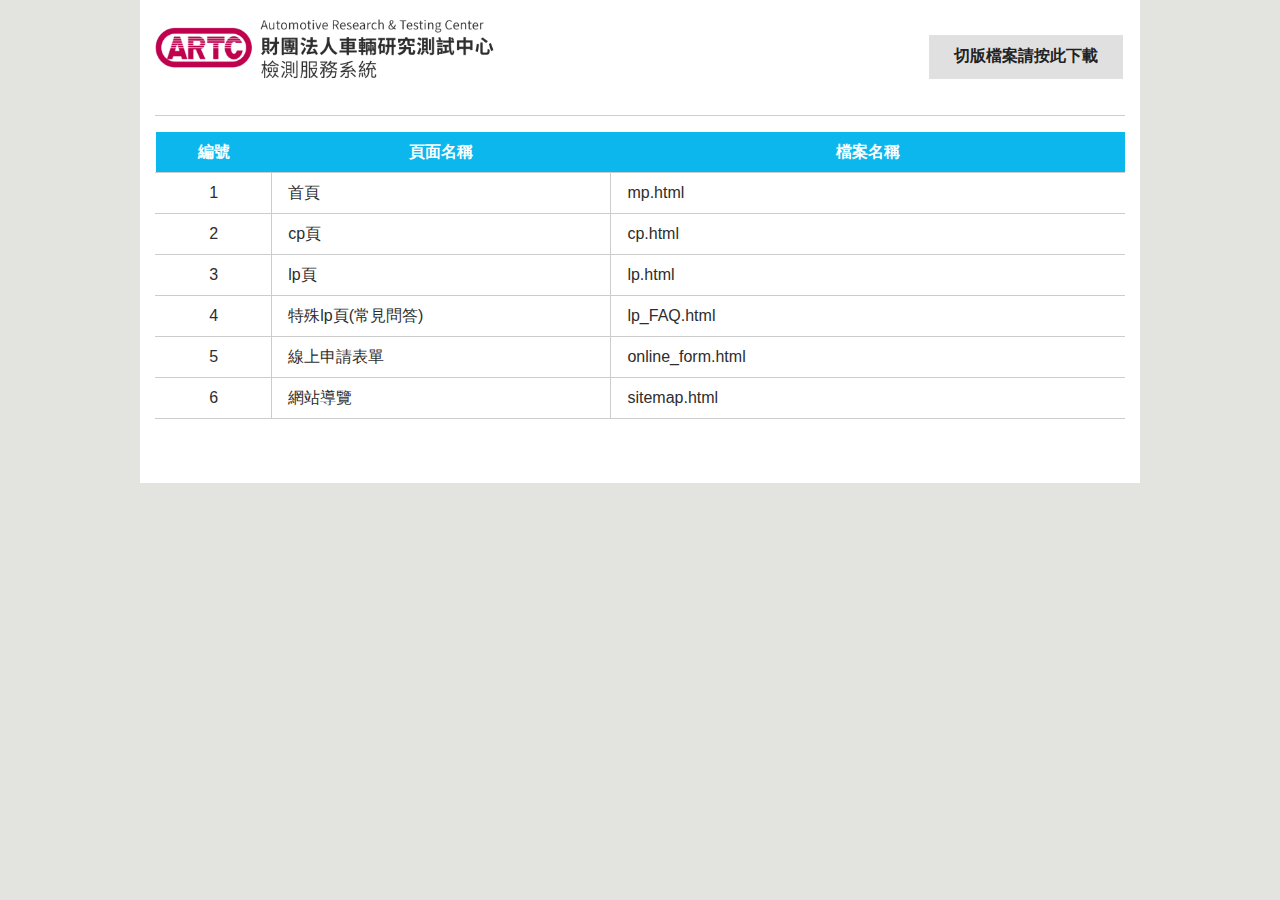
<file: index.html>
<!doctype html>
<html lang="zh-Hant" class="no-js">

<head>
    <meta charset="utf-8">
    <meta http-equiv="X-UA-Compatible" content="IE=edge">
    <meta name="viewport" content="width=device-width, initial-scale=1">
    <title>財團法人車輛研究測試中心 檢測服務系統</title>
    <!--[if lt IE 9]>
    <script src="js/html5shiv.js"></script>
    <script src="js/respond.min.js"></script>
<![endif]-->
    <!-- hyUI -->
    <link rel="stylesheet" href="css/style.css">
    <style>
        .demo_wrap {
            max-width: 1000px;
            margin: 0em auto 1em;
            padding: 15px 15px 3em;
            clear: both;
            background: #FFF
        }
        .demo_wrap h1 {
            display: block;
            margin: 0px auto;
            max-width: 500px;
            float: left;
            margin-right: 1em
        }
        @media screen and (max-width:545px) {
            .demo_wrap h1 {
                max-width: 100%;
                float: none;
                text-align: center
            }
        }
        .demo_wrap h1 img {
            width: 500px;
        }
        .num {
            width: 12%
        }
        body {
            counter-reset: num
        }
        table {
            margin-bottom: 1em
        }
        table caption {
            text-align: left;
            font-weight: bold;
            font-size: 1.25em;
            padding: .5em 0;
            color: #ff5050
        }
        tbody tr td:first-child:before {
            counter-increment: num;
            display: block;
            text-align: center;
            content: counters(num, ".") " "
            }
            tbody tr td:nth-child(2) {
                width: 35%
            }
            .btn_grp{
                text-align: right;
            }
            @media screen and (max-width:545px) {
             .btn_grp{
                text-align: center;
            } 
        }
    </style>
</head>
<body>
    <div class="demo_wrap">
        <h1><img src="images/logo.png" alt="財團法人車輛研究測試中心 檢測服務系統" /></h1>
        <div class="btn_grp">
            <a href="https://github.com/HywebU00/2023_artc.git" class="btn">切版檔案請按此下載</a>
        </div>
        <hr>
        <div class="table_wrapper">
            <!-- hyUI 標準頁面 -->
            <table>
                <thead>
                    <tr>
                        <th class="num">編號</th>
                        <th>頁面名稱</th>
                        <th>檔案名稱</th>
                    </tr>
                </thead>
                <tbody>
                    <tr>
                        <td></td>
                        <td>首頁</td>
                        <td><a href="mp.html"></a></td>
                    </tr>
                    <tr>
                        <td></td>
                        <td>cp頁</td>
                        <td><a href="cp.html"></a></td>
                    </tr>
                    <tr>
                        <td></td>
                        <td>lp頁</td>
                        <td><a href="lp.html"></a></td>
                    </tr>
                    <tr>
                        <td></td>
                        <td>特殊lp頁(常見問答)</td>
                        <td><a href="lp_FAQ.html"></a></td>
                    </tr>
                    <tr>
                        <td></td>
                        <td>線上申請表單</td>
                        <td><a href="online_form.html"></a></td>
                    </tr>

                    <tr>
                        <td></td>
                        <td>網站導覽</td>
                        <td><a href="sitemap.html"></a></td>
                    </tr>
                </tbody>
            </table>
        </div>
    </div>
    <a href="javascript:;" class="scrollToTop" >回頁首</a>
    <script src="js/jquery-3.5.1.min.js"></script>
    <script src="vendor/jquery.easing.min.js"></script>
    <script src="js/hyui.js"></script>
    <script src="js/customize.js"></script>
    <script>
        $(function() {
            $('tbody').find('a').each(function(index, el) {
                var Link = $(this).attr('href');
                $(this).text(Link);
            });
        })
    </script>
</body>

</html>
</file>
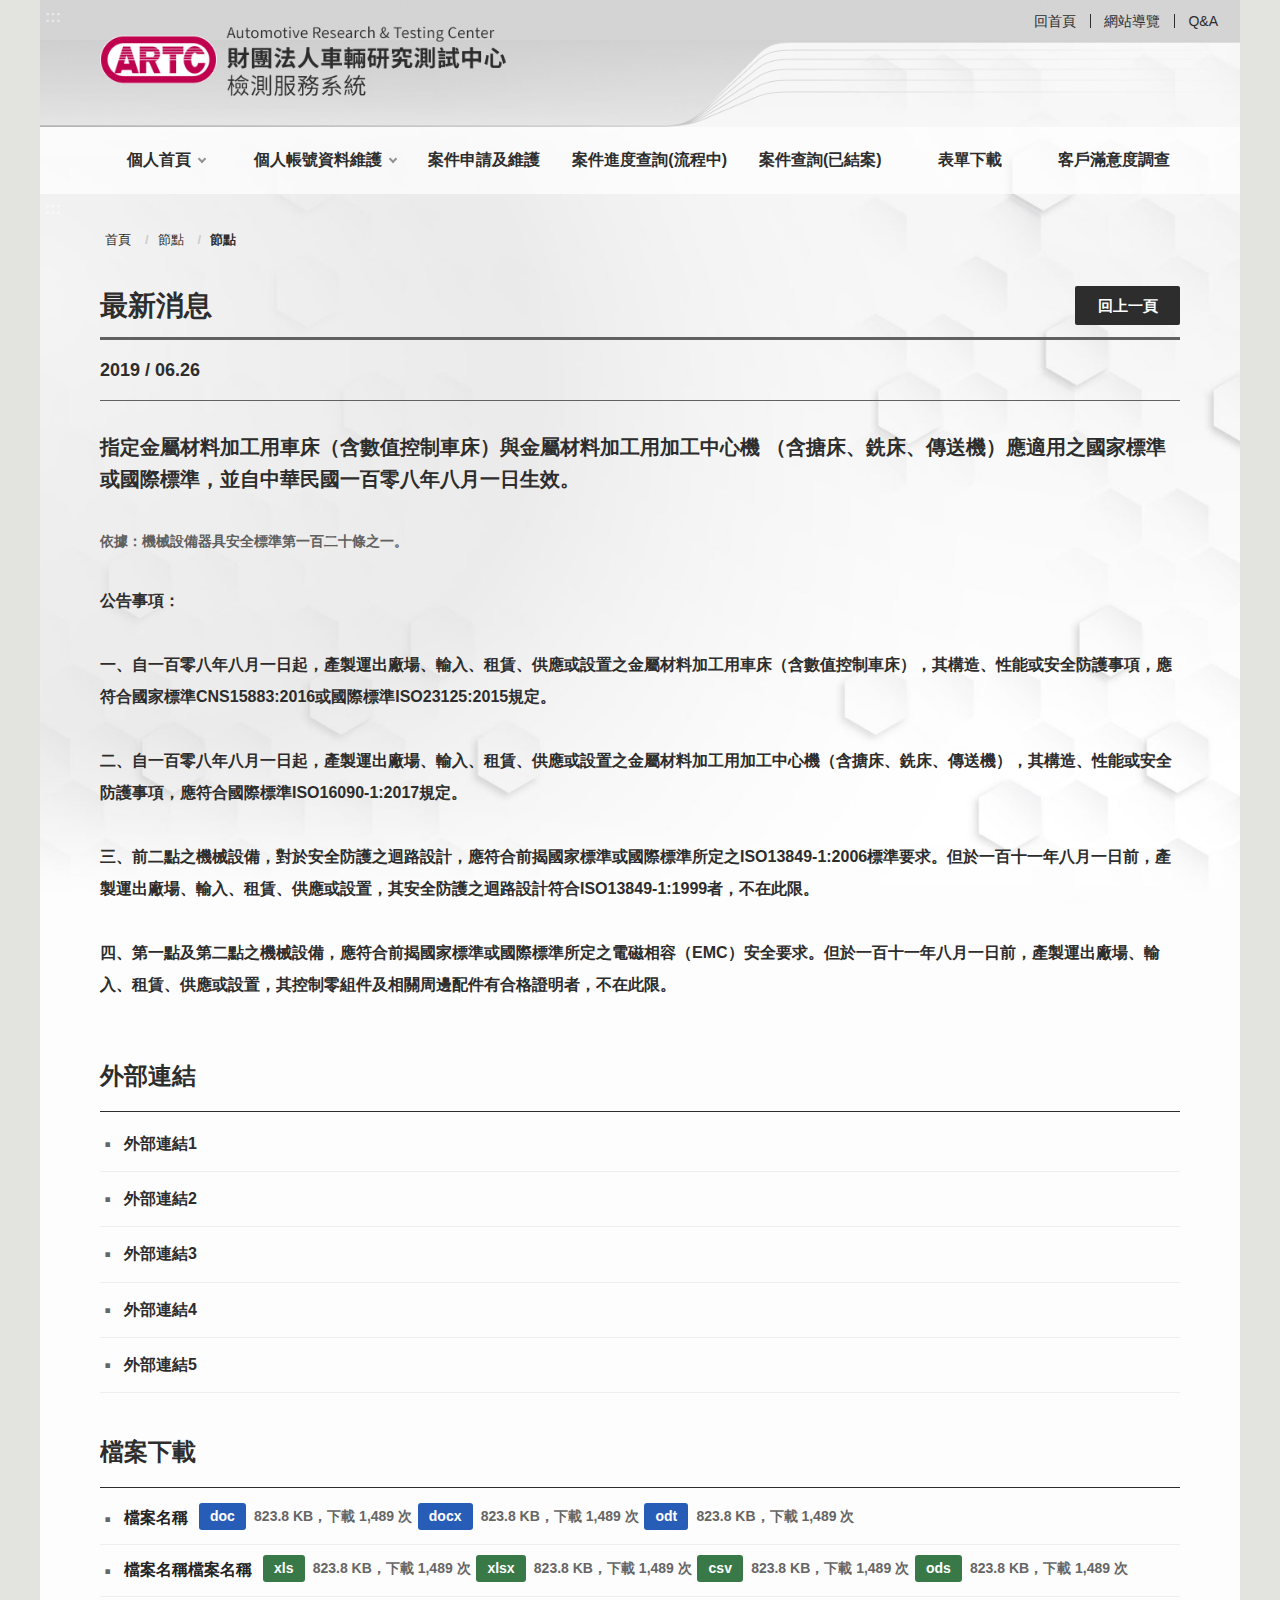
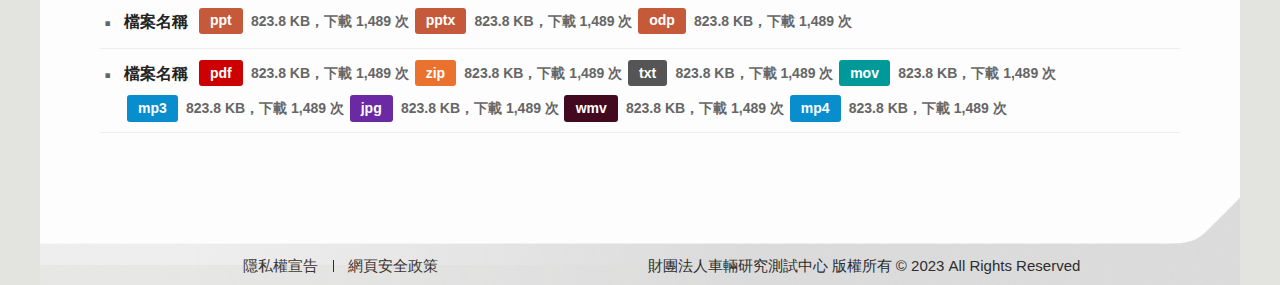
<file: cp.html>
<!doctype html>
<html lang="zh-Hant" class="no-js">

<head>
    <meta charset="utf-8">
    <meta http-equiv="X-UA-Compatible" content="IE=edge">
    <meta name="viewport" content="width=device-width, initial-scale=1">
    <title>財團法人車輛研究測試中心 檢測服務系統</title>
    <!--HTML5 Shim and Respond.js IE8 support of HTML5 elements and media queries [if lt IE 9]>
    <script src="js/html5shiv.js"></script>
    <script src="js/respond.min.js"></script>
<![endif]-->
    <!-- slick css-->
    <link rel="stylesheet" type="text/css" href="vendor/slick/slick.css" />
    <link rel="stylesheet" type="text/css" href="vendor/slick/slick-theme.css" />
    <!-- hyUI css -->
    <link rel="stylesheet" href="css/style.css">
    <!-- favicon -->
    <!-- <link href="images/favicon.png" rel="icon" type="image/x-icon"> -->
</head>

<body>
    <!-- 直接跳主內容區 -->
    <a class="goCenter" href="#center" tabindex="1">按Enter到主內容區</a>
    <!-- wrapper Start -->
    <div class="wrapper">
        <!-- header Start -->
        <header class="header">
            <div class="container">
                <div class="header_top">
                    <a class="accesskey" href="#aU" id="aU" accesskey="U" title="網站標題" tabindex="2">:::</a>
                    <h1>
                        <a href="index.html"><img src="images/logo.png" alt="財團法人車輛研究測試中心 檢測服務系統" /></a>
                    </h1>
                    <!-- navigation Start -->
                    <nav class="navigation" role="navigation" aria-label="Site">
                        <!-- 新增div navlist -->
                        <div class="navlist">
                            <ul>
                                <li><a href="#">回首頁</a></li>
                                <li><a href="#">網站導覽</a></li>
                                <li><a href="#">Q&A</a></li>
                            </ul>
                        </div>
                    </nav>
                    <!-- navigation End -->

                </div>
                <!-- noscript -->
                <noscript> 您的瀏覽器不支援JavaScript語法，JavaScript語法並不影響內容的陳述。您可使用按鍵盤上的Ctrl鍵+ (+)鍵放大/(-)鍵縮小來改變字型大小；回到上一頁可使用瀏覽器提供的 Alt+左方向鍵(←) 快速鍵功能；列印可使用瀏覽器提供的(Ctrl+P)功能。您的瀏覽器，不支援script語法，若您的瀏覽器無法支援請點選此超連結 <a href="#">網站導覽</a>
                </noscript>
                <!-- menu Start -->
                <div class="menu_block">
                    <nav class="menu" role="navigation" aria-label="About page">
                        <ul>
                            <li><a href="#">個人首頁</a>
                                <ul>
                                    <li><a href="#">第二層選單</a></li>
                                    <li><a href="#">第二層選單</a></li>
                                    <li><a href="#">第二層選單</a></li>
                                    <li><a href="#">第二層選單</a></li>
                                </ul>
                            </li>
                            <li><a href="#">個人帳號資料維護</a>
                                <ul>
                                    <li><a href="#">第二層選單</a></li>
                                    <li><a href="#">第二層選單</a></li>
                                </ul>
                            </li>
                            <li><a href="#">案件申請及維護</a></li>
                            <li><a href="#">案件進度查詢(流程中)</a></li>
                            <li><a href="#">案件查詢(已結案)</a></li>
                            <li><a href="#">表單下載</a></li>
                            <li><a href="#">客戶滿意度調查</a></li>
                        </ul>
                    </nav>
                </div>
                <!-- menu End -->

            </div>
        </header>
        <!-- header End -->
        <!-- main Start -->

        <div id="center" class="main innerpage">
            <!-- 內頁新增一個classname-->

            <div class="container">

                <!-- 主要內容區 -->


                <!-- center_block -->
                <div class="center_block">
                    <a class="accesskey" href="#aC" id="aC" accesskey="C" title="主要內容區">:::</a>
                    <!-- breadcrumb路徑 -->
                    <div class="breadcrumb">
                        <ul>
                            <li><a href="#">首頁</a></li>
                            <li><a href="#">節點</a></li>
                            <li>節點</li>
                        </ul>
                    </div>
                    <section class="titleBlock">
                        <h2 class="title">最新消息</h2>
                        <!-- function功能區塊 -->
                        <div class="function">
                            <ul>
                                <li class="back"><a href="#">回上一頁</a></li>
                            </ul>
                        </div>
                    </section>
                    <div class="publish_time">
                        <time>2019 / 06.26</time>
                    </div>
                    <!-- CP Start -->
                    <section class="cp">
                        <h3>指定金屬材料加工用車床（含數值控制車床）與金屬材料加工用加工中心機
                        （含搪床、銑床、傳送機）應適用之國家標準或國際標準，並自中華民國一百零八年八月一日生效。</h3>
                        <div class="remark">依據：機械設備器具安全標準第一百二十條之一。</div>
                        <p>公告事項：<br/><br/>
                            一、自一百零八年八月一日起，產製運出廠場、輸入、租賃、供應或設置之金屬材料加工用車床（含數值控制車床），其構造、性能或安全防護事項，應符合國家標準CNS15883:2016或國際標準ISO23125:2015規定。<br/><br/>
                            二、自一百零八年八月一日起，產製運出廠場、輸入、租賃、供應或設置之金屬材料加工用加工中心機（含搪床、銑床、傳送機），其構造、性能或安全防護事項，應符合國際標準ISO16090-1:2017規定。<br/><br/>
                            三、前二點之機械設備，對於安全防護之迴路設計，應符合前揭國家標準或國際標準所定之ISO13849-1:2006標準要求。但於一百十一年八月一日前，產製運出廠場、輸入、租賃、供應或設置，其安全防護之迴路設計符合ISO13849-1:1999者，不在此限。<br/><br/>
                        四、第一點及第二點之機械設備，應符合前揭國家標準或國際標準所定之電磁相容（EMC）安全要求。但於一百十一年八月一日前，產製運出廠場、輸入、租賃、供應或設置，其控制零組件及相關周邊配件有合格證明者，不在此限。</p>

                        <!-- weblink 外部連結 -->
                        <div class="web_link">
                            <h3>外部連結</h3>
                            <ol>
                              <li><a href="javscript:;">外部連結1</a></li>
                              <li><a href="javscript:;">外部連結2</a></li>
                              <li><a href="javscript:;">外部連結3</a></li>
                              <li><a href="javscript:;">外部連結4</a></li>
                              <li><a href="javscript:;">外部連結5</a></li>
                          </ol>
                      </div>
                      <!-- file download 檔案下載 -->
                      <div class="file_download">
                        <h3>檔案下載</h3>
                        <ul>
                          <li>
                            <span class="file_name">檔案名稱</span>
                            <span class="file_doc"><a href="xxxx.doc">doc</a>823.8 KB，下載 1,489 次</span>
                            <span class="file_docx"><a href="xxx.docx">docx</a>823.8 KB，下載 1,489 次</span>
                            <span class="file_odt"><a href="xxxx.odt">odt</a>823.8 KB，下載 1,489 次</span>
                        </li>
                        <li>
                            <span class="file_name">檔案名稱檔案名稱</span>
                            <span class="file_xls"><a href="xxxx.xls">xls</a>823.8 KB，下載 1,489 次</span>
                            <span class="file_xlsx"><a href="xxxx.xlsx">xlsx</a>823.8 KB，下載 1,489 次</span>
                            <span class="file_csv"><a href="xxxx.csv">csv</a>823.8 KB，下載 1,489 次</span>
                            <span class="file_ods"><a href="xxxx.ods">ods</a>823.8 KB，下載 1,489 次</span>
                        </li>
                        <li>
                            <span class="file_name">檔案名稱</span>
                            <span class="file_ppt"><a href="xxxx.ppt">ppt</a>823.8 KB，下載 1,489 次</span>
                            <span class="file_pptx"><a href="xxxx.pptx">pptx</a>823.8 KB，下載 1,489 次</span>
                            <span class="file_odp"><a href="xxxx.odp">odp</a>823.8 KB，下載 1,489 次</span>
                        </li>
                        <li>
                            <span class="file_name">檔案名稱</span>
                            <span class="file_pdf"><a href="xxxx.pdf">pdf</a>823.8 KB，下載 1,489 次</span>
                            <span class="file_zip"><a href="xxxx.zip">zip</a>823.8 KB，下載 1,489 次</span>
                            <span class="file_txt"><a href="xxxx.txt">txt</a>823.8 KB，下載 1,489 次</span>
                            <span class="file_mov"><a href="xxxx.mov">mov</a>823.8 KB，下載 1,489 次</span>
                            <span class="file_mp3"><a href="xxxx.mp3">mp3</a>823.8 KB，下載 1,489 次</span>
                            <span class="file_jpg"><a href="xxxx.jpg">jpg</a>823.8 KB，下載 1,489 次</span>
                            <span class="file_wmv"><a href="xxxx.wmv">wmv</a>823.8 KB，下載 1,489 次</span>
                            <span class="file_mp4"><a href="xxxx.mp4">mp4</a>823.8 KB，下載 1,489 次</span>
                        </li>
                    </ul>
                </div>
            </section>
            <!-- CP End -->
        </div>
        <!-- center_block end -->
    </div>
</div>
<!-- footer Start-->
<footer>
    <div class="container">
        <a class="accesskey" href="#aZ" id="aZ" accesskey="Z" title="頁尾區">:::</a>

        <ul class="footer_link">
            <li><a href="javascript:;">隱私權宣告</a></li>
            <li><a href="javascript:;">網頁安全政策</a></li>
        </ul>
        <div class="Copyright">
            <p>財團法人車輛研究測試中心 版權所有 © 2023 All Rights Reserved</p>
        </div>
    </div>
</footer>
<!-- footer End -->
</div>
<a href="javascript:;" class="scrollToTop">回頁首</a>
<!-- JQ -->
<script src="js/jquery-3.5.1.min.js"></script>
<!-- 外掛 plugin js -->
<script src="vendor/jquery.easing.min.js"></script><!-- ease -->
<script src="vendor/slick/slick.min.js "></script><!-- slick -->
<script src="vendor/slick/slick-lightbox.js "></script><!-- slick lightbox -->
<script src="vendor/lazyload/lazyload.js"></script><!-- lazyload -->
<script src="vendor/picturefill/picturefill.min.js" async></script><!-- picturefill -->
<script src="vendor/scrolltable/jquery.scroltable.min.js"></script><!-- scrolltable -->
<!-- 燈箱facybox -->
<script src="vendor/facybox/dist/jquery.fancybox.min.js"></script>
<!-- hyUI -->
<script src="js/hyui.js"></script>
<!-- 客製js -->
<script src="js/customize.js"></script>
</body>
</file>
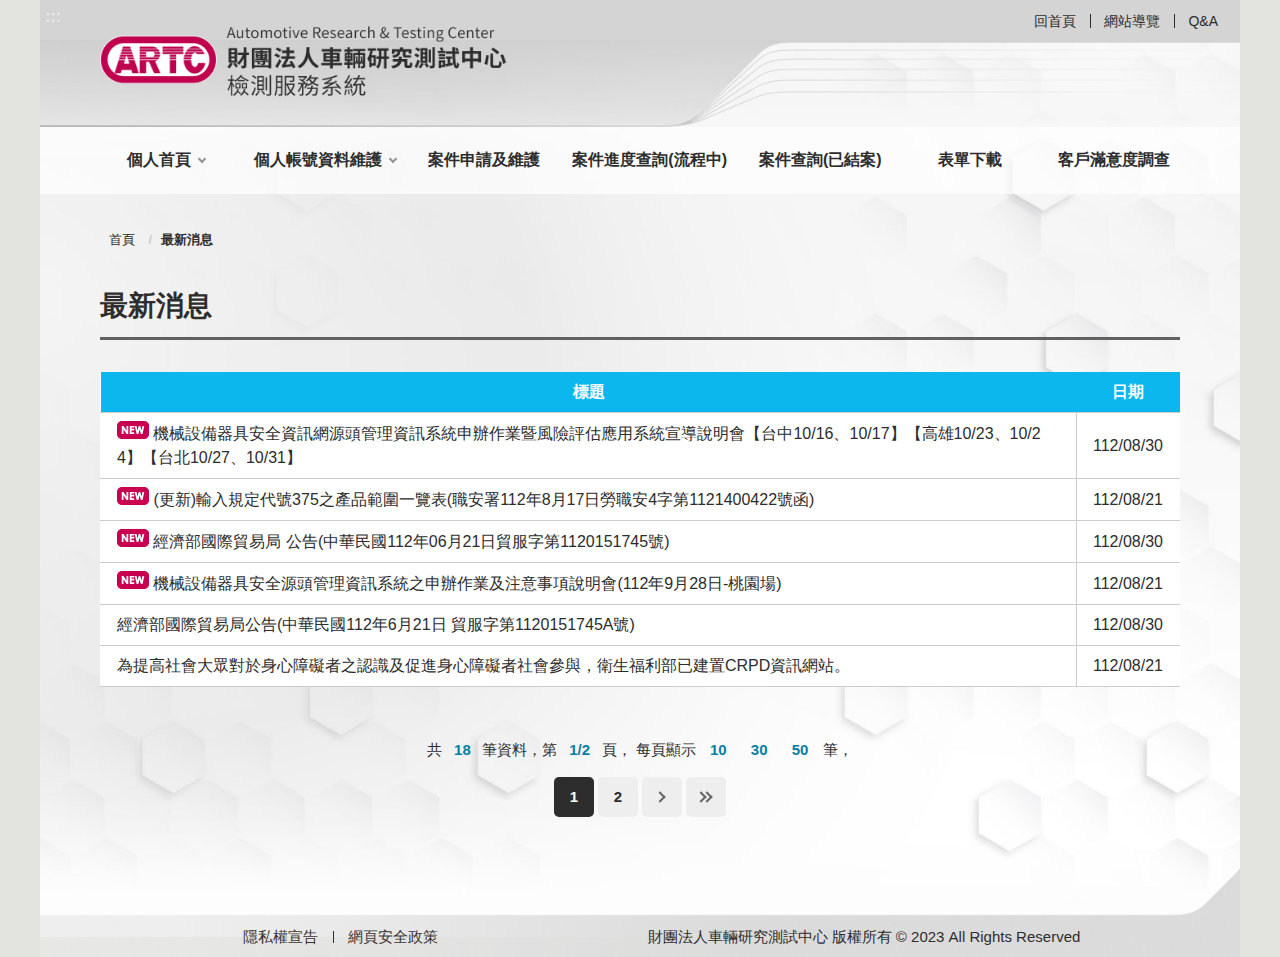
<file: lp.html>
<!doctype html>
<html lang="zh-Hant" class="no-js">

<head>
    <meta charset="utf-8">
    <meta http-equiv="X-UA-Compatible" content="IE=edge">
    <meta name="viewport" content="width=device-width, initial-scale=1">
    <title>財團法人車輛研究測試中心 檢測服務系統</title>
    <!--HTML5 Shim and Respond.js IE8 support of HTML5 elements and media queries [if lt IE 9]>
    <script src="js/html5shiv.js"></script>
    <script src="js/respond.min.js"></script>
<![endif]-->
    <!-- slick css-->
    <link rel="stylesheet" type="text/css" href="vendor/slick/slick.css" />
    <link rel="stylesheet" type="text/css" href="vendor/slick/slick-theme.css" />
    <!-- hyUI css -->
    <link rel="stylesheet" href="css/style.css">
    <!-- favicon -->
    <!-- <link href="images/favicon.png" rel="icon" type="image/x-icon"> -->
</head>

<body>
    <!-- 直接跳主內容區 -->
    <a class="goCenter" href="#center" tabindex="1">按Enter到主內容區</a>
    <!-- wrapper Start -->
    <div class="wrapper">
        <!-- header Start -->
        <header class="header">
            <div class="container">
                <div class="header_top">
                    <a class="accesskey" href="#aU" id="aU" accesskey="U" title="網站標題" tabindex="2">:::</a>
                    <h1>
                        <a href="index.html"><img src="images/logo.png" alt="財團法人車輛研究測試中心 檢測服務系統" /></a>
                    </h1>
                    <!-- navigation Start -->
                    <nav class="navigation" role="navigation" aria-label="Site">
                        <!-- 新增div navlist -->
                        <div class="navlist">
                            <ul>
                                <li><a href="#">回首頁</a></li>
                                <li><a href="#">網站導覽</a></li>
                                <li><a href="#">Q&A</a></li>
                            </ul>
                        </div>
                    </nav>
                    <!-- navigation End -->

                </div>
                <!-- noscript -->
                <noscript> 您的瀏覽器不支援JavaScript語法，JavaScript語法並不影響內容的陳述。您可使用按鍵盤上的Ctrl鍵+ (+)鍵放大/(-)鍵縮小來改變字型大小；回到上一頁可使用瀏覽器提供的 Alt+左方向鍵(←) 快速鍵功能；列印可使用瀏覽器提供的(Ctrl+P)功能。您的瀏覽器，不支援script語法，若您的瀏覽器無法支援請點選此超連結 <a href="#">網站導覽</a>
                </noscript>
                <!-- menu Start -->
                <div class="menu_block">
                    <nav class="menu" role="navigation" aria-label="About page">
                        <ul>
                            <li><a href="#">個人首頁</a>
                                <ul>
                                    <li><a href="#">第二層選單</a></li>
                                    <li><a href="#">第二層選單</a></li>
                                    <li><a href="#">第二層選單</a></li>
                                    <li><a href="#">第二層選單</a></li>
                                </ul>
                            </li>
                            <li><a href="#">個人帳號資料維護</a>
                                <ul>
                                    <li><a href="#">第二層選單</a></li>
                                    <li><a href="#">第二層選單</a></li>
                                </ul>
                            </li>
                            <li><a href="#">案件申請及維護</a></li>
                            <li><a href="#">案件進度查詢(流程中)</a></li>
                            <li><a href="#">案件查詢(已結案)</a></li>
                            <li><a href="#">表單下載</a></li>
                            <li><a href="#">客戶滿意度調查</a></li>
                        </ul>
                    </nav>
                </div>
                <!-- menu End -->

            </div>
        </header>
        <!-- header End -->
        <!-- main Start -->

        <div id="center" class="main innerpage">
            <!-- 內頁新增一個classname-->

            <div class="container">

                <!-- 主要內容區 -->

                <!-- center_block -->
                <div class="center_block">
                    <!-- breadcrumb路徑 -->
                    <div class="breadcrumb">
                        <ul>
                            <li>
                                <a href="#">
                                    首頁
                                </a>
                            </li>
                            <li>最新消息</li>
                        </ul>
                    </div>

                    <section class="titleBlock">
                        <h2 class="title">最新消息</h2>
                    </section>
                    <!-- lp star -->
                    <section class="lp">
                        <div class="table_list">
                            <table>
                                <thead>
                                    <tr>
                                        <th>標題</th>
                                        <th>日期</th>  
                                    </tr>
                                </thead>
                                <tbody>
                                    <tr class="odd">
                                        <td style="text-align:left" data-title="標題">
                                            <img src="images/new.gif" class="new_img">
                                            <a href="javascript:viewObject('2c99161a89fabcf7018a4547a74c787a');">
                                                機械設備器具安全資訊網源頭管理資訊系統申辦作業暨風險評估應用系統宣導說明會【台中10/16、10/17】【高雄10/23、10/24】【台北10/27、10/31】
                                            </a>
                                        </td>
                                        <td style="white-space:nowrap;" data-title="日期">
                                            112/08/30
                                        </td>
                                    </tr>
                                    <tr class="even">
                                        <td style="text-align:left" data-title="標題">
                                            <img src="images/new.gif" class="new_img">
                                            <a href="javascript:viewObject('2c99161a899ba7db0189d85e88cd287e');">
                                                (更新)輸入規定代號375之產品範圍一覽表(職安署112年8月17日勞職安4字第1121400422號函)
                                            </a>
                                        </td>
                                        <td style="white-space:nowrap;" data-title="日期">
                                            112/08/21
                                        </td>
                                    </tr>
                                    <tr class="odd">
                                        <td style="text-align:left" data-title="標題">
                                            <img src="images/new.gif" class="new_img">
                                            <a href="javascript:viewObject('2c99161a899ba7db0189d9de54d13599');">
                                                經濟部國際貿易局 公告(中華民國112年06月21日貿服字第1120151745號)
                                            </a>
                                        </td>
                                        <td style="white-space:nowrap;" data-title="日期">
                                            112/08/30
                                        </td>
                                    </tr>
                                    <tr class="even">
                                        <td style="text-align:left" data-title="標題">
                                            <img src="images/new.gif" class="new_img">
                                            <a href="javascript:viewObject('2c99161a89fabcf7018a44b2e5a97263');">
                                                機械設備器具安全源頭管理資訊系統之申辦作業及注意事項說明會(112年9月28日-桃園場) 
                                            </a>
                                        </td>
                                        <td style="white-space:nowrap;" data-title="日期">
                                            112/08/21
                                        </td>
                                    </tr>
                                    <tr class="odd">
                                        <td style="text-align:left" data-title="標題">
                                            <a href="javascript:viewObject('2c99161a88d5275f0188f857e2e463d5');">
                                                經濟部國際貿易局公告(中華民國112年6月21日 貿服字第1120151745A號)
                                            </a>
                                        </td>
                                        <td style="white-space:nowrap;" data-title="日期">
                                            112/08/30
                                        </td>
                                    </tr>
                                    <tr class="even">
                                        <td style="text-align:left" data-title="標題">
                                            <a href="javascript:viewObject('2c99161a870feb130187307400aa7f69');">
                                                為提高社會大眾對於身心障礙者之認識及促進身心障礙者社會參與，衛生福利部已建置CRPD資訊網站。
                                            </a>
                                        </td>
                                        <td style="white-space:nowrap;" data-title="日期">
                                            112/08/21
                                        </td>
                                    </tr>
                                </tbody>
                            </table>
                        </div>
                        <!-- pagination -->
                        <div class="pagination">
                            <input type="hidden" id="listNews_queryPager_currentPage" name="queryPager.currentPage" value="1">
                            <input type="hidden" id="listNews_queryPager_pageSize" name="queryPager.pageSize" value="10">

                            <div class="total"> 
                                共
                                <span>18</span>
                                筆資料，第
                                <span>1/2</span>
                                頁，
                            </div>
                            <div class="items">
                                每頁顯示
                                <a href="javascript:void(0)" onclick="gotoPageSize('10');">10</a> 
                                <a href="javascript:void(0)" onclick="gotoPageSize('30');">30</a> 
                                <a href="javascript:void(0)" onclick="gotoPageSize('50');">50</a>
                                筆，
                            </div>

                            <ul class="page">
                                <li class="active">
                                    <a href="javascript:void(0)" title="1">
                                        1
                                    </a>
                                </li>
                                <li>
                                    <a href="javascript:void(0)" onclick="gotoPage(2);" title="2">
                                        2
                                    </a>
                                </li>
                                <li class="next">
                                    <a href="javascript:void(0)" onclick="nextPage();" title="下一頁">
                                        下一頁
                                    </a>
                                </li>
                                <li class="last">
                                    <a href="javascript:void(0)" onclick="gotoPage(2);" title="最後一頁"> 
                                        最後一頁
                                    </a>
                                </li>

                            </ul>
                        </div>
                        <!-- pagination end-->
                    </section>
                    <!-- lp end -->
                </div>
                <!-- center_block end -->
            </div>
        </div>
        <!-- footer Start-->
        <footer>
            <div class="container">
                <a class="accesskey" href="#aZ" id="aZ" accesskey="Z" title="頁尾區">:::</a>

                <ul class="footer_link">
                    <li><a href="javascript:;">隱私權宣告</a></li>
                    <li><a href="javascript:;">網頁安全政策</a></li>
                </ul>
                <div class="Copyright">
                    <p>財團法人車輛研究測試中心 版權所有 © 2023 All Rights Reserved</p>
                </div>
            </div>
        </footer>
        <!-- footer End -->
    </div>
    <a href="javascript:;" class="scrollToTop">回頁首</a>
    <!-- JQ -->
    <script src="js/jquery-3.5.1.min.js"></script>
    <!-- 外掛 plugin js -->
    <script src="vendor/jquery.easing.min.js"></script><!-- ease -->
    <script src="vendor/slick/slick.min.js "></script><!-- slick -->
    <script src="vendor/slick/slick-lightbox.js "></script><!-- slick lightbox -->
    <script src="vendor/lazyload/lazyload.js"></script><!-- lazyload -->
    <script src="vendor/picturefill/picturefill.min.js" async></script><!-- picturefill -->
    <script src="vendor/scrolltable/jquery.scroltable.min.js"></script><!-- scrolltable -->
    <!-- 燈箱facybox -->
    <script src="vendor/facybox/dist/jquery.fancybox.min.js"></script>
    <!-- hyUI -->
    <script src="js/hyui.js"></script>
    <!-- 客製js -->
    <script src="js/customize.js"></script>
</body>
</file>
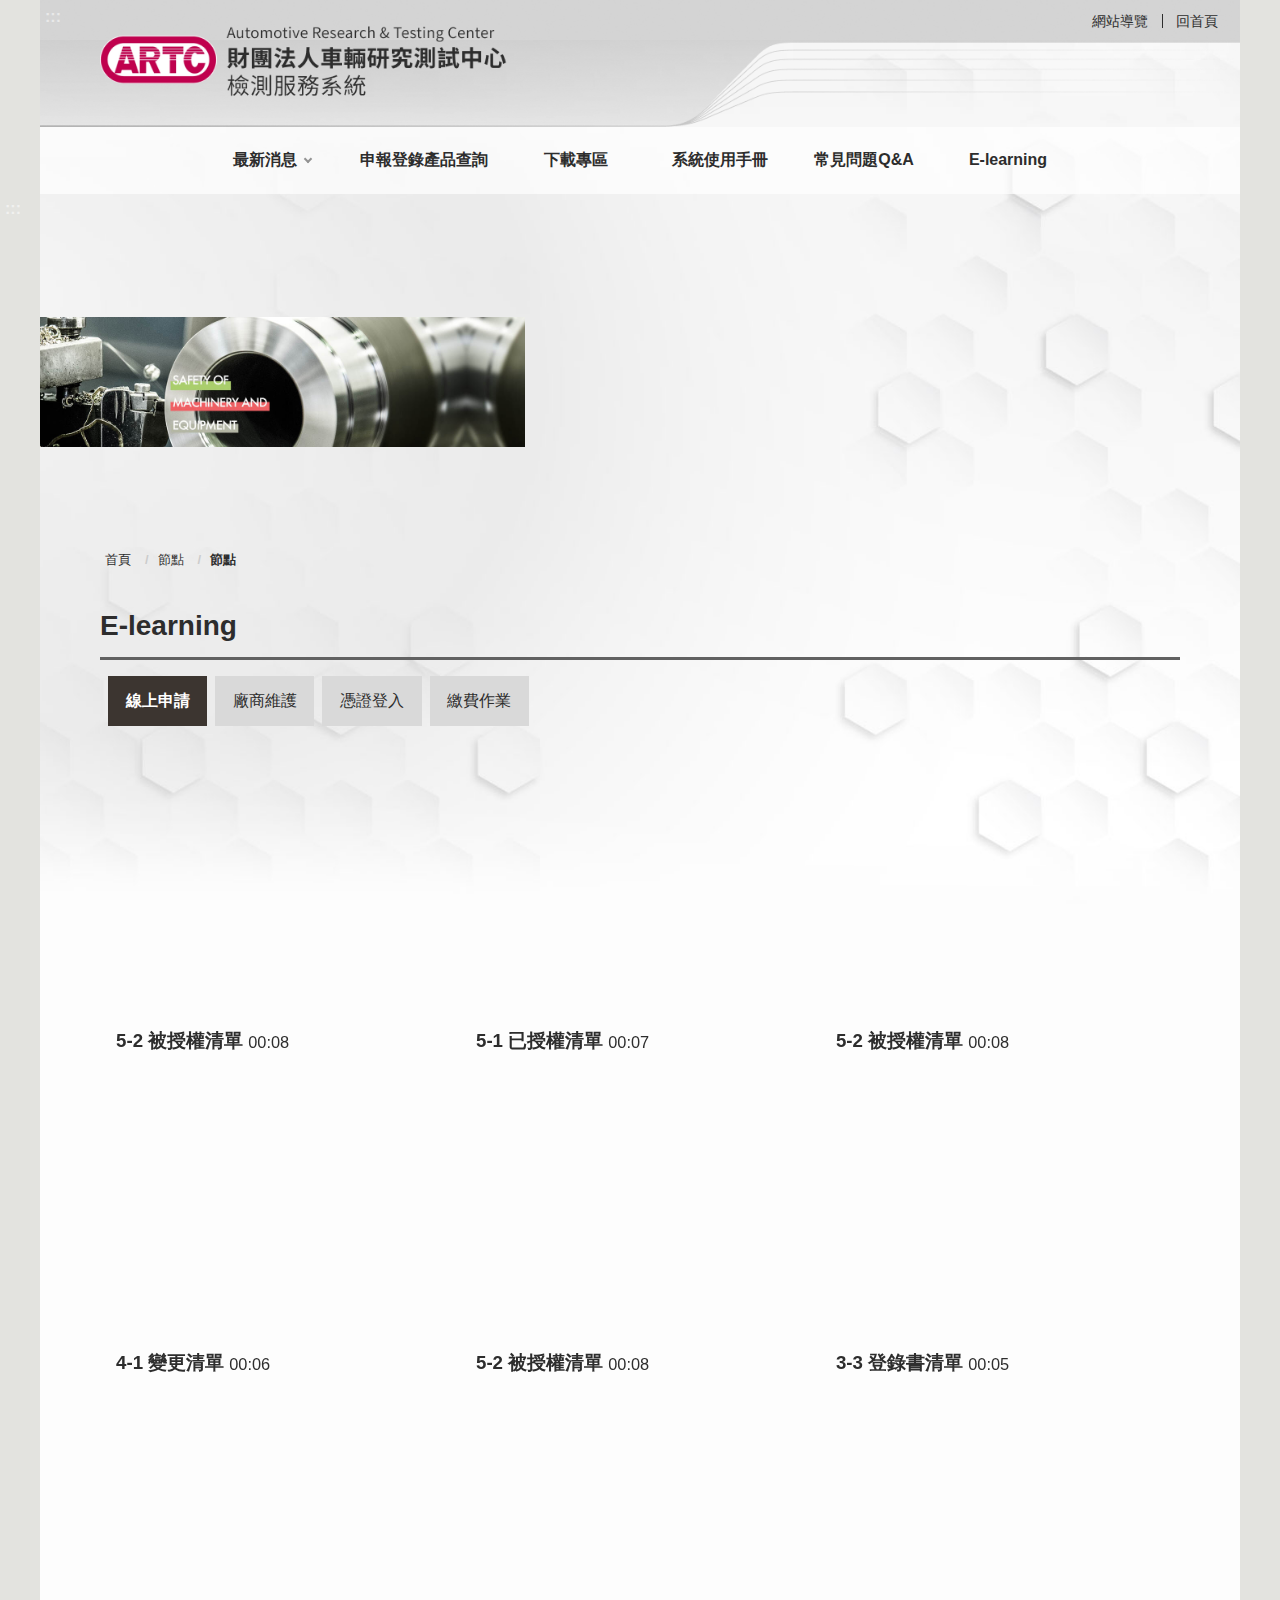
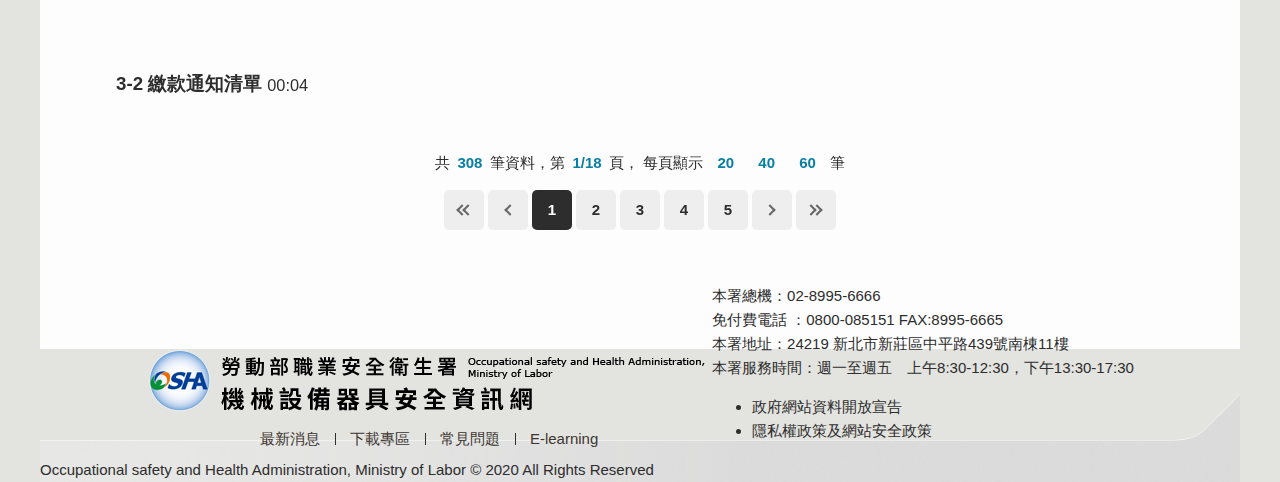
<file: lp_elearning.html>
<!doctype html>
<html lang="zh-Hant" class="no-js">

<head>
    <meta charset="utf-8">
    <meta http-equiv="X-UA-Compatible" content="IE=edge">
    <meta name="viewport" content="width=device-width, initial-scale=1">
    <title>網站標題</title>
    <!--HTML5 Shim and Respond.js IE8 support of HTML5 elements and media queries [if lt IE 9]>
    <script src="js/html5shiv.js"></script>
    <script src="js/respond.min.js"></script>
    <![endif]-->
    <!-- slick css-->
    <link rel="stylesheet" type="text/css" href="vendor/slick/slick.css" />
    <link rel="stylesheet" type="text/css" href="vendor/slick/slick-theme.css" />
    <!-- hyUI css -->
    <link rel="stylesheet" href="css/style.css">
    <!-- favicon -->
    <!-- <link href="images/favicon.png" rel="icon" type="image/x-icon"> -->
</head>

<body>
    <!-- 直接跳主內容區 -->
    <a class="goCenter" href="#center" tabindex="1">按Enter到主內容區</a>
    <!-- wrapper Start -->
    <div class="wrapper">
        <!-- header Start -->
        <header class="header">
            <div class="container">
                <div class="header_top">
                    <a class="accesskey" href="#aU" id="aU" accesskey="U" title="網站標題" tabindex="2">:::</a>
                    <h1>
                        <a href="index.html"><img src="images/logo.png" alt="網站標題" /></a>
                    </h1>
                    <!-- navigation Start -->
                    <nav class="navigation" role="navigation" aria-label="Site">
                        <!-- 新增div navlist -->
                        <div class="navlist">
                            <ul>
                                <li><a href="#">網站導覽</a></li>
                                <li><a href="#">回首頁</a></li>
                            </ul>
                        </div>
                    </nav>
                    <!-- navigation End -->
                </div>
                <!-- noscript -->
                <noscript> 您的瀏覽器不支援JavaScript語法，JavaScript語法並不影響內容的陳述。您可使用按鍵盤上的Ctrl鍵+ (+)鍵放大/(-)鍵縮小來改變字型大小；回到上一頁可使用瀏覽器提供的 Alt+左方向鍵(←) 快速鍵功能；列印可使用瀏覽器提供的(Ctrl+P)功能。您的瀏覽器，不支援script語法，若您的瀏覽器無法支援請點選此超連結 <a href="#">網站導覽</a>
                </noscript>
                <!-- menu Start -->
                <div class="menu_block">
                    <nav class="menu" role="navigation" aria-label="About page">
                        <ul>
                            <li><a href="#">最新消息</a>
                                <ul>
                                    <li><a href="#">第二層選單</a></li>
                                    <li><a href="#">第二層選單</a></li>
                                    <li><a href="#">第二層選單</a></li>
                                    <li><a href="#">第二層選單</a></li>
                                </ul>
                            </li>
                            <li><a href="#">申報登錄產品查詢</a></li>
                            <li><a href="#">下載專區</a></li>
                            <li><a href="#">系統使用手冊</a></li>
                            <li><a href="#">常見問題Q&A </a></li>
                            <li><a href="#">E-learning</a></li>
                        </ul>
                    </nav>
                    <!-- menu End -->
                </div>
            </div>
        </header>
        <!-- header End -->
        <!-- main Start -->
        <div id="center" class="main innerpage">
            <!-- 內頁新增一個classname-->
            <a class="accesskey" href="#aC" id="aC" accesskey="C" title="主要內容區">:::</a>
            <div class="container">
                <section class="main_img">
                    <img src="images/innerpage_main_img.jpg" alt="">
                </section>
                <!-- 主要內容區 -->
                <div class="center_block">
                    <!-- breadcrumb路徑 -->
                    <div class="breadcrumb">
                        <ul>
                            <li><a href="#">首頁</a></li>
                            <li><a href="#">節點</a></li>
                            <li>節點</li>
                        </ul>
                    </div>
                    <section class="titleBlock">
                        <h2 class="title">E-learning</h2>
                    </section>
                    <div class="tag">
                        <ul>
                            <li><a href="#" class="active">線上申請</a></li>
                            <li><a href="#">廠商維護</a></li>
                            <li><a href="#">憑證登入</a></li>
                            <li><a href="#">繳費作業</a></li>
                        </ul>
                    </div>
                    <section class="lp">
                        <div class="video_list">
                            <ul>
                                <li>
                                    <div class="video_box">
                                        <iframe width="100%" src="https://www.youtube.com/embed/TsZ3yycGuXg" title="YouTube video player" frameborder="0" allow="accelerometer; autoplay; clipboard-write; encrypted-media; gyroscope; picture-in-picture" allowfullscreen></iframe>
                                    </div>
                                    <h3>5-2 被授權清單<span class="time">00:08</span></h3>
                                </li>
                                <li>
                                    <div class="video_box">
                                        <iframe width="100%" src="https://www.youtube.com/embed/TsZ3yycGuXg" title="YouTube video player" frameborder="0" allow="accelerometer; autoplay; clipboard-write; encrypted-media; gyroscope; picture-in-picture" allowfullscreen></iframe>
                                    </div>
                                    <h3>5-1 已授權清單<span class="time">00:07</span></h3>
                                </li>
                                <li>
                                    <div class="video_box">
                                        <iframe width="100%" src="https://www.youtube.com/embed/TsZ3yycGuXg" title="YouTube video player" frameborder="0" allow="accelerometer; autoplay; clipboard-write; encrypted-media; gyroscope; picture-in-picture" allowfullscreen></iframe>
                                    </div>
                                    <h3>5-2 被授權清單<span class="time">00:08</span></h3>
                                </li>
                                <li>
                                    <div class="video_box">
                                        <iframe width="100%" src="https://www.youtube.com/embed/hEAKxqkCifI" title="YouTube video player" frameborder="0" allow="accelerometer; autoplay; clipboard-write; encrypted-media; gyroscope; picture-in-picture" allowfullscreen></iframe>
                                    </div>
                                    <h3>4-1 變更清單<span class="time">00:06</span></h3>
                                </li>
                                <li>
                                    <div class="video_box">
                                        <iframe width="100%" src="https://www.youtube.com/embed/TsZ3yycGuXg" title="YouTube video player" frameborder="0" allow="accelerometer; autoplay; clipboard-write; encrypted-media; gyroscope; picture-in-picture" allowfullscreen></iframe>
                                    </div>
                                    <h3>5-2 被授權清單<span class="time">00:08</span></h3>
                                </li>
                                <li>
                                    <div class="video_box">
                                        <iframe width="100%" src="https://www.youtube.com/embed/z0O1vCqlZ6U" title="YouTube video player" frameborder="0" allow="accelerometer; autoplay; clipboard-write; encrypted-media; gyroscope; picture-in-picture" allowfullscreen></iframe>
                                    </div>
                                    <h3>3-3 登錄書清單<span class="time">00:05</span></h3>
                                </li>
                                <li>
                                    <div class="video_box">
                                        <iframe width="100%" src="https://www.youtube.com/embed/wAXO1TjDhDs" title="YouTube video player" frameborder="0" allow="accelerometer; autoplay; clipboard-write; encrypted-media; gyroscope; picture-in-picture" allowfullscreen></iframe>
                                    </div>
                                    <h3>3-2 繳款通知清單<span class="time">00:04</span></h3>
                                </li>
                            </ul>
                        </div>
                        <div class="pagination">
                            <div class="total"> 共<span>308</span>筆資料，第<span>1/18</span>頁，</div>
                            <div class="items">每頁顯示 <a href="#">20</a> <a href="#">40</a> <a href="#">60</a> 筆 </div>
                            <ul class="page">
                                <li class="first"><a href="#" title="第一頁">第一頁</a></li>
                                <li class="prev"><a href="#" title="回上一頁">回上一頁 </a></li>
                                <li class="active"><a href="#">1</a></li>
                                <li class="xs_hidden"><a href="#">2</a></li>
                                <li class="xs_hidden"><a href="#">3</a></li>
                                <li class="xs_hidden"><a href="#">4</a></li>
                                <li class="xs_hidden"><a href="#">5</a></li>
                                <li class="next"><a href="#" title="下一頁">下一頁</a></li>
                                <li class="last"><a href="#" title="最後一頁">最後一頁</a></li>
                            </ul>
                        </div>
                    </section>
                </div>
            </div>
        </div>
        <!-- footer Start-->
        <footer>
            <div class="container">
                <a class="accesskey" href="#aZ" id="aZ" accesskey="Z" title="頁尾區">:::</a>
                <div class="footer_top">
                    <div class="footer_logo">
                        <img src="images/logo2.png" alt="" class="img-responsive">
                    </div>
                    <ul class="footer_link">
                        <li><a href="javascript:;">最新消息</a></li>
                        <li><a href="javascript:;">下載專區</a></li>
                        <li><a href="javascript:;">常見問題</a></li>
                        <li><a href="javascript:;">E-learning</a></li>
                    </ul>
                </div>
                <div class="footer_info">
                    <p>
                        本署總機：02-8995-6666<br />
                        免付費電話 ：0800-085151 FAX:8995-6665<br />
                        本署地址：24219 新北市新莊區中平路439號南棟11樓<br />
                        本署服務時間：週一至週五　上午8:30-12:30，下午13:30-17:30<br />
                    </p>
                    <ul>
                        <li><a href="#">政府網站資料開放宣告</a></li>
                        <li><a href="#">隱私權政策及網站安全政策</a></li>
                    </ul>
                </div>
                <div class="Copyright"> Occupational safety and Health Administration, Ministry of Labor © 2020 All Rights Reserved</div>
            </div>
        </footer>
        <!-- footer End -->
    </div>
    <a href="javascript:;" class="scrollToTop">回頁首</a>
    <!-- JQ -->
    <script src="js/jquery-3.5.1.min.js"></script>
    <!-- 外掛 plugin js -->
    <script src="vendor/jquery.easing.min.js"></script><!-- ease -->
    <script src="vendor/slick/slick.min.js "></script><!-- slick -->
    <script src="vendor/slick/slick-lightbox.js "></script><!-- slick lightbox -->
    <script src="vendor/lazyload/lazyload.js"></script><!-- lazyload -->
    <script src="vendor/picturefill/picturefill.min.js" async></script><!-- picturefill -->
    <script src="vendor/scrolltable/jquery.scroltable.min.js"></script><!-- scrolltable -->
    <!-- 燈箱facybox -->
    <script src="vendor/facybox/dist/jquery.fancybox.min.js"></script>
    <!-- hyUI -->
    <script src="js/hyui.js"></script>
    <!-- 客製js -->
    <script src="js/customize.js"></script>
</body>
</file>
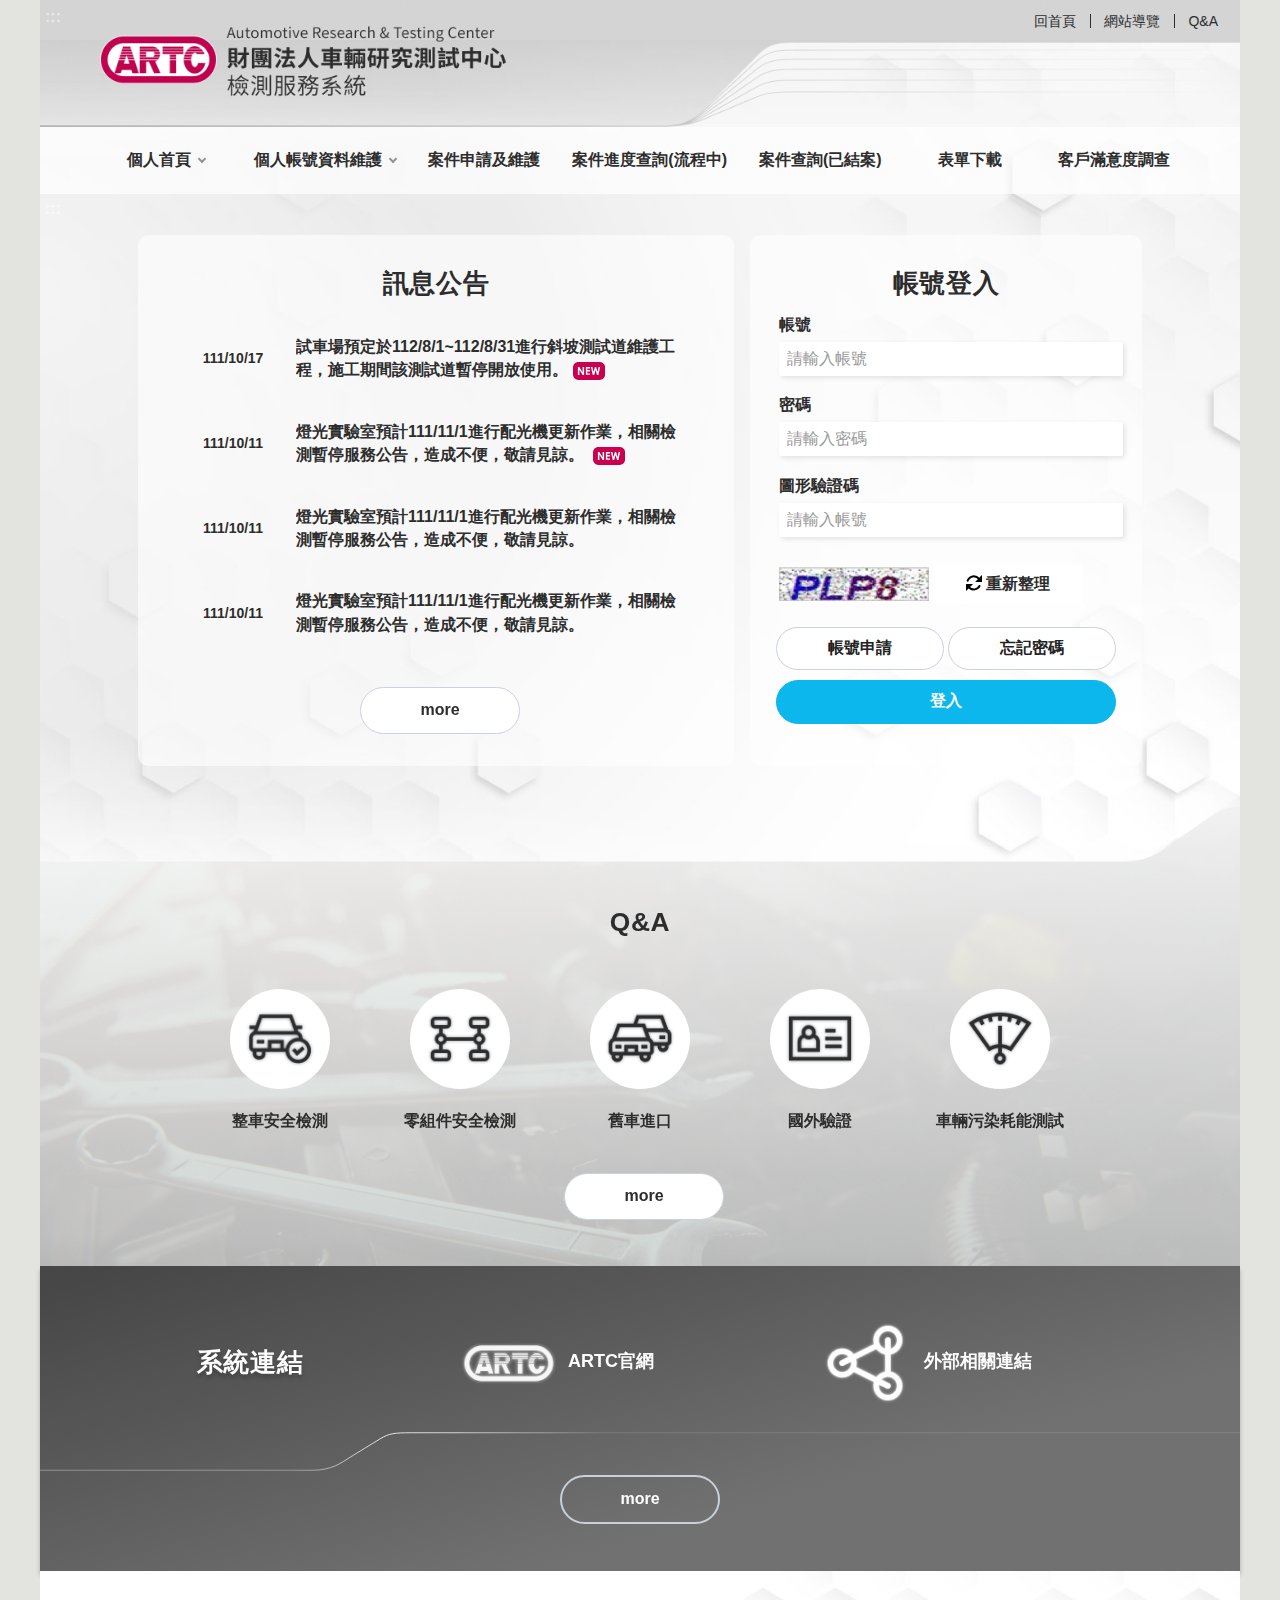
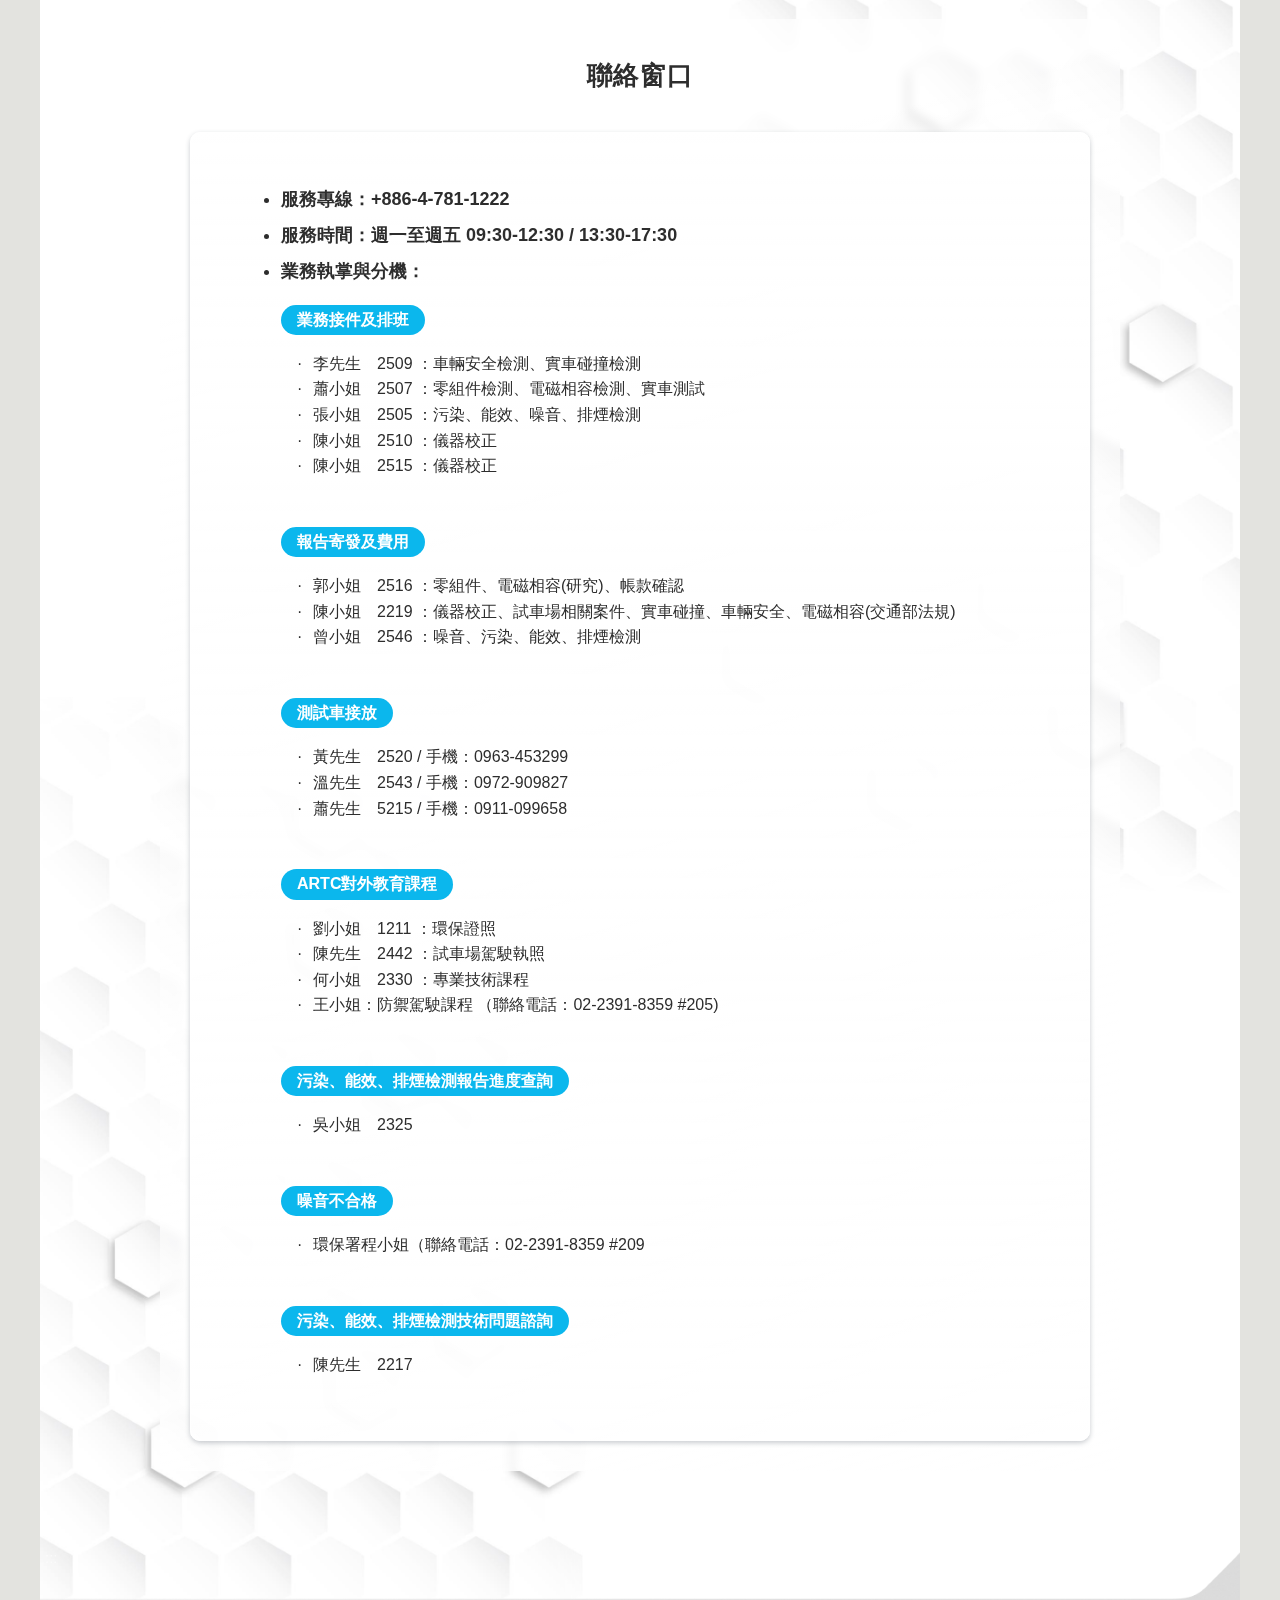
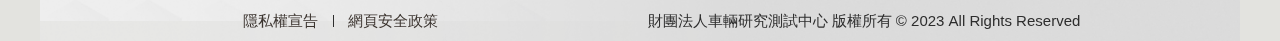
<file: mp.html>
<!doctype html>
<html lang="zh-Hant" class="no-js">

<head>
    <meta charset="utf-8">
    <meta http-equiv="X-UA-Compatible" content="IE=edge">
    <meta name="viewport" content="width=device-width, initial-scale=1">
    <title>財團法人車輛研究測試中心 檢測服務系統</title>
    <!--HTML5 Shim and Respond.js IE8 support of HTML5 elements and media queries [if lt IE 9]>
    <script src="js/html5shiv.js"></script>
    <script src="js/respond.min.js"></script>
<![endif]-->
    <!-- slick css-->
    <link rel="stylesheet" type="text/css" href="vendor/slick/slick.css" />
    <link rel="stylesheet" type="text/css" href="vendor/slick/slick-theme.css" />
    <!-- hyUI css -->
    <link rel="stylesheet" href="css/style.css">
    <!-- favicon -->
    <!-- <link href="images/favicon.png" rel="icon" type="image/x-icon"> -->
</head>

<body>
    <!-- 直接跳主內容區 -->
    <a class="goCenter" href="#center" tabindex="1">按Enter到主內容區</a>
    <!-- wrapper Start -->
    <div class="wrapper">
        <!-- header Start -->
        <header class="header">
            <div class="container">
                <div class="header_top">
                    <a class="accesskey" href="#aU" id="aU" accesskey="U" title="網站標題" tabindex="2">:::</a>
                    <h1>
                        <a href="index.html"><img src="images/logo.png" alt="財團法人車輛研究測試中心 檢測服務系統" /></a>
                    </h1>
                    <!-- navigation Start -->
                    <nav class="navigation" role="navigation" aria-label="Site">
                        <!-- 新增div navlist -->
                        <div class="navlist">
                            <ul>
                                <li><a href="#">回首頁</a></li>
                                <li><a href="#">網站導覽</a></li>
                                <li><a href="#">Q&A</a></li>
                            </ul>
                        </div>
                    </nav>
                    <!-- navigation End -->
                </div>
                <!-- noscript -->
                <noscript> 您的瀏覽器不支援JavaScript語法，JavaScript語法並不影響內容的陳述。您可使用按鍵盤上的Ctrl鍵+ (+)鍵放大/(-)鍵縮小來改變字型大小；回到上一頁可使用瀏覽器提供的 Alt+左方向鍵(←) 快速鍵功能；列印可使用瀏覽器提供的(Ctrl+P)功能。您的瀏覽器，不支援script語法，若您的瀏覽器無法支援請點選此超連結 <a href="#">網站導覽</a>
                </noscript>
                <!-- menu Start -->
                <div class="menu_block">
                    <nav class="menu" role="navigation" aria-label="About page">
                        <ul>
                            <li><a href="#">個人首頁</a>
                                <ul>
                                    <li><a href="#">第二層選單</a></li>
                                    <li><a href="#">第二層選單</a></li>
                                    <li><a href="#">第二層選單</a></li>
                                    <li><a href="#">第二層選單</a></li>
                                </ul>
                            </li>
                            <li><a href="#">個人帳號資料維護</a>
                                <ul>
                                    <li><a href="#">第二層選單</a></li>
                                    <li><a href="#">第二層選單</a></li>
                                </ul>
                            </li>
                            <li><a href="#">案件申請及維護</a></li>
                            <li><a href="#">案件進度查詢(流程中)</a></li>
                            <li><a href="#">案件查詢(已結案)</a></li>
                            <li><a href="#">表單下載</a></li>
                            <li><a href="#">客戶滿意度調查</a></li>
                        </ul>
                    </nav>
                </div>
                <!-- menu End -->

            </div>
        </header>
        <!-- header End -->
        <!-- main Start -->
        <div id="center" class="main">
            <div class="container">
                <a class="accesskey" href="#aC" id="aC" accesskey="C" title="主要內容區">:::</a>

                <!-- 任何一個section下一層都要包下一層都要包div container作對齊 -->
                <!-- newsaccount -->
                <section class="newsaccount">
                    <div class="col-7-5">
                        <div class="col">
                            <!-- 訊息公告 -->
                            <div class="newsBlock">
                                <h2 class="title-h2">訊息公告</h2>
                                <div class="list">
                                    <ul>
                                        <li>
                                            <time>111/10/17</time>
                                            <a href="#" title="">
                                                <div class="list_title">
                                                    試車場預定於112/8/1~112/8/31進行斜坡測試道維護工程，施工期間該測試道暫停開放使用。<img src="images/new.svg" class="new_img" alt="">
                                                </div>
                                            </a>
                                        </li>
                                        <li>
                                            <time>111/10/11</time>
                                            <a href="#" title="">
                                                <div class="list_title">
                                                    燈光實驗室預計111/11/1進行配光機更新作業，相關檢測暫停服務公告，造成不便，敬請見諒。
                                                    <img src="images/new.svg" class="new_img" alt="">
                                                </div>
                                            </a>
                                        </li>
                                        <li>
                                            <time>111/10/11</time>
                                            <a href="#" title="">
                                                <div class="list_title">
                                                    燈光實驗室預計111/11/1進行配光機更新作業，相關檢測暫停服務公告，造成不便，敬請見諒。
                                                </div>
                                            </a>
                                        </li>
                                        <li>
                                            <time>111/10/11</time>
                                            <a href="#" title="">
                                                <div class="list_title">
                                                    燈光實驗室預計111/11/1進行配光機更新作業，相關檢測暫停服務公告，造成不便，敬請見諒。
                                                </div>
                                            </a>
                                        </li>
                                    </ul>
                                </div>
                                <div class="more_grp">
                                    <a href="" class="more">more</a>
                                </div>
                            </div>
                            <!-- 訊息公告 end-->


                        </div>
                        <div class="col">
                            <!-- 帳號登入 -->
                            <div class="login">
                                <h2 class="title-h2">帳號登入</h2>

                                <div class="form_grp">
                                    <label for="username">帳號</label>
                                    <input name="username" id="username" type="text" placeholder="請輸入帳號">
                                </div>
                                <div class="form_grp">
                                    <label for="password">密碼</label>
                                    <input name="password" id="password" type="password" placeholder="請輸入密碼">
                                </div>
                                <div class="form_grp">
                                    <label for="username">圖形驗證碼</label>
                                    <input name="username" id="username" type="text" placeholder="請輸入帳號">
                                </div>
                                <div class="code"><img src="images/codeimg.png" alt="請輸入驗證碼"><button type="botton" class="reflashbtn"><i class="i_reflash"></i> 重新整理</button></div>

                                <div class="btn_grp">
                                    <button type="button" class="btn applyBtn">帳號申請</button>
                                    <button type="button" class="btn forgetBtn">忘記密碼</button>
                                    <button type="submit" class="btn loginBtn">登入</button>
                                </div>
                            </div>
                            <!-- 帳號登入 end-->
                        </div>
                    </div>

                </section>
                <!-- newsaccount end -->

                <!-- Q&A -->
                <section class="qaBlock">
                    <h2 class="title-h2">Q&A</h2>
                    <ul>
                        <li class="icon01">
                            <a href="#">整車安全檢測</a>
                        </li>
                        <li class="icon02">
                            <a href="#">零組件安全檢測</a>
                        </li>
                        <li class="icon03">
                            <a href="#">舊車進口</a>
                        </li>
                        <li class="icon04">
                            <a href="#">國外驗證</a>
                        </li>
                        <li class="icon05">
                            <a href="#">車輛污染耗能測試</a>
                        </li>
                    </ul>
                    <div class="more_grp">
                        <a href="" class="more">more</a>
                    </div>
                </section>
                <!-- Q&A end-->

                <!-- 系統連結 -->
                <section class="sysBlock">
                   <h2 class="title-h2">系統連結</h2>
                   <ul>
                       <li>
                        <a href="#"><img src="images/artc.png" alt="ARTC">ARTC官網</a>
                    </li>
                    <li>
                        <a href="#"><img src="images/outlink.png" alt="">外部相關連結</a>
                    </li>
                </ul> 
                <svg xmlns="http://www.w3.org/2000/svg" width="100%" height="47" viewBox="0 0 1440 47" fill="none">
                    <path d="M-253 46H326.326C351.179 46 362.021 36.6084 372.21 30.3473C382.412 24.0862 396.75 15.2748 407.905 8.43352C419.06 1.58018 425.752 1 445.504 1H1687" stroke="url(#paint0_linear_1_7409)" stroke-miterlimit="10"/>
                    <defs>
                        <linearGradient id="paint0_linear_1_7409" x1="829.626" y1="45.999" x2="162.075" y2="45.9991" gradientUnits="userSpaceOnUse">
                            <stop offset="0.226655" stop-color="white" stop-opacity="0.15"/>
                            <stop offset="0.498409" stop-color="white" stop-opacity="0.88"/>
                            <stop offset="0.627134" stop-color="white"/>
                            <stop offset="0.789232" stop-color="white" stop-opacity="0.4"/>
                        </linearGradient>
                    </defs>
                </svg>
                <div class="more_grp">
                    <a href="" class="more">more</a>
                </div>
            </section>
            <!-- 系統連結end -->

            <!-- 聯絡窗口 star -->
            <section class="contactWin">
                <div class="container">
                    <h2 class="title-h2">聯絡窗口</h2>
                    <div class="box">
                        <!-- serviceInfo -->
                        <ul class="serviceInfo">
                            <li>服務專線：+886-4-781-1222</li>
                            <li>服務時間：週一至週五 09:30-12:30 / 13:30-17:30</li>
                            <li>業務執掌與分機：<br>
                                <!-- 業務執掌與分機list star -->
                                <div class="etitle">業務接件及排班</div>
                                <ul class="extensionNum">
                                    <li>李先生　2509  ：車輛安全檢測、實車碰撞檢測</li>
                                    <li>蕭小姐　2507  ：零組件檢測、電磁相容檢測、實車測試</li>
                                    <li>張小姐　2505  ：污染、能效、噪音、排煙檢測</li>
                                    <li>陳小姐　2510  ：儀器校正</li>
                                    <li>陳小姐　2515  ：儀器校正</li>
                                </ul>
                                <div class="etitle">報告寄發及費用</div>
                                <ul class="extensionNum">
                                    <li>郭小姐　2516  ：零組件、電磁相容(研究)、帳款確認</li>
                                    <li>陳小姐　2219  ：儀器校正、試車場相關案件、實車碰撞、車輛安全、電磁相容(交通部法規)</li>
                                    <li>曾小姐　2546  ：噪音、污染、能效、排煙檢測</li>
                                </ul>
                                <div class="etitle">測試車接放</div>
                                <ul class="extensionNum">
                                    <li>黃先生　2520  / 手機：0963-453299</li>
                                    <li>溫先生　2543  / 手機：0972-909827</li>
                                    <li>蕭先生　5215  / 手機：0911-099658</li>
                                </ul>
                                <div class="etitle">ARTC對外教育課程</div>
                                <ul class="extensionNum">
                                    <li>劉小姐　1211  ：環保證照</li>
                                    <li>陳先生　2442  ：試車場駕駛執照</li>
                                    <li>何小姐　2330  ：專業技術課程</li>
                                    <li>王小姐：防禦駕駛課程 （聯絡電話：02-2391-8359 #205)</li>
                                </ul>
                                <div class="etitle">污染、能效、排煙檢測報告進度查詢</div>
                                <ul class="extensionNum">
                                    <li>吳小姐　2325</li>
                                </ul>
                                <div class="etitle">噪音不合格</div>
                                <ul class="extensionNum">
                                    <li>環保署程小姐（聯絡電話：02-2391-8359 #209</li>
                                </ul>
                                <div class="etitle">污染、能效、排煙檢測技術問題諮詢</div>
                                <ul class="extensionNum">
                                    <li>陳先生　2217</li>
                                </ul>
                                <!-- 業務執掌與分機list end -->
                            </li>
                        </ul>
                        <!-- serviceInfo end -->
                    </div>
                </div>
            </section>
            <!-- 聯絡窗口 end -->
        </div>
    </div>
    <!-- footer Start-->
    <footer>
        <div class="container">
            <a class="accesskey" href="#aZ" id="aZ" accesskey="Z" title="頁尾區">:::</a>

            <ul class="footer_link">
                <li><a href="javascript:;">隱私權宣告</a></li>
                <li><a href="javascript:;">網頁安全政策</a></li>
            </ul>
            <div class="Copyright">
                <p>財團法人車輛研究測試中心 版權所有 © 2023 All Rights Reserved</p>
            </div>
        </div>
    </footer>
    <!-- footer End -->
</div>
<a href="javascript:;" class="scrollToTop">回頁首</a>
<!-- JQ -->
<script src="js/jquery-3.5.1.min.js"></script>
<!-- 外掛 plugin js -->
<script src="vendor/jquery.easing.min.js"></script><!-- ease -->
<script src="vendor/slick/slick.min.js "></script><!-- slick -->
<script src="vendor/slick/slick-lightbox.js "></script><!-- slick lightbox -->
<script src="vendor/lazyload/lazyload.js"></script><!-- lazyload -->
<script src="vendor/picturefill/picturefill.min.js" async></script><!-- picturefill -->
<script src="vendor/scrolltable/jquery.scroltable.min.js"></script><!-- scrolltable -->
<!-- hyUI -->
<script src="js/hyui.js"></script>
<!-- 客製js -->
<script src="js/customize.js"></script>
</body>

</html>
</file>
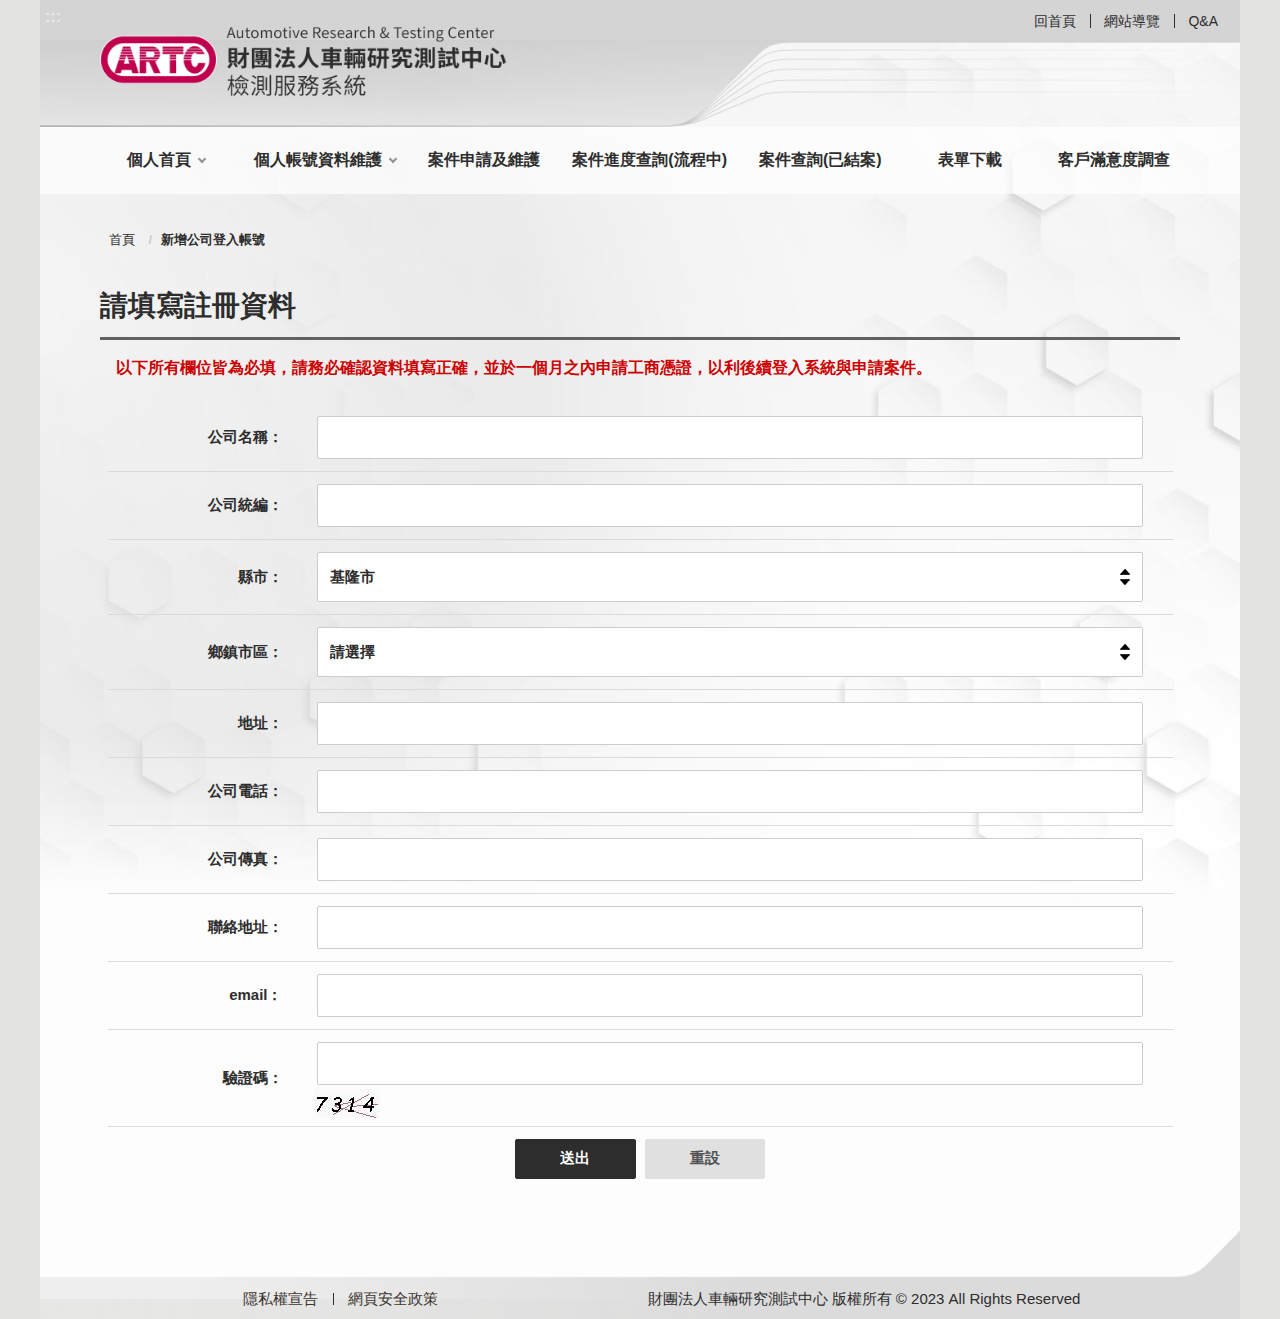
<file: online_form.html>
<!doctype html>
<html lang="zh-Hant" class="no-js">

<head>
    <meta charset="utf-8">
    <meta http-equiv="X-UA-Compatible" content="IE=edge">
    <meta name="viewport" content="width=device-width, initial-scale=1">
    <title>財團法人車輛研究測試中心 檢測服務系統</title>
    <!--HTML5 Shim and Respond.js IE8 support of HTML5 elements and media queries [if lt IE 9]>
    <script src="js/html5shiv.js"></script>
    <script src="js/respond.min.js"></script>
<![endif]-->
    <!-- slick css-->
    <link rel="stylesheet" type="text/css" href="vendor/slick/slick.css" />
    <link rel="stylesheet" type="text/css" href="vendor/slick/slick-theme.css" />
    <!-- hyUI css -->
    <link rel="stylesheet" href="css/style.css">
    <!-- favicon -->
    <!-- <link href="images/favicon.png" rel="icon" type="image/x-icon"> -->
</head>

<body>
    <!-- 直接跳主內容區 -->
    <a class="goCenter" href="#center" tabindex="1">按Enter到主內容區</a>
    <!-- wrapper Start -->
    <div class="wrapper">
        <!-- header Start -->
        <header class="header">
            <div class="container">
                <div class="header_top">
                    <a class="accesskey" href="#aU" id="aU" accesskey="U" title="網站標題" tabindex="2">:::</a>
                    <h1>
                        <a href="index.html"><img src="images/logo.png" alt="財團法人車輛研究測試中心 檢測服務系統" /></a>
                    </h1>
                    <!-- navigation Start -->
                    <nav class="navigation" role="navigation" aria-label="Site">
                        <!-- 新增div navlist -->
                        <div class="navlist">
                            <ul>
                                <li><a href="#">回首頁</a></li>
                                <li><a href="#">網站導覽</a></li>
                                <li><a href="#">Q&A</a></li>
                            </ul>
                        </div>
                    </nav>
                    <!-- navigation End -->

                </div>
                <!-- noscript -->
                <noscript> 您的瀏覽器不支援JavaScript語法，JavaScript語法並不影響內容的陳述。您可使用按鍵盤上的Ctrl鍵+ (+)鍵放大/(-)鍵縮小來改變字型大小；回到上一頁可使用瀏覽器提供的 Alt+左方向鍵(←) 快速鍵功能；列印可使用瀏覽器提供的(Ctrl+P)功能。您的瀏覽器，不支援script語法，若您的瀏覽器無法支援請點選此超連結 <a href="#">網站導覽</a>
                </noscript>

                <!-- menu Start -->
                <div class="menu_block">
                    <nav class="menu" role="navigation" aria-label="About page">
                        <ul>
                            <li><a href="#">個人首頁</a>
                                <ul>
                                    <li><a href="#">第二層選單</a></li>
                                    <li><a href="#">第二層選單</a></li>
                                    <li><a href="#">第二層選單</a></li>
                                    <li><a href="#">第二層選單</a></li>
                                </ul>
                            </li>
                            <li><a href="#">個人帳號資料維護</a>
                                <ul>
                                    <li><a href="#">第二層選單</a></li>
                                    <li><a href="#">第二層選單</a></li>
                                </ul>
                            </li>
                            <li><a href="#">案件申請及維護</a></li>
                            <li><a href="#">案件進度查詢(流程中)</a></li>
                            <li><a href="#">案件查詢(已結案)</a></li>
                            <li><a href="#">表單下載</a></li>
                            <li><a href="#">客戶滿意度調查</a></li>
                        </ul>
                    </nav>
                </div>
                <!-- menu End -->

            </div>
        </header>
        <!-- header End -->
        <!-- main Start -->

        <div id="center" class="main innerpage">
            <!-- 內頁新增一個classname-->

            <div class="container">

                <!-- 主要內容區 -->

                <!-- center_block -->
                <div class="center_block">
                    <!-- breadcrumb路徑 -->
                    <div class="breadcrumb">
                        <ul>
                            <li>
                                <a href="/sha/public/home.action?codeVerify=">
                                    首頁
                                </a>
                            </li>
                            <li>新增公司登入帳號 </li>
                        </ul>
                    </div>

                    <section class="titleBlock">
                        <h2 class="title">請填寫註冊資料</h2>
                    </section>

                    <div class="int" ">以下所有欄位皆為必填，請務必確認資料填寫正確，並於一個月之內申請工商憑證，以利後續登入系統與申請案件。</div>

                    <form id="addPersonalAccount" name="addPersonalAccount" action="/sha/public/member/addPersonalAccount.action" method="POST">
                        <input type="hidden" name="codeVerify" value="" id="addPersonalAccount_codeVerify">
                        <input type="hidden" name="targetObject.address" value="" id="address">
                        <input type="hidden" name="pageToken" value="t115L1Ie" id="addPersonalAccount_pageToken">

                        <div class="flex-form form_grid">
                            <div class="form_grp">
                                <label for="targetObject.name" class="form_title">
                                    公司名稱：
                                </label>
                                <div class="form_content">
                                    <input type="text" name="targetObject.name" value="" id="name" class="text">
                                </div>
                            </div>
                            <div class="form_grp">
                                <label for="targetObject.idn" class="form_title">
                                    公司統編：
                                </label>
                                <div class="form_content">
                                    <input type="text" name="targetObject.idn" size="8" value="" id="idn" class="text">
                                </div>
                            </div>
                            <div class="form_grp">
                                <label for="targetObject.county" class="form_title">
                                    縣市：
                                </label>
                                <div class="form_content">
                                    <select name="targetObject.county" id="inputId" onchange="input2Output();">
                                        <option value="8a8a848d48cb04200148ceecb1e0000d">基隆市</option>
                                        <option value="8a8a9bad48c5a5ea0148c5a8445b0003">臺北市</option>
                                        <option value="8a8a9bad48c5a5ea0148c5a8702c0004">新北市</option>
                                        <option value="8a8a848d48cb04200148ceed1628000e">桃園市</option>
                                        <option value="8a8a848d48cb04200148ceedb73b000f">新竹市</option>
                                        <option value="8a8a848d48cb04200148cef3af100011">新竹縣</option>
                                        <option value="8a8a848d48cb04200148cef3e8310012">苗栗縣</option>
                                        <option value="8a8a848d48cb04200148cef41d4b0013">臺中市</option>
                                        <option value="8a8a848d48cb04200148cef4491e0014">彰化縣</option>
                                        <option value="8a8a848d48cb04200148cef46c750015">南投縣</option>
                                        <option value="8a8a848d48cb04200148cef4a4fa0016">雲林縣</option>
                                        <option value="8a8a848d48cb04200148cef4d5ed0017">嘉義市</option>
                                        <option value="8a8a848d48cb04200148cef508e40018">嘉義縣</option>
                                        <option value="8a8a848d48cb04200148cef533dc0019">臺南市</option>
                                        <option value="8a8a848d48cb04200148cef5587b001a">高雄市</option>
                                        <option value="8a8a848d48cb04200148cef57b93001b">屏東縣</option>
                                        <option value="8a8a848d48cb04200148cef59d73001c">臺東縣</option>
                                        <option value="8a8a848d48cb04200148cef5d4cf001d">花蓮縣</option>
                                        <option value="8a8a848d48cb04200148cef5fe60001e">宜蘭縣</option>
                                        <option value="8a8a848d48cb04200148cef61fb3001f">澎湖縣</option>
                                        <option value="8a8a848d48cb04200148cef697f00020">金門縣</option>
                                        <option value="8a8a848d48cb04200148cef6d48c0021">連江縣</option>
                                        <option value="8a8a848d49ad4fed0149ad8033ae0005">其他</option>


                                    </select>


                                </div>
                            </div>
                            <div class="form_grp">
                                <label for="targetObject.township" class="form_title">
                                    鄉鎮市區：
                                </label>
                                <div class="form_content">

                                    <select name="targetObject.township" id="outputId">
                                        <option value="">請選擇</option>
                                        <option value="">-- 請選擇 --</option>


                                    </select>


                                </div>
                            </div>
                            <div class="form_grp">
                                <label for="targetObject.tmpAddress" class="form_title">
                                    地址：
                                </label>
                                <div class="form_content">
                                    <input type="text" name="targetObject.tmpAddress" size="20" value="" id="tmpAddress">
                                </div>
                            </div>
                            <div class="form_grp">
                                <label for="targetObject.contactTel" class="form_title">
                                    公司電話：
                                </label>
                                <div class="form_content">
                                    <input type="text" name="targetObject.contactTel" value="" id="tel">
                                </div>
                            </div>
                            <div class="form_grp">
                                <label for="targetObject.fax" class="form_title">
                                    公司傳真：
                                </label>
                                <div class="form_content">
                                    <input type="text" name="targetObject.fax" value="" id="fax">
                                </div>
                            </div>
                            <div class="form_grp">
                                <label for="targetObject.fax" class="form_title">
                                    聯絡地址：
                                </label>
                                <div class="form_content">
                                    <input type="text" name="targetObject.fax" value="" id="fax">
                                </div>
                            </div>
                            <div class="form_grp">
                                <label for="targetObject.email" class="form_title">
                                    email：
                                </label>
                                <div class="form_content">
                                    <input type="text" name="targetObject.email" value="" id="email">
                                </div>
                            </div>
                            <div class="form_grp">
                                <label for="loginCodeVerify" class="form_title">
                                    驗證碼：
                                </label>
                                <div class="form_content">
                                    <input type="input" class="text" name="loginCodeVerify" size="7">
                                    <div class="number">
                                        <img alt="驗證碼" src="images/codeImageServlet.jpeg" align="absmiddle">
                                    </div>
                                </div>
                            </div>

                            <div class="btn_grp form_inline">
                                <button class="btn btn-submit" type="button" onclick="doSubmit();">送出</button>
                                <button class="btn btn-reset" type="reset">重設</button>
                            </div>
                        </div>
                    </form>

                </div>

            </section>
            <!-- CP End -->
        </div>
        <!-- center_block end -->
    </div>
</div>
<!-- footer Start-->
<footer>
    <div class="container">
        <a class="accesskey" href="#aZ" id="aZ" accesskey="Z" title="頁尾區">:::</a>

        <ul class="footer_link">
            <li><a href="javascript:;">隱私權宣告</a></li>
            <li><a href="javascript:;">網頁安全政策</a></li>
        </ul>
        <div class="Copyright">
            <p>財團法人車輛研究測試中心 版權所有 © 2023 All Rights Reserved</p>
        </div>
    </div>
</footer>
<!-- footer End -->
</div>
<a href="javascript:;" class="scrollToTop">回頁首</a>
<!-- JQ -->
<script src="js/jquery-3.5.1.min.js"></script>
<!-- 外掛 plugin js -->
<script src="vendor/jquery.easing.min.js"></script><!-- ease -->
<script src="vendor/slick/slick.min.js "></script><!-- slick -->
<script src="vendor/slick/slick-lightbox.js "></script><!-- slick lightbox -->
<script src="vendor/lazyload/lazyload.js"></script><!-- lazyload -->
<script src="vendor/picturefill/picturefill.min.js" async></script><!-- picturefill -->
<script src="vendor/scrolltable/jquery.scroltable.min.js"></script><!-- scrolltable -->
<!-- 燈箱facybox -->
<script src="vendor/facybox/dist/jquery.fancybox.min.js"></script>
<!-- hyUI -->
<script src="js/hyui.js"></script>
<!-- 客製js -->
<script src="js/customize.js"></script>
</body>
</file>
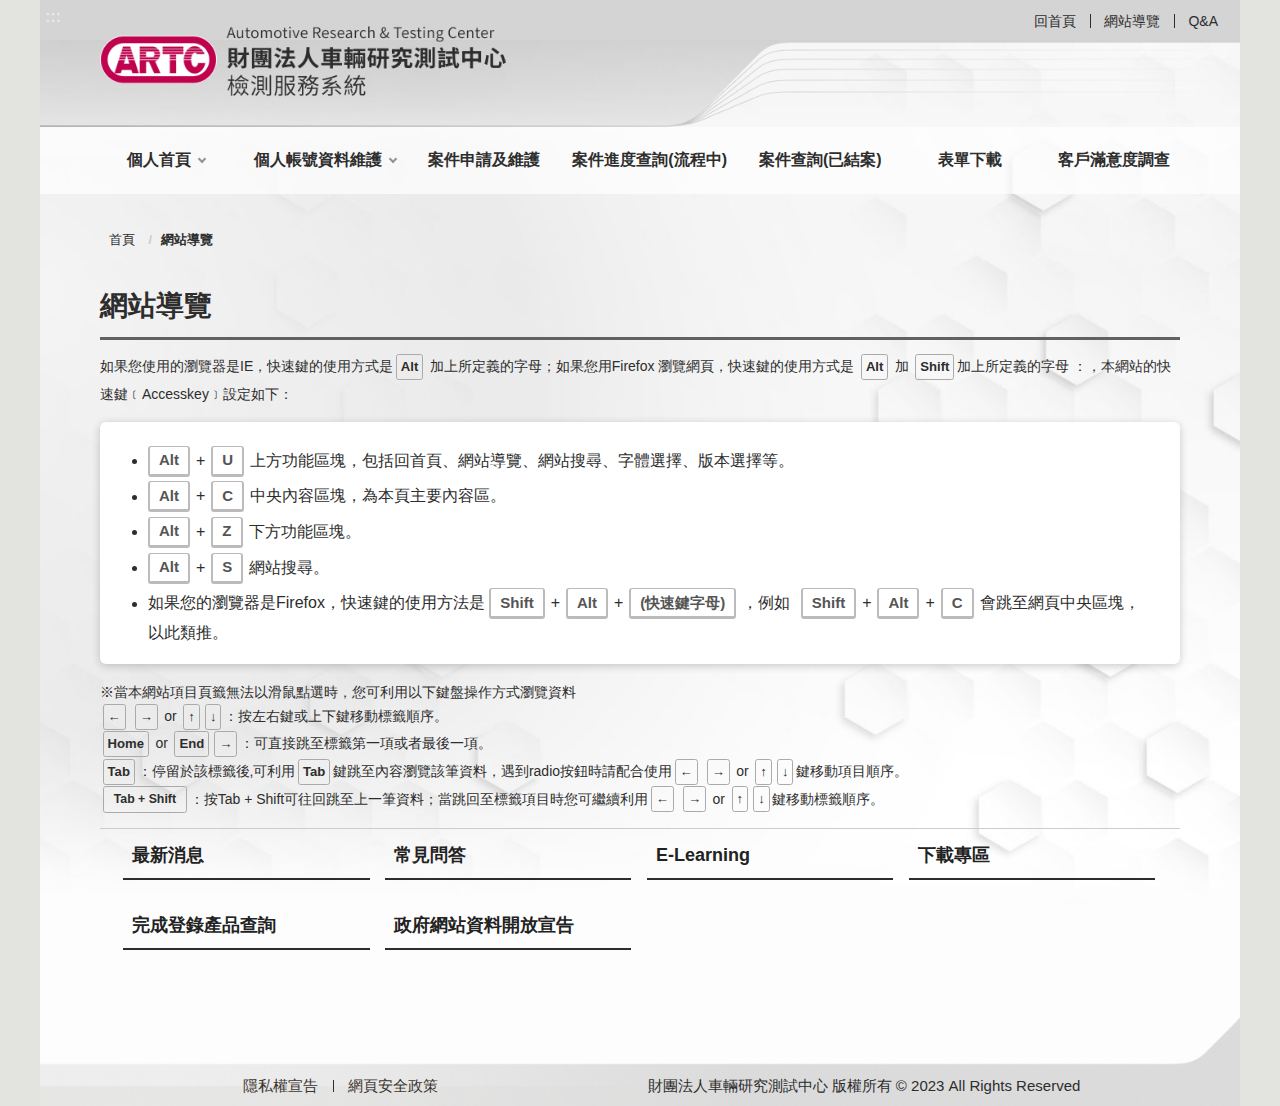
<file: sitemap.html>
<!doctype html>
<html lang="zh-Hant" class="no-js">

<head>
    <meta charset="utf-8">
    <meta http-equiv="X-UA-Compatible" content="IE=edge">
    <meta name="viewport" content="width=device-width, initial-scale=1">
    <title>財團法人車輛研究測試中心 檢測服務系統</title>
    <!--HTML5 Shim and Respond.js IE8 support of HTML5 elements and media queries [if lt IE 9]>
    <script src="js/html5shiv.js"></script>
    <script src="js/respond.min.js"></script>
<![endif]-->
    <!-- slick css-->
    <link rel="stylesheet" type="text/css" href="vendor/slick/slick.css" />
    <link rel="stylesheet" type="text/css" href="vendor/slick/slick-theme.css" />
    <!-- hyUI css -->
    <link rel="stylesheet" href="css/style.css">
    <!-- favicon -->
    <!-- <link href="images/favicon.png" rel="icon" type="image/x-icon"> -->
</head>

<body>
    <!-- 直接跳主內容區 -->
    <a class="goCenter" href="#center" tabindex="1">按Enter到主內容區</a>
    <!-- wrapper Start -->
    <div class="wrapper">
        <!-- header Start -->
        <header class="header">
            <div class="container">
                <div class="header_top">
                    <a class="accesskey" href="#aU" id="aU" accesskey="U" title="網站標題" tabindex="2">:::</a>
                    <h1>
                        <a href="index.html"><img src="images/logo.png" alt="財團法人車輛研究測試中心 檢測服務系統" /></a>
                    </h1>
                    <!-- navigation Start -->
                    <nav class="navigation" role="navigation" aria-label="Site">
                        <!-- 新增div navlist -->
                        <div class="navlist">
                            <ul>
                                <li><a href="#">回首頁</a></li>
                                <li><a href="#">網站導覽</a></li>
                                <li><a href="#">Q&A</a></li>
                            </ul>
                        </div>
                    </nav>
                    <!-- navigation End -->

                </div>
                <!-- noscript -->
                <noscript> 您的瀏覽器不支援JavaScript語法，JavaScript語法並不影響內容的陳述。您可使用按鍵盤上的Ctrl鍵+ (+)鍵放大/(-)鍵縮小來改變字型大小；回到上一頁可使用瀏覽器提供的 Alt+左方向鍵(←) 快速鍵功能；列印可使用瀏覽器提供的(Ctrl+P)功能。您的瀏覽器，不支援script語法，若您的瀏覽器無法支援請點選此超連結 <a href="#">網站導覽</a>
                </noscript>
                <!-- menu Start -->
                <div class="menu_block">
                    <nav class="menu" role="navigation" aria-label="About page">
                        <ul>
                            <li><a href="#">個人首頁</a>
                                <ul>
                                    <li><a href="#">第二層選單</a></li>
                                    <li><a href="#">第二層選單</a></li>
                                    <li><a href="#">第二層選單</a></li>
                                    <li><a href="#">第二層選單</a></li>
                                </ul>
                            </li>
                            <li><a href="#">個人帳號資料維護</a>
                                <ul>
                                    <li><a href="#">第二層選單</a></li>
                                    <li><a href="#">第二層選單</a></li>
                                </ul>
                            </li>
                            <li><a href="#">案件申請及維護</a></li>
                            <li><a href="#">案件進度查詢(流程中)</a></li>
                            <li><a href="#">案件查詢(已結案)</a></li>
                            <li><a href="#">表單下載</a></li>
                            <li><a href="#">客戶滿意度調查</a></li>
                        </ul>
                    </nav>
                </div>
                <!-- menu End -->

            </div>
        </header>
        <!-- header End -->
        <!-- main Start -->

        <div id="center" class="main innerpage">
            <!-- 內頁新增一個classname-->

            <div class="container">

                <!-- 主要內容區 -->

                <!-- center_block -->
                <div class="center_block">
                    <!-- breadcrumb路徑 -->
                    <div class="breadcrumb">
                        <ul>
                            <li>
                                <a href="#">
                                    首頁
                                </a>
                            </li>
                            <li>網站導覽</li>
                        </ul>
                    </div>

                    <section class="titleBlock">
                        <h2 class="title">網站導覽</h2>
                    </section>
                    <!-- SITEMAP Start -->
                    <section class="sitemap">
                        <p>如果您使用的瀏覽器是IE，快速鍵的使用方式是<kbd>Alt</kbd> 加上所定義的字母；如果您用Firefox 瀏覽網頁，快速鍵的使用方式是 <kbd>Alt</kbd> 加 <kbd>Shift </kbd>加上所定義的字母 ：，本網站的快速鍵﹝Accesskey﹞設定如下：</p>
                        <ul class="accesskeyDefine">
                            <li><kbd>Alt</kbd>+<kbd>U</kbd>上方功能區塊，包括回首頁、網站導覽、網站搜尋、字體選擇、版本選擇等。</li>
                            <li><kbd>Alt</kbd>+<kbd>C</kbd>中央內容區塊，為本頁主要內容區。</li>
                            <li><kbd>Alt</kbd>+<kbd>Z</kbd>下方功能區塊。</li>
                            <li><kbd>Alt</kbd>+<kbd>S</kbd>網站搜尋。</li>
                            <li>如果您的瀏覽器是Firefox，快速鍵的使用方法是 <kbd>Shift</kbd>+<kbd>Alt</kbd>+<kbd>(快速鍵字母)</kbd>，例如 <kbd>Shift</kbd>+<kbd>Alt</kbd>+<kbd>C</kbd>會跳至網頁中央區塊，以此類推。</li>
                        </ul>
                        <p>※當本網站項目頁籤無法以滑鼠點選時，您可利用以下鍵盤操作方式瀏覽資料 <br /> <kbd>←</kbd> <kbd>→</kbd> or <kbd>↑</kbd><kbd>↓</kbd>：按左右鍵或上下鍵移動標籤順序。 <br /> <kbd>Home</kbd> or <kbd>End</kbd><kbd>→</kbd>：可直接跳至標籤第一項或者最後一項。 <br /> <kbd>Tab</kbd>：停留於該標籤後,可利用<kbd>Tab</kbd>鍵跳至內容瀏覽該筆資料，遇到radio按鈕時請配合使用<kbd>←</kbd> <kbd>→</kbd> or <kbd>↑</kbd><kbd>↓</kbd>鍵移動項目順序。 <br /> <kbd><kbd>Tab + Shift</kbd></kbd>：按Tab + Shift可往回跳至上一筆資料；當跳回至標籤項目時您可繼續利用<kbd>←</kbd> <kbd>→</kbd> or <kbd>↑</kbd><kbd>↓</kbd>鍵移動標籤順序。 </p>
                        <div class="cascading">
                            <ul>
                                <li><a href="#">最新消息</a></li>
                                <li><a href="#">常見問答</a></li>
                                <li><a href="#">E-Learning</a></li>
                                <li><a href="#">下載專區</a></li>
                                <li><a href="#">完成登錄產品查詢</a></li>
                                <li><a href="#">政府網站資料開放宣告</a></li>
                            </ul>
                        </div>
                    </section>
                    <!-- SITEMAP End -->
                </div>
                <!-- center_block end -->
            </div>
        </div>
        <!-- footer Start-->
        <footer>
            <div class="container">
                <a class="accesskey" href="#aZ" id="aZ" accesskey="Z" title="頁尾區">:::</a>

                <ul class="footer_link">
                    <li><a href="javascript:;">隱私權宣告</a></li>
                    <li><a href="javascript:;">網頁安全政策</a></li>
                </ul>
                <div class="Copyright">
                    <p>財團法人車輛研究測試中心 版權所有 © 2023 All Rights Reserved</p>
                </div>
            </div>
        </footer>
        <!-- footer End -->
    </div>
    <a href="javascript:;" class="scrollToTop">回頁首</a>
    <!-- JQ -->
    <script src="js/jquery-3.5.1.min.js"></script>
    <!-- 外掛 plugin js -->
    <script src="vendor/jquery.easing.min.js"></script><!-- ease -->
    <script src="vendor/slick/slick.min.js "></script><!-- slick -->
    <script src="vendor/slick/slick-lightbox.js "></script><!-- slick lightbox -->
    <script src="vendor/lazyload/lazyload.js"></script><!-- lazyload -->
    <script src="vendor/picturefill/picturefill.min.js" async></script><!-- picturefill -->
    <script src="vendor/scrolltable/jquery.scroltable.min.js"></script><!-- scrolltable -->
    <!-- 燈箱facybox -->
    <script src="vendor/facybox/dist/jquery.fancybox.min.js"></script>
    <!-- hyUI -->
    <script src="js/hyui.js"></script>
    <!-- 客製js -->
    <script src="js/customize.js"></script>
</body>
</file>
<file: css/style.css>
﻿.breadcrumb ul li:before{content:" / ";display:inline-block;padding:0px 4px;margin:0px 5px 0px 5px;color:#CCC}.row,.container,.divider,.divider-vertical,.category,div.tag,.header,.header .navigation,.fatfooter,.tabSet,.thumbnail .btn_grp,.slick-lightbox-slick-caption,.Syncing_slider,div.function,.pagination,.web_link,.publish_info,.sitemap{clear:both;zoom:1}.row:before,.container:before,.divider:before,.divider-vertical:before,.category:before,div.tag:before,.header:before,.header .navigation:before,.fatfooter:before,.tabSet:before,.thumbnail .btn_grp:before,.slick-lightbox-slick-caption:before,.Syncing_slider:before,div.function:before,.pagination:before,.web_link:before,.publish_info:before,.sitemap:before,.row:after,.container:after,.divider:after,.divider-vertical:after,.category:after,div.tag:after,.header:after,.header .navigation:after,.fatfooter:after,.tabSet:after,.thumbnail .btn_grp:after,.slick-lightbox-slick-caption:after,.Syncing_slider:after,div.function:after,.pagination:after,.web_link:after,.publish_info:after,.sitemap:after{content:"";display:table}.row:after,.container:after,.divider:after,.divider-vertical:after,.category:after,div.tag:after,.header:after,.header .navigation:after,.fatfooter:after,.tabSet:after,.thumbnail .btn_grp:after,.slick-lightbox-slick-caption:after,.Syncing_slider:after,div.function:after,.pagination:after,.web_link:after,.publish_info:after,.sitemap:after{clear:both}.Flex-set{box-sizing:border-box;display:flex;flex-flow:row wrap;justify-content:space-between}.row{margin-left:-15px;margin-right:-15px}.row>div{box-sizing:border-box}.container{position:relative;margin-right:auto;margin-left:auto;padding-left:15px;padding-right:15px}img{max-width:100%}.tt{color:#222}.full .container{max-width:100% !important}.col-6-6 .col{float:left;width:100%}@media (min-width: 768px){.col-6-6 .col{float:left;width:50%}}@media (min-width: 992px){.col-6-6 .col{float:left;width:50%}}@media (min-width: 1400px){.col-6-6 .col{float:left;width:50%}}.col-4-4-4 .col{float:left;width:100%}@media (min-width: 768px){.col-4-4-4 .col{float:left;width:33.33333%}}@media (min-width: 992px){.col-4-4-4 .col{float:left;width:33.33333%}}@media (min-width: 1400px){.col-4-4-4 .col{float:left;width:33.33333%}}.col-3-3-3-3 .col{float:left;width:100%}@media (min-width: 768px){.col-3-3-3-3 .col{float:left;width:50%}}@media (min-width: 992px){.col-3-3-3-3 .col{float:left;width:25%}}@media (min-width: 1400px){.col-3-3-3-3 .col{float:left;width:25%}}.col-8-4 .col{float:left;width:100%}@media (min-width: 768px){.col-8-4 .col{float:left;width:66.66667%}}@media (min-width: 992px){.col-8-4 .col{float:left;width:66.66667%}}@media (min-width: 1400px){.col-8-4 .col{float:left;width:66.66667%}}.col-8-4 .col:nth-of-type(2n){float:left;width:100%}@media (min-width: 768px){.col-8-4 .col:nth-of-type(2n){float:left;width:33.33333%}}@media (min-width: 992px){.col-8-4 .col:nth-of-type(2n){float:left;width:33.33333%}}@media (min-width: 1400px){.col-8-4 .col:nth-of-type(2n){float:left;width:33.33333%}}.col-4-8 .col{float:left;width:100%}@media (min-width: 768px){.col-4-8 .col{float:left;width:33.33333%}}@media (min-width: 992px){.col-4-8 .col{float:left;width:33.33333%}}@media (min-width: 1400px){.col-4-8 .col{float:left;width:33.33333%}}.col-4-8 .col:nth-of-type(2n){float:left;width:100%}@media (min-width: 768px){.col-4-8 .col:nth-of-type(2n){float:left;width:66.66667%}}@media (min-width: 992px){.col-4-8 .col:nth-of-type(2n){float:left;width:66.66667%}}@media (min-width: 1400px){.col-4-8 .col:nth-of-type(2n){float:left;width:66.66667%}}.col-2-2-2-2-2-2 .col{float:left;width:50%}@media (min-width: 768px){.col-2-2-2-2-2-2 .col{float:left;width:16.66667%}}@media (min-width: 992px){.col-2-2-2-2-2-2 .col{float:left;width:16.66667%}}@media (min-width: 1400px){.col-2-2-2-2-2-2 .col{float:left;width:16.66667%}}.cssname .news{float:left;width:100%}@media (min-width: 768px){.cssname .news{float:left;width:66.66667%}}@media (min-width: 992px){.cssname .news{float:left;width:66.66667%}}@media (min-width: 1400px){.cssname .news{float:left;width:66.66667%}}.cssname .video{float:left;width:100%}@media (min-width: 768px){.cssname .video{float:left;width:33.33333%}}@media (min-width: 992px){.cssname .video{float:left;width:33.33333%}}@media (min-width: 1400px){.cssname .video{float:left;width:33.33333%}}.col-3-6-3 .col{float:left;width:100%}@media (min-width: 768px){.col-3-6-3 .col{float:left;width:25%}}@media (min-width: 992px){.col-3-6-3 .col{float:left;width:25%}}@media (min-width: 1400px){.col-3-6-3 .col{float:left;width:25%}}.col-3-6-3 .col:nth-child(2){float:left;width:100%}@media (min-width: 768px){.col-3-6-3 .col:nth-child(2){float:left;width:50%}}@media (min-width: 992px){.col-3-6-3 .col:nth-child(2){float:left;width:50%}}@media (min-width: 1400px){.col-3-6-3 .col:nth-child(2){float:left;width:50%}}.col-5 .col{float:left;width:100%}@media (min-width: 768px){.col-5 .col{float:left;width:16.66667%}}@media (min-width: 992px){.col-5 .col{float:left;width:16.66667%}}@media (min-width: 1400px){.col-5 .col{float:left;width:16.66667%}}.col-5 .col:first-child{margin-left:0%}@media (min-width: 768px){.col-5 .col:first-child{margin-left:8.33333%}}@media (min-width: 992px){.col-5 .col:first-child{margin-left:8.33333%}}@media (min-width: 1400px){.col-5 .col:first-child{margin-left:8.33333%}}.Flex-set .col{margin:4px 0}.Flex-set .col p{color:rgba(255,255,255,0.5)}.flex-equal-2 .Flex-set .col{flex-basis:calc(100% / 2 - 12px);max-width:calc(100% / 2 - 12px);padding:0 calc(30px/2)}.flex-equal-2 .Flex-set .col:last-child:nth-child(12n-1){margin-right:0 !important}.flex-equal-2 .Flex-set .col:last-child:nth-child(12n-2){margin-right:0 !important}.flex-equal-2 .Flex-set .col:last-child:nth-child(12n-3){margin-right:0 !important}.flex-equal-2 .Flex-set .col:last-child:nth-child(12n-4){margin-right:0 !important}.flex-equal-2 .Flex-set .col:last-child:nth-child(12n-5){margin-right:0 !important}.flex-equal-2 .Flex-set .col:last-child:nth-child(12n-6){margin-right:0 !important}.flex-equal-2 .Flex-set .col:last-child:nth-child(12n-7){margin-right:0 !important}.flex-equal-2 .Flex-set .col:last-child:nth-child(12n-8){margin-right:0 !important}.flex-equal-2 .Flex-set .col:last-child:nth-child(12n-9){margin-right:0 !important}.flex-equal-2 .Flex-set .col:last-child:nth-child(12n-10){margin-right:0 !important}.flex-equal-2 .Flex-set .col:last-child:nth-child(12n-11){margin-right:0 !important}.flex-equal-2 .Flex-set .col:last-child:nth-child(12n-12){margin-right:0 !important}@media screen and (max-width: 991px){.flex-equal-2 .Flex-set{justify-content:center}.flex-equal-2 .Flex-set .col{flex-basis:calc(100% / 1 - 0px);max-width:calc(100% / 1 - 0px);padding:0 calc(30px/2)}.flex-equal-2 .Flex-set .col:last-child{margin-right:0 !important}}.flex-equal-3 .Flex-set{flex-flow:row wrap}.flex-equal-3 .Flex-set .col{flex-basis:calc(100% / 3 - 12px);max-width:calc(100% / 3 - 12px);padding:0 calc(30px/2)}.flex-equal-3 .Flex-set .col:last-child:nth-child(3n){margin-right:0 !important}.flex-equal-3 .Flex-set .col:last-child:nth-child(3n-1){margin-right:calc( (100% / 3 - 12px)*1 + (12px*3)*1 / (3 - 1) )}.flex-equal-3 .Flex-set .col:last-child:nth-child(3n){margin-right:0 !important}.flex-equal-3 .Flex-set .col:last-child:nth-child(3n-2){margin-right:calc( (100% / 3 - 12px)*2 + (12px*3)*2 / (3 - 1) )}.flex-equal-3 .Flex-set .thumbnail{flex-basis:calc(100% / 3 - 12px);max-width:calc(100% / 3 - 12px);padding:0 calc(0px/2);background:#fff;color:#222;margin-bottom:1.75em}.flex-equal-3 .Flex-set .thumbnail:last-child:nth-child(3n){margin-right:0 !important}.flex-equal-3 .Flex-set .thumbnail:last-child:nth-child(3n-1){margin-right:calc( (100% / 3 - 12px)*1 + (12px*3)*1 / (3 - 1) )}.flex-equal-3 .Flex-set .thumbnail:last-child:nth-child(3n){margin-right:0 !important}.flex-equal-3 .Flex-set .thumbnail:last-child:nth-child(3n-2){margin-right:calc( (100% / 3 - 12px)*2 + (12px*3)*2 / (3 - 1) )}@media screen and (max-width: 991px){.flex-equal-3 .Flex-set{position:relative;min-height:1px;padding-left:1em;padding-right:1em;box-sizing:border-box}.flex-equal-3 .Flex-set .col{flex-basis:calc(100% / 2 - 12px);max-width:calc(100% / 2 - 12px);padding:0 calc(30px/2)}.flex-equal-3 .Flex-set .col:last-child:nth-child(12n-1){margin-right:0 !important}.flex-equal-3 .Flex-set .col:last-child:nth-child(12n-2){margin-right:0 !important}.flex-equal-3 .Flex-set .col:last-child:nth-child(12n-3){margin-right:0 !important}.flex-equal-3 .Flex-set .col:last-child:nth-child(12n-4){margin-right:0 !important}.flex-equal-3 .Flex-set .col:last-child:nth-child(12n-5){margin-right:0 !important}.flex-equal-3 .Flex-set .col:last-child:nth-child(12n-6){margin-right:0 !important}.flex-equal-3 .Flex-set .col:last-child:nth-child(12n-7){margin-right:0 !important}.flex-equal-3 .Flex-set .col:last-child:nth-child(12n-8){margin-right:0 !important}.flex-equal-3 .Flex-set .col:last-child:nth-child(12n-9){margin-right:0 !important}.flex-equal-3 .Flex-set .col:last-child:nth-child(12n-10){margin-right:0 !important}.flex-equal-3 .Flex-set .col:last-child:nth-child(12n-11){margin-right:0 !important}.flex-equal-3 .Flex-set .col:last-child:nth-child(12n-12){margin-right:0 !important}.flex-equal-3 .Flex-set .thumbnail{flex-basis:calc(100% / 2 - 12px);max-width:calc(100% / 2 - 12px);padding:0 calc(0px/2)}.flex-equal-3 .Flex-set .thumbnail:last-child:nth-child(12n-1){margin-right:0 !important}.flex-equal-3 .Flex-set .thumbnail:last-child:nth-child(12n-2){margin-right:0 !important}.flex-equal-3 .Flex-set .thumbnail:last-child:nth-child(12n-3){margin-right:0 !important}.flex-equal-3 .Flex-set .thumbnail:last-child:nth-child(12n-4){margin-right:0 !important}.flex-equal-3 .Flex-set .thumbnail:last-child:nth-child(12n-5){margin-right:0 !important}.flex-equal-3 .Flex-set .thumbnail:last-child:nth-child(12n-6){margin-right:0 !important}.flex-equal-3 .Flex-set .thumbnail:last-child:nth-child(12n-7){margin-right:0 !important}.flex-equal-3 .Flex-set .thumbnail:last-child:nth-child(12n-8){margin-right:0 !important}.flex-equal-3 .Flex-set .thumbnail:last-child:nth-child(12n-9){margin-right:0 !important}.flex-equal-3 .Flex-set .thumbnail:last-child:nth-child(12n-10){margin-right:0 !important}.flex-equal-3 .Flex-set .thumbnail:last-child:nth-child(12n-11){margin-right:0 !important}.flex-equal-3 .Flex-set .thumbnail:last-child:nth-child(12n-12){margin-right:0 !important}}@media screen and (max-width: 767px){.flex-equal-3 .Flex-set{justify-content:center}.flex-equal-3 .Flex-set .col{flex-basis:calc(100% / 1 - 0px);max-width:calc(100% / 1 - 0px);padding:0 calc(10px/2)}.flex-equal-3 .Flex-set .col:last-child{margin-right:0 !important}.flex-equal-3 .Flex-set .thumbnail{flex-basis:calc(100% / 1 - 12px);max-width:calc(100% / 1 - 12px);padding:0 calc(0px/2)}.flex-equal-3 .Flex-set .thumbnail:last-child{margin-right:0 !important}}.flex-equal-4 .Flex-set{flex-flow:row wrap}.flex-equal-4 .Flex-set .col{flex-basis:calc(100% / 4 - 10px);max-width:calc(100% / 4 - 10px);padding:0 calc(30px/2);background:#795548;color:#fff;margin:4px 0}.flex-equal-4 .Flex-set .col:last-child:nth-child(4n){margin-right:0 !important}.flex-equal-4 .Flex-set .col:last-child:nth-child(4n-1){margin-right:calc( (100% / 4 - 10px)*1 + (10px*4)*1 / (4 - 1) )}.flex-equal-4 .Flex-set .col:last-child:nth-child(4n){margin-right:0 !important}.flex-equal-4 .Flex-set .col:last-child:nth-child(4n-2){margin-right:calc( (100% / 4 - 10px)*2 + (10px*4)*2 / (4 - 1) )}.flex-equal-4 .Flex-set .col:last-child:nth-child(4n){margin-right:0 !important}.flex-equal-4 .Flex-set .col:last-child:nth-child(4n-3){margin-right:calc( (100% / 4 - 10px)*3 + (10px*4)*3 / (4 - 1) )}@media screen and (max-width: 991px){.flex-equal-4 .Flex-set .col{flex-basis:calc(100% / 3 - 6px);max-width:calc(100% / 3 - 6px);padding:0 calc(1em/2)}.flex-equal-4 .Flex-set .col:last-child:nth-child(3n){margin-right:0 !important}.flex-equal-4 .Flex-set .col:last-child:nth-child(3n-1){margin-right:calc( (100% / 3 - 6px)*1 + (6px*3)*1 / (3 - 1) )}.flex-equal-4 .Flex-set .col:last-child:nth-child(3n){margin-right:0 !important}.flex-equal-4 .Flex-set .col:last-child:nth-child(3n-2){margin-right:calc( (100% / 3 - 6px)*2 + (6px*3)*2 / (3 - 1) )}}@media screen and (max-width: 767px){.flex-equal-4 .Flex-set{position:relative;min-height:1px;padding-left:15px;padding-right:15px;box-sizing:border-box}.flex-equal-4 .Flex-set .col{flex-basis:calc(100% / 2 - 4px);max-width:calc(100% / 2 - 4px);padding:0 calc(1em/2)}.flex-equal-4 .Flex-set .col:last-child:nth-child(12n-1){margin-right:0 !important}.flex-equal-4 .Flex-set .col:last-child:nth-child(12n-2){margin-right:0 !important}.flex-equal-4 .Flex-set .col:last-child:nth-child(12n-3){margin-right:0 !important}.flex-equal-4 .Flex-set .col:last-child:nth-child(12n-4){margin-right:0 !important}.flex-equal-4 .Flex-set .col:last-child:nth-child(12n-5){margin-right:0 !important}.flex-equal-4 .Flex-set .col:last-child:nth-child(12n-6){margin-right:0 !important}.flex-equal-4 .Flex-set .col:last-child:nth-child(12n-7){margin-right:0 !important}.flex-equal-4 .Flex-set .col:last-child:nth-child(12n-8){margin-right:0 !important}.flex-equal-4 .Flex-set .col:last-child:nth-child(12n-9){margin-right:0 !important}.flex-equal-4 .Flex-set .col:last-child:nth-child(12n-10){margin-right:0 !important}.flex-equal-4 .Flex-set .col:last-child:nth-child(12n-11){margin-right:0 !important}.flex-equal-4 .Flex-set .col:last-child:nth-child(12n-12){margin-right:0 !important}}.flex-equal-5 .Flex-set{flex-flow:row wrap}.flex-equal-5 .Flex-set .col{flex-basis:calc(100% / 5 - 5px);max-width:calc(100% / 5 - 5px);padding:0 calc(20px/2);background:#027e98;color:#fff;margin:4px 0}.flex-equal-5 .Flex-set .col:last-child:nth-child(5n){margin-right:0}.flex-equal-5 .Flex-set .col:last-child:nth-child(5n-1){margin-right:calc( (100% / 5 - 5px)*1 + (5px*5)*1 / (5 - 1) )}.flex-equal-5 .Flex-set .col:last-child:nth-child(5n){margin-right:0}.flex-equal-5 .Flex-set .col:last-child:nth-child(5n-2){margin-right:calc( (100% / 5 - 5px)*2 + (5px*5)*2 / (5 - 1) )}.flex-equal-5 .Flex-set .col:last-child:nth-child(5n){margin-right:0}.flex-equal-5 .Flex-set .col:last-child:nth-child(5n-3){margin-right:calc( (100% / 5 - 5px)*3 + (5px*5)*3 / (5 - 1) )}.flex-equal-5 .Flex-set .col:last-child:nth-child(5n){margin-right:0}.flex-equal-5 .Flex-set .col:last-child:nth-child(5n-4){margin-right:calc( (100% / 5 - 5px)*4 + (5px*5)*4 / (5 - 1) )}@media screen and (max-width: 991px){.flex-equal-5 .Flex-set{position:relative;min-height:1px;padding-left:20px;padding-right:20px;box-sizing:border-box}.flex-equal-5 .Flex-set .col{margin-top:.25em;margin-bottom:.25em;flex-basis:calc(100% / 4 - 10px);max-width:calc(100% / 4 - 10px);padding:0 calc(20px/2)}.flex-equal-5 .Flex-set .col:last-child:nth-child(4n){margin-right:0 !important}.flex-equal-5 .Flex-set .col:last-child:nth-child(4n-1){margin-right:calc( (100% / 4 - 10px)*1 + (10px*4)*1 / (4 - 1) )}.flex-equal-5 .Flex-set .col:last-child:nth-child(4n){margin-right:0 !important}.flex-equal-5 .Flex-set .col:last-child:nth-child(4n-2){margin-right:calc( (100% / 4 - 10px)*2 + (10px*4)*2 / (4 - 1) )}.flex-equal-5 .Flex-set .col:last-child:nth-child(4n){margin-right:0 !important}.flex-equal-5 .Flex-set .col:last-child:nth-child(4n-3){margin-right:calc( (100% / 4 - 10px)*3 + (10px*4)*3 / (4 - 1) )}}@media screen and (max-width: 767px){.flex-equal-5 .Flex-set .col{flex-basis:calc(100% / 2 - 4px);max-width:calc(100% / 2 - 4px);padding:0 calc(10px/2)}.flex-equal-5 .Flex-set .col:last-child:nth-child(12n-1){margin-right:0 !important}.flex-equal-5 .Flex-set .col:last-child:nth-child(12n-2){margin-right:0 !important}.flex-equal-5 .Flex-set .col:last-child:nth-child(12n-3){margin-right:0 !important}.flex-equal-5 .Flex-set .col:last-child:nth-child(12n-4){margin-right:0 !important}.flex-equal-5 .Flex-set .col:last-child:nth-child(12n-5){margin-right:0 !important}.flex-equal-5 .Flex-set .col:last-child:nth-child(12n-6){margin-right:0 !important}.flex-equal-5 .Flex-set .col:last-child:nth-child(12n-7){margin-right:0 !important}.flex-equal-5 .Flex-set .col:last-child:nth-child(12n-8){margin-right:0 !important}.flex-equal-5 .Flex-set .col:last-child:nth-child(12n-9){margin-right:0 !important}.flex-equal-5 .Flex-set .col:last-child:nth-child(12n-10){margin-right:0 !important}.flex-equal-5 .Flex-set .col:last-child:nth-child(12n-11){margin-right:0 !important}.flex-equal-5 .Flex-set .col:last-child:nth-child(12n-12){margin-right:0 !important}}.flex-equal-5-3-1 .Flex-set{position:relative;min-height:1px;padding-left:15px;padding-right:15px;box-sizing:border-box}.flex-equal-5-3-1 .Flex-set .col{flex-basis:calc(100% / 5 - 5px);max-width:calc(100% / 5 - 5px);padding:0 calc(20px/2);background:#027e98;color:#fff;margin:4px 0}.flex-equal-5-3-1 .Flex-set .col:last-child:nth-child(5n){margin-right:0}.flex-equal-5-3-1 .Flex-set .col:last-child:nth-child(5n-1){margin-right:calc( (100% / 5 - 5px)*1 + (5px*5)*1 / (5 - 1) )}.flex-equal-5-3-1 .Flex-set .col:last-child:nth-child(5n){margin-right:0}.flex-equal-5-3-1 .Flex-set .col:last-child:nth-child(5n-2){margin-right:calc( (100% / 5 - 5px)*2 + (5px*5)*2 / (5 - 1) )}.flex-equal-5-3-1 .Flex-set .col:last-child:nth-child(5n){margin-right:0}.flex-equal-5-3-1 .Flex-set .col:last-child:nth-child(5n-3){margin-right:calc( (100% / 5 - 5px)*3 + (5px*5)*3 / (5 - 1) )}.flex-equal-5-3-1 .Flex-set .col:last-child:nth-child(5n){margin-right:0}.flex-equal-5-3-1 .Flex-set .col:last-child:nth-child(5n-4){margin-right:calc( (100% / 5 - 5px)*4 + (5px*5)*4 / (5 - 1) )}@media screen and (max-width: 991px){.flex-equal-5-3-1 .Flex-set .col{flex-basis:calc(100% / 3 - 4px);max-width:calc(100% / 3 - 4px);padding:0 calc(20px/2)}.flex-equal-5-3-1 .Flex-set .col:last-child:nth-child(3n){margin-right:0 !important}.flex-equal-5-3-1 .Flex-set .col:last-child:nth-child(3n-1){margin-right:calc( (100% / 3 - 4px)*1 + (4px*3)*1 / (3 - 1) )}.flex-equal-5-3-1 .Flex-set .col:last-child:nth-child(3n){margin-right:0 !important}.flex-equal-5-3-1 .Flex-set .col:last-child:nth-child(3n-2){margin-right:calc( (100% / 3 - 4px)*2 + (4px*3)*2 / (3 - 1) )}}@media screen and (max-width: 767px){.flex-equal-5-3-1 .Flex-set .col{flex-basis:calc(100% / 1 - 4px);max-width:calc(100% / 1 - 4px);padding:0 calc(20px/2)}.flex-equal-5-3-1 .Flex-set .col:last-child{margin-right:0 !important}}.flex-equal-6 .Flex-set{flex-flow:row wrap}.flex-equal-6 .Flex-set .col{flex-basis:calc(100% / 6 - 10px);max-width:calc(100% / 6 - 10px);padding:0 calc(20px/2);background:#09a20f;color:#fff;margin:4px 0}.flex-equal-6 .Flex-set .col:last-child:nth-child(6n){margin-right:0}.flex-equal-6 .Flex-set .col:last-child:nth-child(6n-1){margin-right:calc( (100% / 6 - 10px)*1 + (10px*6)*1 / (6 - 1) )}.flex-equal-6 .Flex-set .col:last-child:nth-child(6n){margin-right:0}.flex-equal-6 .Flex-set .col:last-child:nth-child(6n-2){margin-right:calc( (100% / 6 - 10px)*2 + (10px*6)*2 / (6 - 1) )}.flex-equal-6 .Flex-set .col:last-child:nth-child(6n){margin-right:0}.flex-equal-6 .Flex-set .col:last-child:nth-child(6n-3){margin-right:calc( (100% / 6 - 10px)*3 + (10px*6)*3 / (6 - 1) )}.flex-equal-6 .Flex-set .col:last-child:nth-child(6n){margin-right:0}.flex-equal-6 .Flex-set .col:last-child:nth-child(6n-4){margin-right:calc( (100% / 6 - 10px)*4 + (10px*6)*4 / (6 - 1) )}.flex-equal-6 .Flex-set .col:last-child:nth-child(6n){margin-right:0}.flex-equal-6 .Flex-set .col:last-child:nth-child(6n-5){margin-right:calc( (100% / 6 - 10px)*5 + (10px*6)*5 / (6 - 1) )}@media screen and (max-width: 991px){.flex-equal-6 .Flex-set{position:relative;min-height:1px;padding-left:10px;padding-right:10px;box-sizing:border-box}.flex-equal-6 .Flex-set .col{margin-top:.25em;margin-bottom:.25em;flex-basis:calc(100% / 4 - 10px);max-width:calc(100% / 4 - 10px);padding:0 calc(20px/2)}.flex-equal-6 .Flex-set .col:last-child:nth-child(4n){margin-right:0 !important}.flex-equal-6 .Flex-set .col:last-child:nth-child(4n-1){margin-right:calc( (100% / 4 - 10px)*1 + (10px*4)*1 / (4 - 1) )}.flex-equal-6 .Flex-set .col:last-child:nth-child(4n){margin-right:0 !important}.flex-equal-6 .Flex-set .col:last-child:nth-child(4n-2){margin-right:calc( (100% / 4 - 10px)*2 + (10px*4)*2 / (4 - 1) )}.flex-equal-6 .Flex-set .col:last-child:nth-child(4n){margin-right:0 !important}.flex-equal-6 .Flex-set .col:last-child:nth-child(4n-3){margin-right:calc( (100% / 4 - 10px)*3 + (10px*4)*3 / (4 - 1) )}}@media screen and (max-width: 767px){.flex-equal-6 .Flex-set .col{flex-basis:calc(100% / 2 - 4px);max-width:calc(100% / 2 - 4px);padding:0 calc(20px/2)}.flex-equal-6 .Flex-set .col:last-child:nth-child(12n-1){margin-right:0 !important}.flex-equal-6 .Flex-set .col:last-child:nth-child(12n-2){margin-right:0 !important}.flex-equal-6 .Flex-set .col:last-child:nth-child(12n-3){margin-right:0 !important}.flex-equal-6 .Flex-set .col:last-child:nth-child(12n-4){margin-right:0 !important}.flex-equal-6 .Flex-set .col:last-child:nth-child(12n-5){margin-right:0 !important}.flex-equal-6 .Flex-set .col:last-child:nth-child(12n-6){margin-right:0 !important}.flex-equal-6 .Flex-set .col:last-child:nth-child(12n-7){margin-right:0 !important}.flex-equal-6 .Flex-set .col:last-child:nth-child(12n-8){margin-right:0 !important}.flex-equal-6 .Flex-set .col:last-child:nth-child(12n-9){margin-right:0 !important}.flex-equal-6 .Flex-set .col:last-child:nth-child(12n-10){margin-right:0 !important}.flex-equal-6 .Flex-set .col:last-child:nth-child(12n-11){margin-right:0 !important}.flex-equal-6 .Flex-set .col:last-child:nth-child(12n-12){margin-right:0 !important}}.flex-equal-6-4-2 .Flex-set,.flex-equal-6-3-1 .Flex-set,.flex-equal-6-2 .Flex-set{position:relative;min-height:1px;padding-left:15px;padding-right:15px;box-sizing:border-box}.flex-equal-6-4-2 .Flex-set .col,.flex-equal-6-3-1 .Flex-set .col,.flex-equal-6-2 .Flex-set .col{flex-basis:calc(100% / 6 - 10px);max-width:calc(100% / 6 - 10px);padding:0 calc(20px/2);background:#09a20f;color:#fff;margin:4px 0}.flex-equal-6-4-2 .Flex-set .col:last-child:nth-child(6n),.flex-equal-6-3-1 .Flex-set .col:last-child:nth-child(6n),.flex-equal-6-2 .Flex-set .col:last-child:nth-child(6n){margin-right:0}.flex-equal-6-4-2 .Flex-set .col:last-child:nth-child(6n-1),.flex-equal-6-3-1 .Flex-set .col:last-child:nth-child(6n-1),.flex-equal-6-2 .Flex-set .col:last-child:nth-child(6n-1){margin-right:calc( (100% / 6 - 10px)*1 + (10px*6)*1 / (6 - 1) )}.flex-equal-6-4-2 .Flex-set .col:last-child:nth-child(6n),.flex-equal-6-3-1 .Flex-set .col:last-child:nth-child(6n),.flex-equal-6-2 .Flex-set .col:last-child:nth-child(6n){margin-right:0}.flex-equal-6-4-2 .Flex-set .col:last-child:nth-child(6n-2),.flex-equal-6-3-1 .Flex-set .col:last-child:nth-child(6n-2),.flex-equal-6-2 .Flex-set .col:last-child:nth-child(6n-2){margin-right:calc( (100% / 6 - 10px)*2 + (10px*6)*2 / (6 - 1) )}.flex-equal-6-4-2 .Flex-set .col:last-child:nth-child(6n),.flex-equal-6-3-1 .Flex-set .col:last-child:nth-child(6n),.flex-equal-6-2 .Flex-set .col:last-child:nth-child(6n){margin-right:0}.flex-equal-6-4-2 .Flex-set .col:last-child:nth-child(6n-3),.flex-equal-6-3-1 .Flex-set .col:last-child:nth-child(6n-3),.flex-equal-6-2 .Flex-set .col:last-child:nth-child(6n-3){margin-right:calc( (100% / 6 - 10px)*3 + (10px*6)*3 / (6 - 1) )}.flex-equal-6-4-2 .Flex-set .col:last-child:nth-child(6n),.flex-equal-6-3-1 .Flex-set .col:last-child:nth-child(6n),.flex-equal-6-2 .Flex-set .col:last-child:nth-child(6n){margin-right:0}.flex-equal-6-4-2 .Flex-set .col:last-child:nth-child(6n-4),.flex-equal-6-3-1 .Flex-set .col:last-child:nth-child(6n-4),.flex-equal-6-2 .Flex-set .col:last-child:nth-child(6n-4){margin-right:calc( (100% / 6 - 10px)*4 + (10px*6)*4 / (6 - 1) )}.flex-equal-6-4-2 .Flex-set .col:last-child:nth-child(6n),.flex-equal-6-3-1 .Flex-set .col:last-child:nth-child(6n),.flex-equal-6-2 .Flex-set .col:last-child:nth-child(6n){margin-right:0}.flex-equal-6-4-2 .Flex-set .col:last-child:nth-child(6n-5),.flex-equal-6-3-1 .Flex-set .col:last-child:nth-child(6n-5),.flex-equal-6-2 .Flex-set .col:last-child:nth-child(6n-5){margin-right:calc( (100% / 6 - 10px)*5 + (10px*6)*5 / (6 - 1) )}@media screen and (max-width: 991px){.flex-equal-6-4-2 .Flex-set .col{flex-basis:calc(100% / 4 - 10px);max-width:calc(100% / 4 - 10px);padding:0 calc(20px/2)}.flex-equal-6-4-2 .Flex-set .col:last-child:nth-child(4n){margin-right:0 !important}.flex-equal-6-4-2 .Flex-set .col:last-child:nth-child(4n-1){margin-right:calc( (100% / 4 - 10px)*1 + (10px*4)*1 / (4 - 1) )}.flex-equal-6-4-2 .Flex-set .col:last-child:nth-child(4n){margin-right:0 !important}.flex-equal-6-4-2 .Flex-set .col:last-child:nth-child(4n-2){margin-right:calc( (100% / 4 - 10px)*2 + (10px*4)*2 / (4 - 1) )}.flex-equal-6-4-2 .Flex-set .col:last-child:nth-child(4n){margin-right:0 !important}.flex-equal-6-4-2 .Flex-set .col:last-child:nth-child(4n-3){margin-right:calc( (100% / 4 - 10px)*3 + (10px*4)*3 / (4 - 1) )}}@media screen and (max-width: 767px){.flex-equal-6-4-2 .Flex-set .col{flex-basis:calc(100% / 2 - 10px);max-width:calc(100% / 2 - 10px);padding:0 calc(20px/2)}.flex-equal-6-4-2 .Flex-set .col:last-child:nth-child(12n-1){margin-right:0 !important}.flex-equal-6-4-2 .Flex-set .col:last-child:nth-child(12n-2){margin-right:0 !important}.flex-equal-6-4-2 .Flex-set .col:last-child:nth-child(12n-3){margin-right:0 !important}.flex-equal-6-4-2 .Flex-set .col:last-child:nth-child(12n-4){margin-right:0 !important}.flex-equal-6-4-2 .Flex-set .col:last-child:nth-child(12n-5){margin-right:0 !important}.flex-equal-6-4-2 .Flex-set .col:last-child:nth-child(12n-6){margin-right:0 !important}.flex-equal-6-4-2 .Flex-set .col:last-child:nth-child(12n-7){margin-right:0 !important}.flex-equal-6-4-2 .Flex-set .col:last-child:nth-child(12n-8){margin-right:0 !important}.flex-equal-6-4-2 .Flex-set .col:last-child:nth-child(12n-9){margin-right:0 !important}.flex-equal-6-4-2 .Flex-set .col:last-child:nth-child(12n-10){margin-right:0 !important}.flex-equal-6-4-2 .Flex-set .col:last-child:nth-child(12n-11){margin-right:0 !important}.flex-equal-6-4-2 .Flex-set .col:last-child:nth-child(12n-12){margin-right:0 !important}}@media screen and (max-width: 991px){.flex-equal-6-3-1 .Flex-set .col{flex-basis:calc(100% / 3 - 10px);max-width:calc(100% / 3 - 10px);padding:0 calc(20px/2)}.flex-equal-6-3-1 .Flex-set .col:last-child:nth-child(3n){margin-right:0 !important}.flex-equal-6-3-1 .Flex-set .col:last-child:nth-child(3n-1){margin-right:calc( (100% / 3 - 10px)*1 + (10px*3)*1 / (3 - 1) )}.flex-equal-6-3-1 .Flex-set .col:last-child:nth-child(3n){margin-right:0 !important}.flex-equal-6-3-1 .Flex-set .col:last-child:nth-child(3n-2){margin-right:calc( (100% / 3 - 10px)*2 + (10px*3)*2 / (3 - 1) )}}@media screen and (max-width: 767px){.flex-equal-6-3-1 .Flex-set{position:relative;min-height:1px;padding-left:0;padding-right:0;box-sizing:border-box}.flex-equal-6-3-1 .Flex-set .col{flex-basis:calc(100% / 1 - 0px);max-width:calc(100% / 1 - 0px);padding:0 calc(20px/2)}.flex-equal-6-3-1 .Flex-set .col:last-child{margin-right:0 !important}}@media screen and (max-width: 991px){.flex-equal-6-2 .Flex-set .col{flex-basis:calc(100% / 2 - 10px);max-width:calc(100% / 2 - 10px);padding:0 calc(20px/2)}.flex-equal-6-2 .Flex-set .col:last-child:nth-child(12n-1){margin-right:0 !important}.flex-equal-6-2 .Flex-set .col:last-child:nth-child(12n-2){margin-right:0 !important}.flex-equal-6-2 .Flex-set .col:last-child:nth-child(12n-3){margin-right:0 !important}.flex-equal-6-2 .Flex-set .col:last-child:nth-child(12n-4){margin-right:0 !important}.flex-equal-6-2 .Flex-set .col:last-child:nth-child(12n-5){margin-right:0 !important}.flex-equal-6-2 .Flex-set .col:last-child:nth-child(12n-6){margin-right:0 !important}.flex-equal-6-2 .Flex-set .col:last-child:nth-child(12n-7){margin-right:0 !important}.flex-equal-6-2 .Flex-set .col:last-child:nth-child(12n-8){margin-right:0 !important}.flex-equal-6-2 .Flex-set .col:last-child:nth-child(12n-9){margin-right:0 !important}.flex-equal-6-2 .Flex-set .col:last-child:nth-child(12n-10){margin-right:0 !important}.flex-equal-6-2 .Flex-set .col:last-child:nth-child(12n-11){margin-right:0 !important}.flex-equal-6-2 .Flex-set .col:last-child:nth-child(12n-12){margin-right:0 !important}}.flex-equal-7 .Flex-set{flex-flow:row wrap}.flex-equal-7 .Flex-set .col{flex-basis:calc(100% / 7 - 10px);max-width:calc(100% / 7 - 10px);padding:0 calc(20px/2);background:#d47630;color:#fff;margin:4px 0}.flex-equal-7 .Flex-set .col:last-child:nth-child(7n){margin-right:0}.flex-equal-7 .Flex-set .col:last-child:nth-child(7n-1){margin-right:calc( (100% / 7 - 10px)*1 + (10px*7)*1 / (7 - 1) )}.flex-equal-7 .Flex-set .col:last-child:nth-child(7n){margin-right:0}.flex-equal-7 .Flex-set .col:last-child:nth-child(7n-2){margin-right:calc( (100% / 7 - 10px)*2 + (10px*7)*2 / (7 - 1) )}.flex-equal-7 .Flex-set .col:last-child:nth-child(7n){margin-right:0}.flex-equal-7 .Flex-set .col:last-child:nth-child(7n-3){margin-right:calc( (100% / 7 - 10px)*3 + (10px*7)*3 / (7 - 1) )}.flex-equal-7 .Flex-set .col:last-child:nth-child(7n){margin-right:0}.flex-equal-7 .Flex-set .col:last-child:nth-child(7n-4){margin-right:calc( (100% / 7 - 10px)*4 + (10px*7)*4 / (7 - 1) )}.flex-equal-7 .Flex-set .col:last-child:nth-child(7n){margin-right:0}.flex-equal-7 .Flex-set .col:last-child:nth-child(7n-5){margin-right:calc( (100% / 7 - 10px)*5 + (10px*7)*5 / (7 - 1) )}.flex-equal-7 .Flex-set .col:last-child:nth-child(7n){margin-right:0}.flex-equal-7 .Flex-set .col:last-child:nth-child(7n-6){margin-right:calc( (100% / 7 - 10px)*6 + (10px*7)*6 / (7 - 1) )}@media screen and (max-width: 991px){.flex-equal-7 .Flex-set{position:relative;min-height:1px;padding-left:10px;padding-right:10px;box-sizing:border-box}.flex-equal-7 .Flex-set .col{margin-top:.25em;margin-bottom:.25em;flex-basis:calc(100% / 4 - 10px);max-width:calc(100% / 4 - 10px);padding:0 calc(20px/2)}.flex-equal-7 .Flex-set .col:last-child:nth-child(4n){margin-right:0 !important}.flex-equal-7 .Flex-set .col:last-child:nth-child(4n-1){margin-right:calc( (100% / 4 - 10px)*1 + (10px*4)*1 / (4 - 1) )}.flex-equal-7 .Flex-set .col:last-child:nth-child(4n){margin-right:0 !important}.flex-equal-7 .Flex-set .col:last-child:nth-child(4n-2){margin-right:calc( (100% / 4 - 10px)*2 + (10px*4)*2 / (4 - 1) )}.flex-equal-7 .Flex-set .col:last-child:nth-child(4n){margin-right:0 !important}.flex-equal-7 .Flex-set .col:last-child:nth-child(4n-3){margin-right:calc( (100% / 4 - 10px)*3 + (10px*4)*3 / (4 - 1) )}}@media screen and (max-width: 767px){.flex-equal-7 .Flex-set .col{flex-basis:calc(100% / 3 - 2px);max-width:calc(100% / 3 - 2px);padding:0 calc(20px/2)}.flex-equal-7 .Flex-set .col:last-child:nth-child(3n){margin-right:0 !important}.flex-equal-7 .Flex-set .col:last-child:nth-child(3n-1){margin-right:calc( (100% / 3 - 2px)*1 + (2px*3)*1 / (3 - 1) )}.flex-equal-7 .Flex-set .col:last-child:nth-child(3n){margin-right:0 !important}.flex-equal-7 .Flex-set .col:last-child:nth-child(3n-2){margin-right:calc( (100% / 3 - 2px)*2 + (2px*3)*2 / (3 - 1) )}}.flex-equal-8 .Flex-set{flex-flow:row wrap}.flex-equal-8 .Flex-set .col{flex-basis:calc(100% / 8 - 5px);max-width:calc(100% / 8 - 5px);padding:0 calc(20px/2);background:#027e98;color:#fff;margin:4px 0}.flex-equal-8 .Flex-set .col:last-child:nth-child(8n){margin-right:0}.flex-equal-8 .Flex-set .col:last-child:nth-child(8n-1){margin-right:calc( (100% / 8 - 5px)*1 + (5px*8)*1 / (8 - 1) )}.flex-equal-8 .Flex-set .col:last-child:nth-child(8n){margin-right:0}.flex-equal-8 .Flex-set .col:last-child:nth-child(8n-2){margin-right:calc( (100% / 8 - 5px)*2 + (5px*8)*2 / (8 - 1) )}.flex-equal-8 .Flex-set .col:last-child:nth-child(8n){margin-right:0}.flex-equal-8 .Flex-set .col:last-child:nth-child(8n-3){margin-right:calc( (100% / 8 - 5px)*3 + (5px*8)*3 / (8 - 1) )}.flex-equal-8 .Flex-set .col:last-child:nth-child(8n){margin-right:0}.flex-equal-8 .Flex-set .col:last-child:nth-child(8n-4){margin-right:calc( (100% / 8 - 5px)*4 + (5px*8)*4 / (8 - 1) )}.flex-equal-8 .Flex-set .col:last-child:nth-child(8n){margin-right:0}.flex-equal-8 .Flex-set .col:last-child:nth-child(8n-5){margin-right:calc( (100% / 8 - 5px)*5 + (5px*8)*5 / (8 - 1) )}.flex-equal-8 .Flex-set .col:last-child:nth-child(8n){margin-right:0}.flex-equal-8 .Flex-set .col:last-child:nth-child(8n-6){margin-right:calc( (100% / 8 - 5px)*6 + (5px*8)*6 / (8 - 1) )}.flex-equal-8 .Flex-set .col:last-child:nth-child(8n){margin-right:0}.flex-equal-8 .Flex-set .col:last-child:nth-child(8n-7){margin-right:calc( (100% / 8 - 5px)*7 + (5px*8)*7 / (8 - 1) )}@media screen and (max-width: 991px){.flex-equal-8 .Flex-set{position:relative;min-height:1px;padding-left:10px;padding-right:10px;box-sizing:border-box}.flex-equal-8 .Flex-set .col{margin-top:.25em;margin-bottom:.25em;flex-basis:calc(100% / 3 - 5px);max-width:calc(100% / 3 - 5px);padding:0 calc(20px/2)}.flex-equal-8 .Flex-set .col:last-child:nth-child(3n){margin-right:0 !important}.flex-equal-8 .Flex-set .col:last-child:nth-child(3n-1){margin-right:calc( (100% / 3 - 5px)*1 + (5px*3)*1 / (3 - 1) )}.flex-equal-8 .Flex-set .col:last-child:nth-child(3n){margin-right:0 !important}.flex-equal-8 .Flex-set .col:last-child:nth-child(3n-2){margin-right:calc( (100% / 3 - 5px)*2 + (5px*3)*2 / (3 - 1) )}}@media screen and (max-width: 767px){.flex-equal-8 .Flex-set .col{flex-basis:calc(100% / 1 - 0px);max-width:calc(100% / 1 - 0px);padding:0 calc(20px/2)}.flex-equal-8 .Flex-set .col:last-child{margin-right:0 !important}}.flex-equal-8-6-4 .Flex-set .col,.flex-equal-8-5-3 .Flex-set .col,.flex-equal-8-5-2 .Flex-set .col{flex-basis:calc(100% / 8 - 5px);max-width:calc(100% / 8 - 5px);padding:0 calc(20px/2);color:#fff;margin:4px 0}.flex-equal-8-6-4 .Flex-set .col:last-child:nth-child(8n),.flex-equal-8-5-3 .Flex-set .col:last-child:nth-child(8n),.flex-equal-8-5-2 .Flex-set .col:last-child:nth-child(8n){margin-right:0}.flex-equal-8-6-4 .Flex-set .col:last-child:nth-child(8n-1),.flex-equal-8-5-3 .Flex-set .col:last-child:nth-child(8n-1),.flex-equal-8-5-2 .Flex-set .col:last-child:nth-child(8n-1){margin-right:calc( (100% / 8 - 5px)*1 + (5px*8)*1 / (8 - 1) )}.flex-equal-8-6-4 .Flex-set .col:last-child:nth-child(8n),.flex-equal-8-5-3 .Flex-set .col:last-child:nth-child(8n),.flex-equal-8-5-2 .Flex-set .col:last-child:nth-child(8n){margin-right:0}.flex-equal-8-6-4 .Flex-set .col:last-child:nth-child(8n-2),.flex-equal-8-5-3 .Flex-set .col:last-child:nth-child(8n-2),.flex-equal-8-5-2 .Flex-set .col:last-child:nth-child(8n-2){margin-right:calc( (100% / 8 - 5px)*2 + (5px*8)*2 / (8 - 1) )}.flex-equal-8-6-4 .Flex-set .col:last-child:nth-child(8n),.flex-equal-8-5-3 .Flex-set .col:last-child:nth-child(8n),.flex-equal-8-5-2 .Flex-set .col:last-child:nth-child(8n){margin-right:0}.flex-equal-8-6-4 .Flex-set .col:last-child:nth-child(8n-3),.flex-equal-8-5-3 .Flex-set .col:last-child:nth-child(8n-3),.flex-equal-8-5-2 .Flex-set .col:last-child:nth-child(8n-3){margin-right:calc( (100% / 8 - 5px)*3 + (5px*8)*3 / (8 - 1) )}.flex-equal-8-6-4 .Flex-set .col:last-child:nth-child(8n),.flex-equal-8-5-3 .Flex-set .col:last-child:nth-child(8n),.flex-equal-8-5-2 .Flex-set .col:last-child:nth-child(8n){margin-right:0}.flex-equal-8-6-4 .Flex-set .col:last-child:nth-child(8n-4),.flex-equal-8-5-3 .Flex-set .col:last-child:nth-child(8n-4),.flex-equal-8-5-2 .Flex-set .col:last-child:nth-child(8n-4){margin-right:calc( (100% / 8 - 5px)*4 + (5px*8)*4 / (8 - 1) )}.flex-equal-8-6-4 .Flex-set .col:last-child:nth-child(8n),.flex-equal-8-5-3 .Flex-set .col:last-child:nth-child(8n),.flex-equal-8-5-2 .Flex-set .col:last-child:nth-child(8n){margin-right:0}.flex-equal-8-6-4 .Flex-set .col:last-child:nth-child(8n-5),.flex-equal-8-5-3 .Flex-set .col:last-child:nth-child(8n-5),.flex-equal-8-5-2 .Flex-set .col:last-child:nth-child(8n-5){margin-right:calc( (100% / 8 - 5px)*5 + (5px*8)*5 / (8 - 1) )}.flex-equal-8-6-4 .Flex-set .col:last-child:nth-child(8n),.flex-equal-8-5-3 .Flex-set .col:last-child:nth-child(8n),.flex-equal-8-5-2 .Flex-set .col:last-child:nth-child(8n){margin-right:0}.flex-equal-8-6-4 .Flex-set .col:last-child:nth-child(8n-6),.flex-equal-8-5-3 .Flex-set .col:last-child:nth-child(8n-6),.flex-equal-8-5-2 .Flex-set .col:last-child:nth-child(8n-6){margin-right:calc( (100% / 8 - 5px)*6 + (5px*8)*6 / (8 - 1) )}.flex-equal-8-6-4 .Flex-set .col:last-child:nth-child(8n),.flex-equal-8-5-3 .Flex-set .col:last-child:nth-child(8n),.flex-equal-8-5-2 .Flex-set .col:last-child:nth-child(8n){margin-right:0}.flex-equal-8-6-4 .Flex-set .col:last-child:nth-child(8n-7),.flex-equal-8-5-3 .Flex-set .col:last-child:nth-child(8n-7),.flex-equal-8-5-2 .Flex-set .col:last-child:nth-child(8n-7){margin-right:calc( (100% / 8 - 5px)*7 + (5px*8)*7 / (8 - 1) )}@media screen and (max-width: 991px){.flex-equal-8-6-4 .Flex-set .col{flex-basis:calc(100% / 6 - 10px);max-width:calc(100% / 6 - 10px);padding:0 calc(20px/2)}.flex-equal-8-6-4 .Flex-set .col:last-child:nth-child(6n){margin-right:0}.flex-equal-8-6-4 .Flex-set .col:last-child:nth-child(6n-1){margin-right:calc( (100% / 6 - 10px)*1 + (10px*6)*1 / (6 - 1) )}.flex-equal-8-6-4 .Flex-set .col:last-child:nth-child(6n){margin-right:0}.flex-equal-8-6-4 .Flex-set .col:last-child:nth-child(6n-2){margin-right:calc( (100% / 6 - 10px)*2 + (10px*6)*2 / (6 - 1) )}.flex-equal-8-6-4 .Flex-set .col:last-child:nth-child(6n){margin-right:0}.flex-equal-8-6-4 .Flex-set .col:last-child:nth-child(6n-3){margin-right:calc( (100% / 6 - 10px)*3 + (10px*6)*3 / (6 - 1) )}.flex-equal-8-6-4 .Flex-set .col:last-child:nth-child(6n){margin-right:0}.flex-equal-8-6-4 .Flex-set .col:last-child:nth-child(6n-4){margin-right:calc( (100% / 6 - 10px)*4 + (10px*6)*4 / (6 - 1) )}.flex-equal-8-6-4 .Flex-set .col:last-child:nth-child(6n){margin-right:0}.flex-equal-8-6-4 .Flex-set .col:last-child:nth-child(6n-5){margin-right:calc( (100% / 6 - 10px)*5 + (10px*6)*5 / (6 - 1) )}}@media screen and (max-width: 767px){.flex-equal-8-6-4 .Flex-set .col{flex-basis:calc(100% / 4 - 10px);max-width:calc(100% / 4 - 10px);padding:0 calc(20px/2)}.flex-equal-8-6-4 .Flex-set .col:last-child:nth-child(4n){margin-right:0 !important}.flex-equal-8-6-4 .Flex-set .col:last-child:nth-child(4n-1){margin-right:calc( (100% / 4 - 10px)*1 + (10px*4)*1 / (4 - 1) )}.flex-equal-8-6-4 .Flex-set .col:last-child:nth-child(4n){margin-right:0 !important}.flex-equal-8-6-4 .Flex-set .col:last-child:nth-child(4n-2){margin-right:calc( (100% / 4 - 10px)*2 + (10px*4)*2 / (4 - 1) )}.flex-equal-8-6-4 .Flex-set .col:last-child:nth-child(4n){margin-right:0 !important}.flex-equal-8-6-4 .Flex-set .col:last-child:nth-child(4n-3){margin-right:calc( (100% / 4 - 10px)*3 + (10px*4)*3 / (4 - 1) )}}@media screen and (max-width: 991px){.flex-equal-8-5-3 .Flex-set .col{flex-basis:calc(100% / 5 - 10px);max-width:calc(100% / 5 - 10px);padding:0 calc(20px/2)}.flex-equal-8-5-3 .Flex-set .col:last-child:nth-child(5n){margin-right:0}.flex-equal-8-5-3 .Flex-set .col:last-child:nth-child(5n-1){margin-right:calc( (100% / 5 - 10px)*1 + (10px*5)*1 / (5 - 1) )}.flex-equal-8-5-3 .Flex-set .col:last-child:nth-child(5n){margin-right:0}.flex-equal-8-5-3 .Flex-set .col:last-child:nth-child(5n-2){margin-right:calc( (100% / 5 - 10px)*2 + (10px*5)*2 / (5 - 1) )}.flex-equal-8-5-3 .Flex-set .col:last-child:nth-child(5n){margin-right:0}.flex-equal-8-5-3 .Flex-set .col:last-child:nth-child(5n-3){margin-right:calc( (100% / 5 - 10px)*3 + (10px*5)*3 / (5 - 1) )}.flex-equal-8-5-3 .Flex-set .col:last-child:nth-child(5n){margin-right:0}.flex-equal-8-5-3 .Flex-set .col:last-child:nth-child(5n-4){margin-right:calc( (100% / 5 - 10px)*4 + (10px*5)*4 / (5 - 1) )}}@media screen and (max-width: 767px){.flex-equal-8-5-3 .Flex-set .col{flex-basis:calc(100% / 3 - 10px);max-width:calc(100% / 3 - 10px);padding:0 calc(20px/2)}.flex-equal-8-5-3 .Flex-set .col:last-child:nth-child(3n){margin-right:0 !important}.flex-equal-8-5-3 .Flex-set .col:last-child:nth-child(3n-1){margin-right:calc( (100% / 3 - 10px)*1 + (10px*3)*1 / (3 - 1) )}.flex-equal-8-5-3 .Flex-set .col:last-child:nth-child(3n){margin-right:0 !important}.flex-equal-8-5-3 .Flex-set .col:last-child:nth-child(3n-2){margin-right:calc( (100% / 3 - 10px)*2 + (10px*3)*2 / (3 - 1) )}}@media screen and (max-width: 991px){.flex-equal-8-5-2 .Flex-set .col{flex-basis:calc(100% / 5 - 10px);max-width:calc(100% / 5 - 10px);padding:0 calc(20px/2)}.flex-equal-8-5-2 .Flex-set .col:last-child:nth-child(5n){margin-right:0}.flex-equal-8-5-2 .Flex-set .col:last-child:nth-child(5n-1){margin-right:calc( (100% / 5 - 10px)*1 + (10px*5)*1 / (5 - 1) )}.flex-equal-8-5-2 .Flex-set .col:last-child:nth-child(5n){margin-right:0}.flex-equal-8-5-2 .Flex-set .col:last-child:nth-child(5n-2){margin-right:calc( (100% / 5 - 10px)*2 + (10px*5)*2 / (5 - 1) )}.flex-equal-8-5-2 .Flex-set .col:last-child:nth-child(5n){margin-right:0}.flex-equal-8-5-2 .Flex-set .col:last-child:nth-child(5n-3){margin-right:calc( (100% / 5 - 10px)*3 + (10px*5)*3 / (5 - 1) )}.flex-equal-8-5-2 .Flex-set .col:last-child:nth-child(5n){margin-right:0}.flex-equal-8-5-2 .Flex-set .col:last-child:nth-child(5n-4){margin-right:calc( (100% / 5 - 10px)*4 + (10px*5)*4 / (5 - 1) )}}@media screen and (max-width: 767px){.flex-equal-8-5-2 .Flex-set .col{flex-basis:calc(100% / 2 - 10px);max-width:calc(100% / 2 - 10px);padding:0 calc(20px/2)}.flex-equal-8-5-2 .Flex-set .col:last-child:nth-child(12n-1){margin-right:0 !important}.flex-equal-8-5-2 .Flex-set .col:last-child:nth-child(12n-2){margin-right:0 !important}.flex-equal-8-5-2 .Flex-set .col:last-child:nth-child(12n-3){margin-right:0 !important}.flex-equal-8-5-2 .Flex-set .col:last-child:nth-child(12n-4){margin-right:0 !important}.flex-equal-8-5-2 .Flex-set .col:last-child:nth-child(12n-5){margin-right:0 !important}.flex-equal-8-5-2 .Flex-set .col:last-child:nth-child(12n-6){margin-right:0 !important}.flex-equal-8-5-2 .Flex-set .col:last-child:nth-child(12n-7){margin-right:0 !important}.flex-equal-8-5-2 .Flex-set .col:last-child:nth-child(12n-8){margin-right:0 !important}.flex-equal-8-5-2 .Flex-set .col:last-child:nth-child(12n-9){margin-right:0 !important}.flex-equal-8-5-2 .Flex-set .col:last-child:nth-child(12n-10){margin-right:0 !important}.flex-equal-8-5-2 .Flex-set .col:last-child:nth-child(12n-11){margin-right:0 !important}.flex-equal-8-5-2 .Flex-set .col:last-child:nth-child(12n-12){margin-right:0 !important}}.flex-equal-9 .Flex-set{flex-flow:row wrap}.flex-equal-9 .Flex-set .col{flex-basis:calc(100% / 9 - 5px);max-width:calc(100% / 9 - 5px);padding:0 calc(20px/2);color:#fff;margin:4px 0}.flex-equal-9 .Flex-set .col:last-child:nth-child(9n){margin-right:0}.flex-equal-9 .Flex-set .col:last-child:nth-child(9n-1){margin-right:calc( (100% / 9 - 5px)*1 + (5px*9)*1 / (9 - 1) )}.flex-equal-9 .Flex-set .col:last-child:nth-child(9n){margin-right:0}.flex-equal-9 .Flex-set .col:last-child:nth-child(9n-2){margin-right:calc( (100% / 9 - 5px)*2 + (5px*9)*2 / (9 - 1) )}.flex-equal-9 .Flex-set .col:last-child:nth-child(9n){margin-right:0}.flex-equal-9 .Flex-set .col:last-child:nth-child(9n-3){margin-right:calc( (100% / 9 - 5px)*3 + (5px*9)*3 / (9 - 1) )}.flex-equal-9 .Flex-set .col:last-child:nth-child(9n){margin-right:0}.flex-equal-9 .Flex-set .col:last-child:nth-child(9n-4){margin-right:calc( (100% / 9 - 5px)*4 + (5px*9)*4 / (9 - 1) )}.flex-equal-9 .Flex-set .col:last-child:nth-child(9n){margin-right:0}.flex-equal-9 .Flex-set .col:last-child:nth-child(9n-5){margin-right:calc( (100% / 9 - 5px)*5 + (5px*9)*5 / (9 - 1) )}.flex-equal-9 .Flex-set .col:last-child:nth-child(9n){margin-right:0}.flex-equal-9 .Flex-set .col:last-child:nth-child(9n-6){margin-right:calc( (100% / 9 - 5px)*6 + (5px*9)*6 / (9 - 1) )}.flex-equal-9 .Flex-set .col:last-child:nth-child(9n){margin-right:0}.flex-equal-9 .Flex-set .col:last-child:nth-child(9n-7){margin-right:calc( (100% / 9 - 5px)*7 + (5px*9)*7 / (9 - 1) )}.flex-equal-9 .Flex-set .col:last-child:nth-child(9n){margin-right:0}.flex-equal-9 .Flex-set .col:last-child:nth-child(9n-8){margin-right:calc( (100% / 9 - 5px)*8 + (5px*9)*8 / (9 - 1) )}@media screen and (max-width: 991px){.flex-equal-9 .Flex-set{position:relative;min-height:1px;padding-left:10px;padding-right:10px;box-sizing:border-box}.flex-equal-9 .Flex-set .col{margin-top:.25em;margin-bottom:.25em;flex-basis:calc(100% / 3 - 5px);max-width:calc(100% / 3 - 5px);padding:0 calc(20px/2)}.flex-equal-9 .Flex-set .col:last-child:nth-child(3n){margin-right:0 !important}.flex-equal-9 .Flex-set .col:last-child:nth-child(3n-1){margin-right:calc( (100% / 3 - 5px)*1 + (5px*3)*1 / (3 - 1) )}.flex-equal-9 .Flex-set .col:last-child:nth-child(3n){margin-right:0 !important}.flex-equal-9 .Flex-set .col:last-child:nth-child(3n-2){margin-right:calc( (100% / 3 - 5px)*2 + (5px*3)*2 / (3 - 1) )}}@media screen and (max-width: 767px){.flex-equal-9 .Flex-set .col{flex-basis:calc(100% / 1 - 0px);max-width:calc(100% / 1 - 0px);padding:0 calc(10px/2)}.flex-equal-9 .Flex-set .col:last-child{margin-right:0 !important}}.flex-equal-9-6-3 .Flex-set .col,.flex-equal-9-5-4 .Flex-set .col,.flex-equal-9-4-2 .Flex-set .col{flex-basis:calc(100% / 9 - 5px);max-width:calc(100% / 9 - 5px);padding:0 calc(20px/2);color:#fff;margin:4px 0}.flex-equal-9-6-3 .Flex-set .col:last-child:nth-child(9n),.flex-equal-9-5-4 .Flex-set .col:last-child:nth-child(9n),.flex-equal-9-4-2 .Flex-set .col:last-child:nth-child(9n){margin-right:0}.flex-equal-9-6-3 .Flex-set .col:last-child:nth-child(9n-1),.flex-equal-9-5-4 .Flex-set .col:last-child:nth-child(9n-1),.flex-equal-9-4-2 .Flex-set .col:last-child:nth-child(9n-1){margin-right:calc( (100% / 9 - 5px)*1 + (5px*9)*1 / (9 - 1) )}.flex-equal-9-6-3 .Flex-set .col:last-child:nth-child(9n),.flex-equal-9-5-4 .Flex-set .col:last-child:nth-child(9n),.flex-equal-9-4-2 .Flex-set .col:last-child:nth-child(9n){margin-right:0}.flex-equal-9-6-3 .Flex-set .col:last-child:nth-child(9n-2),.flex-equal-9-5-4 .Flex-set .col:last-child:nth-child(9n-2),.flex-equal-9-4-2 .Flex-set .col:last-child:nth-child(9n-2){margin-right:calc( (100% / 9 - 5px)*2 + (5px*9)*2 / (9 - 1) )}.flex-equal-9-6-3 .Flex-set .col:last-child:nth-child(9n),.flex-equal-9-5-4 .Flex-set .col:last-child:nth-child(9n),.flex-equal-9-4-2 .Flex-set .col:last-child:nth-child(9n){margin-right:0}.flex-equal-9-6-3 .Flex-set .col:last-child:nth-child(9n-3),.flex-equal-9-5-4 .Flex-set .col:last-child:nth-child(9n-3),.flex-equal-9-4-2 .Flex-set .col:last-child:nth-child(9n-3){margin-right:calc( (100% / 9 - 5px)*3 + (5px*9)*3 / (9 - 1) )}.flex-equal-9-6-3 .Flex-set .col:last-child:nth-child(9n),.flex-equal-9-5-4 .Flex-set .col:last-child:nth-child(9n),.flex-equal-9-4-2 .Flex-set .col:last-child:nth-child(9n){margin-right:0}.flex-equal-9-6-3 .Flex-set .col:last-child:nth-child(9n-4),.flex-equal-9-5-4 .Flex-set .col:last-child:nth-child(9n-4),.flex-equal-9-4-2 .Flex-set .col:last-child:nth-child(9n-4){margin-right:calc( (100% / 9 - 5px)*4 + (5px*9)*4 / (9 - 1) )}.flex-equal-9-6-3 .Flex-set .col:last-child:nth-child(9n),.flex-equal-9-5-4 .Flex-set .col:last-child:nth-child(9n),.flex-equal-9-4-2 .Flex-set .col:last-child:nth-child(9n){margin-right:0}.flex-equal-9-6-3 .Flex-set .col:last-child:nth-child(9n-5),.flex-equal-9-5-4 .Flex-set .col:last-child:nth-child(9n-5),.flex-equal-9-4-2 .Flex-set .col:last-child:nth-child(9n-5){margin-right:calc( (100% / 9 - 5px)*5 + (5px*9)*5 / (9 - 1) )}.flex-equal-9-6-3 .Flex-set .col:last-child:nth-child(9n),.flex-equal-9-5-4 .Flex-set .col:last-child:nth-child(9n),.flex-equal-9-4-2 .Flex-set .col:last-child:nth-child(9n){margin-right:0}.flex-equal-9-6-3 .Flex-set .col:last-child:nth-child(9n-6),.flex-equal-9-5-4 .Flex-set .col:last-child:nth-child(9n-6),.flex-equal-9-4-2 .Flex-set .col:last-child:nth-child(9n-6){margin-right:calc( (100% / 9 - 5px)*6 + (5px*9)*6 / (9 - 1) )}.flex-equal-9-6-3 .Flex-set .col:last-child:nth-child(9n),.flex-equal-9-5-4 .Flex-set .col:last-child:nth-child(9n),.flex-equal-9-4-2 .Flex-set .col:last-child:nth-child(9n){margin-right:0}.flex-equal-9-6-3 .Flex-set .col:last-child:nth-child(9n-7),.flex-equal-9-5-4 .Flex-set .col:last-child:nth-child(9n-7),.flex-equal-9-4-2 .Flex-set .col:last-child:nth-child(9n-7){margin-right:calc( (100% / 9 - 5px)*7 + (5px*9)*7 / (9 - 1) )}.flex-equal-9-6-3 .Flex-set .col:last-child:nth-child(9n),.flex-equal-9-5-4 .Flex-set .col:last-child:nth-child(9n),.flex-equal-9-4-2 .Flex-set .col:last-child:nth-child(9n){margin-right:0}.flex-equal-9-6-3 .Flex-set .col:last-child:nth-child(9n-8),.flex-equal-9-5-4 .Flex-set .col:last-child:nth-child(9n-8),.flex-equal-9-4-2 .Flex-set .col:last-child:nth-child(9n-8){margin-right:calc( (100% / 9 - 5px)*8 + (5px*9)*8 / (9 - 1) )}@media screen and (max-width: 991px){.flex-equal-9-6-3 .Flex-set .col{flex-basis:calc(100% / 6 - 10px);max-width:calc(100% / 6 - 10px);padding:0 calc(20px/2)}.flex-equal-9-6-3 .Flex-set .col:last-child:nth-child(6n){margin-right:0}.flex-equal-9-6-3 .Flex-set .col:last-child:nth-child(6n-1){margin-right:calc( (100% / 6 - 10px)*1 + (10px*6)*1 / (6 - 1) )}.flex-equal-9-6-3 .Flex-set .col:last-child:nth-child(6n){margin-right:0}.flex-equal-9-6-3 .Flex-set .col:last-child:nth-child(6n-2){margin-right:calc( (100% / 6 - 10px)*2 + (10px*6)*2 / (6 - 1) )}.flex-equal-9-6-3 .Flex-set .col:last-child:nth-child(6n){margin-right:0}.flex-equal-9-6-3 .Flex-set .col:last-child:nth-child(6n-3){margin-right:calc( (100% / 6 - 10px)*3 + (10px*6)*3 / (6 - 1) )}.flex-equal-9-6-3 .Flex-set .col:last-child:nth-child(6n){margin-right:0}.flex-equal-9-6-3 .Flex-set .col:last-child:nth-child(6n-4){margin-right:calc( (100% / 6 - 10px)*4 + (10px*6)*4 / (6 - 1) )}.flex-equal-9-6-3 .Flex-set .col:last-child:nth-child(6n){margin-right:0}.flex-equal-9-6-3 .Flex-set .col:last-child:nth-child(6n-5){margin-right:calc( (100% / 6 - 10px)*5 + (10px*6)*5 / (6 - 1) )}}@media screen and (max-width: 767px){.flex-equal-9-6-3 .Flex-set .col{flex-basis:calc(100% / 3 - 10px);max-width:calc(100% / 3 - 10px);padding:0 calc(20px/2)}.flex-equal-9-6-3 .Flex-set .col:last-child:nth-child(3n){margin-right:0 !important}.flex-equal-9-6-3 .Flex-set .col:last-child:nth-child(3n-1){margin-right:calc( (100% / 3 - 10px)*1 + (10px*3)*1 / (3 - 1) )}.flex-equal-9-6-3 .Flex-set .col:last-child:nth-child(3n){margin-right:0 !important}.flex-equal-9-6-3 .Flex-set .col:last-child:nth-child(3n-2){margin-right:calc( (100% / 3 - 10px)*2 + (10px*3)*2 / (3 - 1) )}}@media screen and (max-width: 991px){.flex-equal-9-5-4 .Flex-set .col{flex-basis:calc(100% / 5 - 10px);max-width:calc(100% / 5 - 10px);padding:0 calc(20px/2)}.flex-equal-9-5-4 .Flex-set .col:last-child:nth-child(5n){margin-right:0}.flex-equal-9-5-4 .Flex-set .col:last-child:nth-child(5n-1){margin-right:calc( (100% / 5 - 10px)*1 + (10px*5)*1 / (5 - 1) )}.flex-equal-9-5-4 .Flex-set .col:last-child:nth-child(5n){margin-right:0}.flex-equal-9-5-4 .Flex-set .col:last-child:nth-child(5n-2){margin-right:calc( (100% / 5 - 10px)*2 + (10px*5)*2 / (5 - 1) )}.flex-equal-9-5-4 .Flex-set .col:last-child:nth-child(5n){margin-right:0}.flex-equal-9-5-4 .Flex-set .col:last-child:nth-child(5n-3){margin-right:calc( (100% / 5 - 10px)*3 + (10px*5)*3 / (5 - 1) )}.flex-equal-9-5-4 .Flex-set .col:last-child:nth-child(5n){margin-right:0}.flex-equal-9-5-4 .Flex-set .col:last-child:nth-child(5n-4){margin-right:calc( (100% / 5 - 10px)*4 + (10px*5)*4 / (5 - 1) )}}@media screen and (max-width: 767px){.flex-equal-9-5-4 .Flex-set .col{flex-basis:calc(100% / 4 - 10px);max-width:calc(100% / 4 - 10px);padding:0 calc(20px/2)}.flex-equal-9-5-4 .Flex-set .col:last-child:nth-child(4n){margin-right:0 !important}.flex-equal-9-5-4 .Flex-set .col:last-child:nth-child(4n-1){margin-right:calc( (100% / 4 - 10px)*1 + (10px*4)*1 / (4 - 1) )}.flex-equal-9-5-4 .Flex-set .col:last-child:nth-child(4n){margin-right:0 !important}.flex-equal-9-5-4 .Flex-set .col:last-child:nth-child(4n-2){margin-right:calc( (100% / 4 - 10px)*2 + (10px*4)*2 / (4 - 1) )}.flex-equal-9-5-4 .Flex-set .col:last-child:nth-child(4n){margin-right:0 !important}.flex-equal-9-5-4 .Flex-set .col:last-child:nth-child(4n-3){margin-right:calc( (100% / 4 - 10px)*3 + (10px*4)*3 / (4 - 1) )}}@media screen and (max-width: 575px){.flex-equal-9-5-4 .Flex-set .col{flex-basis:calc(100% / 2 - 10px);max-width:calc(100% / 2 - 10px);padding:0 calc(20px/2)}.flex-equal-9-5-4 .Flex-set .col:last-child:nth-child(12n-1){margin-right:0 !important}.flex-equal-9-5-4 .Flex-set .col:last-child:nth-child(12n-2){margin-right:0 !important}.flex-equal-9-5-4 .Flex-set .col:last-child:nth-child(12n-3){margin-right:0 !important}.flex-equal-9-5-4 .Flex-set .col:last-child:nth-child(12n-4){margin-right:0 !important}.flex-equal-9-5-4 .Flex-set .col:last-child:nth-child(12n-5){margin-right:0 !important}.flex-equal-9-5-4 .Flex-set .col:last-child:nth-child(12n-6){margin-right:0 !important}.flex-equal-9-5-4 .Flex-set .col:last-child:nth-child(12n-7){margin-right:0 !important}.flex-equal-9-5-4 .Flex-set .col:last-child:nth-child(12n-8){margin-right:0 !important}.flex-equal-9-5-4 .Flex-set .col:last-child:nth-child(12n-9){margin-right:0 !important}.flex-equal-9-5-4 .Flex-set .col:last-child:nth-child(12n-10){margin-right:0 !important}.flex-equal-9-5-4 .Flex-set .col:last-child:nth-child(12n-11){margin-right:0 !important}.flex-equal-9-5-4 .Flex-set .col:last-child:nth-child(12n-12){margin-right:0 !important}}@media screen and (max-width: 991px){.flex-equal-9-4-2 .Flex-set .col{flex-basis:calc(100% / 4 - 10px);max-width:calc(100% / 4 - 10px);padding:0 calc(20px/2)}.flex-equal-9-4-2 .Flex-set .col:last-child:nth-child(4n){margin-right:0 !important}.flex-equal-9-4-2 .Flex-set .col:last-child:nth-child(4n-1){margin-right:calc( (100% / 4 - 10px)*1 + (10px*4)*1 / (4 - 1) )}.flex-equal-9-4-2 .Flex-set .col:last-child:nth-child(4n){margin-right:0 !important}.flex-equal-9-4-2 .Flex-set .col:last-child:nth-child(4n-2){margin-right:calc( (100% / 4 - 10px)*2 + (10px*4)*2 / (4 - 1) )}.flex-equal-9-4-2 .Flex-set .col:last-child:nth-child(4n){margin-right:0 !important}.flex-equal-9-4-2 .Flex-set .col:last-child:nth-child(4n-3){margin-right:calc( (100% / 4 - 10px)*3 + (10px*4)*3 / (4 - 1) )}}@media screen and (max-width: 767px){.flex-equal-9-4-2 .Flex-set .col{flex-basis:calc(100% / 2 - 10px);max-width:calc(100% / 2 - 10px);padding:0 calc(20px/2)}.flex-equal-9-4-2 .Flex-set .col:last-child:nth-child(12n-1){margin-right:0 !important}.flex-equal-9-4-2 .Flex-set .col:last-child:nth-child(12n-2){margin-right:0 !important}.flex-equal-9-4-2 .Flex-set .col:last-child:nth-child(12n-3){margin-right:0 !important}.flex-equal-9-4-2 .Flex-set .col:last-child:nth-child(12n-4){margin-right:0 !important}.flex-equal-9-4-2 .Flex-set .col:last-child:nth-child(12n-5){margin-right:0 !important}.flex-equal-9-4-2 .Flex-set .col:last-child:nth-child(12n-6){margin-right:0 !important}.flex-equal-9-4-2 .Flex-set .col:last-child:nth-child(12n-7){margin-right:0 !important}.flex-equal-9-4-2 .Flex-set .col:last-child:nth-child(12n-8){margin-right:0 !important}.flex-equal-9-4-2 .Flex-set .col:last-child:nth-child(12n-9){margin-right:0 !important}.flex-equal-9-4-2 .Flex-set .col:last-child:nth-child(12n-10){margin-right:0 !important}.flex-equal-9-4-2 .Flex-set .col:last-child:nth-child(12n-11){margin-right:0 !important}.flex-equal-9-4-2 .Flex-set .col:last-child:nth-child(12n-12){margin-right:0 !important}}.flex-equal-10 .Flex-set{flex-flow:row wrap}.flex-equal-10 .Flex-set .col{flex-basis:calc(100% / 10 - 5px);max-width:calc(100% / 10 - 5px);padding:0 calc(10px/2);color:#fff;margin:4px 0}.flex-equal-10 .Flex-set .col:last-child:nth-child(10n){margin-right:0}.flex-equal-10 .Flex-set .col:last-child:nth-child(10n-1){margin-right:calc( (100% / 10 - 5px)*1 + (5px*10)*1 / (10 - 1) )}.flex-equal-10 .Flex-set .col:last-child:nth-child(10n){margin-right:0}.flex-equal-10 .Flex-set .col:last-child:nth-child(10n-2){margin-right:calc( (100% / 10 - 5px)*2 + (5px*10)*2 / (10 - 1) )}.flex-equal-10 .Flex-set .col:last-child:nth-child(10n){margin-right:0}.flex-equal-10 .Flex-set .col:last-child:nth-child(10n-3){margin-right:calc( (100% / 10 - 5px)*3 + (5px*10)*3 / (10 - 1) )}.flex-equal-10 .Flex-set .col:last-child:nth-child(10n){margin-right:0}.flex-equal-10 .Flex-set .col:last-child:nth-child(10n-4){margin-right:calc( (100% / 10 - 5px)*4 + (5px*10)*4 / (10 - 1) )}.flex-equal-10 .Flex-set .col:last-child:nth-child(10n){margin-right:0}.flex-equal-10 .Flex-set .col:last-child:nth-child(10n-5){margin-right:calc( (100% / 10 - 5px)*5 + (5px*10)*5 / (10 - 1) )}.flex-equal-10 .Flex-set .col:last-child:nth-child(10n){margin-right:0}.flex-equal-10 .Flex-set .col:last-child:nth-child(10n-6){margin-right:calc( (100% / 10 - 5px)*6 + (5px*10)*6 / (10 - 1) )}.flex-equal-10 .Flex-set .col:last-child:nth-child(10n){margin-right:0}.flex-equal-10 .Flex-set .col:last-child:nth-child(10n-7){margin-right:calc( (100% / 10 - 5px)*7 + (5px*10)*7 / (10 - 1) )}.flex-equal-10 .Flex-set .col:last-child:nth-child(10n){margin-right:0}.flex-equal-10 .Flex-set .col:last-child:nth-child(10n-8){margin-right:calc( (100% / 10 - 5px)*8 + (5px*10)*8 / (10 - 1) )}.flex-equal-10 .Flex-set .col:last-child:nth-child(10n){margin-right:0}.flex-equal-10 .Flex-set .col:last-child:nth-child(10n-9){margin-right:calc( (100% / 10 - 5px)*9 + (5px*10)*9 / (10 - 1) )}.flex-equal-10 .Flex-set .col p{word-break:break-all}@media screen and (max-width: 991px){.flex-equal-10 .Flex-set{position:relative;min-height:1px;padding-left:10px;padding-right:10px;box-sizing:border-box}.flex-equal-10 .Flex-set .col{margin-top:.25em;margin-bottom:.25em;flex-basis:calc(100% / 4 - 5px);max-width:calc(100% / 4 - 5px);padding:0 calc(10px/2)}.flex-equal-10 .Flex-set .col:last-child:nth-child(4n){margin-right:0 !important}.flex-equal-10 .Flex-set .col:last-child:nth-child(4n-1){margin-right:calc( (100% / 4 - 5px)*1 + (5px*4)*1 / (4 - 1) )}.flex-equal-10 .Flex-set .col:last-child:nth-child(4n){margin-right:0 !important}.flex-equal-10 .Flex-set .col:last-child:nth-child(4n-2){margin-right:calc( (100% / 4 - 5px)*2 + (5px*4)*2 / (4 - 1) )}.flex-equal-10 .Flex-set .col:last-child:nth-child(4n){margin-right:0 !important}.flex-equal-10 .Flex-set .col:last-child:nth-child(4n-3){margin-right:calc( (100% / 4 - 5px)*3 + (5px*4)*3 / (4 - 1) )}}@media screen and (max-width: 767px){.flex-equal-10 .Flex-set .col{flex-basis:calc(100% / 1 - 0px);max-width:calc(100% / 1 - 0px);padding:0 calc(10px/2)}.flex-equal-10 .Flex-set .col:last-child{margin-right:0 !important}}.flex-equal-11 .Flex-set{flex-flow:row wrap}.flex-equal-11 .Flex-set .col{flex-basis:calc(100% / 11 - 3px);max-width:calc(100% / 11 - 3px);padding:0 calc(20px/2);color:#fff;margin:4px 0}.flex-equal-11 .Flex-set .col:last-child:nth-child(11n){margin-right:0}.flex-equal-11 .Flex-set .col:last-child:nth-child(11n-1){margin-right:calc( (100% / 11 - 3px)*1 + (3px*11)*1 / (11 - 1) )}.flex-equal-11 .Flex-set .col:last-child:nth-child(11n){margin-right:0}.flex-equal-11 .Flex-set .col:last-child:nth-child(11n-2){margin-right:calc( (100% / 11 - 3px)*2 + (3px*11)*2 / (11 - 1) )}.flex-equal-11 .Flex-set .col:last-child:nth-child(11n){margin-right:0}.flex-equal-11 .Flex-set .col:last-child:nth-child(11n-3){margin-right:calc( (100% / 11 - 3px)*3 + (3px*11)*3 / (11 - 1) )}.flex-equal-11 .Flex-set .col:last-child:nth-child(11n){margin-right:0}.flex-equal-11 .Flex-set .col:last-child:nth-child(11n-4){margin-right:calc( (100% / 11 - 3px)*4 + (3px*11)*4 / (11 - 1) )}.flex-equal-11 .Flex-set .col:last-child:nth-child(11n){margin-right:0}.flex-equal-11 .Flex-set .col:last-child:nth-child(11n-5){margin-right:calc( (100% / 11 - 3px)*5 + (3px*11)*5 / (11 - 1) )}.flex-equal-11 .Flex-set .col:last-child:nth-child(11n){margin-right:0}.flex-equal-11 .Flex-set .col:last-child:nth-child(11n-6){margin-right:calc( (100% / 11 - 3px)*6 + (3px*11)*6 / (11 - 1) )}.flex-equal-11 .Flex-set .col:last-child:nth-child(11n){margin-right:0}.flex-equal-11 .Flex-set .col:last-child:nth-child(11n-7){margin-right:calc( (100% / 11 - 3px)*7 + (3px*11)*7 / (11 - 1) )}.flex-equal-11 .Flex-set .col:last-child:nth-child(11n){margin-right:0}.flex-equal-11 .Flex-set .col:last-child:nth-child(11n-8){margin-right:calc( (100% / 11 - 3px)*8 + (3px*11)*8 / (11 - 1) )}.flex-equal-11 .Flex-set .col:last-child:nth-child(11n){margin-right:0}.flex-equal-11 .Flex-set .col:last-child:nth-child(11n-9){margin-right:calc( (100% / 11 - 3px)*9 + (3px*11)*9 / (11 - 1) )}.flex-equal-11 .Flex-set .col:last-child:nth-child(11n){margin-right:0}.flex-equal-11 .Flex-set .col:last-child:nth-child(11n-10){margin-right:calc( (100% / 11 - 3px)*10 + (3px*11)*10 / (11 - 1) )}@media screen and (max-width: 991px){.flex-equal-11 .Flex-set{position:relative;min-height:1px;padding-left:10px;padding-right:10px;box-sizing:border-box}.flex-equal-11 .Flex-set .col{margin-top:.25em;margin-bottom:.25em;flex-basis:calc(100% / 3 - 3px);max-width:calc(100% / 3 - 3px);padding:0 calc(20px/2)}.flex-equal-11 .Flex-set .col:last-child:nth-child(3n){margin-right:0 !important}.flex-equal-11 .Flex-set .col:last-child:nth-child(3n-1){margin-right:calc( (100% / 3 - 3px)*1 + (3px*3)*1 / (3 - 1) )}.flex-equal-11 .Flex-set .col:last-child:nth-child(3n){margin-right:0 !important}.flex-equal-11 .Flex-set .col:last-child:nth-child(3n-2){margin-right:calc( (100% / 3 - 3px)*2 + (3px*3)*2 / (3 - 1) )}}@media screen and (max-width: 767px){.flex-equal-11 .Flex-set .col{flex-basis:calc(100% / 2 - 2px);max-width:calc(100% / 2 - 2px);padding:0 calc(20px/2)}.flex-equal-11 .Flex-set .col:last-child:nth-child(12n-1){margin-right:0 !important}.flex-equal-11 .Flex-set .col:last-child:nth-child(12n-2){margin-right:0 !important}.flex-equal-11 .Flex-set .col:last-child:nth-child(12n-3){margin-right:0 !important}.flex-equal-11 .Flex-set .col:last-child:nth-child(12n-4){margin-right:0 !important}.flex-equal-11 .Flex-set .col:last-child:nth-child(12n-5){margin-right:0 !important}.flex-equal-11 .Flex-set .col:last-child:nth-child(12n-6){margin-right:0 !important}.flex-equal-11 .Flex-set .col:last-child:nth-child(12n-7){margin-right:0 !important}.flex-equal-11 .Flex-set .col:last-child:nth-child(12n-8){margin-right:0 !important}.flex-equal-11 .Flex-set .col:last-child:nth-child(12n-9){margin-right:0 !important}.flex-equal-11 .Flex-set .col:last-child:nth-child(12n-10){margin-right:0 !important}.flex-equal-11 .Flex-set .col:last-child:nth-child(12n-11){margin-right:0 !important}.flex-equal-11 .Flex-set .col:last-child:nth-child(12n-12){margin-right:0 !important}}.flex-equal-12 .Flex-set,.flex-equal-12-11 .Flex-set,.flex-equal-12-10 .Flex-set,.flex-equal-12-9 .Flex-set,.flex-equal-12-8 .Flex-set,.flex-equal-12-7 .Flex-set,.flex-equal-12-6 .Flex-set,.flex-equal-12-5 .Flex-set,.flex-equal-12-4 .Flex-set,.flex-equal-12-3 .Flex-set,.flex-equal-12-2 .Flex-set{position:relative;min-height:1px;padding-left:8px;padding-right:8px;box-sizing:border-box}.flex-equal-12 .Flex-set .col,.flex-equal-12-11 .Flex-set .col,.flex-equal-12-10 .Flex-set .col,.flex-equal-12-9 .Flex-set .col,.flex-equal-12-8 .Flex-set .col,.flex-equal-12-7 .Flex-set .col,.flex-equal-12-6 .Flex-set .col,.flex-equal-12-5 .Flex-set .col,.flex-equal-12-4 .Flex-set .col,.flex-equal-12-3 .Flex-set .col,.flex-equal-12-2 .Flex-set .col{flex-basis:calc(100% / 12 - 3px);max-width:calc(100% / 12 - 3px);padding:0 calc(20px/2);color:#fff;margin:4px 0}.flex-equal-12 .Flex-set .col:last-child:nth-child(12n),.flex-equal-12-11 .Flex-set .col:last-child:nth-child(12n),.flex-equal-12-10 .Flex-set .col:last-child:nth-child(12n),.flex-equal-12-9 .Flex-set .col:last-child:nth-child(12n),.flex-equal-12-8 .Flex-set .col:last-child:nth-child(12n),.flex-equal-12-7 .Flex-set .col:last-child:nth-child(12n),.flex-equal-12-6 .Flex-set .col:last-child:nth-child(12n),.flex-equal-12-5 .Flex-set .col:last-child:nth-child(12n),.flex-equal-12-4 .Flex-set .col:last-child:nth-child(12n),.flex-equal-12-3 .Flex-set .col:last-child:nth-child(12n),.flex-equal-12-2 .Flex-set .col:last-child:nth-child(12n){margin-right:0}.flex-equal-12 .Flex-set .col:last-child:nth-child(12n-1),.flex-equal-12-11 .Flex-set .col:last-child:nth-child(12n-1),.flex-equal-12-10 .Flex-set .col:last-child:nth-child(12n-1),.flex-equal-12-9 .Flex-set .col:last-child:nth-child(12n-1),.flex-equal-12-8 .Flex-set .col:last-child:nth-child(12n-1),.flex-equal-12-7 .Flex-set .col:last-child:nth-child(12n-1),.flex-equal-12-6 .Flex-set .col:last-child:nth-child(12n-1),.flex-equal-12-5 .Flex-set .col:last-child:nth-child(12n-1),.flex-equal-12-4 .Flex-set .col:last-child:nth-child(12n-1),.flex-equal-12-3 .Flex-set .col:last-child:nth-child(12n-1),.flex-equal-12-2 .Flex-set .col:last-child:nth-child(12n-1){margin-right:calc( (100% / 12 - 3px)*1 + (3px*12)*1 / (12 - 1) )}.flex-equal-12 .Flex-set .col:last-child:nth-child(12n),.flex-equal-12-11 .Flex-set .col:last-child:nth-child(12n),.flex-equal-12-10 .Flex-set .col:last-child:nth-child(12n),.flex-equal-12-9 .Flex-set .col:last-child:nth-child(12n),.flex-equal-12-8 .Flex-set .col:last-child:nth-child(12n),.flex-equal-12-7 .Flex-set .col:last-child:nth-child(12n),.flex-equal-12-6 .Flex-set .col:last-child:nth-child(12n),.flex-equal-12-5 .Flex-set .col:last-child:nth-child(12n),.flex-equal-12-4 .Flex-set .col:last-child:nth-child(12n),.flex-equal-12-3 .Flex-set .col:last-child:nth-child(12n),.flex-equal-12-2 .Flex-set .col:last-child:nth-child(12n){margin-right:0}.flex-equal-12 .Flex-set .col:last-child:nth-child(12n-2),.flex-equal-12-11 .Flex-set .col:last-child:nth-child(12n-2),.flex-equal-12-10 .Flex-set .col:last-child:nth-child(12n-2),.flex-equal-12-9 .Flex-set .col:last-child:nth-child(12n-2),.flex-equal-12-8 .Flex-set .col:last-child:nth-child(12n-2),.flex-equal-12-7 .Flex-set .col:last-child:nth-child(12n-2),.flex-equal-12-6 .Flex-set .col:last-child:nth-child(12n-2),.flex-equal-12-5 .Flex-set .col:last-child:nth-child(12n-2),.flex-equal-12-4 .Flex-set .col:last-child:nth-child(12n-2),.flex-equal-12-3 .Flex-set .col:last-child:nth-child(12n-2),.flex-equal-12-2 .Flex-set .col:last-child:nth-child(12n-2){margin-right:calc( (100% / 12 - 3px)*2 + (3px*12)*2 / (12 - 1) )}.flex-equal-12 .Flex-set .col:last-child:nth-child(12n),.flex-equal-12-11 .Flex-set .col:last-child:nth-child(12n),.flex-equal-12-10 .Flex-set .col:last-child:nth-child(12n),.flex-equal-12-9 .Flex-set .col:last-child:nth-child(12n),.flex-equal-12-8 .Flex-set .col:last-child:nth-child(12n),.flex-equal-12-7 .Flex-set .col:last-child:nth-child(12n),.flex-equal-12-6 .Flex-set .col:last-child:nth-child(12n),.flex-equal-12-5 .Flex-set .col:last-child:nth-child(12n),.flex-equal-12-4 .Flex-set .col:last-child:nth-child(12n),.flex-equal-12-3 .Flex-set .col:last-child:nth-child(12n),.flex-equal-12-2 .Flex-set .col:last-child:nth-child(12n){margin-right:0}.flex-equal-12 .Flex-set .col:last-child:nth-child(12n-3),.flex-equal-12-11 .Flex-set .col:last-child:nth-child(12n-3),.flex-equal-12-10 .Flex-set .col:last-child:nth-child(12n-3),.flex-equal-12-9 .Flex-set .col:last-child:nth-child(12n-3),.flex-equal-12-8 .Flex-set .col:last-child:nth-child(12n-3),.flex-equal-12-7 .Flex-set .col:last-child:nth-child(12n-3),.flex-equal-12-6 .Flex-set .col:last-child:nth-child(12n-3),.flex-equal-12-5 .Flex-set .col:last-child:nth-child(12n-3),.flex-equal-12-4 .Flex-set .col:last-child:nth-child(12n-3),.flex-equal-12-3 .Flex-set .col:last-child:nth-child(12n-3),.flex-equal-12-2 .Flex-set .col:last-child:nth-child(12n-3){margin-right:calc( (100% / 12 - 3px)*3 + (3px*12)*3 / (12 - 1) )}.flex-equal-12 .Flex-set .col:last-child:nth-child(12n),.flex-equal-12-11 .Flex-set .col:last-child:nth-child(12n),.flex-equal-12-10 .Flex-set .col:last-child:nth-child(12n),.flex-equal-12-9 .Flex-set .col:last-child:nth-child(12n),.flex-equal-12-8 .Flex-set .col:last-child:nth-child(12n),.flex-equal-12-7 .Flex-set .col:last-child:nth-child(12n),.flex-equal-12-6 .Flex-set .col:last-child:nth-child(12n),.flex-equal-12-5 .Flex-set .col:last-child:nth-child(12n),.flex-equal-12-4 .Flex-set .col:last-child:nth-child(12n),.flex-equal-12-3 .Flex-set .col:last-child:nth-child(12n),.flex-equal-12-2 .Flex-set .col:last-child:nth-child(12n){margin-right:0}.flex-equal-12 .Flex-set .col:last-child:nth-child(12n-4),.flex-equal-12-11 .Flex-set .col:last-child:nth-child(12n-4),.flex-equal-12-10 .Flex-set .col:last-child:nth-child(12n-4),.flex-equal-12-9 .Flex-set .col:last-child:nth-child(12n-4),.flex-equal-12-8 .Flex-set .col:last-child:nth-child(12n-4),.flex-equal-12-7 .Flex-set .col:last-child:nth-child(12n-4),.flex-equal-12-6 .Flex-set .col:last-child:nth-child(12n-4),.flex-equal-12-5 .Flex-set .col:last-child:nth-child(12n-4),.flex-equal-12-4 .Flex-set .col:last-child:nth-child(12n-4),.flex-equal-12-3 .Flex-set .col:last-child:nth-child(12n-4),.flex-equal-12-2 .Flex-set .col:last-child:nth-child(12n-4){margin-right:calc( (100% / 12 - 3px)*4 + (3px*12)*4 / (12 - 1) )}.flex-equal-12 .Flex-set .col:last-child:nth-child(12n),.flex-equal-12-11 .Flex-set .col:last-child:nth-child(12n),.flex-equal-12-10 .Flex-set .col:last-child:nth-child(12n),.flex-equal-12-9 .Flex-set .col:last-child:nth-child(12n),.flex-equal-12-8 .Flex-set .col:last-child:nth-child(12n),.flex-equal-12-7 .Flex-set .col:last-child:nth-child(12n),.flex-equal-12-6 .Flex-set .col:last-child:nth-child(12n),.flex-equal-12-5 .Flex-set .col:last-child:nth-child(12n),.flex-equal-12-4 .Flex-set .col:last-child:nth-child(12n),.flex-equal-12-3 .Flex-set .col:last-child:nth-child(12n),.flex-equal-12-2 .Flex-set .col:last-child:nth-child(12n){margin-right:0}.flex-equal-12 .Flex-set .col:last-child:nth-child(12n-5),.flex-equal-12-11 .Flex-set .col:last-child:nth-child(12n-5),.flex-equal-12-10 .Flex-set .col:last-child:nth-child(12n-5),.flex-equal-12-9 .Flex-set .col:last-child:nth-child(12n-5),.flex-equal-12-8 .Flex-set .col:last-child:nth-child(12n-5),.flex-equal-12-7 .Flex-set .col:last-child:nth-child(12n-5),.flex-equal-12-6 .Flex-set .col:last-child:nth-child(12n-5),.flex-equal-12-5 .Flex-set .col:last-child:nth-child(12n-5),.flex-equal-12-4 .Flex-set .col:last-child:nth-child(12n-5),.flex-equal-12-3 .Flex-set .col:last-child:nth-child(12n-5),.flex-equal-12-2 .Flex-set .col:last-child:nth-child(12n-5){margin-right:calc( (100% / 12 - 3px)*5 + (3px*12)*5 / (12 - 1) )}.flex-equal-12 .Flex-set .col:last-child:nth-child(12n),.flex-equal-12-11 .Flex-set .col:last-child:nth-child(12n),.flex-equal-12-10 .Flex-set .col:last-child:nth-child(12n),.flex-equal-12-9 .Flex-set .col:last-child:nth-child(12n),.flex-equal-12-8 .Flex-set .col:last-child:nth-child(12n),.flex-equal-12-7 .Flex-set .col:last-child:nth-child(12n),.flex-equal-12-6 .Flex-set .col:last-child:nth-child(12n),.flex-equal-12-5 .Flex-set .col:last-child:nth-child(12n),.flex-equal-12-4 .Flex-set .col:last-child:nth-child(12n),.flex-equal-12-3 .Flex-set .col:last-child:nth-child(12n),.flex-equal-12-2 .Flex-set .col:last-child:nth-child(12n){margin-right:0}.flex-equal-12 .Flex-set .col:last-child:nth-child(12n-6),.flex-equal-12-11 .Flex-set .col:last-child:nth-child(12n-6),.flex-equal-12-10 .Flex-set .col:last-child:nth-child(12n-6),.flex-equal-12-9 .Flex-set .col:last-child:nth-child(12n-6),.flex-equal-12-8 .Flex-set .col:last-child:nth-child(12n-6),.flex-equal-12-7 .Flex-set .col:last-child:nth-child(12n-6),.flex-equal-12-6 .Flex-set .col:last-child:nth-child(12n-6),.flex-equal-12-5 .Flex-set .col:last-child:nth-child(12n-6),.flex-equal-12-4 .Flex-set .col:last-child:nth-child(12n-6),.flex-equal-12-3 .Flex-set .col:last-child:nth-child(12n-6),.flex-equal-12-2 .Flex-set .col:last-child:nth-child(12n-6){margin-right:calc( (100% / 12 - 3px)*6 + (3px*12)*6 / (12 - 1) )}.flex-equal-12 .Flex-set .col:last-child:nth-child(12n),.flex-equal-12-11 .Flex-set .col:last-child:nth-child(12n),.flex-equal-12-10 .Flex-set .col:last-child:nth-child(12n),.flex-equal-12-9 .Flex-set .col:last-child:nth-child(12n),.flex-equal-12-8 .Flex-set .col:last-child:nth-child(12n),.flex-equal-12-7 .Flex-set .col:last-child:nth-child(12n),.flex-equal-12-6 .Flex-set .col:last-child:nth-child(12n),.flex-equal-12-5 .Flex-set .col:last-child:nth-child(12n),.flex-equal-12-4 .Flex-set .col:last-child:nth-child(12n),.flex-equal-12-3 .Flex-set .col:last-child:nth-child(12n),.flex-equal-12-2 .Flex-set .col:last-child:nth-child(12n){margin-right:0}.flex-equal-12 .Flex-set .col:last-child:nth-child(12n-7),.flex-equal-12-11 .Flex-set .col:last-child:nth-child(12n-7),.flex-equal-12-10 .Flex-set .col:last-child:nth-child(12n-7),.flex-equal-12-9 .Flex-set .col:last-child:nth-child(12n-7),.flex-equal-12-8 .Flex-set .col:last-child:nth-child(12n-7),.flex-equal-12-7 .Flex-set .col:last-child:nth-child(12n-7),.flex-equal-12-6 .Flex-set .col:last-child:nth-child(12n-7),.flex-equal-12-5 .Flex-set .col:last-child:nth-child(12n-7),.flex-equal-12-4 .Flex-set .col:last-child:nth-child(12n-7),.flex-equal-12-3 .Flex-set .col:last-child:nth-child(12n-7),.flex-equal-12-2 .Flex-set .col:last-child:nth-child(12n-7){margin-right:calc( (100% / 12 - 3px)*7 + (3px*12)*7 / (12 - 1) )}.flex-equal-12 .Flex-set .col:last-child:nth-child(12n),.flex-equal-12-11 .Flex-set .col:last-child:nth-child(12n),.flex-equal-12-10 .Flex-set .col:last-child:nth-child(12n),.flex-equal-12-9 .Flex-set .col:last-child:nth-child(12n),.flex-equal-12-8 .Flex-set .col:last-child:nth-child(12n),.flex-equal-12-7 .Flex-set .col:last-child:nth-child(12n),.flex-equal-12-6 .Flex-set .col:last-child:nth-child(12n),.flex-equal-12-5 .Flex-set .col:last-child:nth-child(12n),.flex-equal-12-4 .Flex-set .col:last-child:nth-child(12n),.flex-equal-12-3 .Flex-set .col:last-child:nth-child(12n),.flex-equal-12-2 .Flex-set .col:last-child:nth-child(12n){margin-right:0}.flex-equal-12 .Flex-set .col:last-child:nth-child(12n-8),.flex-equal-12-11 .Flex-set .col:last-child:nth-child(12n-8),.flex-equal-12-10 .Flex-set .col:last-child:nth-child(12n-8),.flex-equal-12-9 .Flex-set .col:last-child:nth-child(12n-8),.flex-equal-12-8 .Flex-set .col:last-child:nth-child(12n-8),.flex-equal-12-7 .Flex-set .col:last-child:nth-child(12n-8),.flex-equal-12-6 .Flex-set .col:last-child:nth-child(12n-8),.flex-equal-12-5 .Flex-set .col:last-child:nth-child(12n-8),.flex-equal-12-4 .Flex-set .col:last-child:nth-child(12n-8),.flex-equal-12-3 .Flex-set .col:last-child:nth-child(12n-8),.flex-equal-12-2 .Flex-set .col:last-child:nth-child(12n-8){margin-right:calc( (100% / 12 - 3px)*8 + (3px*12)*8 / (12 - 1) )}.flex-equal-12 .Flex-set .col:last-child:nth-child(12n),.flex-equal-12-11 .Flex-set .col:last-child:nth-child(12n),.flex-equal-12-10 .Flex-set .col:last-child:nth-child(12n),.flex-equal-12-9 .Flex-set .col:last-child:nth-child(12n),.flex-equal-12-8 .Flex-set .col:last-child:nth-child(12n),.flex-equal-12-7 .Flex-set .col:last-child:nth-child(12n),.flex-equal-12-6 .Flex-set .col:last-child:nth-child(12n),.flex-equal-12-5 .Flex-set .col:last-child:nth-child(12n),.flex-equal-12-4 .Flex-set .col:last-child:nth-child(12n),.flex-equal-12-3 .Flex-set .col:last-child:nth-child(12n),.flex-equal-12-2 .Flex-set .col:last-child:nth-child(12n){margin-right:0}.flex-equal-12 .Flex-set .col:last-child:nth-child(12n-9),.flex-equal-12-11 .Flex-set .col:last-child:nth-child(12n-9),.flex-equal-12-10 .Flex-set .col:last-child:nth-child(12n-9),.flex-equal-12-9 .Flex-set .col:last-child:nth-child(12n-9),.flex-equal-12-8 .Flex-set .col:last-child:nth-child(12n-9),.flex-equal-12-7 .Flex-set .col:last-child:nth-child(12n-9),.flex-equal-12-6 .Flex-set .col:last-child:nth-child(12n-9),.flex-equal-12-5 .Flex-set .col:last-child:nth-child(12n-9),.flex-equal-12-4 .Flex-set .col:last-child:nth-child(12n-9),.flex-equal-12-3 .Flex-set .col:last-child:nth-child(12n-9),.flex-equal-12-2 .Flex-set .col:last-child:nth-child(12n-9){margin-right:calc( (100% / 12 - 3px)*9 + (3px*12)*9 / (12 - 1) )}.flex-equal-12 .Flex-set .col:last-child:nth-child(12n),.flex-equal-12-11 .Flex-set .col:last-child:nth-child(12n),.flex-equal-12-10 .Flex-set .col:last-child:nth-child(12n),.flex-equal-12-9 .Flex-set .col:last-child:nth-child(12n),.flex-equal-12-8 .Flex-set .col:last-child:nth-child(12n),.flex-equal-12-7 .Flex-set .col:last-child:nth-child(12n),.flex-equal-12-6 .Flex-set .col:last-child:nth-child(12n),.flex-equal-12-5 .Flex-set .col:last-child:nth-child(12n),.flex-equal-12-4 .Flex-set .col:last-child:nth-child(12n),.flex-equal-12-3 .Flex-set .col:last-child:nth-child(12n),.flex-equal-12-2 .Flex-set .col:last-child:nth-child(12n){margin-right:0}.flex-equal-12 .Flex-set .col:last-child:nth-child(12n-10),.flex-equal-12-11 .Flex-set .col:last-child:nth-child(12n-10),.flex-equal-12-10 .Flex-set .col:last-child:nth-child(12n-10),.flex-equal-12-9 .Flex-set .col:last-child:nth-child(12n-10),.flex-equal-12-8 .Flex-set .col:last-child:nth-child(12n-10),.flex-equal-12-7 .Flex-set .col:last-child:nth-child(12n-10),.flex-equal-12-6 .Flex-set .col:last-child:nth-child(12n-10),.flex-equal-12-5 .Flex-set .col:last-child:nth-child(12n-10),.flex-equal-12-4 .Flex-set .col:last-child:nth-child(12n-10),.flex-equal-12-3 .Flex-set .col:last-child:nth-child(12n-10),.flex-equal-12-2 .Flex-set .col:last-child:nth-child(12n-10){margin-right:calc( (100% / 12 - 3px)*10 + (3px*12)*10 / (12 - 1) )}.flex-equal-12 .Flex-set .col:last-child:nth-child(12n),.flex-equal-12-11 .Flex-set .col:last-child:nth-child(12n),.flex-equal-12-10 .Flex-set .col:last-child:nth-child(12n),.flex-equal-12-9 .Flex-set .col:last-child:nth-child(12n),.flex-equal-12-8 .Flex-set .col:last-child:nth-child(12n),.flex-equal-12-7 .Flex-set .col:last-child:nth-child(12n),.flex-equal-12-6 .Flex-set .col:last-child:nth-child(12n),.flex-equal-12-5 .Flex-set .col:last-child:nth-child(12n),.flex-equal-12-4 .Flex-set .col:last-child:nth-child(12n),.flex-equal-12-3 .Flex-set .col:last-child:nth-child(12n),.flex-equal-12-2 .Flex-set .col:last-child:nth-child(12n){margin-right:0}.flex-equal-12 .Flex-set .col:last-child:nth-child(12n-11),.flex-equal-12-11 .Flex-set .col:last-child:nth-child(12n-11),.flex-equal-12-10 .Flex-set .col:last-child:nth-child(12n-11),.flex-equal-12-9 .Flex-set .col:last-child:nth-child(12n-11),.flex-equal-12-8 .Flex-set .col:last-child:nth-child(12n-11),.flex-equal-12-7 .Flex-set .col:last-child:nth-child(12n-11),.flex-equal-12-6 .Flex-set .col:last-child:nth-child(12n-11),.flex-equal-12-5 .Flex-set .col:last-child:nth-child(12n-11),.flex-equal-12-4 .Flex-set .col:last-child:nth-child(12n-11),.flex-equal-12-3 .Flex-set .col:last-child:nth-child(12n-11),.flex-equal-12-2 .Flex-set .col:last-child:nth-child(12n-11){margin-right:calc( (100% / 12 - 3px)*11 + (3px*12)*11 / (12 - 1) )}@media screen and (max-width: 991px){.flex-equal-12 .Flex-set .col{flex-basis:calc(100% / 7 - 10px);max-width:calc(100% / 7 - 10px);padding:0 calc(20px/2)}.flex-equal-12 .Flex-set .col:last-child:nth-child(7n){margin-right:0}.flex-equal-12 .Flex-set .col:last-child:nth-child(7n-1){margin-right:calc( (100% / 7 - 10px)*1 + (10px*7)*1 / (7 - 1) )}.flex-equal-12 .Flex-set .col:last-child:nth-child(7n){margin-right:0}.flex-equal-12 .Flex-set .col:last-child:nth-child(7n-2){margin-right:calc( (100% / 7 - 10px)*2 + (10px*7)*2 / (7 - 1) )}.flex-equal-12 .Flex-set .col:last-child:nth-child(7n){margin-right:0}.flex-equal-12 .Flex-set .col:last-child:nth-child(7n-3){margin-right:calc( (100% / 7 - 10px)*3 + (10px*7)*3 / (7 - 1) )}.flex-equal-12 .Flex-set .col:last-child:nth-child(7n){margin-right:0}.flex-equal-12 .Flex-set .col:last-child:nth-child(7n-4){margin-right:calc( (100% / 7 - 10px)*4 + (10px*7)*4 / (7 - 1) )}.flex-equal-12 .Flex-set .col:last-child:nth-child(7n){margin-right:0}.flex-equal-12 .Flex-set .col:last-child:nth-child(7n-5){margin-right:calc( (100% / 7 - 10px)*5 + (10px*7)*5 / (7 - 1) )}.flex-equal-12 .Flex-set .col:last-child:nth-child(7n){margin-right:0}.flex-equal-12 .Flex-set .col:last-child:nth-child(7n-6){margin-right:calc( (100% / 7 - 10px)*6 + (10px*7)*6 / (7 - 1) )}}@media screen and (max-width: 767px){.flex-equal-12 .Flex-set .col{flex-basis:calc(100% / 5 - 4px);max-width:calc(100% / 5 - 4px);padding:0 calc(20px/2)}.flex-equal-12 .Flex-set .col:last-child:nth-child(5n){margin-right:0}.flex-equal-12 .Flex-set .col:last-child:nth-child(5n-1){margin-right:calc( (100% / 5 - 4px)*1 + (4px*5)*1 / (5 - 1) )}.flex-equal-12 .Flex-set .col:last-child:nth-child(5n){margin-right:0}.flex-equal-12 .Flex-set .col:last-child:nth-child(5n-2){margin-right:calc( (100% / 5 - 4px)*2 + (4px*5)*2 / (5 - 1) )}.flex-equal-12 .Flex-set .col:last-child:nth-child(5n){margin-right:0}.flex-equal-12 .Flex-set .col:last-child:nth-child(5n-3){margin-right:calc( (100% / 5 - 4px)*3 + (4px*5)*3 / (5 - 1) )}.flex-equal-12 .Flex-set .col:last-child:nth-child(5n){margin-right:0}.flex-equal-12 .Flex-set .col:last-child:nth-child(5n-4){margin-right:calc( (100% / 5 - 4px)*4 + (4px*5)*4 / (5 - 1) )}}@media screen and (max-width: 991px){.flex-equal-12-11 .Flex-set .col{flex-basis:calc(100% / 11 - 4px);max-width:calc(100% / 11 - 4px);padding:0 calc(20px/2)}.flex-equal-12-11 .Flex-set .col:last-child:nth-child(11n){margin-right:0}.flex-equal-12-11 .Flex-set .col:last-child:nth-child(11n-1){margin-right:calc( (100% / 11 - 4px)*1 + (4px*11)*1 / (11 - 1) )}.flex-equal-12-11 .Flex-set .col:last-child:nth-child(11n){margin-right:0}.flex-equal-12-11 .Flex-set .col:last-child:nth-child(11n-2){margin-right:calc( (100% / 11 - 4px)*2 + (4px*11)*2 / (11 - 1) )}.flex-equal-12-11 .Flex-set .col:last-child:nth-child(11n){margin-right:0}.flex-equal-12-11 .Flex-set .col:last-child:nth-child(11n-3){margin-right:calc( (100% / 11 - 4px)*3 + (4px*11)*3 / (11 - 1) )}.flex-equal-12-11 .Flex-set .col:last-child:nth-child(11n){margin-right:0}.flex-equal-12-11 .Flex-set .col:last-child:nth-child(11n-4){margin-right:calc( (100% / 11 - 4px)*4 + (4px*11)*4 / (11 - 1) )}.flex-equal-12-11 .Flex-set .col:last-child:nth-child(11n){margin-right:0}.flex-equal-12-11 .Flex-set .col:last-child:nth-child(11n-5){margin-right:calc( (100% / 11 - 4px)*5 + (4px*11)*5 / (11 - 1) )}.flex-equal-12-11 .Flex-set .col:last-child:nth-child(11n){margin-right:0}.flex-equal-12-11 .Flex-set .col:last-child:nth-child(11n-6){margin-right:calc( (100% / 11 - 4px)*6 + (4px*11)*6 / (11 - 1) )}.flex-equal-12-11 .Flex-set .col:last-child:nth-child(11n){margin-right:0}.flex-equal-12-11 .Flex-set .col:last-child:nth-child(11n-7){margin-right:calc( (100% / 11 - 4px)*7 + (4px*11)*7 / (11 - 1) )}.flex-equal-12-11 .Flex-set .col:last-child:nth-child(11n){margin-right:0}.flex-equal-12-11 .Flex-set .col:last-child:nth-child(11n-8){margin-right:calc( (100% / 11 - 4px)*8 + (4px*11)*8 / (11 - 1) )}.flex-equal-12-11 .Flex-set .col:last-child:nth-child(11n){margin-right:0}.flex-equal-12-11 .Flex-set .col:last-child:nth-child(11n-9){margin-right:calc( (100% / 11 - 4px)*9 + (4px*11)*9 / (11 - 1) )}.flex-equal-12-11 .Flex-set .col:last-child:nth-child(11n){margin-right:0}.flex-equal-12-11 .Flex-set .col:last-child:nth-child(11n-10){margin-right:calc( (100% / 11 - 4px)*10 + (4px*11)*10 / (11 - 1) )}}@media screen and (max-width: 767px){.flex-equal-12-11 .Flex-set .col{flex-basis:calc(100% / 2 - 2px);max-width:calc(100% / 2 - 2px);padding:0 calc(20px/2)}.flex-equal-12-11 .Flex-set .col:last-child:nth-child(12n-1){margin-right:0 !important}.flex-equal-12-11 .Flex-set .col:last-child:nth-child(12n-2){margin-right:0 !important}.flex-equal-12-11 .Flex-set .col:last-child:nth-child(12n-3){margin-right:0 !important}.flex-equal-12-11 .Flex-set .col:last-child:nth-child(12n-4){margin-right:0 !important}.flex-equal-12-11 .Flex-set .col:last-child:nth-child(12n-5){margin-right:0 !important}.flex-equal-12-11 .Flex-set .col:last-child:nth-child(12n-6){margin-right:0 !important}.flex-equal-12-11 .Flex-set .col:last-child:nth-child(12n-7){margin-right:0 !important}.flex-equal-12-11 .Flex-set .col:last-child:nth-child(12n-8){margin-right:0 !important}.flex-equal-12-11 .Flex-set .col:last-child:nth-child(12n-9){margin-right:0 !important}.flex-equal-12-11 .Flex-set .col:last-child:nth-child(12n-10){margin-right:0 !important}.flex-equal-12-11 .Flex-set .col:last-child:nth-child(12n-11){margin-right:0 !important}.flex-equal-12-11 .Flex-set .col:last-child:nth-child(12n-12){margin-right:0 !important}}@media screen and (max-width: 991px){.flex-equal-12-10 .Flex-set .col{flex-basis:calc(100% / 10 - 4px);max-width:calc(100% / 10 - 4px);padding:0 calc(20px/2)}.flex-equal-12-10 .Flex-set .col:last-child:nth-child(10n){margin-right:0}.flex-equal-12-10 .Flex-set .col:last-child:nth-child(10n-1){margin-right:calc( (100% / 10 - 4px)*1 + (4px*10)*1 / (10 - 1) )}.flex-equal-12-10 .Flex-set .col:last-child:nth-child(10n){margin-right:0}.flex-equal-12-10 .Flex-set .col:last-child:nth-child(10n-2){margin-right:calc( (100% / 10 - 4px)*2 + (4px*10)*2 / (10 - 1) )}.flex-equal-12-10 .Flex-set .col:last-child:nth-child(10n){margin-right:0}.flex-equal-12-10 .Flex-set .col:last-child:nth-child(10n-3){margin-right:calc( (100% / 10 - 4px)*3 + (4px*10)*3 / (10 - 1) )}.flex-equal-12-10 .Flex-set .col:last-child:nth-child(10n){margin-right:0}.flex-equal-12-10 .Flex-set .col:last-child:nth-child(10n-4){margin-right:calc( (100% / 10 - 4px)*4 + (4px*10)*4 / (10 - 1) )}.flex-equal-12-10 .Flex-set .col:last-child:nth-child(10n){margin-right:0}.flex-equal-12-10 .Flex-set .col:last-child:nth-child(10n-5){margin-right:calc( (100% / 10 - 4px)*5 + (4px*10)*5 / (10 - 1) )}.flex-equal-12-10 .Flex-set .col:last-child:nth-child(10n){margin-right:0}.flex-equal-12-10 .Flex-set .col:last-child:nth-child(10n-6){margin-right:calc( (100% / 10 - 4px)*6 + (4px*10)*6 / (10 - 1) )}.flex-equal-12-10 .Flex-set .col:last-child:nth-child(10n){margin-right:0}.flex-equal-12-10 .Flex-set .col:last-child:nth-child(10n-7){margin-right:calc( (100% / 10 - 4px)*7 + (4px*10)*7 / (10 - 1) )}.flex-equal-12-10 .Flex-set .col:last-child:nth-child(10n){margin-right:0}.flex-equal-12-10 .Flex-set .col:last-child:nth-child(10n-8){margin-right:calc( (100% / 10 - 4px)*8 + (4px*10)*8 / (10 - 1) )}.flex-equal-12-10 .Flex-set .col:last-child:nth-child(10n){margin-right:0}.flex-equal-12-10 .Flex-set .col:last-child:nth-child(10n-9){margin-right:calc( (100% / 10 - 4px)*9 + (4px*10)*9 / (10 - 1) )}}@media screen and (max-width: 767px){.flex-equal-12-10 .Flex-set .col{flex-basis:calc(100% / 2 - 2px);max-width:calc(100% / 2 - 2px);padding:0 calc(20px/2)}.flex-equal-12-10 .Flex-set .col:last-child:nth-child(12n-1){margin-right:0 !important}.flex-equal-12-10 .Flex-set .col:last-child:nth-child(12n-2){margin-right:0 !important}.flex-equal-12-10 .Flex-set .col:last-child:nth-child(12n-3){margin-right:0 !important}.flex-equal-12-10 .Flex-set .col:last-child:nth-child(12n-4){margin-right:0 !important}.flex-equal-12-10 .Flex-set .col:last-child:nth-child(12n-5){margin-right:0 !important}.flex-equal-12-10 .Flex-set .col:last-child:nth-child(12n-6){margin-right:0 !important}.flex-equal-12-10 .Flex-set .col:last-child:nth-child(12n-7){margin-right:0 !important}.flex-equal-12-10 .Flex-set .col:last-child:nth-child(12n-8){margin-right:0 !important}.flex-equal-12-10 .Flex-set .col:last-child:nth-child(12n-9){margin-right:0 !important}.flex-equal-12-10 .Flex-set .col:last-child:nth-child(12n-10){margin-right:0 !important}.flex-equal-12-10 .Flex-set .col:last-child:nth-child(12n-11){margin-right:0 !important}.flex-equal-12-10 .Flex-set .col:last-child:nth-child(12n-12){margin-right:0 !important}}@media screen and (max-width: 991px){.flex-equal-12-9 .Flex-set .col{flex-basis:calc(100% / 9 - 4px);max-width:calc(100% / 9 - 4px);padding:0 calc(20px/2)}.flex-equal-12-9 .Flex-set .col:last-child:nth-child(9n){margin-right:0}.flex-equal-12-9 .Flex-set .col:last-child:nth-child(9n-1){margin-right:calc( (100% / 9 - 4px)*1 + (4px*9)*1 / (9 - 1) )}.flex-equal-12-9 .Flex-set .col:last-child:nth-child(9n){margin-right:0}.flex-equal-12-9 .Flex-set .col:last-child:nth-child(9n-2){margin-right:calc( (100% / 9 - 4px)*2 + (4px*9)*2 / (9 - 1) )}.flex-equal-12-9 .Flex-set .col:last-child:nth-child(9n){margin-right:0}.flex-equal-12-9 .Flex-set .col:last-child:nth-child(9n-3){margin-right:calc( (100% / 9 - 4px)*3 + (4px*9)*3 / (9 - 1) )}.flex-equal-12-9 .Flex-set .col:last-child:nth-child(9n){margin-right:0}.flex-equal-12-9 .Flex-set .col:last-child:nth-child(9n-4){margin-right:calc( (100% / 9 - 4px)*4 + (4px*9)*4 / (9 - 1) )}.flex-equal-12-9 .Flex-set .col:last-child:nth-child(9n){margin-right:0}.flex-equal-12-9 .Flex-set .col:last-child:nth-child(9n-5){margin-right:calc( (100% / 9 - 4px)*5 + (4px*9)*5 / (9 - 1) )}.flex-equal-12-9 .Flex-set .col:last-child:nth-child(9n){margin-right:0}.flex-equal-12-9 .Flex-set .col:last-child:nth-child(9n-6){margin-right:calc( (100% / 9 - 4px)*6 + (4px*9)*6 / (9 - 1) )}.flex-equal-12-9 .Flex-set .col:last-child:nth-child(9n){margin-right:0}.flex-equal-12-9 .Flex-set .col:last-child:nth-child(9n-7){margin-right:calc( (100% / 9 - 4px)*7 + (4px*9)*7 / (9 - 1) )}.flex-equal-12-9 .Flex-set .col:last-child:nth-child(9n){margin-right:0}.flex-equal-12-9 .Flex-set .col:last-child:nth-child(9n-8){margin-right:calc( (100% / 9 - 4px)*8 + (4px*9)*8 / (9 - 1) )}}@media screen and (max-width: 767px){.flex-equal-12-9 .Flex-set .col{flex-basis:calc(100% / 2 - 2px);max-width:calc(100% / 2 - 2px);padding:0 calc(20px/2)}.flex-equal-12-9 .Flex-set .col:last-child:nth-child(12n-1){margin-right:0 !important}.flex-equal-12-9 .Flex-set .col:last-child:nth-child(12n-2){margin-right:0 !important}.flex-equal-12-9 .Flex-set .col:last-child:nth-child(12n-3){margin-right:0 !important}.flex-equal-12-9 .Flex-set .col:last-child:nth-child(12n-4){margin-right:0 !important}.flex-equal-12-9 .Flex-set .col:last-child:nth-child(12n-5){margin-right:0 !important}.flex-equal-12-9 .Flex-set .col:last-child:nth-child(12n-6){margin-right:0 !important}.flex-equal-12-9 .Flex-set .col:last-child:nth-child(12n-7){margin-right:0 !important}.flex-equal-12-9 .Flex-set .col:last-child:nth-child(12n-8){margin-right:0 !important}.flex-equal-12-9 .Flex-set .col:last-child:nth-child(12n-9){margin-right:0 !important}.flex-equal-12-9 .Flex-set .col:last-child:nth-child(12n-10){margin-right:0 !important}.flex-equal-12-9 .Flex-set .col:last-child:nth-child(12n-11){margin-right:0 !important}.flex-equal-12-9 .Flex-set .col:last-child:nth-child(12n-12){margin-right:0 !important}}@media screen and (max-width: 991px){.flex-equal-12-8 .Flex-set .col{flex-basis:calc(100% / 8 - 4px);max-width:calc(100% / 8 - 4px);padding:0 calc(20px/2)}.flex-equal-12-8 .Flex-set .col:last-child:nth-child(8n){margin-right:0}.flex-equal-12-8 .Flex-set .col:last-child:nth-child(8n-1){margin-right:calc( (100% / 8 - 4px)*1 + (4px*8)*1 / (8 - 1) )}.flex-equal-12-8 .Flex-set .col:last-child:nth-child(8n){margin-right:0}.flex-equal-12-8 .Flex-set .col:last-child:nth-child(8n-2){margin-right:calc( (100% / 8 - 4px)*2 + (4px*8)*2 / (8 - 1) )}.flex-equal-12-8 .Flex-set .col:last-child:nth-child(8n){margin-right:0}.flex-equal-12-8 .Flex-set .col:last-child:nth-child(8n-3){margin-right:calc( (100% / 8 - 4px)*3 + (4px*8)*3 / (8 - 1) )}.flex-equal-12-8 .Flex-set .col:last-child:nth-child(8n){margin-right:0}.flex-equal-12-8 .Flex-set .col:last-child:nth-child(8n-4){margin-right:calc( (100% / 8 - 4px)*4 + (4px*8)*4 / (8 - 1) )}.flex-equal-12-8 .Flex-set .col:last-child:nth-child(8n){margin-right:0}.flex-equal-12-8 .Flex-set .col:last-child:nth-child(8n-5){margin-right:calc( (100% / 8 - 4px)*5 + (4px*8)*5 / (8 - 1) )}.flex-equal-12-8 .Flex-set .col:last-child:nth-child(8n){margin-right:0}.flex-equal-12-8 .Flex-set .col:last-child:nth-child(8n-6){margin-right:calc( (100% / 8 - 4px)*6 + (4px*8)*6 / (8 - 1) )}.flex-equal-12-8 .Flex-set .col:last-child:nth-child(8n){margin-right:0}.flex-equal-12-8 .Flex-set .col:last-child:nth-child(8n-7){margin-right:calc( (100% / 8 - 4px)*7 + (4px*8)*7 / (8 - 1) )}}@media screen and (max-width: 767px){.flex-equal-12-8 .Flex-set .col{flex-basis:calc(100% / 2 - 2px);max-width:calc(100% / 2 - 2px);padding:0 calc(20px/2)}.flex-equal-12-8 .Flex-set .col:last-child:nth-child(12n-1){margin-right:0 !important}.flex-equal-12-8 .Flex-set .col:last-child:nth-child(12n-2){margin-right:0 !important}.flex-equal-12-8 .Flex-set .col:last-child:nth-child(12n-3){margin-right:0 !important}.flex-equal-12-8 .Flex-set .col:last-child:nth-child(12n-4){margin-right:0 !important}.flex-equal-12-8 .Flex-set .col:last-child:nth-child(12n-5){margin-right:0 !important}.flex-equal-12-8 .Flex-set .col:last-child:nth-child(12n-6){margin-right:0 !important}.flex-equal-12-8 .Flex-set .col:last-child:nth-child(12n-7){margin-right:0 !important}.flex-equal-12-8 .Flex-set .col:last-child:nth-child(12n-8){margin-right:0 !important}.flex-equal-12-8 .Flex-set .col:last-child:nth-child(12n-9){margin-right:0 !important}.flex-equal-12-8 .Flex-set .col:last-child:nth-child(12n-10){margin-right:0 !important}.flex-equal-12-8 .Flex-set .col:last-child:nth-child(12n-11){margin-right:0 !important}.flex-equal-12-8 .Flex-set .col:last-child:nth-child(12n-12){margin-right:0 !important}}@media screen and (max-width: 991px){.flex-equal-12-7 .Flex-set .col{flex-basis:calc(100% / 7 - 4px);max-width:calc(100% / 7 - 4px);padding:0 calc(20px/2)}.flex-equal-12-7 .Flex-set .col:last-child:nth-child(7n){margin-right:0}.flex-equal-12-7 .Flex-set .col:last-child:nth-child(7n-1){margin-right:calc( (100% / 7 - 4px)*1 + (4px*7)*1 / (7 - 1) )}.flex-equal-12-7 .Flex-set .col:last-child:nth-child(7n){margin-right:0}.flex-equal-12-7 .Flex-set .col:last-child:nth-child(7n-2){margin-right:calc( (100% / 7 - 4px)*2 + (4px*7)*2 / (7 - 1) )}.flex-equal-12-7 .Flex-set .col:last-child:nth-child(7n){margin-right:0}.flex-equal-12-7 .Flex-set .col:last-child:nth-child(7n-3){margin-right:calc( (100% / 7 - 4px)*3 + (4px*7)*3 / (7 - 1) )}.flex-equal-12-7 .Flex-set .col:last-child:nth-child(7n){margin-right:0}.flex-equal-12-7 .Flex-set .col:last-child:nth-child(7n-4){margin-right:calc( (100% / 7 - 4px)*4 + (4px*7)*4 / (7 - 1) )}.flex-equal-12-7 .Flex-set .col:last-child:nth-child(7n){margin-right:0}.flex-equal-12-7 .Flex-set .col:last-child:nth-child(7n-5){margin-right:calc( (100% / 7 - 4px)*5 + (4px*7)*5 / (7 - 1) )}.flex-equal-12-7 .Flex-set .col:last-child:nth-child(7n){margin-right:0}.flex-equal-12-7 .Flex-set .col:last-child:nth-child(7n-6){margin-right:calc( (100% / 7 - 4px)*6 + (4px*7)*6 / (7 - 1) )}}@media screen and (max-width: 767px){.flex-equal-12-7 .Flex-set .col{flex-basis:calc(100% / 2 - 2px);max-width:calc(100% / 2 - 2px);padding:0 calc(20px/2)}.flex-equal-12-7 .Flex-set .col:last-child:nth-child(12n-1){margin-right:0 !important}.flex-equal-12-7 .Flex-set .col:last-child:nth-child(12n-2){margin-right:0 !important}.flex-equal-12-7 .Flex-set .col:last-child:nth-child(12n-3){margin-right:0 !important}.flex-equal-12-7 .Flex-set .col:last-child:nth-child(12n-4){margin-right:0 !important}.flex-equal-12-7 .Flex-set .col:last-child:nth-child(12n-5){margin-right:0 !important}.flex-equal-12-7 .Flex-set .col:last-child:nth-child(12n-6){margin-right:0 !important}.flex-equal-12-7 .Flex-set .col:last-child:nth-child(12n-7){margin-right:0 !important}.flex-equal-12-7 .Flex-set .col:last-child:nth-child(12n-8){margin-right:0 !important}.flex-equal-12-7 .Flex-set .col:last-child:nth-child(12n-9){margin-right:0 !important}.flex-equal-12-7 .Flex-set .col:last-child:nth-child(12n-10){margin-right:0 !important}.flex-equal-12-7 .Flex-set .col:last-child:nth-child(12n-11){margin-right:0 !important}.flex-equal-12-7 .Flex-set .col:last-child:nth-child(12n-12){margin-right:0 !important}}@media screen and (max-width: 991px){.flex-equal-12-6 .Flex-set .col{flex-basis:calc(100% / 6 - 4px);max-width:calc(100% / 6 - 4px);padding:0 calc(20px/2)}.flex-equal-12-6 .Flex-set .col:last-child:nth-child(6n){margin-right:0}.flex-equal-12-6 .Flex-set .col:last-child:nth-child(6n-1){margin-right:calc( (100% / 6 - 4px)*1 + (4px*6)*1 / (6 - 1) )}.flex-equal-12-6 .Flex-set .col:last-child:nth-child(6n){margin-right:0}.flex-equal-12-6 .Flex-set .col:last-child:nth-child(6n-2){margin-right:calc( (100% / 6 - 4px)*2 + (4px*6)*2 / (6 - 1) )}.flex-equal-12-6 .Flex-set .col:last-child:nth-child(6n){margin-right:0}.flex-equal-12-6 .Flex-set .col:last-child:nth-child(6n-3){margin-right:calc( (100% / 6 - 4px)*3 + (4px*6)*3 / (6 - 1) )}.flex-equal-12-6 .Flex-set .col:last-child:nth-child(6n){margin-right:0}.flex-equal-12-6 .Flex-set .col:last-child:nth-child(6n-4){margin-right:calc( (100% / 6 - 4px)*4 + (4px*6)*4 / (6 - 1) )}.flex-equal-12-6 .Flex-set .col:last-child:nth-child(6n){margin-right:0}.flex-equal-12-6 .Flex-set .col:last-child:nth-child(6n-5){margin-right:calc( (100% / 6 - 4px)*5 + (4px*6)*5 / (6 - 1) )}}@media screen and (max-width: 767px){.flex-equal-12-6 .Flex-set .col{flex-basis:calc(100% / 2 - 2px);max-width:calc(100% / 2 - 2px);padding:0 calc(20px/2)}.flex-equal-12-6 .Flex-set .col:last-child:nth-child(12n-1){margin-right:0 !important}.flex-equal-12-6 .Flex-set .col:last-child:nth-child(12n-2){margin-right:0 !important}.flex-equal-12-6 .Flex-set .col:last-child:nth-child(12n-3){margin-right:0 !important}.flex-equal-12-6 .Flex-set .col:last-child:nth-child(12n-4){margin-right:0 !important}.flex-equal-12-6 .Flex-set .col:last-child:nth-child(12n-5){margin-right:0 !important}.flex-equal-12-6 .Flex-set .col:last-child:nth-child(12n-6){margin-right:0 !important}.flex-equal-12-6 .Flex-set .col:last-child:nth-child(12n-7){margin-right:0 !important}.flex-equal-12-6 .Flex-set .col:last-child:nth-child(12n-8){margin-right:0 !important}.flex-equal-12-6 .Flex-set .col:last-child:nth-child(12n-9){margin-right:0 !important}.flex-equal-12-6 .Flex-set .col:last-child:nth-child(12n-10){margin-right:0 !important}.flex-equal-12-6 .Flex-set .col:last-child:nth-child(12n-11){margin-right:0 !important}.flex-equal-12-6 .Flex-set .col:last-child:nth-child(12n-12){margin-right:0 !important}}@media screen and (max-width: 991px){.flex-equal-12-5 .Flex-set .col{flex-basis:calc(100% / 5 - 4px);max-width:calc(100% / 5 - 4px);padding:0 calc(20px/2)}.flex-equal-12-5 .Flex-set .col:last-child:nth-child(5n){margin-right:0}.flex-equal-12-5 .Flex-set .col:last-child:nth-child(5n-1){margin-right:calc( (100% / 5 - 4px)*1 + (4px*5)*1 / (5 - 1) )}.flex-equal-12-5 .Flex-set .col:last-child:nth-child(5n){margin-right:0}.flex-equal-12-5 .Flex-set .col:last-child:nth-child(5n-2){margin-right:calc( (100% / 5 - 4px)*2 + (4px*5)*2 / (5 - 1) )}.flex-equal-12-5 .Flex-set .col:last-child:nth-child(5n){margin-right:0}.flex-equal-12-5 .Flex-set .col:last-child:nth-child(5n-3){margin-right:calc( (100% / 5 - 4px)*3 + (4px*5)*3 / (5 - 1) )}.flex-equal-12-5 .Flex-set .col:last-child:nth-child(5n){margin-right:0}.flex-equal-12-5 .Flex-set .col:last-child:nth-child(5n-4){margin-right:calc( (100% / 5 - 4px)*4 + (4px*5)*4 / (5 - 1) )}}@media screen and (max-width: 767px){.flex-equal-12-5 .Flex-set .col{flex-basis:calc(100% / 2 - 2px);max-width:calc(100% / 2 - 2px);padding:0 calc(20px/2)}.flex-equal-12-5 .Flex-set .col:last-child:nth-child(12n-1){margin-right:0 !important}.flex-equal-12-5 .Flex-set .col:last-child:nth-child(12n-2){margin-right:0 !important}.flex-equal-12-5 .Flex-set .col:last-child:nth-child(12n-3){margin-right:0 !important}.flex-equal-12-5 .Flex-set .col:last-child:nth-child(12n-4){margin-right:0 !important}.flex-equal-12-5 .Flex-set .col:last-child:nth-child(12n-5){margin-right:0 !important}.flex-equal-12-5 .Flex-set .col:last-child:nth-child(12n-6){margin-right:0 !important}.flex-equal-12-5 .Flex-set .col:last-child:nth-child(12n-7){margin-right:0 !important}.flex-equal-12-5 .Flex-set .col:last-child:nth-child(12n-8){margin-right:0 !important}.flex-equal-12-5 .Flex-set .col:last-child:nth-child(12n-9){margin-right:0 !important}.flex-equal-12-5 .Flex-set .col:last-child:nth-child(12n-10){margin-right:0 !important}.flex-equal-12-5 .Flex-set .col:last-child:nth-child(12n-11){margin-right:0 !important}.flex-equal-12-5 .Flex-set .col:last-child:nth-child(12n-12){margin-right:0 !important}}@media screen and (max-width: 991px){.flex-equal-12-4 .Flex-set .col{flex-basis:calc(100% / 4 - 4px);max-width:calc(100% / 4 - 4px);padding:0 calc(20px/2)}.flex-equal-12-4 .Flex-set .col:last-child:nth-child(4n){margin-right:0 !important}.flex-equal-12-4 .Flex-set .col:last-child:nth-child(4n-1){margin-right:calc( (100% / 4 - 4px)*1 + (4px*4)*1 / (4 - 1) )}.flex-equal-12-4 .Flex-set .col:last-child:nth-child(4n){margin-right:0 !important}.flex-equal-12-4 .Flex-set .col:last-child:nth-child(4n-2){margin-right:calc( (100% / 4 - 4px)*2 + (4px*4)*2 / (4 - 1) )}.flex-equal-12-4 .Flex-set .col:last-child:nth-child(4n){margin-right:0 !important}.flex-equal-12-4 .Flex-set .col:last-child:nth-child(4n-3){margin-right:calc( (100% / 4 - 4px)*3 + (4px*4)*3 / (4 - 1) )}}@media screen and (max-width: 767px){.flex-equal-12-4 .Flex-set .col{flex-basis:calc(100% / 2 - 2px);max-width:calc(100% / 2 - 2px);padding:0 calc(20px/2)}.flex-equal-12-4 .Flex-set .col:last-child:nth-child(12n-1){margin-right:0 !important}.flex-equal-12-4 .Flex-set .col:last-child:nth-child(12n-2){margin-right:0 !important}.flex-equal-12-4 .Flex-set .col:last-child:nth-child(12n-3){margin-right:0 !important}.flex-equal-12-4 .Flex-set .col:last-child:nth-child(12n-4){margin-right:0 !important}.flex-equal-12-4 .Flex-set .col:last-child:nth-child(12n-5){margin-right:0 !important}.flex-equal-12-4 .Flex-set .col:last-child:nth-child(12n-6){margin-right:0 !important}.flex-equal-12-4 .Flex-set .col:last-child:nth-child(12n-7){margin-right:0 !important}.flex-equal-12-4 .Flex-set .col:last-child:nth-child(12n-8){margin-right:0 !important}.flex-equal-12-4 .Flex-set .col:last-child:nth-child(12n-9){margin-right:0 !important}.flex-equal-12-4 .Flex-set .col:last-child:nth-child(12n-10){margin-right:0 !important}.flex-equal-12-4 .Flex-set .col:last-child:nth-child(12n-11){margin-right:0 !important}.flex-equal-12-4 .Flex-set .col:last-child:nth-child(12n-12){margin-right:0 !important}}@media screen and (max-width: 991px){.flex-equal-12-3 .Flex-set .col{flex-basis:calc(100% / 3 - 4px);max-width:calc(100% / 3 - 4px);padding:0 calc(20px/2)}.flex-equal-12-3 .Flex-set .col:last-child:nth-child(3n){margin-right:0 !important}.flex-equal-12-3 .Flex-set .col:last-child:nth-child(3n-1){margin-right:calc( (100% / 3 - 4px)*1 + (4px*3)*1 / (3 - 1) )}.flex-equal-12-3 .Flex-set .col:last-child:nth-child(3n){margin-right:0 !important}.flex-equal-12-3 .Flex-set .col:last-child:nth-child(3n-2){margin-right:calc( (100% / 3 - 4px)*2 + (4px*3)*2 / (3 - 1) )}}@media screen and (max-width: 767px){.flex-equal-12-3 .Flex-set .col{flex-basis:calc(100% / 2 - 2px);max-width:calc(100% / 2 - 2px);padding:0 calc(20px/2)}.flex-equal-12-3 .Flex-set .col:last-child:nth-child(12n-1){margin-right:0 !important}.flex-equal-12-3 .Flex-set .col:last-child:nth-child(12n-2){margin-right:0 !important}.flex-equal-12-3 .Flex-set .col:last-child:nth-child(12n-3){margin-right:0 !important}.flex-equal-12-3 .Flex-set .col:last-child:nth-child(12n-4){margin-right:0 !important}.flex-equal-12-3 .Flex-set .col:last-child:nth-child(12n-5){margin-right:0 !important}.flex-equal-12-3 .Flex-set .col:last-child:nth-child(12n-6){margin-right:0 !important}.flex-equal-12-3 .Flex-set .col:last-child:nth-child(12n-7){margin-right:0 !important}.flex-equal-12-3 .Flex-set .col:last-child:nth-child(12n-8){margin-right:0 !important}.flex-equal-12-3 .Flex-set .col:last-child:nth-child(12n-9){margin-right:0 !important}.flex-equal-12-3 .Flex-set .col:last-child:nth-child(12n-10){margin-right:0 !important}.flex-equal-12-3 .Flex-set .col:last-child:nth-child(12n-11){margin-right:0 !important}.flex-equal-12-3 .Flex-set .col:last-child:nth-child(12n-12){margin-right:0 !important}}@media screen and (max-width: 991px){.flex-equal-12-2 .Flex-set .col{flex-basis:calc(100% / 2 - 4px);max-width:calc(100% / 2 - 4px);padding:0 calc(20px/2)}.flex-equal-12-2 .Flex-set .col:last-child:nth-child(12n-1){margin-right:0 !important}.flex-equal-12-2 .Flex-set .col:last-child:nth-child(12n-2){margin-right:0 !important}.flex-equal-12-2 .Flex-set .col:last-child:nth-child(12n-3){margin-right:0 !important}.flex-equal-12-2 .Flex-set .col:last-child:nth-child(12n-4){margin-right:0 !important}.flex-equal-12-2 .Flex-set .col:last-child:nth-child(12n-5){margin-right:0 !important}.flex-equal-12-2 .Flex-set .col:last-child:nth-child(12n-6){margin-right:0 !important}.flex-equal-12-2 .Flex-set .col:last-child:nth-child(12n-7){margin-right:0 !important}.flex-equal-12-2 .Flex-set .col:last-child:nth-child(12n-8){margin-right:0 !important}.flex-equal-12-2 .Flex-set .col:last-child:nth-child(12n-9){margin-right:0 !important}.flex-equal-12-2 .Flex-set .col:last-child:nth-child(12n-10){margin-right:0 !important}.flex-equal-12-2 .Flex-set .col:last-child:nth-child(12n-11){margin-right:0 !important}.flex-equal-12-2 .Flex-set .col:last-child:nth-child(12n-12){margin-right:0 !important}}@media screen and (max-width: 767px){.flex-equal-12-2 .Flex-set .col{flex-basis:calc(100% / 2 - 2px);max-width:calc(100% / 2 - 2px);padding:0 calc(20px/2)}.flex-equal-12-2 .Flex-set .col:last-child:nth-child(12n-1){margin-right:0 !important}.flex-equal-12-2 .Flex-set .col:last-child:nth-child(12n-2){margin-right:0 !important}.flex-equal-12-2 .Flex-set .col:last-child:nth-child(12n-3){margin-right:0 !important}.flex-equal-12-2 .Flex-set .col:last-child:nth-child(12n-4){margin-right:0 !important}.flex-equal-12-2 .Flex-set .col:last-child:nth-child(12n-5){margin-right:0 !important}.flex-equal-12-2 .Flex-set .col:last-child:nth-child(12n-6){margin-right:0 !important}.flex-equal-12-2 .Flex-set .col:last-child:nth-child(12n-7){margin-right:0 !important}.flex-equal-12-2 .Flex-set .col:last-child:nth-child(12n-8){margin-right:0 !important}.flex-equal-12-2 .Flex-set .col:last-child:nth-child(12n-9){margin-right:0 !important}.flex-equal-12-2 .Flex-set .col:last-child:nth-child(12n-10){margin-right:0 !important}.flex-equal-12-2 .Flex-set .col:last-child:nth-child(12n-11){margin-right:0 !important}.flex-equal-12-2 .Flex-set .col:last-child:nth-child(12n-12){margin-right:0 !important}}.flex-6-6 .col{flex-basis:calc(100% / 12 * 6 - 4px);max-width:calc(100% / 12 * 6 - 4px);padding:0 calc(40px/2)}.flex-8-4 .col{flex-basis:calc(100% / 12 * 8 - 4px);max-width:calc(100% / 12 * 8 - 4px);padding:0 calc(40px/2)}.flex-8-4 .col:nth-child(2){flex-basis:calc(100% / 12 * 4 - 4px);max-width:calc(100% / 12 * 4 - 4px);padding:0 calc(40px/2)}.flex-4-8 .col{flex-basis:calc(100% / 12 * 4 - 4px);max-width:calc(100% / 12 * 4 - 4px);padding:0 calc(40px/2)}.flex-4-8 .col:nth-child(2){flex-basis:calc(100% / 12 * 8 - 4px);max-width:calc(100% / 12 * 8 - 4px);padding:0 calc(40px/2)}.flex-3-9 .col{flex-basis:calc(100% / 12 * 3 - 4px);max-width:calc(100% / 12 * 3 - 4px);padding:0 calc(40px/2)}.flex-3-9 .col:nth-child(2){flex-basis:calc(100% / 12 * 9 - 4px);max-width:calc(100% / 12 * 9 - 4px);padding:0 calc(40px/2)}.flex-9-3 .col{flex-basis:calc(100% / 12 * 9 - 4px);max-width:calc(100% / 12 * 9 - 4px);padding:0 calc(40px/2)}.flex-9-3 .col:nth-child(2){flex-basis:calc(100% / 12 * 3 - 4px);max-width:calc(100% / 12 * 3 - 4px);padding:0 calc(40px/2)}.flex-4-4-4 .col{flex-basis:calc(100% / 12 * 4 - 4px);max-width:calc(100% / 12 * 4 - 4px);padding:0 calc(40px/2)}.flex-4-4-4 .col:nth-child(2) p{overflow:hidden;text-overflow:-o-ellipsis-lastline;text-overflow:ellipsis;display:-webkit-box;-webkit-line-clamp:2;-webkit-box-orient:vertical;line-height:23px;height:calc( 23px * 2)}.flex-3-3-3-3 .col{flex-basis:calc(100% / 12 * 3 - 4px);max-width:calc(100% / 12 * 3 - 4px);padding:0 calc(40px/2)}.flex-3-3 .Flex-set{justify-content:center}.flex-3-3 .col{flex-basis:calc(100% / 12 * 3 - 0px);max-width:calc(100% / 12 * 3 - 0px);padding:0 calc(40px/2);margin:4px}.flex-4-4 .Flex-set{justify-content:center}.flex-4-4 .col{flex-basis:calc(100% / 12 * 4 - 0px);max-width:calc(100% / 12 * 4 - 0px);padding:0 calc(40px/2);margin:4px}.flex-5-5 .Flex-set{justify-content:center}.flex-5-5 .col{flex-basis:calc(100% / 12 * 5 - 0px);max-width:calc(100% / 12 * 5 - 0px);padding:0 calc(40px/2);margin:4px}.flex-7 .Flex-set{justify-content:center}.flex-7 .col{flex-basis:calc(100% / 12 * 7 - 0px);max-width:calc(100% / 12 * 7 - 0px);padding:0 calc(40px/2)}.flex-8 .Flex-set{justify-content:center}.flex-8 .col{flex-basis:calc(100% / 12 * 8 - 0px);max-width:calc(100% / 12 * 8 - 0px);padding:0 calc(40px/2)}.flex-9 .Flex-set{justify-content:center}.flex-9 .col{flex-basis:calc(100% / 12 * 9 - 0px);max-width:calc(100% / 12 * 9 - 0px);padding:0 calc(40px/2)}.flex-10 .Flex-set{justify-content:center}.flex-10 .col{flex-basis:calc(100% / 12 * 10 - 0px);max-width:calc(100% / 12 * 10 - 0px);padding:0 calc(40px/2)}html{font-family:sans-serif;-ms-text-size-adjust:100%;-webkit-text-size-adjust:100%}body{margin:0}article,aside,details,figcaption,figure,footer,header,hgroup,main,menu,nav,section,summary{display:block}audio,canvas,progress,video{display:inline-block;vertical-align:baseline}audio:not([controls]){display:none;height:0}[hidden],template{display:none}a{background-color:transparent}a:active,a:hover{outline:0}abbr[title]{border-bottom:1px dotted}b,strong{font-weight:bold}dfn{font-style:italic}h1{font-size:2em;margin:0.67em 0}mark{background:#ff0;color:#000}small{font-size:80%}sub,sup{font-size:75%;line-height:0;position:relative;vertical-align:baseline}sup{top:-0.5em}sub{bottom:-0.25em}img{border:0}svg:not(:root){overflow:hidden}figure{margin:1em 40px}hr{box-sizing:content-box;height:0}pre{overflow:auto}code,kbd,pre,samp{font-family:monospace, monospace;font-size:1em}button,input,optgroup,select,textarea{color:inherit;font:inherit;margin:0}button{overflow:visible}button,select{text-transform:none}button,html input[type="button"],input[type="reset"],input[type="submit"]{-webkit-appearance:button;cursor:pointer}button[disabled],html input[disabled]{cursor:default}button::-moz-focus-inner,input::-moz-focus-inner{border:0;padding:0}input{line-height:normal}input[type="checkbox"],input[type="radio"]{box-sizing:border-box;padding:0}input[type="number"]::-webkit-inner-spin-button,input[type="number"]::-webkit-outer-spin-button{height:auto}input[type="search"]{-webkit-appearance:textfield;box-sizing:content-box}input[type="search"]::-webkit-search-cancel-button,input[type="search"]::-webkit-search-decoration{-webkit-appearance:none}fieldset{border:1px solid #c0c0c0;margin:0 2px;padding:0.35em 0.625em 0.75em}legend{border:0;padding:0}textarea{overflow:auto}optgroup{font-weight:bold}table{border-collapse:collapse;border-spacing:0}td,th{padding:0}html{font-size:100%;line-height:1em}.vertical_rhythm{background-image:url('[data-uri]');background-size:100%;background-image:-webkit-gradient(linear, 50% 100%, 50% 0%, color-stop(5%, rgba(187,187,187,0.4)),color-stop(5%, rgba(187,187,187,0)));background-image:-moz-linear-gradient(bottom, rgba(187,187,187,0.4) 5%,rgba(187,187,187,0) 5%);background-image:-webkit-linear-gradient(bottom, rgba(187,187,187,0.4) 5%,rgba(187,187,187,0) 5%);background-image:linear-gradient(to top, rgba(187,187,187,0.4) 5%,rgba(187,187,187,0) 5%);-moz-background-size:100% 2em;-o-background-size:100% 2em;-webkit-background-size:100% 2em;background-size:100% 2em;background-position:left top}.vertical_rhythm img{float:left;margin:0 16px 0 0}.cp{font-size:1em;line-height:2em}.cp h1{font-size:2em;line-height:1.5em;padding-top:0em;margin-bottom:.5em}.cp h2{font-size:1.5em;line-height:1.33333em;padding-top:0em;margin-bottom:0em}.cp h3{font-size:1.25em;line-height:1.6em;padding-top:0em;margin-bottom:0em}.cp h4{font-size:1.25em;line-height:1.6em;padding-top:0em;margin-bottom:0em}.cp h5{font-size:1.25em;line-height:1.6em;margin-top:0em;margin-bottom:0em}.cp h6{font-size:1em;line-height:2em;margin-top:0em;margin-bottom:0em}.cp p{font-size:1em;line-height:2em;margin-top:0em;margin-bottom:2em}.cp ul,.cp ol{font-size:1em;line-height:2em;margin-top:0em;margin-bottom:2em}.cp dd,.cp th,.cp td figure{font-size:1em;line-height:2em}.cp blockquote{background:#f2f2f2;font-style:normal;display:block;font-size:1em;line-height:2em;border-left:5px solid #2d2d2d;padding:32px;box-sizing:border-box;margin-left:.5em;margin-right:.5em;margin-top:0em;margin-bottom:2em}.cp img{max-width:100%}@media screen and (max-width: 767px){.cp img{max-width:100%;width:auto;clear:both}}a:focus{outline:none;box-shadow:0 0px 0px 2px #af0045 inset}@media screen and (max-width: 767px){a:focus{box-shadow:none}}.accesskey{position:absolute;top:5px;left:5px;z-index:9;color:rgba(255,255,255,0.5);font-size:1em}@media screen and (max-width: 767px){.accesskey{display:none}}.main .accesskey{top:70px}a.goCenter{position:absolute;top:-2.2em;left:50%;margin-left:-480px;padding:0 .5em;height:2em;line-height:2em;background:#2d2d2d;color:#fff;text-decoration:none;z-index:999999999999;opacity:0;transition:.5s;border-radius:0px 0px 4px 4px;color:#FFF}@media screen and (max-width: 767px){a.goCenter{display:none}}a.goCenter:hover,a.goCenter:focus{outline:none;top:0;opacity:1}.no-js noscript{display:block;padding:.5em;border:2px solid #2d2d2d;background:#FFF;color:#666;overflow:hidden;line-height:1.45em;font-size:.813em;margin:0 .5em .5em;border-radius:4px;box-sizing:border-box}.no-js noscript a{color:#2d2d2d}.no-js noscript a:hover,.no-js noscript a:focus{color:#af0045}.no-js .mpSlider .img-container{display:none}.no-js .mpSlider .img-container img{object-fit:cover}.no-js .mpSlider .img-container:nth-child(1){display:block}.no-js .navigation{padding-right:170px}.no-js .navigation .language{width:auto;position:absolute;right:160px}.no-js .navigation .language>a{display:none}.no-js .navigation .language ul{top:0;width:160px}.no-js .navigation .language ul li{display:block;width:auto}.no-js .search noscript{margin-left:1%;margin-right:1%}.no-js .tabSet{width:100%;max-width:800px;margin:0 auto}.no-js .tabSet .tabItem{width:100%;display:block;position:relative;color:#000;margin-bottom:0px;border-bottom:3px solid #ddd}.no-js .tabSet .tabItem>a{background:none;font-size:1.5em;color:#000}.no-js .tabSet .tabItem:before{display:none}.no-js .tabSet .tabItem.active{color:#000;width:100%;display:block;position:relative;border-bottom:3px solid #ddd}.no-js .tabSet .tabItem.active>a{color:#000;background:none}.no-js .tabSet .tabContent{width:100%;position:relative;display:block}.no-js .cp_slider .img-container{display:inline-block;width:30%;margin:0 1% 1em}@media screen and (max-width: 767px){.no-js .cp_slider .img-container{width:47%;margin:0 1% 1em}}.no-js .cp_slider .img-container img{object-fit:cover}.no-js .adSlider .img-container{display:inline-block;width:22%;margin:0 1% 1em;border:1px solid #DDD}@media screen and (max-width: 767px){.no-js .adSlider .img-container{width:47%;margin:0 1% 1em}}.no-js .adSlider .img-container img{object-fit:cover}.no-js img.lazy{display:none}.no-js img.lazy+noscript img{display:block;object-fit:cover}br{font-family:unset !important;font:unset !important}.gsc-control-cse{padding:1rem 0 !important}.gsc-control-cse.gsc-control-cse-zh-TW table td{padding:0 0.5em !important}.gsc-control-cse.gsc-control-cse-zh-TW table td.gsib_a,.gsc-control-cse.gsc-control-cse-zh-TW table td.gsib_b,.gsc-control-cse.gsc-control-cse-zh-TW table td.gsc-search-button{border:0 !important}.gsc-input-box{border:0 !important}.gsc-search-box.gsc-search-box-tools{margin-bottom:2rem !important}.table.gsc-search-box table td{border-bottom:0 !important}.gs-result .gs-title,.gs-result .gs-title *{color:#2d2d2d !important}.gsst_a .gscb_a{color:#ccc !important;line-height:2rem !important}.gs-webResult div.gs-visibleUrl{color:#2d2d2d !important}.gsc-search-button.gsc-search-button-v2{border:0 !important}.gsc-search-button-v2,.gsc-search-button-v2:hover,.gsc-search-button-v2:focus{background-color:#2d2d2d !important}.gsc-tabHeader{font-size:1rem !important}.gsc-search-button-v2 svg{vertical-align:middle}.gsc-result-info-container,.gsc-orderby-container{border:0 !important}.gsc-selected-option{white-space:nowrap}body{font-size:1em;font-weight:bold;color:#2d2d2d;line-height:1.5em;font-family:Lato,"PingFang TC","Helvetica Neue",Helvetica,微軟正黑體,Arial,sans-serif;-webkit-text-size-adjust:none}a{color:#2d2d2d;text-decoration:none}a:hover,a:focus{color:#af0045;cursor:pointer}kbd{background:#FFF;border-radius:.2em;color:#555;font-weight:bold;display:inline-block;padding:.1em .6em;font-size:.938em;font-family:sans-serif;margin-right:.4em;margin-bottom:.1em;vertical-align:middle;border-top:1px solid #BBB;border-bottom:3px solid #BBB;border-left:2px solid #BBB;border-right:2px solid #BBB}kbd ~ kbd{margin-left:.4em}kbd kbd{border:none}.font_size{display:flex;flex:0 1 12.5em;padding:.3em}.font_size span{font-size:.875em;color:#222;padding-top:.3em}.font_size ul{margin:0;padding:0;list-style:none;display:flex;flex:0 0 6em}.font_size ul li{font-size:1em;flex:0 0 auto;margin:2px;align-items:center}.font_size ul li a{display:block;text-align:center;line-height:32px;border-radius:50%;background:#F1F1F1;width:32px;height:32px;color:#333}.font_size ul li a:hover,.font_size ul li a:focus{background:#af0045;color:#FFF}.font_size ul li a.active{background:#af0045;color:#FFF}.font_size ul li a.active:hover,.font_size ul li a.active:focus{background:#af0045;color:#FFF}.font_size ul li a.small{font-size:.938em}.font_size ul li a.large{font-size:1.125em}@media screen and (max-width: 767px){.font_size{display:none}}.language{font-weight:bold;font-size:.75em;flex:0 0 140px;width:140px;padding-top:.2em;z-index:9999}.language>a{display:block;background:#555;box-sizing:border-box;color:#FFF;padding:.2em 1em;position:relative;transition:.3s ease-out}.language>a:after{position:absolute;right:.8em;top:1em;content:"";width:0;height:0;border-style:solid;border-width:6px 3px 0 3px;border-color:#ffffff transparent transparent transparent}.language>a:before{position:absolute;width:1px;height:1.6em;right:2em;top:.4em;content:"";border-left:1px solid #DDD}.language>a:focus{box-shadow:none;background:#444}.language ul{background:#555;padding:1em 1.5em;display:flex;flex-direction:column;margin:0;padding:0;list-style:none}.language ul li{flex:1;box-sizing:border-box;margin:0}.language ul li a{display:block;color:#FFF;padding:.5em .5em .5em 1em;transition:.3s ease-out}.language ul li a:hover,.language ul li a:focus{background:RGBA(0, 0, 0, 0.3)}.btn_grp{text-align:center;padding:1em 0}.btn,.upload_grp .upload_btn{font-size:1em;touch-action:manipulation;background-image:none;display:inline-block;text-align:center;vertical-align:middle;text-decoration:none;white-space:nowrap;line-height:normal;width:auto;padding:0.65em 1.5em;min-width:8em;margin:.25em .1em}.btn i,.upload_grp .upload_btn i{margin-right:.2em;margin-left:-.3em}.btn{background:#e0e0e0;border:1px solid #e0e0e0;color:#222;text-shadow:none}.btn:hover{background:#c7c7c7;border:1px solid #adadad;cursor:pointer;color:#FFF;outline:none}.btn:focus{background:#c7c7c7;border:1px solid #adadad;cursor:pointer;color:#FFF;outline:none;box-shadow:0 0px 0px 2px #af0045 !important}.btn.active{background:#ededed;cursor:pointer}.btn:hover,.btn:focus{color:#222;outline:none}.btn-green{background:#298729;border:1px solid #298729;color:#FFF}.btn-green:hover{background:#1d601d;border:1px solid #113911;cursor:pointer;color:#FFF;outline:none}.btn-green:focus{background:#1d601d;border:1px solid #113911;cursor:pointer;color:#FFF;outline:none;box-shadow:0 0px 0px 2px #af0045 !important}.btn-green.active{background:#2f9b2f;cursor:pointer}.btn-blue{background:#0BB7ED;border:1px solid #0BB7ED;color:#FFF}.btn-blue:hover{background:#0991bc;border:1px solid #066c8c;cursor:pointer;color:#FFF;outline:none}.btn-blue:focus{background:#0991bc;border:1px solid #066c8c;cursor:pointer;color:#FFF;outline:none;box-shadow:0 0px 0px 2px #af0045 !important}.btn-blue.active{background:#1dc1f5;cursor:pointer}.btn-yellow{background:#fec61c;border:1px solid #fec61c;color:#333}.btn-yellow:hover{background:#e7ae01;border:1px solid #b48801;cursor:pointer;color:#FFF;outline:none}.btn-yellow:focus{background:#e7ae01;border:1px solid #b48801;cursor:pointer;color:#FFF;outline:none;box-shadow:0 0px 0px 2px #af0045 !important}.btn-yellow.active{background:#fecd36;cursor:pointer}.btn-orange{background:#fd5705;border:1px solid #fd5705;color:#FFF}.btn-orange:hover{background:#cd4502;border:1px solid #9a3402;cursor:pointer;color:#FFF;outline:none}.btn-orange:focus{background:#cd4502;border:1px solid #9a3402;cursor:pointer;color:#FFF;outline:none;box-shadow:0 0px 0px 2px #af0045 !important}.btn-orange.active{background:#fd681f;cursor:pointer}.btn-red{background:#c8004f;border:1px solid #c8004f;color:#FFF}.btn-red:hover{background:#95003b;border:1px solid #620027;cursor:pointer;color:#FFF;outline:none}.btn-red:focus{background:#95003b;border:1px solid #620027;cursor:pointer;color:#FFF;outline:none;box-shadow:0 0px 0px 2px #af0045 !important}.btn-red.active{background:#e20059;cursor:pointer}.btn-purple{background:#8c248d;border:1px solid #8c248d;color:#FFF}.btn-purple:hover{background:#641a65;border:1px solid #3c0f3c;cursor:pointer;color:#FFF;outline:none}.btn-purple:focus{background:#641a65;border:1px solid #3c0f3c;cursor:pointer;color:#FFF;outline:none;box-shadow:0 0px 0px 2px #af0045 !important}.btn-purple.active{background:#a029a2;cursor:pointer}.btn-submit{background:#2d2d2d;border:1px solid #2d2d2d;color:#FFF}.btn-submit:hover{background:#141414;border:1px solid #000;cursor:pointer;color:#FFF;outline:none}.btn-submit:focus{background:#141414;border:1px solid #000;cursor:pointer;color:#FFF;outline:none;box-shadow:0 0px 0px 2px #af0045 !important}.btn-submit.active{background:#3a3a3a;cursor:pointer}.btn-reset{color:#535353}.btn-search{background:#3a3a3a;border:1px solid #3a3a3a;color:#FFF}.btn-search:hover{background:#202020;border:1px solid #070707;cursor:pointer;color:#FFF;outline:none}.btn-search:focus{background:#202020;border:1px solid #070707;cursor:pointer;color:#FFF;outline:none;box-shadow:0 0px 0px 2px #af0045 !important}.btn-search.active{background:#474747;cursor:pointer}.btn-primary{background:#2d2d2d !important;color:#fff !important;border:solid 1px #2d2d2d !important}.btn-primary:hover,.btn-primary:focus{background:#141414 !important;border:solid 1px #2d2d2d !important}.btn-secondary{background:#fff !important;color:#070707 !important;border:solid 1px #2d2d2d !important;text-shadow:none !important}.btn-secondary:hover,.btn-secondary:focus{color:#000 !important;background:#b5deff !important;border:solid 1px #b5deff !important}.btn-normal{background:#f1f1f1 !important;color:#65656E !important;border:solid 1px #c3c3c3 !important;text-shadow:none !important}.btn-normal:hover,.btn-normal:focus{color:#404046 !important;background:#c3c3c3 !important;border:solid 1px #c3c3c3 !important}.btn-back{background:#555 !important;color:#fff !important;border:1px solid #ddd !important}.btn-back:hover,.btn-back:focus{background:#141414 !important;border:1px solid #ddd !important}.disabled,[disabled]{opacity:.5;cursor:not-allowed !important;text-shadow:none}.readonly,[readonly]{opacity:.5;cursor:not-allowed !important;text-shadow:none}.btn-xl{font-size:1.5em}.btn-lg{font-size:1.25em}.btn-sm{font-size:.938em}.btn-xs{font-size:.75em}.breadcrumb{padding:.1em 0em .1em;font-size:.813em;margin:0px auto 1.5em}.breadcrumb ul{margin:0;padding:0;list-style:none}.breadcrumb ul li{display:inline-block;margin:0px .1em .1em 0px}.breadcrumb ul li:first-child:before{content:"";display:inline-block;color:#666;margin-left:0;padding:0}.breadcrumb a{color:#2d2d2d;text-decoration:none;font-weight:normal}.breadcrumb a:hover,.breadcrumb a:focus{color:#af0045;cursor:pointer}.divider,.divider-vertical{text-align:center;white-space:nowrap;-webkit-user-select:none;-moz-user-select:none;-ms-user-select:none;-o-user-select:none;user-select:none;font-size:.813em;color:grey;text-shadow:0 1px 1px #fff;display:block}.divider{display:table;line-height:1;margin:20px 0}.divider:after,.divider:before{content:'';display:table-cell;position:relative;top:50%;width:50%;background-repeat:no-repeat;background-image:url("../images/basic/divider.jpg")}.divider:before{background-position:right 1em top 50%}.divider:after{background-position:left 1em top 50%}.divider-vertical{position:absolute;z-index:2;top:50%;left:50%;width:auto;height:50%;line-height:0;-webkit-transform:translateX(-50%);transform:translateX(-50%)}.divider-vertical:after,.divider-vertical:before{content:'';position:absolute;left:50%;z-index:3;width:0;height:calc(100% - 1.2rem);border-left:1px solid #CFCFCF;border-right:1px solid rgba(255,255,255,0.05)}.divider-vertical:before{top:-100%}.divider-vertical:after{bottom:0}hr{border:none;border-top:1px solid #CFCFCF;margin:1em 0px;display:block;clear:both}img.img_rounded{border-radius:10px}img.img_circle{border-radius:50%}img:not([src]){visibility:hidden;opacity:0}img.lazy{visibility:hidden}img.loaded{visibility:visible;animation:lazy_animation .5s ease-out}@keyframes lazy_animation{from{opacity:0}to{opacity:1}}.img-container{width:100%;position:relative;overflow:hidden;background:#F1F1F1}.img-container:before{display:inline-block;content:"";padding-top:75%}.img-container img{display:block;position:absolute;top:0;bottom:0;right:0;left:0;width:100%;height:100%;margin:auto}.img-container a{height:100%;width:100%;position:absolute;top:0;left:0}.img-container a .caption{position:absolute;width:100%;height:3em;line-height:3em;background:rgba(0,0,0,0.45);padding:0 1em;font-size:1.25em;color:#FFF;margin:0;bottom:0;left:0;right:0;z-index:2;text-align:center;overflow:hidden;white-space:nowrap;text-overflow:ellipsis;box-sizing:border-box}@media screen and (max-width: 767px){.img-container a .caption{width:100%;height:2em;line-height:2em;left:0;padding:0 1em}}.img-container a:focus:before{content:"";position:absolute;z-index:2;width:100%;height:100%;top:0;left:0;bottom:0;right:0;box-shadow:0 0px 0px 2px #af0045 inset}.img-container img{position:absolute;width:100% !important;height:100% !important;top:0;left:0;right:0;bottom:0}.img-container iframe{position:absolute;width:100% !important;height:100% !important;top:0;left:0;right:0;bottom:0}.ie-object-none,.ie-object-cover,.ie-object-fill,.ie-object-contain{position:relative;background-position:center center;background-repeat:no-repeat}.ie-object-none img,.ie-object-cover img,.ie-object-fill img,.ie-object-contain img{opacity:0;width:0px;height:0px}.ie-object-none{background-size:auto}.ie-object-cover{background-size:cover}.ie-object-fill{background-size:100% 100%}.ie-object-contain{background-size:contain}.fill{object-fit:fill}.contain{object-fit:contain}.cover{object-fit:cover}.none{object-fit:none}.scale-down{object-fit:scale-down}[class^="i_"]:before{content:"";display:inline-block;height:1em;width:1em;vertical-align:middle}.i_add:before{background:url(../images/icon/icon_add.svg) center center no-repeat;background-size:contain;margin-top:-0.1em;margin-bottom:.1em}.i_apple:before{background:url(../images/icon/icon_apple.svg) center center no-repeat;background-size:contain;margin-top:-0.1em;margin-bottom:.1em}.i_arrow_left:before{background:url(../images/icon/icon_arrow_left.svg) center center no-repeat;background-size:contain;margin-top:-0.1em;margin-bottom:.1em}.i_arrow_right:before{background:url(../images/icon/icon_arrow_right.svg) center center no-repeat;background-size:contain;margin-top:-0.1em;margin-bottom:.1em}.i_arrow_up:before{background:url(../images/icon/icon_arrow_up.svg) center center no-repeat;background-size:contain;margin-top:-0.1em;margin-bottom:.1em}.i_arrow_down:before{background:url(../images/icon/icon_arrow_down.svg) center center no-repeat;background-size:contain;margin-top:-0.1em;margin-bottom:.1em}.i_bookmark:before{background:url(../images/icon/icon_bookmark.svg) center center no-repeat;background-size:contain;margin-top:-0.1em;margin-bottom:.1em}.i_chat:before{background:url(../images/icon/icon_chat.svg) center center no-repeat;background-size:contain;margin-top:-0.1em;margin-bottom:.1em}.i_check:before{background:url(../images/icon/icon_check.svg) center center no-repeat;background-size:contain;margin-top:-0.1em;margin-bottom:.1em}.i_clock:before{background:url(../images/icon/icon_clock.svg) center center no-repeat;background-size:contain;margin-top:-0.1em;margin-bottom:.1em}.i_close:before{background:url(../images/icon/icon_close.svg) center center no-repeat;background-size:contain;margin-top:-0.1em;margin-bottom:.1em}.i_edit:before{background:url(../images/icon/icon_edit.svg) center center no-repeat;background-size:contain;margin-top:-0.1em;margin-bottom:.1em}.i_facebook:before{background:url(../images/icon/icon_facebook.svg) center center no-repeat;background-size:contain;margin-top:-0.1em;margin-bottom:.1em}.i_googleplus:before{background:url(../images/icon/icon_googleplus.svg) center center no-repeat;background-size:contain;margin-top:-0.1em;margin-bottom:.1em}.i_grid:before{background:url(../images/icon/icon_grid.svg) center center no-repeat;background-size:contain;margin-top:-0.1em;margin-bottom:.1em}.i_heart:before{background:url(../images/icon/icon_heart.svg) center center no-repeat;background-size:contain;margin-top:-0.1em;margin-bottom:.1em}.i_home:before{background:url(../images/icon/icon_home.svg) center center no-repeat;background-size:contain;margin-top:-0.1em;margin-bottom:.1em}.i_info:before{background:url(../images/icon/icon_info.svg) center center no-repeat;background-size:contain;margin-top:-0.1em;margin-bottom:.1em}.i_link:before{background:url(../images/icon/icon_link.svg) center center no-repeat;background-size:contain;margin-top:-0.1em;margin-bottom:.1em}.i_linkedin:before{background:url(../images/icon/icon_linkedin.svg) center center no-repeat;background-size:contain;margin-top:-0.1em;margin-bottom:.1em}.i_lock:before{background:url(../images/icon/icon_lock.svg) center center no-repeat;background-size:contain;margin-top:-0.1em;margin-bottom:.1em}.i_mail:before{background:url(../images/icon/icon_mail.svg) center center no-repeat;background-size:contain;margin-top:-0.1em;margin-bottom:.1em}.i_rss:before{background:url(../images/icon/icon_rss.svg) center center no-repeat;background-size:contain;margin-top:-0.1em;margin-bottom:.1em}.i_setting:before{background:url(../images/icon/icon_setting.svg) center center no-repeat;background-size:contain;margin-top:-0.1em;margin-bottom:.1em}.i_star:before{background:url(../images/icon/icon_star.svg) center center no-repeat;background-size:contain;margin-top:-0.1em;margin-bottom:.1em}.i_twitter:before{background:url(../images/icon/icon_twitter.svg) center center no-repeat;background-size:contain;margin-top:-0.1em;margin-bottom:.1em}.i_video:before{background:url(../images/icon/icon_video.svg) center center no-repeat;background-size:contain;margin-top:-0.1em;margin-bottom:.1em}.i_vimeo:before{background:url(../images/icon/icon_vimeo.svg) center center no-repeat;background-size:contain;margin-top:-0.1em;margin-bottom:.1em}.i_youtube:before{background:url(../images/icon/icon_youtube.svg) center center no-repeat;background-size:contain;margin-top:-0.1em;margin-bottom:.1em}.i_global:before{background:url(../images/icon/icon_global.svg) center center no-repeat;background-size:contain;margin-top:-0.1em;margin-bottom:.1em}.i_trash:before{background:url(../images/icon/icon_trash.svg) center center no-repeat;background-size:contain;margin-top:-0.1em;margin-bottom:.1em}.i_sort:before{background:url(../images/icon/icon_sort.svg) center center no-repeat;background-size:contain;margin-top:-0.1em;margin-bottom:.1em}.i_move:before{background:url(../images/icon/icon_move.svg) center center no-repeat;background-size:contain;margin-top:-0.1em;margin-bottom:.1em}.i_layout:before{background:url(../images/icon/icon_layout.svg) center center no-repeat;background-size:contain;margin-top:-0.1em;margin-bottom:.1em}.i_copy:before{background:url(../images/icon/icon_copy.svg) center center no-repeat;background-size:contain;margin-top:-0.1em;margin-bottom:.1em}.i_view:before{background:url(../images/icon/icon_view.svg) center center no-repeat;background-size:contain;margin-top:-0.1em;margin-bottom:.1em}.i_man:before{background:url(../images/icon/icon_man.svg) center center no-repeat;background-size:contain;margin-top:-0.1em;margin-bottom:.1em}.i_calendar:before{background:url(../images/icon/icon_calendar.svg) center center no-repeat;background-size:contain;margin-top:-0.1em;margin-bottom:.1em}.i_search:before{background:url(../images/icon/icon_search.svg) center center no-repeat;background-size:contain;margin-top:-0.1em;margin-bottom:.1em}.i_pick:before{background:url(../images/icon/icon_pick.svg) center center no-repeat;background-size:contain;margin-top:-0.1em;margin-bottom:.1em}.i_calendar_color:before{background:url(../images/icon/icon_calendar_color.svg) center center no-repeat;background-size:contain;margin-top:-0.1em;margin-bottom:.1em}.i_dot:before{background:url(../images/icon/icon_dot.svg) center center no-repeat;background-size:contain;margin-top:-0.1em;margin-bottom:.1em}.i_photo:before{background:url(../images/icon/icon_photo.svg) center center no-repeat;background-size:contain;margin-top:-0.1em;margin-bottom:.1em}.i_order:before{background:url(../images/icon/icon_order.svg) center center no-repeat;background-size:contain;margin-top:-0.1em;margin-bottom:.1em}.i_top:before{background:url(../images/icon/icon_top.svg) center center no-repeat;background-size:contain;margin-top:-0.1em;margin-bottom:.1em}.i_minus:before{background:url(../images/icon/icon_minus.svg) center center no-repeat;background-size:contain;margin-top:-0.1em;margin-bottom:.1em}.i_play:before{background:url(../images/icon/icon_play.svg) center center no-repeat;background-size:contain;margin-top:-0.1em;margin-bottom:.1em}.i_reflash:before{background:url(../images/icon/icon_reflash.svg) center center no-repeat;background-size:contain;margin-top:-0.1em;margin-bottom:.1em}.i_add2:before{background:url(../images/icon/icon_add2.svg) center center no-repeat;background-size:contain;margin-top:-0.1em;margin-bottom:.1em}.i_apple2:before{background:url(../images/icon/icon_apple2.svg) center center no-repeat;background-size:contain;margin-top:-0.1em;margin-bottom:.1em}.i_arrow_left2:before{background:url(../images/icon/icon_arrow_left2.svg) center center no-repeat;background-size:contain;margin-top:-0.1em;margin-bottom:.1em}.i_arrow_right2:before{background:url(../images/icon/icon_arrow_right2.svg) center center no-repeat;background-size:contain;margin-top:-0.1em;margin-bottom:.1em}.i_arrow_up2:before{background:url(../images/icon/icon_arrow_up2.svg) center center no-repeat;background-size:contain;margin-top:-0.1em;margin-bottom:.1em}.i_arrow_down2:before{background:url(../images/icon/icon_arrow_down2.svg) center center no-repeat;background-size:contain;margin-top:-0.1em;margin-bottom:.1em}.i_bookmark2:before{background:url(../images/icon/icon_bookmark2.svg) center center no-repeat;background-size:contain;margin-top:-0.1em;margin-bottom:.1em}.i_chat2:before{background:url(../images/icon/icon_chat2.svg) center center no-repeat;background-size:contain;margin-top:-0.1em;margin-bottom:.1em}.i_check2:before{background:url(../images/icon/icon_check2.svg) center center no-repeat;background-size:contain;margin-top:-0.1em;margin-bottom:.1em}.i_clock2:before{background:url(../images/icon/icon_clock2.svg) center center no-repeat;background-size:contain;margin-top:-0.1em;margin-bottom:.1em}.i_close2:before{background:url(../images/icon/icon_close2.svg) center center no-repeat;background-size:contain;margin-top:-0.1em;margin-bottom:.1em}.i_edit2:before{background:url(../images/icon/icon_edit2.svg) center center no-repeat;background-size:contain;margin-top:-0.1em;margin-bottom:.1em}.i_facebook2:before{background:url(../images/icon/icon_facebook2.svg) center center no-repeat;background-size:contain;margin-top:-0.1em;margin-bottom:.1em}.i_googleplus2:before{background:url(../images/icon/icon_googleplus2.svg) center center no-repeat;background-size:contain;margin-top:-0.1em;margin-bottom:.1em}.i_grid2:before{background:url(../images/icon/icon_grid2.svg) center center no-repeat;background-size:contain;margin-top:-0.1em;margin-bottom:.1em}.i_heart2:before{background:url(../images/icon/icon_heart2.svg) center center no-repeat;background-size:contain;margin-top:-0.1em;margin-bottom:.1em}.i_home2:before{background:url(../images/icon/icon_home2.svg) center center no-repeat;background-size:contain;margin-top:-0.1em;margin-bottom:.1em}.i_info2:before{background:url(../images/icon/icon_info2.svg) center center no-repeat;background-size:contain;margin-top:-0.1em;margin-bottom:.1em}.i_link2:before{background:url(../images/icon/icon_link2.svg) center center no-repeat;background-size:contain;margin-top:-0.1em;margin-bottom:.1em}.i_linkedin2:before{background:url(../images/icon/icon_linkedin2.svg) center center no-repeat;background-size:contain;margin-top:-0.1em;margin-bottom:.1em}.i_lock2:before{background:url(../images/icon/icon_lock2.svg) center center no-repeat;background-size:contain;margin-top:-0.1em;margin-bottom:.1em}.i_mail2:before{background:url(../images/icon/icon_mail2.svg) center center no-repeat;background-size:contain;margin-top:-0.1em;margin-bottom:.1em}.i_rss2:before{background:url(../images/icon/icon_rss2.svg) center center no-repeat;background-size:contain;margin-top:-0.1em;margin-bottom:.1em}.i_setting2:before{background:url(../images/icon/icon_setting2.svg) center center no-repeat;background-size:contain;margin-top:-0.1em;margin-bottom:.1em}.i_star2:before{background:url(../images/icon/icon_star2.svg) center center no-repeat;background-size:contain;margin-top:-0.1em;margin-bottom:.1em}.i_twitter2:before{background:url(../images/icon/icon_twitter2.svg) center center no-repeat;background-size:contain;margin-top:-0.1em;margin-bottom:.1em}.i_video2:before{background:url(../images/icon/icon_video2.svg) center center no-repeat;background-size:contain;margin-top:-0.1em;margin-bottom:.1em}.i_vimeo2:before{background:url(../images/icon/icon_vimeo2.svg) center center no-repeat;background-size:contain;margin-top:-0.1em;margin-bottom:.1em}.i_youtube2:before{background:url(../images/icon/icon_youtube2.svg) center center no-repeat;background-size:contain;margin-top:-0.1em;margin-bottom:.1em}.i_global2:before{background:url(../images/icon/icon_global2.svg) center center no-repeat;background-size:contain;margin-top:-0.1em;margin-bottom:.1em}.i_trash2:before{background:url(../images/icon/icon_trash2.svg) center center no-repeat;background-size:contain;margin-top:-0.1em;margin-bottom:.1em}.i_sort2:before{background:url(../images/icon/icon_sort2.svg) center center no-repeat;background-size:contain;margin-top:-0.1em;margin-bottom:.1em}.i_move2:before{background:url(../images/icon/icon_move2.svg) center center no-repeat;background-size:contain;margin-top:-0.1em;margin-bottom:.1em}.i_layout2:before{background:url(../images/icon/icon_layout2.svg) center center no-repeat;background-size:contain;margin-top:-0.1em;margin-bottom:.1em}.i_copy2:before{background:url(../images/icon/icon_copy2.svg) center center no-repeat;background-size:contain;margin-top:-0.1em;margin-bottom:.1em}.i_view2:before{background:url(../images/icon/icon_view2.svg) center center no-repeat;background-size:contain;margin-top:-0.1em;margin-bottom:.1em}.i_man2:before{background:url(../images/icon/icon_man2.svg) center center no-repeat;background-size:contain;margin-top:-0.1em;margin-bottom:.1em}.i_calendar2:before{background:url(../images/icon/icon_calendar2.svg) center center no-repeat;background-size:contain;margin-top:-0.1em;margin-bottom:.1em}.i_search2:before{background:url(../images/icon/icon_search2.svg) center center no-repeat;background-size:contain;margin-top:-0.1em;margin-bottom:.1em}.i_pick2:before{background:url(../images/icon/icon_pick2.svg) center center no-repeat;background-size:contain;margin-top:-0.1em;margin-bottom:.1em}.i_calendar_color2:before{background:url(../images/icon/icon_calendar_color2.svg) center center no-repeat;background-size:contain;margin-top:-0.1em;margin-bottom:.1em}.i_dot2:before{background:url(../images/icon/icon_dot2.svg) center center no-repeat;background-size:contain;margin-top:-0.1em;margin-bottom:.1em}.i_photo2:before{background:url(../images/icon/icon_photo2.svg) center center no-repeat;background-size:contain;margin-top:-0.1em;margin-bottom:.1em}.i_order2:before{background:url(../images/icon/icon_order2.svg) center center no-repeat;background-size:contain;margin-top:-0.1em;margin-bottom:.1em}.i_top2:before{background:url(../images/icon/icon_top2.svg) center center no-repeat;background-size:contain;margin-top:-0.1em;margin-bottom:.1em}.i_minus2:before{background:url(../images/icon/icon_minus2.svg) center center no-repeat;background-size:contain;margin-top:-0.1em;margin-bottom:.1em}.i_play2:before{background:url(../images/icon/icon_play2.svg) center center no-repeat;background-size:contain;margin-top:-0.1em;margin-bottom:.1em}.i_reflash2:before{background:url(../images/icon/icon_reflash2.svg) center center no-repeat;background-size:contain;margin-top:-0.1em;margin-bottom:.1em}[tooltip]{position:relative}[tooltip]:before,[tooltip]:after{text-transform:none;user-select:none;pointer-events:none;position:absolute;display:none;opacity:0}[tooltip]:before{content:'';border:5px solid transparent;z-index:1001}[tooltip]:after{content:attr(tooltip);text-align:left;min-width:150px;line-height:1.5em;max-width:300px;font-size:.813em;max-height:5.18288em;overflow:hidden;padding:.5em;border-radius:4px;box-shadow:0 1em 2em -0.5em rgba(0,0,0,0.35);background:#333;color:#fff;z-index:1000;box-sizing:border-box}[tooltip]:hover:before,[tooltip]:hover:after{display:block}[tooltip='']:before,[tooltip='']:after{display:none !important}[tooltip]:not([flow]):before,[tooltip][flow^="up"]:before{bottom:100%;border-bottom-width:0;border-top-color:#333}[tooltip]:not([flow]):after,[tooltip][flow^="up"]:after{bottom:calc(100% + 5px)}[tooltip]:not([flow]):before,[tooltip]:not([flow]):after,[tooltip][flow^="up"]:before,[tooltip][flow^="up"]:after{left:50%;transform:translate(-50%, -0.5em)}[tooltip][flow^="down"]:before{top:100%;border-top-width:0;border-bottom-color:#333}[tooltip][flow^="down"]:after{top:calc(100% + 5px)}[tooltip][flow^="down"]:before,[tooltip][flow^="down"]:after{left:50%;transform:translate(-50%, 0.5em)}[tooltip][flow^="left"]:before{top:50%;border-right-width:0;border-left-color:#333;left:calc(0em - 5px);transform:translate(-0.5em, -50%)}[tooltip][flow^="left"]:after{top:50%;right:calc(100% + 5px);transform:translate(-0.5em, -50%)}[tooltip][flow^="right"]:before{top:50%;border-left-width:0;border-right-color:#333;right:calc(0em - 5px);transform:translate(0.5em, -50%)}[tooltip][flow^="right"]:after{top:50%;left:calc(100% + 5px);transform:translate(0.5em, -50%)}@keyframes tooltips-vert{to{opacity:.9;transform:translate(-50%, 0)}}@keyframes tooltips-horz{to{opacity:.9;transform:translate(0, -50%)}}[tooltip]:not([flow]):hover:before,[tooltip]:not([flow]):hover:after,[tooltip][flow^="up"]:hover:before,[tooltip][flow^="up"]:hover:after,[tooltip][flow^="down"]:hover:before,[tooltip][flow^="down"]:hover:after{animation:tooltips-vert 300ms ease-out forwards}[tooltip][flow^="left"]:hover:before,[tooltip][flow^="left"]:hover:after,[tooltip][flow^="right"]:hover:before,[tooltip][flow^="right"]:hover:after{animation:tooltips-horz 300ms ease-out forwards}.tooltip{text-align:center;padding:40px 0}.tooltip span{display:inline-block;background:#DEDEDE;text-align:center;padding:10px;width:100px;height:20px;line-height:20px;vertical-align:baseline}.tooltip p>em{color:red}.category{text-align:left;margin:1em auto}.category ul{margin:0;padding:0;list-style:none}.category ul li{margin:0px 3px 3px 0px;display:block;float:left}.category a{border:1px solid #CCC;padding:.4em 1em;display:block;color:#333;box-sizing:border-box;border-radius:4px}.category a:hover,.category a:focus{color:#FFF;background:#070707;border:1px solid #070707;box-shadow:none}.category a.active{color:#FFF;background:#2d2d2d;background:-webkit-linear-gradient(top, #2d2d2d, #070707);background:linear-gradient(to bottom, #2d2d2d,#070707)}.category a span{font-size:.813em}.category a span:before{content:"(";display:inline-block}.category a span:after{content:")";display:inline-block}div.tag{padding:1em .5em;margin-bottom:.5em;position:relative;font-weight:normal}div.tag ul{margin:0;padding:0;list-style:none;display:flex;flex-wrap:wrap}div.tag ul li{margin:0 .5em .6em 0;flex:0 0 auto}div.tag ul li a{display:block;color:#2d2d2d;text-decoration:none;background:#d9d9d9;padding:.8em 1.1em}div.tag ul li a:hover,div.tag ul li a:focus{color:#af0045;cursor:pointer}div.tag ul li a:hover,div.tag ul li a:focus{background:#3C3530;color:#fff}div.tag ul li a.active{font-weight:bold;background:#3C3530;color:#fff}.scrollToTop{width:50px;height:50px;border-radius:50%;background:url(../images/basic/top.png) no-repeat center top rgba(0,0,0,0.4);text-align:center;color:#FFF;line-height:50px;text-decoration:none;position:fixed;bottom:10px;right:10px;transition:.3s ease-out;display:none;z-index:99999999;text-indent:-999999px}.scrollToTop:hover,.scrollToTop:focus{background:url(../images/basic/top.png) no-repeat center top rgba(0,0,0,0.8);box-shadow:none}.header{position:relative;z-index:99}@media screen and (max-width: 767px){.header{position:fixed;width:100%}}.header>.container .sidebarCtrl,.header>.container .searchCtrl{width:60px !important;height:60px !important;position:absolute;top:15px;display:block;font-size:0em;padding:15px;margin:0;min-width:auto;min-height:auto;background:transparent;border:none;box-shadow:none;box-sizing:border-box}@media screen and (max-width: 767px){.header>.container .sidebarCtrl,.header>.container .searchCtrl{display:block !important}}.header>.container{max-width:1200px;overflow:visible;position:relative;background:#fdfdfd url("../images/header_bg.jpg") no-repeat center top 40px;background-size:1200px auto}.header>.container .sidebarCtrl{display:none;left:0px}.header>.container .sidebarCtrl span{position:absolute;background:#2d2d2d;width:50%;height:3px;top:20px;left:50%;margin-left:-25%;display:block}.header>.container .sidebarCtrl span:nth-child(2){top:28px}.header>.container .sidebarCtrl span:nth-child(3){top:36px}.header>.container .searchCtrl{display:none !important;right:0px;font-size:0em}.header>.container .searchCtrl:before{width:40px;height:40px;background:url(../images/basic/icon_search.png) no-repeat center center;background-size:28px;opacity:.6;content:"";position:absolute;top:10px;left:10px;display:block}.header .header_top{background:url("../images/header_top_bg.png") no-repeat left top;background-size:1200px auto;padding:1.3em 60px 1em;display:flex;align-items:center;justify-content:space-between}@media screen and (max-width: 1200px){.header .header_top{padding-left:15px;padding-right:15px}}@media screen and (max-width: 991px){.header .header_top{padding:1em 60px;background-size:auto 120px}}@media screen and (max-width: 767px){.header .header_top{padding:0 0 0 60px;background:url("../images/header_top_bg.png") no-repeat left top;background-size:auto 90px}}.header .menu_block{background:rgba(255,255,255,0.68);position:absolute;top:100%;left:0;width:100%}.header h1{flex-basis:600px;max-width:600px;height:90px;margin:0;padding:0;box-sizing:border-box}.header h1 a{display:inline-block}.header h1 img{display:block;max-height:90px}@media screen and (max-width: 767px){.header h1{flex-basis:auto;padding:2px 0;width:100%;text-align:center;height:90px;display:flex;align-items:center}.header h1 img{width:auto;height:auto;max-width:100%;margin:0px auto;transform:scale(0.7)}}@media screen and (max-width: 767px) and (max-width: 575px){.header h1 img{transform:scale(1.2);margin-left:50px}}.header .navigation{flex:0 0 auto;position:absolute;top:5px;right:0;overflow:hidden;box-sizing:border-box;display:flex}@media screen and (max-width: 767px){.header .navigation{display:none}}.header .navigation.have_language{padding-right:160px}.header .navigation .navlist{flex:1 1 auto;margin:.1em .5em 0 0}.header .navigation .navlist ul{padding:0;margin:0;font-size:.875em;list-style:none;font-weight:normal;display:flex;justify-content:flex-end}.header .navigation .navlist li{flex:0 0 auto;position:relative}.header .navigation .navlist li a{display:block;white-space:nowrap;padding:.2em 1em;text-decoration:none;color:#2D2D2D;transition:.2s ease-in}.header .navigation .navlist li a:hover{color:#af0045}.header .navigation .navlist li:before{content:"";display:block;position:absolute;left:0;top:calc(30% - 1px);width:1px;height:1em;background:#2D2D2D}.header .navigation .navlist li:first-child:before{display:none}.header .navigation .language{position:absolute;right:15px;top:.35em;font-size:.75em}.header.fixed{position:fixed;width:100%;right:0;top:0;box-shadow:rgba(0,0,0,0.5) 0 0 25px;background:rgba(255,255,255,0.68);z-index:999}@media screen and (max-width: 767px){.header.fixed{background:#FFF}}.header.fixed .menu_block{position:static}.logout{position:absolute;right:1em;top:65px}@media screen and (max-width: 767px){.logout{display:none}}.logout .titlename{padding:.1em 0 .1em 0}.logout ul{margin:0;padding:0;list-style:none;font-weight:normal;font-size:.875em}.logout ul li{display:inline-block;position:relative;padding:0 .5em 0 1em}.logout ul li a{display:block}.logout ul li:before{content:"";display:block;position:absolute;left:0;top:calc(30% - 1px);width:1px;height:.8em;background:#2D2D2D}.logout ul li:first-child{padding:0 .5em 0 0}.logout ul li:first-child:before{display:none}.menu{box-sizing:border-box;position:relative;z-index:99;clear:both}@media screen and (max-width: 767px){.menu{display:none}}.menu>ul{margin:0;padding:0;list-style-type:none;display:flex;flex-wrap:wrap;justify-content:center}.menu>ul>li{flex:0 1 12%}.menu>ul>li>a{display:block;white-space:nowrap;padding:1.2em 1em;font-weight:bold;line-height:1.8em;color:#2d2d2d;text-align:center;transition:.3s ease-in}@media screen and (max-width: 1060px){.menu>ul>li>a{padding:1.2em .5em}}@media screen and (max-width: 960px){.menu>ul>li>a{padding:.5em}}.menu>ul>li.hasChild>a:after{content:'';width:4px;height:4px;display:inline-block;margin-left:.5em;vertical-align:middle;border:2px solid #939393;transform:rotate(135deg);border-bottom:none;border-left:none;margin-bottom:.2em}.menu>ul>li:hover>a{color:#fff;background:#606060}.menu>ul>li:hover>a:after{border:2px solid #fff;border-bottom:none;border-left:none}.menu ul li{position:relative}.menu ul li a{display:block;outline:none;text-decoration:none}.menu ul li ul{display:none;overflow:visible;min-width:220px;background:rgba(0,0,0,0.8);padding:0;z-index:999999;position:absolute;top:auto;left:0;list-style:none;text-align:left;animation:showMenu .3s ease-out;font-size:.875em}.menu ul li ul li{float:none}.menu ul li ul li a{padding:.6em 1.2em;color:#FFF;font-weight:bold}.menu ul li ul li a:hover,.menu ul li ul li a:focus{background:#af0045}.menu ul li ul li.hasChild>ul{z-index:999}.menu ul li ul li.hasChild>a{padding-right:2em}.menu ul li ul li.hasChild>a:hover,.menu ul li ul li.hasChild>a:focus{background:#2d2d2d}.menu ul li ul li.hasChild>a:after{content:'';position:absolute;right:10px;top:1.3em;width:6px;height:6px;border:2px solid #FFF;transform:rotate(45deg);border-bottom:none;border-left:none}.menu ul li ul ul{top:0;left:100%;animation:none;font-size:1em}.sidebar{position:fixed;top:0;left:0;height:100%;width:100%;z-index:999999;display:none;overflow-x:hidden !important;overflow-y:auto !important;-webkit-overflow-scrolling:touch;-webkit-transform:translate3d(0, 0, 0);box-sizing:border-box}.sidebar .menu{display:block}.sidebar>.menu_overlay{background:RGBA(0, 0, 0, 0.5);position:fixed;top:0;left:0;right:0;bottom:0;width:100%;height:100%;display:block;z-index:9;display:none;overflow-x:hidden !important;overflow-y:auto !important}.sidebar .m_area{width:280px;padding:3em 0;position:absolute;top:0;left:0;height:100%;background:#2d2d2d;overflow:hidden;overflow-y:auto;z-index:9999;-webkit-overflow-scrolling:touch;-webkit-transform:translate3d(0, 0, 0);box-sizing:border-box}.sidebar .m_area:before{content:"";width:280px;position:absolute;top:0;left:0;color:#FFF;width:100%;height:3em;background:#2d2d2d;padding:0 1em;line-height:3em;box-sizing:border-box}.sidebar .m_area .menu{width:100%;-moz-box-shadow:0px 0px 4px RGBA(0, 0, 0, 0.4);-webkit-box-shadow:0px 0px 4px RGBA(0, 0, 0, 0.4);box-shadow:0px 0px 4px RGBA(0, 0, 0, 0.4);margin-bottom:1em;background:#CCC}.sidebar .m_area .menu a{display:block;color:#222;text-decoration:none;transition:.4s ease-out;text-align:left}.sidebar .m_area .menu ul{display:flex}.sidebar .m_area .menu ul li{flex:1 1 100%;flex-direction:column}.sidebar .m_area .menu ul li>a{padding:.5em 1em;min-height:2em;line-height:2em;background:#FFF;border-bottom:1px solid #CCC}.sidebar .m_area .menu ul li.hasChild>a{padding:.5em 1em;color:#222;background:#FFF;padding-right:36px;position:relative}.sidebar .m_area .menu ul li.hasChild>a:after{content:'';position:absolute;right:16px;top:1.25em;width:5px;line-height:1.25em;height:5px;border:2px solid #222;transform:rotate(45deg);border-top:none;border-left:none;transition:.3s}.sidebar .m_area .menu ul li ul{display:none;position:relative;width:100%;background-color:transparent;font-size:1em}.sidebar .m_area .menu ul li ul li a{display:block;min-height:1.5em;line-height:1.5em;padding:.5em 1em .5em 2em !important;background:#eee}.sidebar .m_area .menu ul li ul li a:hover,.sidebar .m_area .menu ul li ul li a:focus{color:#000;background:#ccc}.sidebar .m_area .menu ul li ul li.hasChild>a{background:#eee}.sidebar .m_area .menu ul li ul li ul{left:0}.sidebar .m_area .menu ul li ul li ul li a{background:rgba(0,0,0,0.15) !important;padding:.5em 1em .5em 4em !important;border-bottom:1px solid #BBB}.sidebar .m_area .menu ul li ul li ul li a:hover,.sidebar .m_area .menu ul li ul li ul li a:focus{background:rgba(0,0,0,0.25) !important}.sidebar .m_area .menu ul li ul li ul li a:after{display:none !important}.sidebar .navigation{position:relative;text-align:left}.sidebar .navigation ul{float:none;width:90%;margin:1em auto;padding:0;overflow:hidden;list-style:none;border:1px solid rgba(255,255,255,0.5);border-bottom:none;border-right:none}.sidebar .navigation ul li{float:left;width:50%;margin:0;padding:0;box-sizing:border-box}.sidebar .navigation ul li:nth-child(odd):last-child{width:100%}.sidebar .navigation ul li a{display:block;height:3em;line-height:2em;padding:.5em 1em;font-size:.938em;color:#FFF;font-weight:bold;text-decoration:none;border:1px solid rgba(255,255,255,0.5);box-sizing:border-box}.sidebar .navigation ul li a:nth-child(odd){border-left:none;border-top:none}.sidebar .navigation ul li a:hover,.sidebar .navigation ul li a:focus{background:#000}.sidebar .navigation .language{position:relative;width:100%;position:relative;min-height:1px;padding-left:15px;padding-right:15px;box-sizing:border-box}.sidebar .navigation .language a{padding:.6em 1em;background:rgba(0,0,0,0.4)}.sidebar .navigation .language a:after{top:1.3em}.sidebar .navigation .language a:before{top:.8em}.sidebar .navigation .language ul{width:100%;margin:0;position:relative;top:0;padding:0;border:none;background:none}.sidebar .navigation .language ul li{width:100% !important}.sidebar .navigation .language ul li a{border:none;background:rgba(0,0,0,0.4)}.sidebar button.sidebarClose{position:absolute;display:block;width:3em !important;height:3em !important;padding:0;min-width:auto;top:0px;right:0px;margin:0;text-indent:-9999px;border:none;background:none;border:none}.sidebar button.sidebarClose:before{position:absolute;width:15px;height:15px;border:3px solid #eee;content:"";top:15px;right:10px;transform:rotate(45deg);border-right:none;border-top:none}@keyframes showMenu{0%{left:20px}100%{left:0px}}.megamenu{box-sizing:border-box;position:relative;z-index:99;clear:both}@media screen and (max-width: 767px){.megamenu{display:none}}.megamenu>ul{margin:0;padding:0;list-style-type:none;display:flex;flex-wrap:wrap}.megamenu>ul>li{flex:0 1 calc(100% / 6)}.megamenu>ul>li>a{display:block;padding:0 1em;min-height:2.5em;font-weight:bold;line-height:2.5em;color:#2d2d2d}.megamenu>ul>li.hasChild>a:after{content:'';width:4px;height:4px;display:inline-block;margin-left:.5em;vertical-align:middle;border:2px solid #939393;transform:rotate(135deg);border-bottom:none;border-left:none;margin-bottom:.2em}.megamenu>ul>li:hover>a{color:#af0045}.megamenu>ul>li:hover>a:after{border:2px solid #af0045;border-bottom:none;border-left:none}.megamenu ul li a{display:block;outline:none;text-decoration:none}.megamenu ul li ul{display:flex;overflow:visible;width:100%;background:rgba(0,0,0,0.8);padding:15px;margin:0;z-index:999999;position:absolute;top:auto;left:0;right:0;list-style:none;text-align:left;align-items:flex-start;flex-wrap:wrap}.megamenu ul li ul li{flex:none;flex-basis:23%;margin:0 1%;padding:0}.megamenu ul li ul li a{padding:.6em 1.2em;color:#FFF;font-weight:bold;box-sizing:border-box}.megamenu ul li ul li a:hover,.megamenu ul li ul li a:focus{background:#af0045}.megamenu ul li ul li ul{margin:0 0 20px;padding:0 !important;background:#fff}.megamenu ul li ul li ul li{margin:0;padding:0}.megamenu ul li ul li ul li a{padding:.8em 1.2em;color:#000}.megamenu ul li ul li ul li a:hover,.megamenu ul li ul li ul li a:focus{color:#fff}.megamenu ul li ul li ul li ul{margin:0;padding:0 !important}.megamenu ul li ul li ul li ul li a{padding:.8em 1.2em .8em 2.2em}.megamenu ul li ul li.hasChild>ul{position:relative;z-index:999;top:0;left:0;animation:none;display:block}.megamenu ul li ul li.hasChild>ul li{display:block;width:100%}.megamenu ul li ul li.hasChild>ul li>a:hover,.megamenu ul li ul li.hasChild>ul li>a:focus{background:#2d2d2d}.megamenu ul li ul ul{top:0;left:100%;animation:none;font-size:1em}.sidebar{position:fixed;top:0;left:0;height:100%;width:100%;z-index:999999;display:none;overflow-x:hidden !important;overflow-y:auto !important;-webkit-overflow-scrolling:touch;-webkit-transform:translate3d(0, 0, 0);box-sizing:border-box}.sidebar .megamenu{display:block}.sidebar>.menu_overlay{background:RGBA(0, 0, 0, 0.5);position:fixed;top:0;left:0;right:0;bottom:0;width:100%;height:100%;display:block;z-index:9;display:none;overflow-x:hidden !important;overflow-y:auto !important}.sidebar .m_area{width:280px;padding:3em 0;position:absolute;top:0;left:0;height:100%;background:#2d2d2d;overflow:hidden;overflow-y:auto;z-index:9999;-webkit-overflow-scrolling:touch;-webkit-transform:translate3d(0, 0, 0);box-sizing:border-box}.sidebar .m_area:before{content:"";width:280px;position:absolute;top:0;left:0;color:#FFF;width:100%;height:3em;background:#2d2d2d;padding:0 1em;line-height:3em;box-sizing:border-box}.sidebar .m_area .megamenu{width:100%;-moz-box-shadow:0px 0px 4px RGBA(0, 0, 0, 0.4);-webkit-box-shadow:0px 0px 4px RGBA(0, 0, 0, 0.4);box-shadow:0px 0px 4px RGBA(0, 0, 0, 0.4);margin-bottom:1em;background:#CCC}.sidebar .m_area .megamenu a{display:block;color:#222;text-decoration:none;transition:.4s ease-out;text-align:left}.sidebar .m_area .megamenu ul{display:flex}.sidebar .m_area .megamenu ul li{flex:1 1 100%;flex-direction:column}.sidebar .m_area .megamenu ul li>a{padding:.5em 1em;min-height:2em;line-height:2em;background:#FFF;border-bottom:1px solid #CCC}.sidebar .m_area .megamenu ul li.hasChild>a{padding:.5em 1em;color:#222;background:#FFF;padding-right:36px;position:relative}.sidebar .m_area .megamenu ul li.hasChild>a:after{content:'';position:absolute;right:16px;top:1.25em;width:5px;line-height:1.25em;height:5px;border:2px solid #222;transform:rotate(45deg);border-top:none;border-left:none;transition:.3s}.sidebar .m_area .megamenu ul li ul{display:none;position:relative;width:100%;padding:0;background-color:transparent;font-size:0.938em}.sidebar .m_area .megamenu ul li ul li a{display:block;min-height:1.5em;line-height:1.5em;padding:.5em 1em .5em 2em !important;background:#eee}.sidebar .m_area .megamenu ul li ul li a:hover,.sidebar .m_area .megamenu ul li ul li a:focus{color:#000;background:#ccc}.sidebar .m_area .megamenu ul li ul li.hasChild>a{background:#eee}.sidebar .m_area .megamenu ul li ul li li a{background:rgba(0,0,0,0.15) !important;padding:.5em 1em .5em 4em !important;border-bottom:1px solid #BBB}.sidebar .m_area .megamenu ul li ul li li a:hover,.sidebar .m_area .megamenu ul li ul li li a:focus{background:rgba(0,0,0,0.25) !important}.sidebar .m_area .megamenu ul li ul li li a:after{display:none !important}.sidebar .navigation{position:relative;text-align:left}.sidebar .navigation ul{float:none;width:90%;margin:1em auto;padding:0;overflow:hidden;list-style:none;border:1px solid rgba(255,255,255,0.5);border-bottom:none;border-right:none}.sidebar .navigation ul li{width:100%;margin:0;padding:0;box-sizing:border-box}.sidebar .navigation ul li:nth-child(odd):last-child{width:100%}.sidebar .navigation ul li a{display:block;height:3em;line-height:2em;padding:.5em 1em;font-size:.938em;color:#FFF;font-weight:bold;text-decoration:none;border:1px solid rgba(255,255,255,0.5);box-sizing:border-box}.sidebar .navigation ul li a:nth-child(odd){border-left:none;border-top:none}.sidebar .navigation ul li a:hover,.sidebar .navigation ul li a:focus{background:#000}.sidebar .navigation .language{position:relative;width:100%;position:relative;min-height:1px;padding-left:15px;padding-right:15px;box-sizing:border-box}.sidebar .navigation .language a{padding:.6em 1em;background:rgba(0,0,0,0.4)}.sidebar .navigation .language a:after{top:1.3em}.sidebar .navigation .language a:before{top:.8em}.sidebar .navigation .language ul{width:100%;margin:0;position:relative;top:0;padding:0;border:none;background:none}.sidebar .navigation .language ul li{width:100% !important}.sidebar .navigation .language ul li a{border:none;background:rgba(0,0,0,0.4)}.sidebar button.sidebarClose{position:absolute;display:block;width:3em !important;height:3em !important;padding:0;min-width:auto;top:0px;right:0px;margin:0;text-indent:-9999px;border:none;background:none;border:none}.sidebar button.sidebarClose:before{position:absolute;width:15px;height:15px;border:3px solid #eee;content:"";top:15px;right:10px;transform:rotate(45deg);border-right:none;border-top:none}@keyframes showMenu{0%{left:20px}100%{left:0px}}.demo_fixed_sidebar{min-height:300px}.fixed_sidebar{background:RGBA(0, 0, 0, 0.6);width:50px;min-height:200px;position:fixed;z-index:999;right:0;top:10%;margin:0;padding:0;border-radius:6px 0 0 6px}.fixed_sidebar ul{margin:0;padding:0}.fixed_sidebar ul li{width:50px;height:50px;list-style:none}.fixed_sidebar ul li a{display:block;padding:0;height:50px;line-height:50px;position:relative;text-align:center;font-weight:bold;transition:.3s ease-out;color:#fff;text-decoration:none}.fixed_sidebar ul li a:before{position:absolute;content:attr(title);width:10em;text-align:left;right:-10em;padding:0 1em 0 1em;height:50px;line-height:50px;background:#00A688;color:#FFF;font-size:1em;box-sizing:border-box;overflow:hidden;white-space:nowrap;text-overflow:ellipsis;display:none;transition:.3s ease-out;z-index:9}.fixed_sidebar ul li a:hover:before,.fixed_sidebar ul li a:focus:before{display:block;right:0}.fixed_sidebar ul li img{width:24px;height:24px;margin:13px auto}footer{box-sizing:border-box;overflow:hidden;*zoom:1;text-align:left;margin-top:-80px;font-weight:normal;font-size:.938em}@media screen and (max-width: 991px){footer{margin-top:0}}footer .container{background:url("../images/footer_bg.png") no-repeat left bottom;background-size:1200px auto;display:flex;justify-content:center;align-items:flex-end;flex-wrap:wrap;min-height:100px}@media screen and (max-width: 991px){footer .container{background:url("../images/footer_bg.png") repeat-y left bottom;background-size:auto 360px}}footer a{text-decoration:none;color:#2d2d2d}footer a:hover,footer a:focus{color:#141414}footer .Copyright{flex:1 1 40%}footer .Copyright p{margin:.5em}@media screen and (max-width: 991px){footer .Copyright p{margin:0 1em .5em}}@media screen and (max-width: 991px){footer .Copyright{flex:1 1 100%;text-align:center}}footer .footer_link{flex:1 1 40%;display:flex;flex-wrap:wrap;justify-content:center;margin:0;padding:0;list-style:none;overflow:hidden;*zoom:1}@media screen and (max-width: 991px){footer .footer_link{flex:1 1 100%}}footer .footer_link li{flex:0 1 auto}footer .footer_link li a{display:block;padding:.5em 1em;color:#3C3530;transition:all .3s ease-out;white-space:nowrap;position:relative}footer .footer_link li a:hover,footer .footer_link li a:focus{color:#af0045}footer .footer_link li a:before{content:"";position:absolute;top:calc(50% - .4em);left:0;display:block;width:1px;height:.8em;background:#2d2d2d}footer .footer_link li:first-child a:before{display:none}.fatfooter{overflow:hidden;padding-bottom:1em;margin:0 auto;background:#f1f1f1}@media screen and (max-width: 767px){.fatfooter{display:none}}.fatfooter .container{overflow:hidden;box-sizing:border-box;position:relative;min-height:1px;padding-left:15px;padding-right:15px;box-sizing:border-box}.fatfooter .btn-fatfooter{font-size:.813em;display:block;min-width:6em;color:#FFF;border:none;background:#af0045;position:absolute;right:1%;z-index:90;text-indent:-9999px;border-radius:4px}.fatfooter .btn-fatfooter:before{content:"";position:absolute;width:12px;height:12px;border:2px solid #FFF;border-left:none;border-bottom:none;transform:rotate(-45deg);left:50%;top:12px;margin-left:-6px;transition:.3s ease-out}.fatfooter .btn-fatfooter:hover,.fatfooter .btn-fatfooter:focus{background:#7c0031;color:#fff;text-decoration:none;cursor:pointer;border:none;box-shadow:none;outline:none;border:none;cursor:pointer}.fatfooter .btn-fatfooter.close:before{transform:rotate(135deg) !important;top:5px}.fatfooter nav{overflow:hidden;display:block;position:relative;padding:3em 0 0 2em;box-sizing:border-box}.fatfooter nav ul{display:flex;margin:0;padding:0;list-style:none}.fatfooter nav ul li{flex:1 1 16%;box-sizing:border-box}.fatfooter nav ul li a{line-height:1.5;display:block;font-weight:bold;padding:.5em 0px;box-sizing:border-box}.fatfooter nav ul li a:hover{box-shadow:none}.fatfooter nav ul li ul{display:block;margin:0;padding:0 1em 0 0}@media screen and (max-width: 767px){.fatfooter nav ul li ul{width:auto}}.fatfooter nav ul li ul li a{display:block;color:#2d2d2d;text-decoration:none;font-weight:normal;text-align:left;font-size:.938em;line-height:1.5em;padding:.5em 0;background:none}.fatfooter nav ul li ul li a:hover,.fatfooter nav ul li ul li a:focus{color:#af0045;cursor:pointer}.fatfooter nav ul li ul ul{display:none}select::-ms-expand{display:none}.necessary{color:red;margin:0px .2em}.form_grid .form_grp{border-bottom:1px solid #dbdada;padding:.65em 0}.flex-form{font-size:.938em;margin:.5em}.flex-form .form_grp{display:flex;flex-wrap:wrap}.flex-form .form_grp.agree{border-bottom:none}.flex-form .form_grp.agree label{float:left;width:auto;margin:0 .5em .5em 0}.flex-form .form_title{max-width:180px;flex:0 0 180px;padding:.3em 15px;text-align:right}@media screen and (max-width: 767px){.flex-form .form_title{max-width:calc(100% - .6em);flex-basis:calc(100% - .6em);margin:0 .3em .5em;position:relative;min-height:1px;padding-left:0;padding-right:0;box-sizing:border-box;text-align:left}}.flex-form .form_title+.form_content[class*="form_col"]{flex-basis:calc(100% - 180px);max-width:calc(100%  - 180px);padding-top:0;position:relative;min-height:1px;padding-left:15px;padding-right:15px;box-sizing:border-box}@media screen and (max-width: 767px){.flex-form .form_title+.form_content[class*="form_col"]{flex-basis:100%;max-width:100%;position:relative;min-height:1px;padding-left:0;padding-right:0;box-sizing:border-box}}.flex-form .form_content{display:flex;max-width:calc(100% - 180px);flex:auto;flex-basis:calc(100% - 180px);position:relative;min-height:1px;overflow:hidden;flex-wrap:wrap;position:relative;min-height:1px;padding-left:15px;padding-right:15px;box-sizing:border-box}@media screen and (max-width: 767px){.flex-form .form_content{max-width:100%;flex-basis:100%;position:relative;min-height:1px;padding-left:0;padding-right:0;box-sizing:border-box}}.flex-form .form_content *[class^="notice"]{margin:0 .3em .3em .3em}.flex-form .form_content.additional{flex-wrap:nowrap;align-items:center}.flex-form .form_content.additional .checkbox{flex:1 0 auto;width:auto;display:inline-flex;align-items:center}.flex-form .form_content.additional .checkbox label{margin-bottom:0}.flex-form .form_content[class*="form_col"]{flex-basis:100%;max-width:100%;position:relative;min-height:1px;padding-left:0;padding-right:0;box-sizing:border-box}.flex-form .form_content[class*="form_col"]>.form_grp{border-bottom:0;padding-top:0}.flex-form .form_content[class*="form_col"] label{position:relative;min-height:1px;padding-left:.3em;padding-right:.3em;box-sizing:border-box;padding-top:5px}@media screen and (max-width: 767px){.flex-form .form_content[class*="form_col"]{position:relative;min-height:1px;padding-left:15px;padding-right:15px;box-sizing:border-box}}.flex-form .form_content.form_col-6-6>.form_grp,.flex-form .form_content.form_col-6-6>input[type="text"],.flex-form .form_content.form_col-6-6>select{flex-basis:50%;width:50%}@media screen and (max-width: 575px){.flex-form .form_content.form_col-6-6>.form_grp,.flex-form .form_content.form_col-6-6>input[type="text"],.flex-form .form_content.form_col-6-6>select{flex-basis:100%;width:100%}}.flex-form .form_content.form_col-4-4-4>.form_grp,.flex-form .form_content.form_col-4-4-4>input[type="text"],.flex-form .form_content.form_col-4-4-4>select{flex-basis:calc(100% / 3);width:calc(100% / 3)}@media screen and (max-width: 575px){.flex-form .form_content.form_col-4-4-4>.form_grp,.flex-form .form_content.form_col-4-4-4>input[type="text"],.flex-form .form_content.form_col-4-4-4>select{flex-basis:100%;width:100%}}.flex-form .form_content.form_col-3-3-3-3>.form_grp,.flex-form .form_content.form_col-3-3-3-3>input[type="text"],.flex-form .form_content.form_col-3-3-3-3>select{flex-basis:25%;width:25%}@media screen and (max-width: 767px){.flex-form .form_content.form_col-3-3-3-3>.form_grp,.flex-form .form_content.form_col-3-3-3-3>input[type="text"],.flex-form .form_content.form_col-3-3-3-3>select{flex-basis:50%;width:100%}}@media screen and (max-width: 575px){.flex-form .form_content.form_col-3-3-3-3>.form_grp,.flex-form .form_content.form_col-3-3-3-3>input[type="text"],.flex-form .form_content.form_col-3-3-3-3>select{flex-basis:100%;width:100%}}.flex-form .form_content.form_col-2-2-2-2-2-2>.form_grp,.flex-form .form_content.form_col-2-2-2-2-2-2>input[type="text"],.flex-form .form_content.form_col-2-2-2-2-2-2>select{flex-basis:16.66667%;width:16.66667%}@media screen and (max-width: 767px){.flex-form .form_content.form_col-2-2-2-2-2-2>.form_grp,.flex-form .form_content.form_col-2-2-2-2-2-2>input[type="text"],.flex-form .form_content.form_col-2-2-2-2-2-2>select{flex-basis:50%;width:100%}}.flex-form .form_content.form_col-3-9>.form_grp,.flex-form .form_content.form_col-3-9>input[type="text"],.flex-form .form_content.form_col-3-9>select{flex-basis:25%;width:25%}@media screen and (max-width: 575px){.flex-form .form_content.form_col-3-9>.form_grp,.flex-form .form_content.form_col-3-9>input[type="text"],.flex-form .form_content.form_col-3-9>select{flex-basis:100%;width:100%}}.flex-form .form_content.form_col-3-9>.form_grp:nth-child(2),.flex-form .form_content.form_col-3-9>input[type="text"]:nth-child(2),.flex-form .form_content.form_col-3-9>select:nth-child(2){flex-basis:75%;width:75%}@media screen and (max-width: 575px){.flex-form .form_content.form_col-3-9>.form_grp:nth-child(2),.flex-form .form_content.form_col-3-9>input[type="text"]:nth-child(2),.flex-form .form_content.form_col-3-9>select:nth-child(2){flex-basis:100%;width:100%}}.flex-form .form_content.form_col-9-3>.form_grp,.flex-form .form_content.form_col-9-3>input[type="text"],.flex-form .form_content.form_col-9-3>select{flex-basis:75%;width:75%}@media screen and (max-width: 575px){.flex-form .form_content.form_col-9-3>.form_grp,.flex-form .form_content.form_col-9-3>input[type="text"],.flex-form .form_content.form_col-9-3>select{flex-basis:100%;width:100%}}.flex-form .form_content.form_col-9-3>.form_grp:nth-child(2),.flex-form .form_content.form_col-9-3>input[type="text"]:nth-child(2),.flex-form .form_content.form_col-9-3>select:nth-child(2){flex-basis:25%;width:25%}@media screen and (max-width: 575px){.flex-form .form_content.form_col-9-3>.form_grp:nth-child(2),.flex-form .form_content.form_col-9-3>input[type="text"]:nth-child(2),.flex-form .form_content.form_col-9-3>select:nth-child(2){flex-basis:100%;width:100%}}.flex-form .form_content.form_col-3-3-6>.form_grp,.flex-form .form_content.form_col-3-3-6>input[type="text"],.flex-form .form_content.form_col-3-3-6>select{flex-basis:25%}@media screen and (max-width: 575px){.flex-form .form_content.form_col-3-3-6>.form_grp,.flex-form .form_content.form_col-3-3-6>input[type="text"],.flex-form .form_content.form_col-3-3-6>select{flex-basis:50%}}.flex-form .form_content.form_col-3-3-6>.form_grp:last-child,.flex-form .form_content.form_col-3-3-6>input[type="text"]:last-child,.flex-form .form_content.form_col-3-3-6>select:last-child{flex-basis:50%}@media screen and (max-width: 575px){.flex-form .form_content.form_col-3-3-6>.form_grp:last-child,.flex-form .form_content.form_col-3-3-6>input[type="text"]:last-child,.flex-form .form_content.form_col-3-3-6>select:last-child{flex-basis:100%}}.flex-form .form_content.form_col-6-3-3>.form_grp,.flex-form .form_content.form_col-6-3-3>input[type="text"],.flex-form .form_content.form_col-6-3-3>select{flex-basis:25%}@media screen and (max-width: 575px){.flex-form .form_content.form_col-6-3-3>.form_grp,.flex-form .form_content.form_col-6-3-3>input[type="text"],.flex-form .form_content.form_col-6-3-3>select{flex-basis:50%}}.flex-form .form_content.form_col-6-3-3>.form_grp:first-child,.flex-form .form_content.form_col-6-3-3>input[type="text"]:first-child,.flex-form .form_content.form_col-6-3-3>select:first-child{flex-basis:50%}@media screen and (max-width: 575px){.flex-form .form_content.form_col-6-3-3>.form_grp:first-child,.flex-form .form_content.form_col-6-3-3>input[type="text"]:first-child,.flex-form .form_content.form_col-6-3-3>select:first-child{flex-basis:100%}}.flex-form .form_content.form_col-4-8>.form_grp,.flex-form .form_content.form_col-4-8>input[type="text"],.flex-form .form_content.form_col-4-8>select{flex-basis:calc(100% / 3)}@media screen and (max-width: 575px){.flex-form .form_content.form_col-4-8>.form_grp,.flex-form .form_content.form_col-4-8>input[type="text"],.flex-form .form_content.form_col-4-8>select{flex-basis:50%}}.flex-form .form_content.form_col-4-8>.form_grp:last-child,.flex-form .form_content.form_col-4-8>input[type="text"]:last-child,.flex-form .form_content.form_col-4-8>select:last-child{flex-basis:calc(100% / 3 * 2)}@media screen and (max-width: 575px){.flex-form .form_content.form_col-4-8>.form_grp:last-child,.flex-form .form_content.form_col-4-8>input[type="text"]:last-child,.flex-form .form_content.form_col-4-8>select:last-child{flex-basis:100%}}.flex-form .form_content.form_col-2-10>.form_grp,.flex-form .form_content.form_col-2-10>input[type="text"],.flex-form .form_content.form_col-2-10>select{flex-basis:calc(100% / 6);width:calc(100% / 6)}@media screen and (max-width: 575px){.flex-form .form_content.form_col-2-10>.form_grp,.flex-form .form_content.form_col-2-10>input[type="text"],.flex-form .form_content.form_col-2-10>select{flex-basis:100%;width:100%}}.flex-form .form_content.form_col-2-10>.form_grp:last-child,.flex-form .form_content.form_col-2-10>input[type="text"]:last-child,.flex-form .form_content.form_col-2-10>select:last-child{flex-basis:calc(100% / 12 * 10);width:calc(100% / 12 * 10)}@media screen and (max-width: 575px){.flex-form .form_content.form_col-2-10>.form_grp:last-child,.flex-form .form_content.form_col-2-10>input[type="text"]:last-child,.flex-form .form_content.form_col-2-10>select:last-child{flex-basis:100%;width:100%}}.flex-form .form_content.form_col-10-2>.form_grp,.flex-form .form_content.form_col-10-2>input[type="text"],.flex-form .form_content.form_col-10-2>select{flex-basis:calc(100% / 6);width:calc(100% / 6)}@media screen and (max-width: 575px){.flex-form .form_content.form_col-10-2>.form_grp,.flex-form .form_content.form_col-10-2>input[type="text"],.flex-form .form_content.form_col-10-2>select{flex-basis:100%;width:calc(100% / 6)}}.flex-form .form_content.form_col-10-2>.form_grp:first-child,.flex-form .form_content.form_col-10-2>input[type="text"]:first-child,.flex-form .form_content.form_col-10-2>select:first-child{flex-basis:calc(100% / 12 * 10);width:calc(100% / 12 * 10)}@media screen and (max-width: 575px){.flex-form .form_content.form_col-10-2>.form_grp:first-child,.flex-form .form_content.form_col-10-2>input[type="text"]:first-child,.flex-form .form_content.form_col-10-2>select:first-child{flex-basis:100%;width:100%}}.flex-form .form_content.form_col-2-2-8>.form_grp,.flex-form .form_content.form_col-2-2-8>input[type="text"],.flex-form .form_content.form_col-2-2-8>select{flex-basis:calc(100% / 12 * 2)}@media screen and (max-width: 575px){.flex-form .form_content.form_col-2-2-8>.form_grp,.flex-form .form_content.form_col-2-2-8>input[type="text"],.flex-form .form_content.form_col-2-2-8>select{flex-basis:50%}}.flex-form .form_content.form_col-2-2-8>.form_grp:last-child,.flex-form .form_content.form_col-2-2-8>input[type="text"]:last-child,.flex-form .form_content.form_col-2-2-8>select:last-child{flex-basis:calc(100% / 12 * 8)}@media screen and (max-width: 575px){.flex-form .form_content.form_col-2-2-8>.form_grp:last-child,.flex-form .form_content.form_col-2-2-8>input[type="text"]:last-child,.flex-form .form_content.form_col-2-2-8>select:last-child{flex-basis:100%}}.flex-form .form_content.form_col-8-2-2>.form_grp,.flex-form .form_content.form_col-8-2-2>input[type="text"],.flex-form .form_content.form_col-8-2-2>select{flex-basis:calc(100% / 12 * 2)}@media screen and (max-width: 575px){.flex-form .form_content.form_col-8-2-2>.form_grp,.flex-form .form_content.form_col-8-2-2>input[type="text"],.flex-form .form_content.form_col-8-2-2>select{flex-basis:50%}}.flex-form .form_content.form_col-8-2-2>.form_grp:first-child,.flex-form .form_content.form_col-8-2-2>input[type="text"]:first-child,.flex-form .form_content.form_col-8-2-2>select:first-child{flex-basis:calc(100% / 12 * 8)}@media screen and (max-width: 575px){.flex-form .form_content.form_col-8-2-2>.form_grp:first-child,.flex-form .form_content.form_col-8-2-2>input[type="text"]:first-child,.flex-form .form_content.form_col-8-2-2>select:first-child{flex-basis:100%}}.flex-form .form_content.form_inline.form_col-6-6>.form_grp,.flex-form .form_content.form_inline.form_col-6-6>input[type="text"],.flex-form .form_content.form_inline.form_col-6-6>select{flex-basis:calc(50% - .6em)}@media screen and (max-width: 575px){.flex-form .form_content.form_inline.form_col-6-6>.form_grp,.flex-form .form_content.form_inline.form_col-6-6>input[type="text"],.flex-form .form_content.form_inline.form_col-6-6>select{flex-basis:calc(100% - .6em)}}.flex-form .form_content.form_inline.form_col-4-4-4>.form_grp,.flex-form .form_content.form_inline.form_col-4-4-4>input[type="text"],.flex-form .form_content.form_inline.form_col-4-4-4>select{flex-basis:calc(100% / 3 - .6em)}@media screen and (max-width: 575px){.flex-form .form_content.form_inline.form_col-4-4-4>.form_grp,.flex-form .form_content.form_inline.form_col-4-4-4>input[type="text"],.flex-form .form_content.form_inline.form_col-4-4-4>select{flex-basis:calc(100% - .6em)}}.flex-form .form_content.form_inline.form_col-3-3-3-3>.form_grp,.flex-form .form_content.form_inline.form_col-3-3-3-3>input[type="text"],.flex-form .form_content.form_inline.form_col-3-3-3-3>select{flex-basis:calc(25% - .6em)}@media screen and (max-width: 575px){.flex-form .form_content.form_inline.form_col-3-3-3-3>.form_grp,.flex-form .form_content.form_inline.form_col-3-3-3-3>input[type="text"],.flex-form .form_content.form_inline.form_col-3-3-3-3>select{flex-basis:calc(100% - .6em)}}.flex-form .form_content.form_inline.form_col-3-9>.form_grp,.flex-form .form_content.form_inline.form_col-3-9>input[type="text"],.flex-form .form_content.form_inline.form_col-3-9>select{flex-basis:calc(25% - .6em)}@media screen and (max-width: 575px){.flex-form .form_content.form_inline.form_col-3-9>.form_grp,.flex-form .form_content.form_inline.form_col-3-9>input[type="text"],.flex-form .form_content.form_inline.form_col-3-9>select{flex-basis:calc(100% - .6em)}}.flex-form .form_content.form_inline.form_col-3-9>.form_grp:nth-child(2),.flex-form .form_content.form_inline.form_col-3-9>input[type="text"]:nth-child(2),.flex-form .form_content.form_inline.form_col-3-9>select:nth-child(2){flex-basis:calc(75% - .6em)}@media screen and (max-width: 575px){.flex-form .form_content.form_inline.form_col-3-9>.form_grp:nth-child(2),.flex-form .form_content.form_inline.form_col-3-9>input[type="text"]:nth-child(2),.flex-form .form_content.form_inline.form_col-3-9>select:nth-child(2){flex-basis:calc(100% - .6em)}}.flex-form .form_content.form_inline.form_col-9-3>.form_grp,.flex-form .form_content.form_inline.form_col-9-3>input[type="text"],.flex-form .form_content.form_inline.form_col-9-3>select{flex-basis:calc(75% - .6em)}@media screen and (max-width: 575px){.flex-form .form_content.form_inline.form_col-9-3>.form_grp,.flex-form .form_content.form_inline.form_col-9-3>input[type="text"],.flex-form .form_content.form_inline.form_col-9-3>select{flex-basis:calc(100% - .6em)}}.flex-form .form_content.form_inline.form_col-9-3>.form_grp:nth-child(2),.flex-form .form_content.form_inline.form_col-9-3>input[type="text"]:nth-child(2),.flex-form .form_content.form_inline.form_col-9-3>select:nth-child(2){flex-basis:calc(25% - .6em)}@media screen and (max-width: 575px){.flex-form .form_content.form_inline.form_col-9-3>.form_grp:nth-child(2),.flex-form .form_content.form_inline.form_col-9-3>input[type="text"]:nth-child(2),.flex-form .form_content.form_inline.form_col-9-3>select:nth-child(2){flex-basis:calc(100% - .6em)}}.flex-form .form_content.form_inline.form_col-3-3-6>.form_grp,.flex-form .form_content.form_inline.form_col-3-3-6>input[type="text"],.flex-form .form_content.form_inline.form_col-3-3-6>select{flex-basis:calc(25% - .6em)}@media screen and (max-width: 575px){.flex-form .form_content.form_inline.form_col-3-3-6>.form_grp,.flex-form .form_content.form_inline.form_col-3-3-6>input[type="text"],.flex-form .form_content.form_inline.form_col-3-3-6>select{flex-basis:calc(50% - .6em)}}.flex-form .form_content.form_inline.form_col-3-3-6>.form_grp:last-child,.flex-form .form_content.form_inline.form_col-3-3-6>input[type="text"]:last-child,.flex-form .form_content.form_inline.form_col-3-3-6>select:last-child{flex-basis:calc(50% - .6em)}@media screen and (max-width: 575px){.flex-form .form_content.form_inline.form_col-3-3-6>.form_grp:last-child,.flex-form .form_content.form_inline.form_col-3-3-6>input[type="text"]:last-child,.flex-form .form_content.form_inline.form_col-3-3-6>select:last-child{flex-basis:calc(100% - .6em)}}.flex-form .form_content.form_inline.form_col-6-3-3>.form_grp,.flex-form .form_content.form_inline.form_col-6-3-3>input[type="text"],.flex-form .form_content.form_inline.form_col-6-3-3>select{flex-basis:calc(25% - .6em)}@media screen and (max-width: 575px){.flex-form .form_content.form_inline.form_col-6-3-3>.form_grp,.flex-form .form_content.form_inline.form_col-6-3-3>input[type="text"],.flex-form .form_content.form_inline.form_col-6-3-3>select{flex-basis:calc(50% - .6em)}}.flex-form .form_content.form_inline.form_col-6-3-3>.form_grp:first-child,.flex-form .form_content.form_inline.form_col-6-3-3>input[type="text"]:first-child,.flex-form .form_content.form_inline.form_col-6-3-3>select:first-child{flex-basis:calc(50% - .6em)}@media screen and (max-width: 575px){.flex-form .form_content.form_inline.form_col-6-3-3>.form_grp:first-child,.flex-form .form_content.form_inline.form_col-6-3-3>input[type="text"]:first-child,.flex-form .form_content.form_inline.form_col-6-3-3>select:first-child{flex-basis:calc(100% - .6em)}}.flex-form .form_content.form_inline.form_col-4-8>.form_grp,.flex-form .form_content.form_inline.form_col-4-8>input[type="text"],.flex-form .form_content.form_inline.form_col-4-8>select{flex-basis:calc(100% / 3 - .6em)}@media screen and (max-width: 575px){.flex-form .form_content.form_inline.form_col-4-8>.form_grp,.flex-form .form_content.form_inline.form_col-4-8>input[type="text"],.flex-form .form_content.form_inline.form_col-4-8>select{flex-basis:calc(100% - .6em)}}.flex-form .form_content.form_inline.form_col-4-8>.form_grp:last-child,.flex-form .form_content.form_inline.form_col-4-8>input[type="text"]:last-child,.flex-form .form_content.form_inline.form_col-4-8>select:last-child{flex-basis:calc(100% / 3 * 2 - .6em)}@media screen and (max-width: 575px){.flex-form .form_content.form_inline.form_col-4-8>.form_grp:last-child,.flex-form .form_content.form_inline.form_col-4-8>input[type="text"]:last-child,.flex-form .form_content.form_inline.form_col-4-8>select:last-child{flex-basis:calc(100% - .6em)}}.flex-form .form_content.form_inline.form_col-2-10>.form_grp,.flex-form .form_content.form_inline.form_col-2-10>input[type="text"],.flex-form .form_content.form_inline.form_col-2-10>select{flex-basis:calc(100% / 12 * 2 - .6em)}@media screen and (max-width: 575px){.flex-form .form_content.form_inline.form_col-2-10>.form_grp,.flex-form .form_content.form_inline.form_col-2-10>input[type="text"],.flex-form .form_content.form_inline.form_col-2-10>select{flex-basis:calc(100% - .6em)}}.flex-form .form_content.form_inline.form_col-2-10>.form_grp:last-child,.flex-form .form_content.form_inline.form_col-2-10>input[type="text"]:last-child,.flex-form .form_content.form_inline.form_col-2-10>select:last-child{flex-basis:calc(100% / 12 * 10 - .6em)}@media screen and (max-width: 575px){.flex-form .form_content.form_inline.form_col-2-10>.form_grp:last-child,.flex-form .form_content.form_inline.form_col-2-10>input[type="text"]:last-child,.flex-form .form_content.form_inline.form_col-2-10>select:last-child{flex-basis:calc(100% - .6em)}}.flex-form .form_content.form_inline.form_col-10-2>.form_grp,.flex-form .form_content.form_inline.form_col-10-2>input[type="text"],.flex-form .form_content.form_inline.form_col-10-2>select{flex-basis:calc(100% / 12 * 2 - .6em)}@media screen and (max-width: 575px){.flex-form .form_content.form_inline.form_col-10-2>.form_grp,.flex-form .form_content.form_inline.form_col-10-2>input[type="text"],.flex-form .form_content.form_inline.form_col-10-2>select{flex-basis:calc(100% - .6em)}}.flex-form .form_content.form_inline.form_col-10-2>.form_grp:first-child,.flex-form .form_content.form_inline.form_col-10-2>input[type="text"]:first-child,.flex-form .form_content.form_inline.form_col-10-2>select:first-child{flex-basis:calc(100% / 12 * 10 - .6em)}@media screen and (max-width: 575px){.flex-form .form_content.form_inline.form_col-10-2>.form_grp:first-child,.flex-form .form_content.form_inline.form_col-10-2>input[type="text"]:first-child,.flex-form .form_content.form_inline.form_col-10-2>select:first-child{flex-basis:calc(100% - .6em)}}.flex-form .form_content.form_inline.form_col-2-2-8>.form_grp,.flex-form .form_content.form_inline.form_col-2-2-8>input[type="text"],.flex-form .form_content.form_inline.form_col-2-2-8>select{flex-basis:calc(100% / 12 * 2 - .6em)}@media screen and (max-width: 575px){.flex-form .form_content.form_inline.form_col-2-2-8>.form_grp,.flex-form .form_content.form_inline.form_col-2-2-8>input[type="text"],.flex-form .form_content.form_inline.form_col-2-2-8>select{flex-basis:calc(50% - .6em)}}.flex-form .form_content.form_inline.form_col-2-2-8>.form_grp:last-child,.flex-form .form_content.form_inline.form_col-2-2-8>input[type="text"]:last-child,.flex-form .form_content.form_inline.form_col-2-2-8>select:last-child{flex-basis:calc(100% / 12 * 8 - .6em)}@media screen and (max-width: 575px){.flex-form .form_content.form_inline.form_col-2-2-8>.form_grp:last-child,.flex-form .form_content.form_inline.form_col-2-2-8>input[type="text"]:last-child,.flex-form .form_content.form_inline.form_col-2-2-8>select:last-child{flex-basis:calc(100% - .6em)}}.flex-form .form_content.form_inline.form_col-8-2-2>.form_grp,.flex-form .form_content.form_inline.form_col-8-2-2>input[type="text"],.flex-form .form_content.form_inline.form_col-8-2-2>select{flex-basis:calc(100% / 12 * 2 - .6em)}@media screen and (max-width: 575px){.flex-form .form_content.form_inline.form_col-8-2-2>.form_grp,.flex-form .form_content.form_inline.form_col-8-2-2>input[type="text"],.flex-form .form_content.form_inline.form_col-8-2-2>select{flex-basis:calc(50% - .6em)}}.flex-form .form_content.form_inline.form_col-8-2-2>.form_grp:first-child,.flex-form .form_content.form_inline.form_col-8-2-2>input[type="text"]:first-child,.flex-form .form_content.form_inline.form_col-8-2-2>select:first-child{flex-basis:calc(100% / 12 * 8 - .6em)}@media screen and (max-width: 575px){.flex-form .form_content.form_inline.form_col-8-2-2>.form_grp:first-child,.flex-form .form_content.form_inline.form_col-8-2-2>input[type="text"]:first-child,.flex-form .form_content.form_inline.form_col-8-2-2>select:first-child{flex-basis:calc(100% - .6em)}}.flex-form .form_content .help{font-size:.813em;color:#888;padding:0 .5em}.flex-form .form_content .form_grp{flex:0 0 100%;min-height:2.5em;margin:0}.flex-form .form_content .form_grp .form_content{flex-shrink:0;display:flex;flex-wrap:wrap;align-items:center;position:relative;min-height:1px;padding-left:0;padding-right:0;box-sizing:border-box}@media screen and (max-width: 767px){.flex-form .form_content .form_grp .form_content{flex-basis:100%}}.flex-form .form_content .form_grp .form_content.form_inline input[type="text"],.flex-form .form_content .form_grp .form_content.form_inline input[type="tel"],.flex-form .form_content .form_grp .form_content.form_inline select,.flex-form .form_content .form_grp .form_content.form_inline .checkbox{width:auto;min-width:100px;display:inline-block}@media screen and (max-width: 575px){.flex-form .form_content .form_grp .form_content.form_inline input[type="text"],.flex-form .form_content .form_grp .form_content.form_inline input[type="tel"],.flex-form .form_content .form_grp .form_content.form_inline select,.flex-form .form_content .form_grp .form_content.form_inline .checkbox{width:calc(100% - .6em);display:block}}.flex-form .form_content .form_grp:first-child{padding-top:0}.flex-form .form_content .form_grp:last-child{border-bottom:none;margin-bottom:0}.flex-form .form_content .tel input[type="text"]:first-child,.flex-form .form_content .tel input[type="tel"]:first-child{background:url(../images/icon/icon_add.svg) no-repeat 0.5em center;background-size:12px;padding-left:1.5em}.flex-form .form_content .tel input[type="text"]:first-child,.flex-form .form_content .tel select:first-child,.flex-form .form_content .tel input[type="tel"]:first-child{width:100px !important}.flex-form .form_content .tel input[type="text"]:first-child ~ input,.flex-form .form_content .tel select:first-child ~ input,.flex-form .form_content .tel input[type="tel"]:first-child ~ input{width:calc(100% - 200px)}@media screen and (max-width: 575px){.flex-form .form_content .tel input[type="text"]:first-child ~ input,.flex-form .form_content .tel select:first-child ~ input,.flex-form .form_content .tel input[type="tel"]:first-child ~ input{width:100% !important;display:block !important}}.flex-form .form_content .birthday select{display:inline-block;margin-right:.5em;text-align-last:center}@media screen and (max-width: 575px){.flex-form .form_content .birthday select{width:88% !important;min-width:88% !important;display:inline-block !important;text-align-last:left}}.flex-form .form_content .birthday select option{text-align:center}.flex-form .form_content .address select{min-width:100px}.flex-form .form_content .address select option{text-align:center}@media screen and (max-width: 575px){.flex-form .form_content .address select{width:100px;display:inline-block !important}}.flex-form .form_content .address input[type="text"]{flex:1 1 auto}@media screen and (max-width: 767px){.flex-form .form_content .address input[type="text"]{display:block !important;width:calc(100% - .6em) !important}}.flex-form .form_content .datepick{position:relative}@media screen and (max-width: 575px){.flex-form .form_content .datepick{width:100%;display:block;padding-right:0}}.flex-form .form_content .datepick+.datepick{margin-left:.3em;margin-right:0;padding-right:0}.flex-form .form_content .datepick+.datepick:before{content:"~";font-size:1.5em;color:#777}@media screen and (max-width: 575px){.flex-form .form_content .datepick+.datepick{margin-left:0em}.flex-form .form_content .datepick+.datepick:before{display:none}}.flex-form .form_content .datepick i{position:absolute;padding:.37em .1em !important;right:1em;top:.2em;min-width:1em;background:none;border:none;width:auto;pointer-events:none}.flex-form .form_content .datepick i:hover,.flex-form .form_content .datepick i:focus{box-shadow:none;border:none !important}.flex-form .form_content .datepick>input[type="text"],.flex-form .form_content .datepick>input[type="date"]{width:10em}@media screen and (max-width: 575px){.flex-form .form_content .datepick>input[type="text"],.flex-form .form_content .datepick>input[type="date"]{width:calc(100% - .6em)}}.flex-form .form_content .datepick>input[type="text"]{padding-right:2em}.flex-form .btn_grp{justify-content:center}.flex-form .btn_grp .btn,.flex-form .btn_grp .btn-reset,.flex-form .btn_grp .btn-submit,.flex-form .btn_grp input[type="submit"],.flex-form .btn_grp input[type="reset"],.flex-form .btn_grp input[type="button"],.flex-form .btn_grp input[type="search"]{margin:.3em}.flex-form .btn,.flex-form input[type="submit"],.flex-form input[type="reset"],.flex-form input[type="button"],.flex-form input[type="search"]{flex:1 1 auto}.flex-form .form_grp,.flex-form .check_grp,.flex-form .radio_grp,.flex-form .btn_grp,.flex-form .upload_grp{display:flex;align-items:center;flex-wrap:wrap;width:100%;padding:.5em 10px}@media screen and (max-width: 991px){.flex-form .form_grp,.flex-form .check_grp,.flex-form .radio_grp,.flex-form .btn_grp,.flex-form .upload_grp{position:relative;min-height:1px;padding-left:15px;padding-right:15px;box-sizing:border-box}}@media screen and (max-width: 767px){.flex-form .form_grp,.flex-form .check_grp,.flex-form .radio_grp,.flex-form .btn_grp,.flex-form .upload_grp{flex-wrap:wrap}}.flex-form .check_grp label,.flex-form .radio_grp label{position:relative;z-index:1;flex-basis:100%;display:flex;align-items:center}.flex-form .check_grp label input:checked ~ span:after,.flex-form .radio_grp label input:checked ~ span:after{position:absolute;width:1em;height:1em;border-radius:50%;background:#54caff;content:"";left:.35em;top:.3em;z-index:-1;animation:ripple 0.35s linear}.flex-form .check_grp.form_inline label,.flex-form .radio_grp.form_inline label{margin:0 .5em 0 0;flex-basis:auto;margin-right:1em;display:inline-flex;align-items:center}.flex-form .form_grp.form_inline label,.flex-form .upload_grp.form_inline label{display:inline-block;margin-right:.5em}.flex-form .form_grp.form_inline>input,.flex-form .form_grp.form_inline>textarea,.flex-form .form_grp.form_inline>select,.flex-form .form_grp.form_inline>.input-i,.flex-form .upload_grp.form_inline>input,.flex-form .upload_grp.form_inline>textarea,.flex-form .upload_grp.form_inline>select,.flex-form .upload_grp.form_inline>.input-i{width:auto;flex:0 1 auto}.flex-form .form_grp.form_inline input[type="checkbox"],.flex-form .form_grp.form_inline input[type="radio"],.flex-form .upload_grp.form_inline input[type="checkbox"],.flex-form .upload_grp.form_inline input[type="radio"]{width:1em}.form_inline{display:flex;flex-wrap:wrap;align-items:center}.form_inline label{vertical-align:middle;margin:0 .5em 0 0;flex:0 1 auto;display:flex;align-items:center}.form_inline label ~ input,.form_inline label ~ textarea{width:auto;vertical-align:middle}.form_inline input[type="text"],.form_inline input[type="password"],.form_inline select,.form_inline textarea,.form_inline button,.form_inline .btn,.form_inline input[type="submit"],.form_inline input[type="reset"],.form_inline input[type="button"],.form_inline input[type="search"],.form_inline .input-i{width:auto;flex:0 0 auto}.form_inline .form_grp,.form_inline .check_grp,.form_inline .radio_grp,.form_inline .btn_grp,.form_inline .upload_grp{display:flex;margin-right:.5em;width:auto;flex:0 0 auto}.form_inline .btn_grp{padding:0}.form_inline .btn_grp .btn,.form_inline .btn_grp input[type="submit"],.form_inline .btn_grp input[type="reset"],.form_inline .btn_grp input[type="button"],.form_inline .btn_grp input[type="search"]{margin:.3em;padding:.45em 1em}label,legend{display:inline-block;position:relative;min-height:1px;padding-left:.3em;padding-right:.3em;box-sizing:border-box}@media screen and (max-width: 575px){label,legend{display:block;margin:0 0 .5em 0}}label.inline input,label.inline select,label.inline textarea,legend.inline input,legend.inline select,legend.inline textarea{width:auto}label.label_hidden,legend.label_hidden{font-size:0;line-height:1}fieldset{border:none;padding:0;margin:0}input,textarea,select,button{color:#2d2d2d;font-size:1em;border:1px solid #ccc;padding:.8em;background:#fff;vertical-align:middle;margin:.3em;box-sizing:border-box;border-radius:2px;transition:all .3s ease-out}input,select,textarea,.input-i{width:100%;-webkit-appearance:none;-moz-appearance:none;appearance:none}@media screen and (max-width: 767px){input,select,textarea,.input-i{width:100%}}.input-i input{width:calc(100% - .6em)}input[type="text"]::-webkit-input-placeholder,input[type="password"]::-webkit-input-placeholder,input[type="file"]::-webkit-input-placeholder,input[type="tel"]::-webkit-input-placeholder,input[type="mail"]::-webkit-input-placeholder,input[type="number"]::-webkit-input-placeholder{color:#999}input[type="text"]::-moz-placeholder,input[type="password"]::-moz-placeholder,input[type="file"]::-moz-placeholder,input[type="tel"]::-moz-placeholder,input[type="mail"]::-moz-placeholder,input[type="number"]::-moz-placeholder{color:#999}input[type="text"]:-ms-input-placeholder,input[type="password"]:-ms-input-placeholder,input[type="file"]:-ms-input-placeholder,input[type="tel"]:-ms-input-placeholder,input[type="mail"]:-ms-input-placeholder,input[type="number"]:-ms-input-placeholder{color:#999}input[type="text"]:-moz-placeholder,input[type="password"]:-moz-placeholder,input[type="file"]:-moz-placeholder,input[type="tel"]:-moz-placeholder,input[type="mail"]:-moz-placeholder,input[type="number"]:-moz-placeholder{color:#999}textarea{color:#2d2d2d;font-size:1em;border:1px solid #ccc;padding:.8em;background:#fff;vertical-align:middle;margin:.3em;box-sizing:border-box;border-radius:2px;transition:all .3s ease-out;height:5em;overflow-y:scroll}@media screen and (max-width: 575px){textarea{width:100%}}input[type="text"]:focus,input[type="reset"]:focus,input[type="file"]:focus,input[type="tel"]:focus,input[type="email"]:focus,input[type="password"]:focus,textarea:focus,select:focus{border:1px solid #606060;-moz-box-shadow:0px 0px 0px 2px #606060;-webkit-box-shadow:0px 0px 0px 2px #606060;box-shadow:0px 0px 0px 2px #606060;outline:none}select{padding:.8em 24px .8em .8em;border:1px solid #ccc;background:#fff url(../images/icon/icon_select_arrow.png) no-repeat right 0.8em center;background-size:10px}select option{outline:none;border:none}select:-moz-focusring{color:transparent;text-shadow:0 0 0 #000}input[type="checkbox"],input[type="radio"]{font-size:1em;margin:.3em;width:1em;height:1em;background-color:#f7f6ee;border:2px solid #ccc}input[type="radio"]{border-radius:50%}input[type="checkbox"]:checked,input[type="checkbox"]:focus,input[type="radio"]:checked,input[type="radio"]:focus{border-color:#2d2d2d;background-color:#2d2d2d;outline:none}input[type="checkbox"]:checked{background-image:url(../images/basic/icon_checked.svg);background-repeat:no-repeat;background-position:center center;background-size:98%;box-shadow:#2d2d2d 0 0 0 2px;border-radius:2px}input[type="radio"]:checked{box-shadow:#fff 0 0 0 3px inset,#2d2d2d 0 0 0 2px}input[type="radio"]:focus{border-color:#2d2d2d;background-color:#2d2d2d;box-shadow:#fff 0 0 0 3px inset,#2d2d2d 0 0 0 2px}input[type="checkbox"]:focus{border-color:#2d2d2d;background-color:#2d2d2d;box-shadow:#2d2d2d 0 0 0 2px}.upload_grp{position:relative}.upload_grp input[readonly],.upload_grp input[disable]{background:transparent;color:#666}.upload_grp .upload_btn{position:absolute;overflow:hidden;top:auto;right:.5em;background:#2d2d2d;border:1px solid #2d2d2d;color:#FFF;padding:.2em 1em !important;border-radius:4px}.upload_grp .upload_btn:hover{background:#141414;border:1px solid #000;cursor:pointer;color:#FFF;outline:none}.upload_grp .upload_btn:focus{background:#141414;border:1px solid #000;cursor:pointer;color:#FFF;outline:none;box-shadow:0 0px 0px 2px #af0045 !important}.upload_grp .upload_btn.active{background:#3a3a3a;cursor:pointer}.upload_grp .upload_btn:hover,.upload_grp .upload_btn:focus{cursor:pointer !important}input[type="file"]{position:absolute;top:0;right:0;margin:0;padding:0;font-size:1.25em;cursor:pointer;opacity:0;filter:alpha(opacity=0)}img.captcha{display:inline-block;vertical-align:middle;max-height:2.5em;margin:.3 .5em .3em .3em}img.captcha+input{display:inline-block;width:auto;vertical-align:middle}img.captcha ~ img{display:inline-block;vertical-align:middle;max-height:2.4em;margin-bottom:.5em}abbr[title]{border-bottom:none;text-decoration:none}.input-i{position:relative}.input-i i{position:absolute;padding:.2em 0 !important;left:.5em;top:.6em;background:none;border-right:1px solid #ccc;width:2.4em;pointer-events:none}.input-i i:before{width:2.2em;text-align:center}.input-i i+input{padding:.5em .5em .5em 3em}.input-i input{padding:.5em 3em .5em .5em}.input-i input+i{border-right:none;border-left:1px solid #ccc;right:.5em;left:auto}table{width:100%;border-collapse:collapse}@media screen and (max-width: 767px){table{width:100%}}table th,table td{padding:.5em 1em}table td{border:#ccc 1px solid;word-break:break-all;border-top-color:#ccc;border-bottom-color:#ccc;font-weight:normal}table td:first-of-type{border-left-color:rgba(255,255,255,0)}table td:last-of-type{border-right-color:rgba(255,255,255,0)}table td a{word-break:break-all;color:#2d2d2d}table td a:hover{text-decoration:underline}table td.photo a{display:block;width:28px}table td.photo img{width:28px;height:auto}table th{background-color:#0BB7ED;color:#fff;text-align:center}table.table_hover tr:hover{background:#F3F3F3}table.table_sprite tr:nth-child(even){background:#F5F5F5}.table_list table{background:#fff}.table_list table tr:hover,.table_list table tr:focus{background:#F5F5F5}@media screen and (max-width: 767px){.table_list{background-color:transparent !important}.table_list thead,.table_list tbody,.table_list th,.table_list td,.table_list tr{display:block}.table_list thead tr{position:absolute;top:-9999px;left:-9999px}.table_list tr{border:1px solid #ccc;margin-bottom:10px}.table_list td{border:none !important;border-bottom:1px solid #eee !important;position:relative;padding-left:35% !important;white-space:normal;text-align:left}}@media screen and (max-width: 767px) and (max-width: 767px){.table_list td{padding-left:1em !important}}@media screen and (max-width: 767px){.table_list td:before{content:attr(data-title);position:absolute;display:block;top:.5em;left:.5em;width:30%;padding-right:10px;white-space:nowrap;text-align:left;font-weight:bold;color:#000}}@media screen and (max-width: 767px) and (max-width: 767px){.table_list td:before{position:static;width:100%;white-space:normal}}.fix_th_table{margin:1em 0}@media screen and (max-width: 767px){.fix_th_table{position:relative;width:100%;overflow:hidden !important}}@media screen and (max-width: 767px){.fix_th_table table{display:block;width:100%;overflow-x:scroll;padding-bottom:1em}}.fix_th_table th,.fix_th_table td{width:10em;padding:.8em 0;text-align:center;line-height:1.2}@media screen and (max-width: 767px){.fix_th_table th,.fix_th_table td{display:inline-block;margin-right:-6px;margin-left:0;margin-top:-1px}}.fix_th_table th:first-child{width:8em;white-space:normal}@media screen and (max-width: 767px){.fix_th_table th:first-child{position:absolute !important;left:0;top:auto}}@media screen and (max-width: 767px){.fix_th_table tr{display:block;clear:both;white-space:nowrap;width:auto;padding-left:8em}.fix_th_table tr:first-child{border-top:#ddd 1px solid}}@media screen and (max-width: 767px){.table_wrapper{width:100%;display:block;overflow:hidden;*zoom:1;overflow:hidden;overflow-x:auto;padding-bottom:1em;-webkit-overflow-scrolling:touch;-webkit-transform:translate3d(0, 0, 0)}.table_wrapper table{width:100%;min-width:600px}}.scroltable{min-width:600px !important}.scroltable-wrapper{position:relative;-webkit-overflow-scrolling:touch;-webkit-transform:translate3d(0, 0, 0);overflow-y:hidden}.scroltable-container{overflow:auto}.scroltable-nav{display:none;position:absolute;width:60px;height:100%;cursor:pointer;z-index:9}.scroltable-nav.scroltable-nav-left{left:0;background:#fff;background:-webkit-linear-gradient(left, #fff, rgba(255,255,255,0));background:linear-gradient(to right, #ffffff,rgba(255,255,255,0))}.scroltable-nav.scroltable-nav-left .tablearrow_left{position:fixed;left:0em;top:0em;display:none;z-index:9}@media screen and (max-width: 767px){.scroltable-nav.scroltable-nav-left .tablearrow_left{display:block}}.scroltable-nav.scroltable-nav-left .tablearrow_left:before{position:absolute;top:0em;left:-.2em;width:30px;height:30px;background:url(../vendor/scrolltable/images/arrow-left.png) no-repeat 10px center;content:"";z-index:2}.scroltable-nav.scroltable-nav-right{right:0;background:rgba(255,255,255,0);background:-webkit-linear-gradient(left, rgba(255,255,255,0), #fff);background:linear-gradient(to right, rgba(255,255,255,0),#ffffff)}.scroltable-nav.scroltable-nav-right .tablearrow_right{position:fixed;top:0em;right:0em;display:none;z-index:9}@media screen and (max-width: 767px){.scroltable-nav.scroltable-nav-right .tablearrow_right{display:block}}.scroltable-nav.scroltable-nav-right .tablearrow_right:before{position:absolute;top:0em;right:-.2em;width:30px;height:30px;background:url(../vendor/scrolltable/images/arrow-right.png) no-repeat right 10px center;content:"";z-index:2}@keyframes arrow_left{from{left:-.2em}to{left:.3em}}@keyframes arrow_right{from{right:-.2em}to{right:.3em}}.lp table td.date{text-align:center;color:#666}@media screen and (max-width: 767px){.lp table td.date{text-align:left}}.lp table td.num{text-align:center;color:#666}@media screen and (max-width: 767px){.lp table td.num{text-align:left}}.list{margin-bottom:1em}.list>ul,.list ol{list-style-type:none;padding:0}.list>ul>li,.list ol>li{display:flex;padding:0 1em;align-items:center;position:relative}@media screen and (max-width: 767px){.list>ul>li,.list ol>li{flex-wrap:wrap}}.list>ul>li:hover,.list>ul>li:focus,.list ol>li:hover,.list ol>li:focus{background:#ECECEC;border-radius:3em}@media screen and (max-width: 767px){.list>ul>li:hover,.list>ul>li:focus,.list ol>li:hover,.list ol>li:focus{border-radius:10px}}.list>ul>li .tag,.list ol>li .tag{margin-left:2em}.list>ul>li>a,.list ol>li>a{flex-basis:calc(100% - 140px);overflow:hidden;display:block;padding:1.2em 0;position:relative;line-height:1.45em;color:#2d2d2d;text-align:left}@media screen and (max-width: 767px){.list>ul>li>a,.list ol>li>a{flex-basis:100%;padding:1em 0}}.list>ul>li>a:hover,.list>ul>li>a:focus,.list ol>li>a:hover,.list ol>li>a:focus{color:#af0045}.list>ul>li>a .num,.list ol>li>a .num{width:1.5em;text-align:right;position:absolute;top:0;left:0}.list>ul>li>a .num:after,.list ol>li>a .num:after{content:".";display:inline-block}.list>ul>li>a p,.list ol>li>a p{margin-bottom:0}.list>ul>li time,.list ol>li time{display:block;flex:0 0 9em;padding:1.2em 0;text-align:center;color:#2d2d2d;font-size:.875em;font-weight:bold;font-family:'Verdana', sans-serif}@media screen and (max-width: 767px){.list>ul>li time,.list ol>li time{border-bottom:0;padding:1em 0 0 0;flex-basis:auto}}.list>ul>li .list_title,.list ol>li .list_title{font-weight:bold}.list>ul>li .new_img,.list ol>li .new_img{width:32px;margin-left:.3em;vertical-align:middle}.video_list{margin:1em auto}.video_list ul{margin:0;padding:0;list-style:none;display:flex;flex-direction:row;justify-content:flex-start;align-items:stretch;flex-wrap:wrap}.video_list ul li{flex-basis:calc(100% / 3 - 2em);margin:1em}@media screen and (max-width: 991px){.video_list ul li{flex-basis:calc(50% - 2em)}}@media screen and (max-width: 575px){.video_list ul li{flex-basis:calc(100% - 2em)}}.video_list ul li .time{display:inline-block;vertical-align:middle;font-size:.875em;font-weight:normal;margin:0 5px}.video_list ul .video_box iframe{height:220px}@media screen and (max-width: 575px){.video_list ul .video_box iframe{height:280px}}.sub_menu ul,.sub_menu ol{display:flex;flex-direction:row;flex-wrap:wrap;justify-content:space-around;margin:0;padding:1em 0;list-style-type:none}.sub_menu li{flex:1 1 48%;margin-bottom:10px;border-radius:5px}.sub_menu li:nth-child(odd){margin-right:10px}@media screen and (max-width: 767px){.sub_menu li{flex:1 1 100%}.sub_menu li:nth-child(odd){margin-right:0}}.sub_menu li a{border-radius:4px;border:2px solid #DDD;padding:1em 1em 1em 2.5em;display:block;vertical-align:top;position:relative;height:100%;box-sizing:border-box;color:#2d2d2d;text-decoration:none}.sub_menu li a:hover,.sub_menu li a:focus{color:#af0045;cursor:pointer}.sub_menu li a .num{position:absolute;width:1em;top:1em;left:.5em;text-align:right}.sub_menu li a .num:after{content:"."}.sub_menu li a:hover,.sub_menu li a:focus{border:2px solid #2d2d2d;color:#2d2d2d}.tabSet{max-width:100%;margin:1em auto;overflow:hidden}@media screen and (max-width: 767px){.tabSet{width:auto;height:auto !important}}.tabs{position:relative}.tabs>.tabItem{float:left;margin:0;padding:0;font-size:1em;line-height:1;display:block;padding:16px 0 14px;text-align:center;background-color:#aaa;color:#fff;font-weight:bold;text-decoration:none;overflow:hidden;white-space:nowrap;text-overflow:ellipsis;box-sizing:border-box}.tabs>.tabItem.active{background-color:#2d2d2d;color:#FFF}.tabs>.tabItem:hover,.tabs>.tabItem:focus{background:#2d2d2d}@media screen and (max-width: 767px){.tabs>.tabItem{float:none;width:100% !important;border-bottom:1px solid #888}.tabs>.tabItem.active{border-color:#bbb}}.example-2 .tabItem>a:hover{background:#2d2d2d}.example-2 .tabItem.active>a{background:#2d2d2d}.active+.tabContent{display:block}.tabContent{position:absolute;top:auto;left:0;right:0;clear:both;padding:30px 20px;display:none}@media screen and (max-width: 767px){.tabContent{position:static}}.tabContent ul{margin:0;padding:0;list-style:none}.tabContent li{margin:0 0 1.3em 0;padding:0;line-height:1.6;border-bottom:1px #CCC dashed}@media screen and (max-width: 767px){.tabContent li{overflow:hidden;white-space:nowrap;text-overflow:ellipsis}}.tabContent li a{color:#2d2d2d;text-decoration:none}.tabContent li a:hover,.tabContent li a:focus{color:#af0045;cursor:pointer}.tabContent li time{display:inline-block;margin:0 0 0 1em;font-size:.813em;color:#666}.thumbnail{box-shadow:0 0 3em -1.5em rgba(0,0,0,0.5);background:#FFF;width:100%;border-radius:3px;overflow:hidden;transition:all .3s ease}.thumbnail:hover{box-shadow:0 12px 3em -1em rgba(0,0,0,0.5)}.thumbnail a{display:block;color:#555;text-decoration:none;position:relative}.thumbnail a:hover,.thumbnail a:focus{color:#af0045;cursor:pointer}.thumbnail a:focus:before{content:"";position:absolute;width:100%;height:100%;left:0;top:0;right:0;bottom:0;z-index:1;box-shadow:0px 0px 0px 1px #af0045 inset}.thumbnail .img-container{overflow:hidden;margin-bottom:.5em}.thumbnail .img-container:before{display:inline-block;content:"";padding-top:75%}.thumbnail .img-container img{display:block;position:absolute;top:0;bottom:0;right:0;left:0;width:100%;height:100%;margin:auto}.thumbnail h2,.thumbnail h3,.thumbnail h4{margin:.2em 0}.thumbnail .caption{width:90%;margin:0 auto;padding-bottom:1em}.thumbnail .btn_grp{padding:.2em 0}.thumbnail hr{width:90%;margin:.1em auto 1em}.modal,.modal2{position:fixed;display:none;width:600px;max-height:560px;height:auto;background:#FFF;z-index:99999999;top:5%;left:calc(50% - 300px);padding:1em 1em 1em;box-sizing:border-box;border-radius:8px;box-shadow:1px 1px 15px RGBA(0, 0, 0, 0.5);animation:scaleUp .5s ease-out}@media screen and (max-width: 600px){.modal,.modal2{width:100%;left:0}}.modal .close,.modal .close2,.modal2 .close,.modal2 .close2{position:absolute;top:5px;right:5px;width:30px !important;min-width:auto;height:30px;font-size:0em;border:none;display:block;padding:0;background:url(../images/basic/icon_close.svg) no-repeat center center}.modal .close:hover,.modal .close:focus,.modal .close2:hover,.modal .close2:focus,.modal2 .close:hover,.modal2 .close:focus,.modal2 .close2:hover,.modal2 .close2:focus{cursor:pointer}.modal .btn-close,.modal2 .btn-close{width:5em;display:block;padding:.5em 1em;background:#2d2d2d;color:#fff;border:none;margin:.5em auto}.modal .photo_container,.modal2 .photo_container{margin-top:30px;max-height:500px;border:1px solid #ccc;display:flex;justify-content:center;align-items:center}.modal .photo_container img,.modal2 .photo_container img{object-fit:contain}.modal .form_grp,.modal2 .form_grp{margin-top:30px}.modal .form_grp label,.modal2 .form_grp label{font-weight:bold;background:#2d2d2d;padding:.5em;color:#2d2d2d;margin-bottom:.5em;display:block;border-radius:2px}.modal .form_grp textarea,.modal2 .form_grp textarea{height:200px;margin:0}@keyframes scaleUp{0%{transform:scale(1) translateY(-50px);opacity:0}100%{transform:scale(1) translateY(0px);opacity:1}}.modal_overlay,.modal_overlay2{position:fixed;display:block;top:0;left:0;width:100%;height:100%;background:RGBA(0, 0, 0, 0.5);z-index:99999998}.slick-slider{position:relative;display:block;box-sizing:border-box;-webkit-user-select:text;-moz-user-select:text;-ms-user-select:text;user-select:text;-webkit-touch-callout:none;-khtml-user-select:none;-ms-touch-action:pan-y;touch-action:pan-y;-webkit-tap-highlight-color:transparent}.slick-list{position:relative;display:block;overflow:hidden;margin:0;padding:0}.slick-list:focus{outline:none}.slick-list.dragging{cursor:pointer}.slick-slider .slick-track,.slick-slider .slick-list{-webkit-transform:translate3d(0, 0, 0);-moz-transform:translate3d(0, 0, 0);-ms-transform:translate3d(0, 0, 0);-o-transform:translate3d(0, 0, 0);transform:translate3d(0, 0, 0)}.slick-track{position:relative;top:0;left:0;display:block;margin-left:auto;margin-right:auto}.slick-track:before,.slick-track:after{display:table;content:''}.slick-track:after{clear:both}.slick-loading .slick-track{visibility:hidden}.slick-slide{display:none;float:left;height:100%;min-height:1px}[dir='rtl'] .slick-slide{float:right}.slick-slide img{display:block}.slick-slide.slick-loading img{display:none}.slick-slide.dragging img{pointer-events:none}.slick-initialized .slick-slide{display:block}.slick-loading .slick-slide{visibility:hidden}.slick-vertical .slick-slide{display:block;height:auto;border:1px solid transparent}.slick-arrow.slick-hidden{display:none}.slick-slide a:focus:before{position:absolute;top:0;left:0;right:0;bottom:0;z-index:99;-moz-box-shadow:0px 0px 0px 2px #af0045 inset;-webkit-box-shadow:0px 0px 0px 2px #af0045 inset;box-shadow:0px 0px 0px 2px #af0045 inset}.slick-prev,.slick-next{font-size:0em;line-height:0em;position:absolute;top:40%;display:block;width:40px !important;height:60px !important;padding:0 !important;min-width:auto;z-index:2;cursor:pointer;border:none;outline:none;box-shadow:none;transition:.3s ease-out}.slick-prev:hover,.slick-prev:focus,.slick-next:hover,.slick-next:focus{border:none !important;outline:none;box-shadow:0px 0px 0px 2px #af0045 inset}.slick-prev{left:25px;background:url("../images/slick/icon_arrow_left_inverse.png") center center no-repeat RGBA(255, 255, 255, 0.5);background-size:30px 30px}.slick-prev:hover,.slick-prev:focus{background:url("../images/slick/icon_arrow_left_inverse.png") center center no-repeat RGBA(255, 255, 255, 0.8);background-size:30px 30px}.slick-next{right:25px;background:url("../images/slick/icon_arrow_right_inverse.png") center center no-repeat RGBA(255, 255, 255, 0.5);background-size:30px 30px}.slick-next:hover,.slick-next:focus{background:url("../images/slick/icon_arrow_right_inverse.png") center center no-repeat RGBA(255, 255, 255, 0.8);background-size:30px 30px}.slick-disabled{opacity:.25}.slick-dots{position:absolute;right:0;left:0;display:flex;justify-content:center;width:100%;padding:0;margin:0;z-index:9;list-style:none;box-sizing:border-box}.slick-dots li{position:relative;padding:0;cursor:pointer}.slick-dots li button{font-size:0em;line-height:0em;display:block;cursor:pointer;border:0;outline:none}.slick-dots{bottom:20px}.slick-dots li{margin:0 10px}.slick-dots li button{background:#666;opacity:.4;width:15px;height:15px;border-radius:50%}.slick-dots li button:hover,.slick-dots li button:focus{opacity:1;background:#21baff}.slick-dots li button:focus{opacity:1;background:#ff3e4d}.slick-dots li.slick-active button{opacity:1;background:#af0045}.slick-dots li.slick-active button:hover{background:#ff3e4d}.slick-dots li.slick-active button:focus{background:#ff3e4d}.mpSlider{width:100%;padding-bottom:3em;position:relative;min-height:1px;padding-left:0;padding-right:0;box-sizing:border-box}.mpSlider .img-container{overflow:hidden}.mpSlider .img-container:before{display:inline-block;content:"";padding-top:40%}.mpSlider .img-container img{display:block;position:absolute;top:0;bottom:0;right:0;left:0;width:100%;height:100%;margin:auto}@media screen and (max-width: 767px){.mpSlider .img-container{overflow:hidden}.mpSlider .img-container:before{display:inline-block;content:"";padding-top:60%}.mpSlider .img-container img{display:block;position:absolute;top:0;bottom:0;right:0;left:0;width:100%;height:100%;margin:auto}}@media screen and (max-width: 767px){.mpSlider .slick-prev{top:35%;left:2%}}@media screen and (max-width: 767px){.mpSlider .slick-next{top:35%;right:2%}}.adSlider{position:relative;min-height:1px;padding-left:35px;padding-right:35px;box-sizing:border-box;margin-bottom:20px}@media screen and (max-width: 767px){.adSlider{position:relative;min-height:1px;padding-left:15px;padding-right:15px;box-sizing:border-box}}.adSlider .slick-prev{left:0;top:0}.adSlider .slick-next{right:0;top:0}.adSlider .img-container{width:165px;height:55px;margin:0px 15px}.adSlider .img-container a{display:block}.adSlider .img-container a img{margin:0 auto;object-fit:contain}.lightbox_slider{background:#fff;padding:1em 0;clear:both}.lightbox_slider h3{font-size:1.5em;padding:12px 0px 15px 0px;margin:0.5em 0px 1.2em;border-bottom:1px solid #2d2d2d}.lightbox_slider .cp_slider{position:relative;min-height:1px;padding-left:15px;padding-right:15px;box-sizing:border-box}.lightbox_slider .img-container{margin:0px 15px;overflow:hidden;overflow:hidden}.lightbox_slider .img-container:before{display:inline-block;content:"";padding-top:75%}.lightbox_slider .img-container img{display:block;position:absolute;top:0;bottom:0;right:0;left:0;width:100%;height:100%;margin:auto}.lightbox_slider .img-container img{object-fit:contain}.lightbox_slider .caption{padding:.5em !important;position:absolute;background:rgba(0,0,0,0.75) !important;color:#FFF;bottom:-2em !important;left:0;font-size:.938em !important;height:2em !important;line-height:1 !important;width:100%;overflow:hidden;white-space:nowrap;text-overflow:ellipsis;transition:.3s ease-out}.lightbox_slider .slick-dots{bottom:-30px !important}@media screen and (max-width: 767px){.lightbox_slider .slick-dots{bottom:-40px !important;padding:0}}.lightbox_slider .slick-dots li{width:10px;height:10px;margin:0 10px}.lightbox_slider .slick-prev{left:-15px}.lightbox_slider .slick-next{right:-15px}.lightbox_slider a{color:#555;display:block;position:absolute;top:0;left:0;width:100%;height:100%}.lightbox_slider a:hover .caption,.lightbox_slider a:focus .caption{bottom:0 !important}.lightbox_slider_block{background:#fff;padding:1em 0;clear:both}.lightbox_slider_block h3{font-size:1.5em;padding:12px 0px 15px 0px;margin:0.5em 0px 1.2em;border-bottom:1px solid #2d2d2d}.lightbox_slider_block .cppic_slider{position:relative;min-height:1px;padding-left:15px;padding-right:15px;box-sizing:border-box}.lightbox_slider_block .img-container{margin:0px 15px;overflow:hidden;overflow:hidden}.lightbox_slider_block .img-container:before{display:inline-block;content:"";padding-top:75%}.lightbox_slider_block .img-container img{display:block;position:absolute;top:0;bottom:0;right:0;left:0;width:100%;height:100%;margin:auto}.lightbox_slider_block .img-container img{object-fit:contain}.lightbox_slider_block .caption{padding:.5em !important;position:absolute;background:rgba(0,0,0,0.75) !important;color:#FFF;bottom:-2em !important;left:0;font-size:.938em !important;height:2em !important;line-height:1 !important;width:100%;overflow:hidden;white-space:nowrap;text-overflow:ellipsis;transition:.3s ease-out}.lightbox_slider_block .slick-dots{bottom:-60px}.lightbox_slider_block .slick-dots li{width:10px;height:10px;margin:0 10px}.lightbox_slider_block .slick-prev{left:-10px;top:35%}.lightbox_slider_block .slick-next{right:-10px;top:35%}.lightbox_slider_block a{color:#555;display:block;position:absolute;top:0;left:0;width:100%;height:100%}.lightbox_slider_block a:hover .caption,.lightbox_slider_block a:focus .caption{bottom:0 !important}.slick-lightbox{position:fixed;top:0;left:0;overflow:hidden;z-index:999999;width:100%;height:100%;background:black;-webkit-transition:opacity 0.5s ease;transition:opacity 0.5s ease}.slick-lightbox .slick-loading .slick-list{background-color:transparent}.slick-lightbox .slick-prev{left:5px;background:url(../vendor/slick/icon_arrow_left.png) center center no-repeat;background-size:80%;z-index:9}.slick-lightbox .slick-next{right:5px;background:url(../vendor/slick/icon_arrow_right.png) center center no-repeat;background-size:80%;z-index:9}.slick-lightbox-hide{opacity:0}.slick-lightbox-hide.slick-lightbox-ie{-ms-filter:"progid:DXImageTransform.Microsoft.Alpha(Opacity=0)";filter:alpha(opacity=0)}.slick-lightbox-hide-init{position:absolute;top:-9999px;opacity:0}.slick-lightbox-hide-init.slick-lightbox-ie{-ms-filter:"progid:DXImageTransform.Microsoft.Alpha(Opacity=0)";filter:alpha(opacity=0)}.slick-lightbox-inner{position:fixed;top:0;left:0;width:100%;height:100%}.slick-lightbox-slick-item{text-align:center;overflow:hidden}.slick-lightbox-slick-item:before{content:'';display:inline-block;height:100%;vertical-align:middle;margin-right:-0.25em}.slick-caption-bottom .slick-lightbox-slick-item .slick-lightbox-slick-item .slick-lightbox-slick-caption{position:absolute;bottom:0;left:0;text-align:center;width:100%;margin-bottom:20px}.slick-caption-dynamic .slick-lightbox-slick-item .slick-lightbox-slick-item .slick-lightbox-slick-caption{display:block;text-align:center}.slick-lightbox-slick-item-inner{display:inline-block;vertical-align:middle;max-width:90%;max-height:90%}.slick-lightbox-slick-img{margin:0 auto 1em;display:block;max-width:90%;max-height:90%}.slick-lightbox-slick-caption{margin:20px 0 0;color:white}.slick-lightbox-close{position:fixed;top:10px;right:10px;display:block;height:45px;width:45px;line-height:0;font-size:0em;cursor:pointer;background:transparent;color:transparent;padding:0;border:none;min-width:auto}.slick-lightbox-close:focus{outline:none}.slick-lightbox-close:before{content:"";height:6px;width:32px;transform:rotate(45deg);position:absolute;top:18px;background:#DDD;left:6px;transition:.3s all ease-out}.slick-lightbox-close:after{content:"";height:6px;width:32px;transform:rotate(-45deg);position:absolute;top:18px;background:#DDD;left:6px;transition:.3s all ease-out}.slick-lightbox-close:hover,.slick-lightbox-close:focus{background:none;margin-top:0;border:none}.slick-lightbox-close:hover:before,.slick-lightbox-close:hover:after,.slick-lightbox-close:focus:before,.slick-lightbox-close:focus:after{background:#FFF}.Syncing_slider{position:relative}.Syncing_slider h3{font-size:1.5em;padding:12px 0px 15px 0px;margin:0.5em 0px 1.2em;border-bottom:1px solid #2d2d2d}.Syncing_slider .slick-slide{position:relative}.Syncing_slider .controls{text-align:center;font-weight:bold;max-width:100px;color:#FFF;padding:.2em .5em;margin:0px auto;background:#2d2d2d;border-radius:20px;text-shadow:1px 1px 2px RGBA(0, 0, 0, 0.8)}.Syncing_slider .img-container{overflow:hidden}.Syncing_slider .img-container:before{display:inline-block;content:"";padding-top:56.25%}.Syncing_slider .img-container img{display:block;position:absolute;top:0;bottom:0;right:0;left:0;width:100%;height:100%;margin:auto}.Syncing_slider .img-container img{position:absolute;width:100%;height:100%;top:0;left:0;right:0;bottom:0;object-fit:cover}.Syncing_slider p{position:absolute;background:RGBA(0, 0, 0, 0.55);text-align:center;color:#FFF;padding:.5em;box-sizing:border-box;overflow:hidden;white-space:nowrap;text-overflow:ellipsis;bottom:0px;width:100%;height:2.5em;line-height:1.5em;margin:0px;z-index:2}@media screen and (max-width: 767px){.Syncing_slider p{display:none}}.Syncing_slider .slick-next{background:url(../vendor/slick/icon_arrow_right.png) center center no-repeat;background-size:80%}@media screen and (max-width: 767px){.Syncing_slider .slick-next{right:.5em}}.Syncing_slider .slick-prev{background:url(../vendor/slick/icon_arrow_left.png) center center no-repeat;background-size:80%}@media screen and (max-width: 767px){.Syncing_slider .slick-prev{left:.5em}}.Syncing_slider .Slider-for{width:80%;min-width:260px;max-width:800px;margin:1em auto;position:relative}.Syncing_slider .Slider-nav{width:80%;min-width:260px;max-width:800px;margin:1em auto;position:relative;position:relative}.Syncing_slider .Slider-nav .img-container p{display:none}.Syncing_slider .Slider-nav .slick-slide.slick-current{opacity:1}.Syncing_slider .slick-dots{display:none !important}.function_panel{margin:.2em 0;padding:.5em 0 .5em;min-height:35px;display:flex;flex-wrap:wrap;justify-content:flex-end;align-items:center}@media screen and (max-width: 767px){.function_panel{margin:.6em 0;padding:.5em 0 .5em}}.function_panel .share{flex:0 0 auto}.function_panel .function{flex:0 0 auto}.function_panel .publish_time{flex:1 1 auto;min-width:100px;display:block;color:#666}.function_panel .publish_time span{font-size:.938em}@media screen and (max-width: 767px){.function_panel .publish_time span{display:none}}.function_panel .publish_time time{font-family:georgia;font-size:1.125em}@media screen and (max-width: 767px){.function_panel .publish_time time{font-size:.938em}}.function_panel .publish_time:before{content:"";display:inline-block;width:12px;height:12px;top:.3em;background:url(../images/basic/icon_time.png) no-repeat center center;background-size:12px}div.function ul li.icon_back a:before,div.function ul li.icon_print a:before,div.function ul li.icon_forward a:before{vertical-align:middle;content:"";width:1.2em;height:1.2em;margin-right:.5em;display:inline-block}div.function{box-sizing:border-box;margin:.5em 0}div.function ul{margin:0;padding:0;list-style:none;display:flex;justify-content:flex-end;list-style-type:none}div.function ul li{margin:0 0px 0px 8px;flex:0 0 auto}div.function ul li button,div.function ul li a{font-size:.938em;display:block;padding:.5em 1.5em;background:#2d2d2d;border-color:#2d2d2d;color:#FFF;border-radius:2px}div.function ul li button:hover,div.function ul li button:focus,div.function ul li a:hover,div.function ul li a:focus{background:#af0045;border-color:#af0045}div.function ul li.icon_back a:before{background:url(../images/basic/icon_back.svg) no-repeat center center;background-size:16px}div.function ul li.icon_print a:before{background:url(../images/basic/icon_print.svg) no-repeat center center;background-size:20px}div.function ul li.icon_forward a:before{background:url(../images/basic/icon_forward.svg) no-repeat center bottom;background-size:20px}.function_panel .font_size{padding:0;flex:initial}.function_panel .function{height:32px;margin:0}.function_panel .function ul{display:flex}.function_panel .function ul li{font-size:1em;margin:0 .2em;flex:0 0 32px}.function_panel .function ul li a{display:block;box-sizing:border-box;width:32px;height:32px;text-align:center;line-height:32px;border-radius:50%;background:#F1F1F1;text-indent:-9999px;position:relative}.function_panel .function ul li a:hover,.function_panel .function ul li a:focus{background:#af0045;color:#FFF}.function_panel .function ul li a:hover:before,.function_panel .function ul li a:focus:before{filter:invert(100%)}.function_panel .function ul li a:before{content:"";position:absolute;width:60%;height:60%;top:20%;left:20%}.function_panel .function ul li.back a:before{background:url(../images/basic/icon_back.png) no-repeat center center;background-size:100%}.function_panel .function ul li.print a:before{background:url(../images/basic/icon_printer.png) no-repeat center center;background-size:100%}@media screen and (max-width: 767px){.function_panel .function ul li.print{display:none}}.function_panel .function ul li.forward a:before{background:url(../images/basic/icon_forward.png) no-repeat center center;background-size:100%}.share{box-sizing:border-box;margin:.5em 0}.share ul{margin:0;padding:0;list-style:none;display:flex}.share ul li{margin:0px 3px 3px;flex:0 0 32px}.share ul li a{display:block;height:32px}@media screen and (max-width: 991px){.share ul li{margin:0px 1px 2px;width:32px;height:32px}}.share ul li img{width:100%;height:100%}.function_panel .share{box-sizing:border-box;text-align:center;height:32px;margin:0 4px;position:relative}.function_panel .share a.shareButton{display:block;background:#F1F1F1;border-radius:50%;width:32px;height:32px;text-indent:-9999px;text-align:center;position:relative}.function_panel .share a.shareButton:before{content:"";position:absolute;width:60%;height:60%;top:20%;left:20%;background:url(../images/basic/icon_share.png) no-repeat center center !important;background-size:24px !important}.function_panel .share a.shareButton:hover,.function_panel .share a.shareButton:focus{background:#af0045}.function_panel .share a.shareButton:hover:before,.function_panel .share a.shareButton:focus:before{filter:invert(100%)}.function_panel .share ul{display:none;position:absolute;top:2.5em;left:-6px;padding:6px;background:#FFF;box-shadow:2px 2px 5px RGBA(0, 0, 0, 0.2);border-radius:8px;z-index:999;height:auto}.function_panel .share ul li{display:block;margin:0 auto 0.5em}.function_panel .share ul li:last-child{margin-bottom:0}.function_panel .share ul li img{width:100%;height:100%;margin:0 auto}.function_panel .share ul li a{background:transparent;display:block;padding:0;width:32px;height:32px}.function_panel .share ul li a:hover,.function_panel .share ul li a:focus{background:transparent}.function_panel .share ul li a:hover img,.function_panel .share ul li a:focus img{filter:grayscale(1)}.marquee{height:45px;display:block;overflow:hidden;background:#FFF;margin:2em 4em;text-align:left;padding:0 3em 0 2em;position:relative;min-height:1px;padding-left:15px;padding-right:15px;-moz-box-sizing:border-box;-webkit-box-sizing:border-box;box-sizing:border-box;border-bottom:1px solid #dadada}@media (max-width: 991px){.marquee{margin:1.5em 0em}}.marquee ul{margin:0;padding:0;list-style:none}.marquee .slick-prev{width:10px;height:10px;transform:rotate(90deg);right:0px !important;top:1px !important;left:auto;opacity:.5;background:url("../vendor/slick/icon_arrow_up_s.png") no-repeat center center;background-size:16px;width:20px !important;height:20px !important;box-shadow:none}.marquee .slick-prev:hover,.marquee .slick-prev:focus{opacity:1}.marquee .slick-prev:before{width:10px !important;height:10px !important}.marquee .slick-next{width:10px;height:10px;transform:rotate(-90deg);right:0px !important;top:22px !important;left:auto;opacity:.5;width:20px !important;height:20px !important;background:url("../vendor/slick/icon_arrow_up_s.png") no-repeat center center;background-size:16px;box-shadow:none}.marquee .slick-next:hover,.marquee .slick-next:focus{opacity:1}.marquee .slick-next:before{width:10px !important;height:10px !important}.marquee>div{padding:0;margin:0}.marquee a{display:block;line-height:40px;margin-right:3em;font-weight:bold;overflow:hidden;white-space:nowrap;text-overflow:ellipsis;color:#000;text-decoration:none}.marquee a span{color:#7cb52f;margin-right:15px}.marquee a:hover{color:#7cb52f}.pagination{margin:.5em auto;padding:0;display:block;text-align:center;font-size:.938em;font-weight:normal}.pagination .form_inline{justify-content:center}.pagination span{font-weight:bold;margin:0px .5em;color:#087fa4}.pagination .page{margin:10px auto;padding:0;display:flex;justify-content:center;flex-wrap:wrap}.pagination .page li{min-width:40px;height:40px;margin:2px;list-style:none;flex:0 0 40px;box-sizing:border-box}.pagination .page li a{border-radius:5px;padding:8px 10px;font-weight:700;display:block;white-space:nowrap;font-size:1em;color:#2d2d2d;background:#eee}.pagination .page li a:hover,.pagination .page li a:focus{background:#2d2d2d;color:#fff !important;border:#2d2d2d solid 1px}.pagination .page li.active a{color:#fff !important;background:#2d2d2d}.pagination .page li.first a:before,.pagination .page li.first a:after,.pagination .page li.prev a:before,.pagination .page li.next a:before,.pagination .page li.last a:before,.pagination .page li.last a:after{content:"";position:absolute;top:50%;left:50%;width:6px;height:6px;margin-top:-4px;border:2px solid #666;border-left:none;border-bottom:none}.pagination .page li.first a,.pagination .page li.prev a,.pagination .page li.next a,.pagination .page li.last a{text-indent:-9999px;position:relative}.pagination .page li.first a:hover:before,.pagination .page li.first a:hover:after,.pagination .page li.first a:focus:before,.pagination .page li.first a:focus:after,.pagination .page li.prev a:hover:before,.pagination .page li.prev a:hover:after,.pagination .page li.prev a:focus:before,.pagination .page li.prev a:focus:after,.pagination .page li.next a:hover:before,.pagination .page li.next a:hover:after,.pagination .page li.next a:focus:before,.pagination .page li.next a:focus:after,.pagination .page li.last a:hover:before,.pagination .page li.last a:hover:after,.pagination .page li.last a:focus:before,.pagination .page li.last a:focus:after{border:2px solid #FFF;border-left:none;border-bottom:none}.pagination .page li.first a:before{margin-left:-6px;transform:rotate(-135deg)}.pagination .page li.first a:after{margin-left:0px;transform:rotate(-135deg)}.pagination .page li.prev a:before{margin-left:-2px;transform:rotate(-135deg)}.pagination .page li.next a:before{margin-left:-6px;transform:rotate(45deg)}.pagination .page li.last a:before{margin-left:-3px;transform:rotate(45deg)}.pagination .page li.last a:after{margin-left:-9px;transform:rotate(45deg)}.pagination .total{padding:0em;display:inline-block;vertical-align:middle}.pagination .total select{margin:0px .5em}@media screen and (max-width: 767px){.pagination .total select{margin:0px}}.pagination .total .btn{min-width:auto;padding:.4em 1em !important}.pagination .items{display:inline-block;vertical-align:middle}.pagination .items a{display:inline-block;margin:0 5px;padding:3px 5px;text-decoration:none;font-weight:bold;border-radius:4px;color:#087fa4}.pagination .items a:hover,.pagination .items a:focus,.pagination .items a.active{background:#2d2d2d;color:#fff}@media screen and (max-width: 767px){.pagination .total select.form-control{margin:0px 0px;text-align:center}}*[class^="notice"]{padding:.4em 2.5em;display:block;width:100%;font-size:.938em;margin:.2em 0;position:relative;color:#666;background-color:#f2f2f2;position:relative;box-sizing:border-box;border-radius:4px;border:none}*[class^="notice"]:before{position:absolute;top:.7em;left:.8em;display:block;vertical-align:middle;width:15px;height:15px;content:""}*[class^="notice"]:before img{width:100%}*[class^="notice"] a.close{position:absolute;width:12px;height:12px;top:.8em;right:1em;display:block;opacity:.5}*[class^="notice"] a.close:hover,*[class^="notice"] a.close:focus{opacity:1}*[class^="notice"] a.close img{display:block;width:12px;height:12px;margin:0}*[class*="notice_info"]{color:#00529B;background-color:#ceecfa}*[class*="notice_info"]:before{background:url(../images/basic/icon_info.svg) no-repeat center center;background-size:15px}*[class*="notice_success"]{color:#4F8A10;background-color:#DFF2BF}*[class*="notice_success"]:before{background:url(../images/basic/icon_success.svg) no-repeat center center;background-size:15px}*[class*="notice_warning"]{color:#c74302;background-color:#FEEFB3}*[class*="notice_warning"]:before{background:url(../images/basic/icon_warning.svg) no-repeat center center;background-size:15px}*[class*="notice_error"]{color:#D8000C;background-color:#FFD2D2}*[class*="notice_error"]:before{background:url(../images/basic/icon_error.svg) no-repeat center center;background-size:15px}.accordion ul{margin:0;padding:0;list-style:none}.accordion ul li{margin-bottom:0.5em}.accordion ul li>a{position:relative;display:block;background-color:#f4f4f4;color:#2d2d2d;text-decoration:none;padding:.8em 1em .8em 2.8em}.accordion ul li>a:hover,.accordion ul li>a:focus{color:#2d2d2d}.accordion ul li>a:before{content:"";position:absolute;left:1em;top:calc(50% - 10px);display:block;width:20px;height:20px;border-radius:30px;background:#0BB7ED url(../images/icon/icon_add2.svg) no-repeat center;background-size:12px}.accordion ul li>a.active{color:#2d2d2d}.accordion ul li>a.active:before{background:#c8004f url(../images/icon/icon_minus2.svg) no-repeat center;background-size:12px}.accordion .accordion-content{line-height:1.5em;padding:.8em 1em;font-weight:normal}.accordion .accordion-content img{margin:.5em 0}*{box-sizing:border-box}html{scroll-behavior:smooth}body{background:#e3e3df}body.noscroll{position:static !important;width:100%;height:100%;overflow:hidden !important;overflow-y:hidden !important;margin:0;padding:0}.wrapper{width:100%;margin:0px auto}@media screen and (max-width: 767px){.wrapper{background:#FFF;overflow:hidden;overflow-y:auto}}.container{padding:0;margin:0 auto;max-width:1200px;background:#fdfdfd url("../images/body_bg.jpg") no-repeat center top -100px;background-size:1200px auto}.main{position:relative;margin:0 auto;padding:0}.main .title-h2{line-height:1.25em;font-size:1.65em;text-align:center;margin:0 0 .5em 0;letter-spacing:0.6px}.main .title_invert{color:#fff;text-shadow:0 0 7px rgba(0,0,0,0.15)}.innerpage .container{display:flex;flex-flow:row wrap}.innerpage .main_img{max-height:320px}.innerpage .main_img img{width:100%;height:auto}.innerpage .center_block{flex:1 1 auto;max-width:100%;padding-top:100px;padding-bottom:100px;position:relative;min-height:1px;padding-left:60px;padding-right:60px;box-sizing:border-box}@media screen and (max-width: 991px){.innerpage .center_block{position:relative;min-height:1px;padding-left:30px;padding-right:30px;box-sizing:border-box}}@media screen and (max-width: 767px){.innerpage .center_block{position:relative;min-height:1px;padding-left:15px;padding-right:15px;box-sizing:border-box;padding-top:100px;padding-bottom:20px;background:none}}.innerpage .center_block .int{color:#c00;padding:1em}.innerpage .left_block{flex:0 0 220px;max-width:220px;margin-right:40px;background:linear-gradient(270deg, #cbcbcb 13.65%,rgba(187,187,187,0) 163.85%)}.innerpage .left_block.hidden+.center_block{max-width:100%}.innerpage .left_block+.center_block{max-width:calc(100% - 300px)}@media screen and (max-width: 991px){.innerpage .left_block{display:none}.innerpage .left_block+.center_block{max-width:100%}}.innerpage.small_size{font-size:.938em}.innerpage.large_size{font-size:1.125em}.hidden{display:none}.titleBlock{display:flex;justify-content:space-between;align-items:center;flex-wrap:wrap;border-bottom:3px solid #616161}.titleBlock .title{flex:1 1 auto}@media screen and (max-width: 767px){.titleBlock .title{flex-basis:100%}}.publish_time{font-family:'Verdana', sans-serif;font-size:1.125em;font-weight:bold;padding:1em 0;border-bottom:1px solid #616161}.lp table{margin:2em auto 3em auto}a.more{display:block;min-width:10em;text-align:center;margin:0 auto;line-height:2.8;color:#2d2d2d;background:#fff;border:1px solid #CAD2DB;border-radius:2px;overflow:hidden;vertical-align:middle;-webkit-transform:perspective(1px) translateZ(0);transform:perspective(1px) translateZ(0);box-shadow:0 0 1px transparent;position:relative;-webkit-transition-property:color;transition-property:color;-webkit-transition-duration:0.2s;transition-duration:0.2s;border-radius:3em;font-weight:bold}a.more:after{content:"";width:6px;height:6px;border:2px solid #FFF;transform:rotate(45deg);position:absolute;right:-10px;top:calc(50% - 3px);border-left:none;border-bottom:none;transition:.3s ease-out}a.more:before{content:"";position:absolute;z-index:-1;top:0;left:0;right:0;bottom:0;background:#0aa4d5;-webkit-transform:scale(0);transform:scale(0);-webkit-transition-property:transform;transition-property:transform;-webkit-transition-duration:0.2s;transition-duration:0.2s;-webkit-transition-timing-function:ease-out;transition-timing-function:ease-out}a.more:hover,a.more:focus,a.more.active{color:white}a.more:hover:before,a.more:focus:before,a.more.active:before{-webkit-transform:scale(1);transform:scale(1)}a.more:hover:after,a.more:focus:after,a.more.active:after{right:15px}.more_grp{text-align:right}@media screen and (max-width: 767px){.more_grp{text-align:center}}.more_grp a.more{display:inline-block;margin:1em 0 1em .5em}.demosection [class^="col"]{border:2px solid #FFF;background:#DEDEDE}.mpSlider{width:100%;padding-bottom:3em;position:relative;min-height:1px;padding-left:0;padding-right:0;box-sizing:border-box}.mpSlider .img-container{overflow:hidden}.mpSlider .img-container:before{display:inline-block;content:"";padding-top:40%}.mpSlider .img-container img{display:block;position:absolute;top:0;bottom:0;right:0;left:0;width:100%;height:100%;margin:auto}.adSlider{position:relative;min-height:1px;padding-left:35px;padding-right:35px;box-sizing:border-box;margin-bottom:20px}@media screen and (max-width: 767px){.adSlider{position:relative;min-height:1px;padding-left:15px;padding-right:15px;box-sizing:border-box}}.adSlider .slick-prev{background:url(../vendor/slick/icon_arrow_left_inverse.png) no-repeat center center;background-size:80%;left:-15px}.adSlider .slick-next{background:url(../vendor/slick/icon_arrow_right_inverse.png) no-repeat center center;background-size:80%;right:-15px}.adSlider .img-container{width:165px;height:55px;margin:0px 15px}.adSlider .img-container a{display:block;text-align:center}.adSlider .img-container a img{margin:0 auto}.adSlider .img-container:focus:before{content:"";position:absolute;z-index:9;width:100%;height:100%;top:0;left:0;bottom:0;right:0;box-shadow:0 0px 0px 3px #2d2d2d inset}.main_img{height:575px;position:relative;display:flex;justify-content:flex-end;padding:120px 45px 60px 440px}@media screen and (max-width: 1200px){.main_img{padding-right:30px;padding-left:30px}}@media screen and (max-width: 991px){.main_img{padding:0;flex-wrap:wrap;height:auto}}@media screen and (max-width: 767px){.main_img{margin-top:60px}}.main_img img{position:absolute;left:0;bottom:0;width:100%;height:100%;object-fit:cover;z-index:0}@media screen and (max-width: 991px){.main_img img{position:static;max-height:320px}}.main_img .text_block{display:flex;flex-wrap:wrap;justify-content:center;align-items:center;width:360px;max-height:395px;padding:2em;position:relative;color:#fff;background-color:rgba(45,45,45,0.95);border-radius:2px}.main_img .text_block:nth-of-type(even){background-color:rgba(186,189,174,0.95)}.main_img .text_block:nth-of-type(even) .link_btn:after{background:#babdae}@media screen and (max-width: 991px){.main_img .text_block{width:50%;border-radius:0}}@media screen and (max-width: 767px){.main_img .text_block{width:100%;max-height:100%}}@media screen and (max-width: 575px){.main_img .text_block{padding:20px 15px}}.main_img .text_block .text{display:-webkit-box;-webkit-line-clamp:9;-webkit-box-orient:vertical;overflow:hidden;text-overflow:ellipsis;max-height:256px;margin-bottom:3em;line-height:1.8;text-shadow:0 0 7px rgba(0,0,0,0.15);font-weight:bold}@media screen and (max-width: 991px){.main_img .text_block .text{margin-bottom:1.5em}}.main_img .text_block .text>a{color:#352f2a;text-shadow:0 0 7px rgba(255,255,255,0.15)}.main_img .text_block .text>a:hover{color:#af0045;text-decoration:underline}.main_img .text_block .link_btn{display:flex;height:80px;width:calc(100% - 5em);position:absolute;left:2.5em;bottom:-16px;color:#352f2a;background:#fff;font-size:1.125em;justify-content:center;align-items:center;font-weight:bold;border-radius:2px}@media screen and (max-width: 991px){.main_img .text_block .link_btn{position:relative;left:auto;bottom:auto;height:70px;width:280px;align-self:flex-end}}.main_img .text_block .link_btn:hover:after{width:60%;left:20%}.main_img .text_block .link_btn:after{content:"";position:absolute;bottom:16px;left:calc(50% - 18px);display:block;width:36px;height:2px;background:#2d2d2d;transition:.2s ease-in}@media screen and (max-width: 991px){.main_img .text_block .link_btn:after{bottom:12px}}.newsBlock{padding:2em 1em 1em;position:relative}@media screen and (max-width: 1200px){.newsBlock{position:relative;min-height:1px;padding-left:30px;padding-right:30px;box-sizing:border-box}}@media screen and (max-width: 767px){.newsBlock{margin:0 15px;padding:2em 1em 1em}}@media screen and (max-width: 575px){.newsBlock{padding:2em 0 1em}}.newsBlock .list,.newsBlock .more_grp{position:relative;z-index:10;text-align:center}.login{padding:2em 1.5em 1em}.login input[type="text"],.login input[type="password"]{padding:.5em;font-weight:normal;border:none;box-shadow:2px 2px 5px rgba(0,0,0,0.1)}.login .code{padding:5px}.login .code img{width:150px;vertical-align:middle}.login .reflashbtn{padding:.5em 2em;border:none}.login .reflashbtn:hover,.login .reflashbtn:focus{color:#af0045}.login .form_grp{margin-bottom:.8em}.login .btn_grp{display:flex;flex-flow:row wrap;padding:.5em 0}.login .btn_grp .btn{background:#fff;border-radius:30px;border:solid 1px #CAD2DB;flex:1 1 40%;margin:.3em .1em}.login .btn_grp .btn:hover,.login .btn_grp .btn:focus{background:#0aa4d5;border:solid 1px #0BB7ED;color:#fff}.login .btn_grp .loginBtn{background:#0BB7ED;border:solid 1px #0BB7ED;color:#fff}.login .btn_grp .loginBtn:hover,.login .btn_grp .loginBtn:focus{background:#0aa4d5}.download_area{flex-basis:68%}@media screen and (max-width: 767px){.download_area{flex-basis:100%}}.download_area ul{background:url(../images/bg4.jpg) top right no-repeat;background-size:cover;margin:0;padding:0;list-style:none;padding:30px 56px;position:relative}@media screen and (max-width: 767px){.download_area ul{padding:30px}}.download_area ul:after{content:"";display:block;position:absolute;left:100%;top:0;z-index:-1;height:100%;width:60px;background:#C5C6B6}@media screen and (max-width: 767px){.download_area ul:after{content:none}}.download_area li{padding:1.2em 0 1.2em 75px;position:relative}.download_area li:before{content:"";position:absolute;display:inline-block;height:56px;width:56px;left:0;top:calc(50% - 28px);background:#fff url(../images/icon/icon_download.svg) center no-repeat;background-size:30px;border-radius:50px;transition:.2s ease-in}.download_area li:hover:before{transform:translateY(3px)}.download_area li:hover a{transition:.2s ease-in;color:#2d2d2d}.download_area li:hover .info_title{text-decoration:underline}.download_area a{color:#352f2a;display:block}.download_area a:hover,.download_area a:focus{color:#af0045}.s_banner{flex-basis:32%;height:auto;background:#f4f4f4;padding:30px;margin-top:80px}@media screen and (max-width: 767px){.s_banner{flex-basis:100%;margin-top:0;padding:15px}}.s_banner ul{margin:0;padding:0;list-style:none}.s_banner li{margin:2em 0}@media screen and (max-width: 767px){.s_banner li{margin:1em 0}}.s_banner a{display:flex;align-items:center;justify-content:center;text-align:center;background-color:#3C3530;width:210px;min-height:80px;color:#fff;margin:0 auto;padding:1em 1.5em;transition:.3s ease-in}.s_banner a:hover{transform:translateY(-2px);box-shadow:0 2px 5px rgba(0,0,0,0.2)}.infoBlock{padding:100px 60px 60px 60px;background:url(../images/bg1.jpg) center top -100px no-repeat;background-size:100% auto}@media screen and (max-width: 767px){.infoBlock{padding:60px}}.infoBlock:before{content:"";display:block;position:absolute;z-index:0;left:0;top:0;width:100%;height:calc(100% + 115px);background:url(../images/bg2.png) right top no-repeat;background-size:100% 100%}@media screen and (max-width: 991px){.infoBlock:before{background-size:contain}}.qaBlock{position:relative;z-index:10;background:url(../images/qa_bg.png) center top no-repeat;background-size:cover;padding:100px 0 30px}@media screen and (max-width: 767px){.qaBlock{margin-top:-50px;background:url(../images/qa_bg.png) center top no-repeat;background-size:cover;padding:130px 0 40px}}@media screen and (max-width: 575px){.qaBlock{position:relative;min-height:1px;padding-left:15px;padding-right:15px;box-sizing:border-box}}.qaBlock .more_grp{text-align:center}.qaBlock ul{margin:0;padding:0;list-style:none;display:flex;justify-content:center;align-items:center;flex-wrap:wrap;margin-top:50px}@media screen and (max-width: 767px){.qaBlock ul{margin:auto}}@media screen and (max-width: 767px){.qaBlock ul{padding:0}}.qaBlock li{flex:0 1 15%;margin-bottom:1.5em;overflow:hidden;text-align:center}@media screen and (max-width: 991px){.qaBlock li{flex:1 1 15%}}@media screen and (max-width: 767px){.qaBlock li{flex:0 1 28%}}@media screen and (max-width: 575px){.qaBlock li{flex:0 1 45%}}.qaBlock li a{padding-top:120px;position:relative;display:block}.qaBlock li a:before{content:"";position:absolute;top:0;left:50%;margin-left:-50px;width:100px;height:100px;background:#fff;transition:.1s ease-in;border-radius:50%}.qaBlock li a:hover{color:#222}.qaBlock li a:hover:before{background:#0BB7ED}.qaBlock li.icon01 a:before{background:#fff url("../images/qa_icon1.png") no-repeat center center;background-size:70px auto}.qaBlock li.icon01 a:hover{color:#222}.qaBlock li.icon01 a:hover:before{background:#0BB7ED url("../images/qa_icon1ov.png") no-repeat center center;background-size:60px auto}.qaBlock li.icon02 a:before{background:#fff url("../images/qa_icon2.png") no-repeat center center;background-size:66px auto}.qaBlock li.icon02 a:hover{color:#222}.qaBlock li.icon02 a:hover:before{background:#0BB7ED url("../images/qa_icon2ov.png") no-repeat center center;background-size:56px auto}.qaBlock li.icon03 a:before{background:#fff url("../images/qa_icon3.png") no-repeat center center;background-size:70px auto}.qaBlock li.icon03 a:hover{color:#222}.qaBlock li.icon03 a:hover:before{background:#0BB7ED url("../images/qa_icon3ov.png") no-repeat center center;background-size:60px auto}.qaBlock li.icon04 a:before{background:#fff url("../images/qa_icon4.png") no-repeat center center;background-size:70px auto}.qaBlock li.icon04 a:hover{color:#222}.qaBlock li.icon04 a:hover:before{background:#0BB7ED url("../images/qa_icon4ov.png") no-repeat center center;background-size:60px auto}.qaBlock li.icon05 a:before{background:#fff url("../images/qa_icon5.png") no-repeat center center;background-size:70px auto}.qaBlock li.icon05 a:hover{color:#222}.qaBlock li.icon05 a:hover:before{background:#0BB7ED url("../images/qa_icon5ov.png") no-repeat center center;background-size:60px auto}.sysBlock{background:linear-gradient(164deg, rgba(67,67,67,0.98) 3.36%,rgba(111,111,111,0.98) 68.16%);mix-blend-mode:multiply;box-shadow:0px 4px 4px 0px rgba(0,0,0,0.25);backdrop-filter:blur(4px);min-height:100px;position:relative;display:flex;flex-flow:row wrap;align-items:center;justify-content:center;padding:3em 0}.sysBlock .title-h2{margin:0;flex:1 1 30%;color:#fff;text-shadow:0px 4px 4px rgba(0,0,0,0.25)}.sysBlock svg{margin-top:1em}.sysBlock ul{list-style:none;margin:0;padding:0;flex:1 1 60%;font-size:1.125em}@media screen and (max-width: 767px){.sysBlock ul{flex:0 1 90%}}.sysBlock ul li{display:inline-block;width:45%}@media screen and (max-width: 767px){.sysBlock ul li{text-align:center}}.sysBlock ul li img{vertical-align:middle;width:98px;height:auto;margin-right:10px}@media screen and (max-width: 767px){.sysBlock ul li img{width:80px;display:block;margin:10px auto}}.sysBlock ul li a{color:#fff}.sysBlock ul li a:hover,.sysBlock ul li a:hover{color:#35c8f6}.sysBlock .more_grp{text-align:center;flex:1 1 100%;max-width:100%}.sysBlock .more_grp a.more{margin:auto;background:rgba(255,255,255,0);color:#fff;border:2px solid #CAD2DB}.contactWin{background-image:url("../images/contact_trbg.png"),url("../images/contact_blbg.png");background-repeat:no-repeat;background-position:right top, left bottom;background-color:#fff;background-size:auto 56%, auto 56%;position:relative;display:block;clear:both;padding:3em 0 150px}@media screen and (max-width: 991px){.contactWin{padding:3em 0 2em}}.contactWin .title-h2{margin:1.5em auto}.contactWin .container{width:80%;border-radius:10px;background:linear-gradient(164deg, rgba(255,255,255,0.6) 17.45%,rgba(255,255,255,0.46) 50%,rgba(255,255,255,0.8) 100%);backdrop-filter:blur(4px);margin:0 auto}@media screen and (max-width: 991px){.contactWin .container{width:96%}}@media screen and (max-width: 767px){.contactWin .container{width:100%}}.contactWin .box{border-radius:10px;border:1px solid #FFF;background:linear-gradient(180deg, #ffffff 0%,rgba(255,255,255,0.75) 100%);box-shadow:0px 2px 5px 0px rgba(39,51,67,0.25);margin:0 30px 30px;padding:30px 50px}@media screen and (max-width: 767px){.contactWin .box{padding:30px .5em}}.contactWin .serviceInfo{font-size:1.125em;line-height:2em;display:block}.contactWin .serviceInfo .etitle{background:#0BB7ED;color:#fff;padding:.2em 1em;border-radius:1.5em;display:inline-block;clear:both;line-height:1.5em;font-size:1rem;margin:1em 0}@media screen and (max-width: 767px){.contactWin .serviceInfo .etitle{margin:1em 0 1em -1em}}.contactWin .serviceInfo .extensionNum{font-size:1rem;line-height:1.6em;font-weight:normal;list-style:none;margin:0 0 2em 1em;padding:0}@media screen and (max-width: 767px){.contactWin .serviceInfo .extensionNum{margin:0 .5em 2em 0}}.contactWin .serviceInfo .extensionNum li{position:relative;margin:0;padding:0 0 0 1em}.contactWin .serviceInfo .extensionNum li:before{content:'·';position:absolute;left:0;top:0;width:1em;height:1em}.newsaccount{margin:100px 90px 2em;display:block;position:relative;clear:both}@media screen and (max-width: 767px){.newsaccount{margin:110px 1em 1em}}.newsaccount .col-7-5{display:flex;flex-flow:row wrap}.newsaccount .col-7-5 .col{flex:1 1 calc(50% - 5px);box-sizing:border-box;margin:8px;background:rgba(255,255,255,0.6);border-radius:10px}@media screen and (max-width: 991px){.newsaccount .col-7-5 .col{flex:1 1 100%;box-shadow:0px 0px 8px rgba(0,0,0,0.1)}}.newsaccount .col-7-5 .col:nth-of-type(2n){flex:1 1 calc(30% - 5px)}@media screen and (max-width: 991px){.newsaccount .col-7-5 .col:nth-of-type(2n){flex:1 1 100%}}.clearfix{margin:1em 0px;display:block;clear:both}h1.title,h2.title{line-height:1.25em;margin:.5em 0;font-size:1.75em}.cp h3{margin:1.5em 0}.cp .remark{font-size:.875em;margin-bottom:2em;color:#606060}.cp .pic{float:left;margin:0px 1em 1em 0;width:auto;width:45%;max-width:400px;background:#F1F1F1;overflow:hidden;padding:.5em .5em .2em}.cp .pic img{float:none;width:100%;margin:0;display:block}.cp .pic span{text-align:center;display:block;font-size:.938em}@media screen and (max-width: 767px){.cp .pic{float:none;max-width:100%;width:auto;margin:0px auto;display:block;margin-bottom:.5em}}.cp table{background:#FFF}.cp img.float_left{float:left;margin:0px 1em 1em 0;width:auto;max-width:55%}@media screen and (max-width: 767px){.cp img.float_left{float:none;max-width:100%;margin:0px auto}}.cp img.float_right{float:right;margin:0px 0 1em 1em;width:auto;max-width:55%}@media screen and (max-width: 767px){.cp img.float_right{float:none;max-width:100%;margin:0px auto}}.cp a{color:#2d2d2d;text-decoration:none}.cp a:hover,.cp a:focus{color:#af0045;cursor:pointer}.file_download{width:100%;margin:0 auto 2em;overflow:hidden;*zoom:1}.file_download h3{font-size:1.5em;padding:12px 0px 15px 0px;margin:0.5em 0px 0.2em;border-bottom:1px solid #2d2d2d}.file_download ul{list-style-type:none;padding:0;margin:0}.file_download li{display:flex;flex-wrap:wrap;position:relative;padding:.5em 0 .5em 1.5em;border-bottom:solid 1px #eee}.file_download li:before{content:'·';font-size:2em;font-weight:bold;width:1em;height:1em;position:absolute;top:.32em;left:.1em;color:#666}.file_download li .file_name{line-height:1.8em;margin:.2em .5em .2em 0;color:#222}.file_download li .file_name ~ span{flex:0 0 auto;margin:.2em;font-size:.875em;line-height:1.5em;vertical-align:middle;color:#666}.file_download li .file_name ~ span a{color:#fff;display:inline-block;margin-right:8px}.file_download li span.file_doc a{color:#fff;font-weight:bold;padding:.2em .8em;border-radius:3px}.file_download li span.file_doc a:hover,.file_download li span.file_doc a:focus{color:#fff}.file_download li span.file_docx a{color:#fff;font-weight:bold;padding:.2em .8em;border-radius:3px}.file_download li span.file_docx a:hover,.file_download li span.file_docx a:focus{color:#fff}.file_download li span.file_odt a{color:#fff;font-weight:bold;padding:.2em .8em;border-radius:3px}.file_download li span.file_odt a:hover,.file_download li span.file_odt a:focus{color:#fff}.file_download li span.file_xls a{color:#fff;font-weight:bold;padding:.2em .8em;border-radius:3px}.file_download li span.file_xls a:hover,.file_download li span.file_xls a:focus{color:#fff}.file_download li span.file_xlsx a{color:#fff;font-weight:bold;padding:.2em .8em;border-radius:3px}.file_download li span.file_xlsx a:hover,.file_download li span.file_xlsx a:focus{color:#fff}.file_download li span.file_csv a{color:#fff;font-weight:bold;padding:.2em .8em;border-radius:3px}.file_download li span.file_csv a:hover,.file_download li span.file_csv a:focus{color:#fff}.file_download li span.file_ods a{color:#fff;font-weight:bold;padding:.2em .8em;border-radius:3px}.file_download li span.file_ods a:hover,.file_download li span.file_ods a:focus{color:#fff}.file_download li span.file_ppt a{color:#fff;font-weight:bold;padding:.2em .8em;border-radius:3px}.file_download li span.file_ppt a:hover,.file_download li span.file_ppt a:focus{color:#fff}.file_download li span.file_pptx a{color:#fff;font-weight:bold;padding:.2em .8em;border-radius:3px}.file_download li span.file_pptx a:hover,.file_download li span.file_pptx a:focus{color:#fff}.file_download li span.file_odp a{color:#fff;font-weight:bold;padding:.2em .8em;border-radius:3px}.file_download li span.file_odp a:hover,.file_download li span.file_odp a:focus{color:#fff}.file_download li span.file_zip a{color:#fff;font-weight:bold;padding:.2em .8em;border-radius:3px}.file_download li span.file_zip a:hover,.file_download li span.file_zip a:focus{color:#fff}.file_download li span.file_txt a{color:#fff;font-weight:bold;padding:.2em .8em;border-radius:3px}.file_download li span.file_txt a:hover,.file_download li span.file_txt a:focus{color:#fff}.file_download li span.file_mov a{color:#fff;font-weight:bold;padding:.2em .8em;border-radius:3px}.file_download li span.file_mov a:hover,.file_download li span.file_mov a:focus{color:#fff}.file_download li span.file_mp3 a{color:#fff;font-weight:bold;padding:.2em .8em;border-radius:3px}.file_download li span.file_mp3 a:hover,.file_download li span.file_mp3 a:focus{color:#fff}.file_download li span.file_jpg a{color:#fff;font-weight:bold;padding:.2em .8em;border-radius:3px}.file_download li span.file_jpg a:hover,.file_download li span.file_jpg a:focus{color:#fff}.file_download li span.file_wmv a{color:#fff;font-weight:bold;padding:.2em .8em;border-radius:3px}.file_download li span.file_wmv a:hover,.file_download li span.file_wmv a:focus{color:#fff}.file_download li span.file_mp4 a{color:#fff;font-weight:bold;padding:.2em .8em;border-radius:3px}.file_download li span.file_mp4 a:hover,.file_download li span.file_mp4 a:focus{color:#fff}.file_download li span.file_pdf a{color:#fff;font-weight:bold;padding:.2em .8em;border-radius:3px}.file_download li span.file_pdf a:hover,.file_download li span.file_pdf a:focus{color:#fff}.file_download li span.file_other a{color:#fff;font-weight:bold;padding:.2em .8em;border-radius:3px}.file_download li span.file_other a:hover,.file_download li span.file_other a:focus{color:#fff}.file_download li span.file_doc a,.file_download li span.file_docx a,.file_download li span.file_odt a{background:#275cb7}.file_download li span.file_doc a:hover,.file_download li span.file_doc a:focus,.file_download li span.file_docx a:hover,.file_download li span.file_docx a:focus,.file_download li span.file_odt a:hover,.file_download li span.file_odt a:focus{background:#2351a2}.file_download li span.file_xls a,.file_download li span.file_xlsx a,.file_download li span.file_csv a,.file_download li span.file_ods a{background:#387947}.file_download li span.file_xls a:hover,.file_download li span.file_xls a:focus,.file_download li span.file_xlsx a:hover,.file_download li span.file_xlsx a:focus,.file_download li span.file_csv a:hover,.file_download li span.file_csv a:focus,.file_download li span.file_ods a:hover,.file_download li span.file_ods a:focus{background:#30683d}.file_download li span.file_ppt a,.file_download li span.file_pptx a,.file_download li span.file_odp a,.file_download li span.file_pdf a{background:#c55a3b}.file_download li span.file_ppt a:hover,.file_download li span.file_ppt a:focus,.file_download li span.file_pptx a:hover,.file_download li span.file_pptx a:focus,.file_download li span.file_odp a:hover,.file_download li span.file_odp a:focus,.file_download li span.file_pdf a:hover,.file_download li span.file_pdf a:focus{background:#b25135}.file_download li span.file_pdf a{background:#c00}.file_download li span.file_pdf a:hover,.file_download li span.file_pdf a:focus{background:#b30000}.file_download li span.file_zip a{background:#eb712e}.file_download li span.file_zip a:hover,.file_download li span.file_zip a:focus{background:#e96117}.file_download li span.file_txt a,.file_download li span.file_other a{background:#555}.file_download li span.file_txt a:hover,.file_download li span.file_txt a:focus,.file_download li span.file_other a:hover,.file_download li span.file_other a:focus{background:#484848}.file_download li span.file_mov a{background:#009999}.file_download li span.file_mov a:hover,.file_download li span.file_mov a:focus{background:teal}.file_download li span.file_mp3 a,.file_download li span.file_mp4 a{background:#088ecc}.file_download li span.file_mp3 a:hover,.file_download li span.file_mp3 a:focus,.file_download li span.file_mp4 a:hover,.file_download li span.file_mp4 a:focus{background:#077db3}.file_download li span.file_jpg a{background:#6c29a4}.file_download li span.file_jpg a:hover,.file_download li span.file_jpg a:focus{background:#5f2490}.file_download li span.file_wmv a{background:#430a1f}.file_download li span.file_wmv a:hover,.file_download li span.file_wmv a:focus{background:#2d0715}.web_link{margin:1em 0}.web_link h3{font-size:1.5em;padding:12px 0px 15px 0px;margin:0.5em 0px 0.2em;border-bottom:1px solid #2d2d2d}.web_link ol,.web_link ul{list-style-type:none;padding:0;margin:0}.web_link li{position:relative;padding:.5em 0;border-bottom:solid 1px #eee;padding-left:1.5em}.web_link li:before{content:'·';font-size:2em;font-weight:bold;width:1em;height:1em;position:absolute;top:.35em;left:.1em;color:#666}.web_link li a{padding:.2em 0px;display:block;color:#2d2d2d;text-decoration:none}.web_link li a:hover,.web_link li a:focus{color:#af0045;cursor:pointer}.publish_info{font-size:0.875em;line-height:1.5em;list-style:none;margin:0 0 .7em 0;border-left:solid 5px #2d2d2d;padding:0.8em 1.5em 0.8em;background:#F2F2F2;display:flex;flex-wrap:wrap;box-sizing:border-box}.publish_info li{flex:1 1 calc(100% / 3);margin-bottom:.5em}@media screen and (max-width: 991px){.publish_info li{flex:1 1 calc(100% / 2)}}@media screen and (max-width: 767px){.publish_info li{flex:1 1 calc(100% / 1)}}.sitemap{margin:0px auto 1em;font-weight:normal}.sitemap p{font-size:.875em}.sitemap p kbd{border:1px solid #AAA;background:transparent;color:#2d2d2d;padding:0 .3em;margin:0 .2em .1em}.sitemap p kbd kbd{border:none}.sitemap .accesskeyDefine{padding:1.5em 2em 1em 3em;background:#fff;border-radius:6px;box-shadow:0 2px 8px rgba(0,0,0,0.2)}.sitemap .accesskeyDefine li{margin-bottom:.2em}.cascading{border-top:1px solid #CCC;position:relative;min-height:1px;padding-left:15px;padding-right:15px;box-sizing:border-box;box-sizing:border-box}.cascading ul{margin:0;padding:0;list-style:none}.cascading li{line-height:1.5;width:25%;display:inline-block;vertical-align:top;margin:0 -5px 1em 0;box-sizing:border-box;padding:0px .5em}.cascading li a{margin:.2em 0;color:#222;padding:.5em;display:block;font-size:1.125em;font-weight:bold;border-bottom:2px solid #2d2d2d}.cascading li a:hover,.cascading li a:focus{color:#2d2d2d !important;text-decoration:none}.cascading li ul{padding-left:1em}.cascading li ul li{width:100%;display:block;margin-bottom:0;padding:0}.cascading li ul li a{display:block;font-size:1em;padding:.2em 0;border-bottom:1px dotted #ccc;background-color:transparent;font-weight:normal}@media screen and (max-width: 767px){.cascading{width:95%;margin:0px auto}.cascading li{width:100%}}.leftblock_banner{padding:0 0 20px 0}.leftblock_banner .item{min-height:100px;color:#666;text-align:center;line-height:100px;font-size:1.5em;font-weight:bold;background-color:#eee;margin-bottom:10px}.leftblock_list{padding:0 0 20px 0}.leftblock_list h2{margin:0 0 1em;padding:.5em;text-align:center;color:#fff;background-color:#666;font-size:1.25em}.leftblock_list ul{margin:0;padding:0;list-style-type:none}.leftblock_list ul li{margin:0 0 5px;padding:0 0 5px;border-bottom:1px solid #ccc}.leftblock_list ul li time{display:inline-block;vertical-align:middle}.leftblock_list ul li .dept{display:inline-block;padding:0px 10px;background-color:#666;color:#fff;font-size:.813em;border-radius:4px}.leftblock_list ul li a{display:block;padding:5px 0;line-height:1.4em;font-size:.938em;color:#333}.leftblock_list ul li a:hover{color:#af0045}.leftblock_nodemenu{padding:0 0 20px 0}.leftblock_nodemenu h2{margin:0 0 1em;padding:.5em;text-align:center;color:#fff;background-color:#666;font-size:1.25em}.leftblock_nodemenu ul{margin:0;padding:0;list-style-type:none}.leftblock_nodemenu ul li{margin:0 0 5px;padding:0 0 5px;border-bottom:1px solid #ccc}.leftblock_nodemenu ul li a{display:block;padding:10px 0;line-height:1.4em;font-size:.938em;color:#333}.leftblock_nodemenu ul li a:hover{color:#af0045}@media print{body,.main,.content{background:none}header,.fatfooter,footer,.accesskey,.submenu{display:none}body{background:transparent;float:none;width:100%;-webkit-print-color-adjust:exact}.container{margin:0px auto;max-width:100% !important;width:100% !important;position:relative;min-height:1px;padding-left:0;padding-right:0;box-sizing:border-box}.cp{position:relative;min-height:1px;padding-left:0;padding-right:0;box-sizing:border-box}.innerpage{margin-top:0 !important}.innerpage>.container{display:block !important}.innerpage>.container .center_block{overflow:hidden}.innerpage>.container .left_block{float:left !important;width:260px !important}.main,.content{position:relative;min-height:1px;padding-left:0;padding-right:0;box-sizing:border-box;width:100% !important;max-width:100%;box-shadow:none;float:none;overflow:hidden;*zoom:1;padding-top:0px !important}.main img.float_left,.content img.float_left{float:right;max-width:50%;margin:0px 1em 1em 0}.main img.float_right,.content img.float_right{float:right;max-width:50%;margin:0px 0 1em 1em}.main a:link,.main a:visited,.main a,.content a:link,.content a:visited,.content a{background:transparent;color:#222;font-weight:bold;text-decoration:underline;text-align:left;word-wrap:break-word}.main p a,.content p a{word-wrap:break-word}.main p a[href^="http"]:after,.content p a[href^="http"]:after{content:" (" attr(href) ")";font-size:90%}.main p a[href^="#"]:after,.content p a[href^="#"]:after{display:none}.main abbr[title]:after,.content abbr[title]:after{content:" (" attr(title) ")"}.main table,.content table{background:#FFF}.main li,.content li{content:"» "}.file_download a{display:block !important;clear:both !important;width:100% !important}.file_download .update,.file_download .file_view{float:none !important;width:30% !important;display:inline-block !important;margin-left:3em}*,*:before,*:after,*:first-letter,p:first-line,div:first-line,blockquote:first-line,li:first-line{background:transparent !important;color:#000 !important;box-shadow:none !important;text-shadow:none !important}thead{display:table-header-group}.lightbox_slider{page-break-inside:avoid;overflow:hidden;height:6cm}.lightbox_slider .cp_slider{text-align:center}.lightbox_slider .cp_slider .slick-slide{width:30%;height:4cm;display:inline-block;background:#DEDEDE;position:relative}.lightbox_slider .cp_slider .slick-slide:before{content:"";position:absolute;top:0;left:0;bottom:0;right:0;width:100%;height:100%;box-shadow:0px 0px 0px 1px #ccc}.lightbox_slider .cp_slider .slick-slide img{width:auto;height:auto;max-width:100%;max-height:4cm;display:inline-block;vertical-align:middle}}
/*# sourceMappingURL=style.css.map */
</file>
